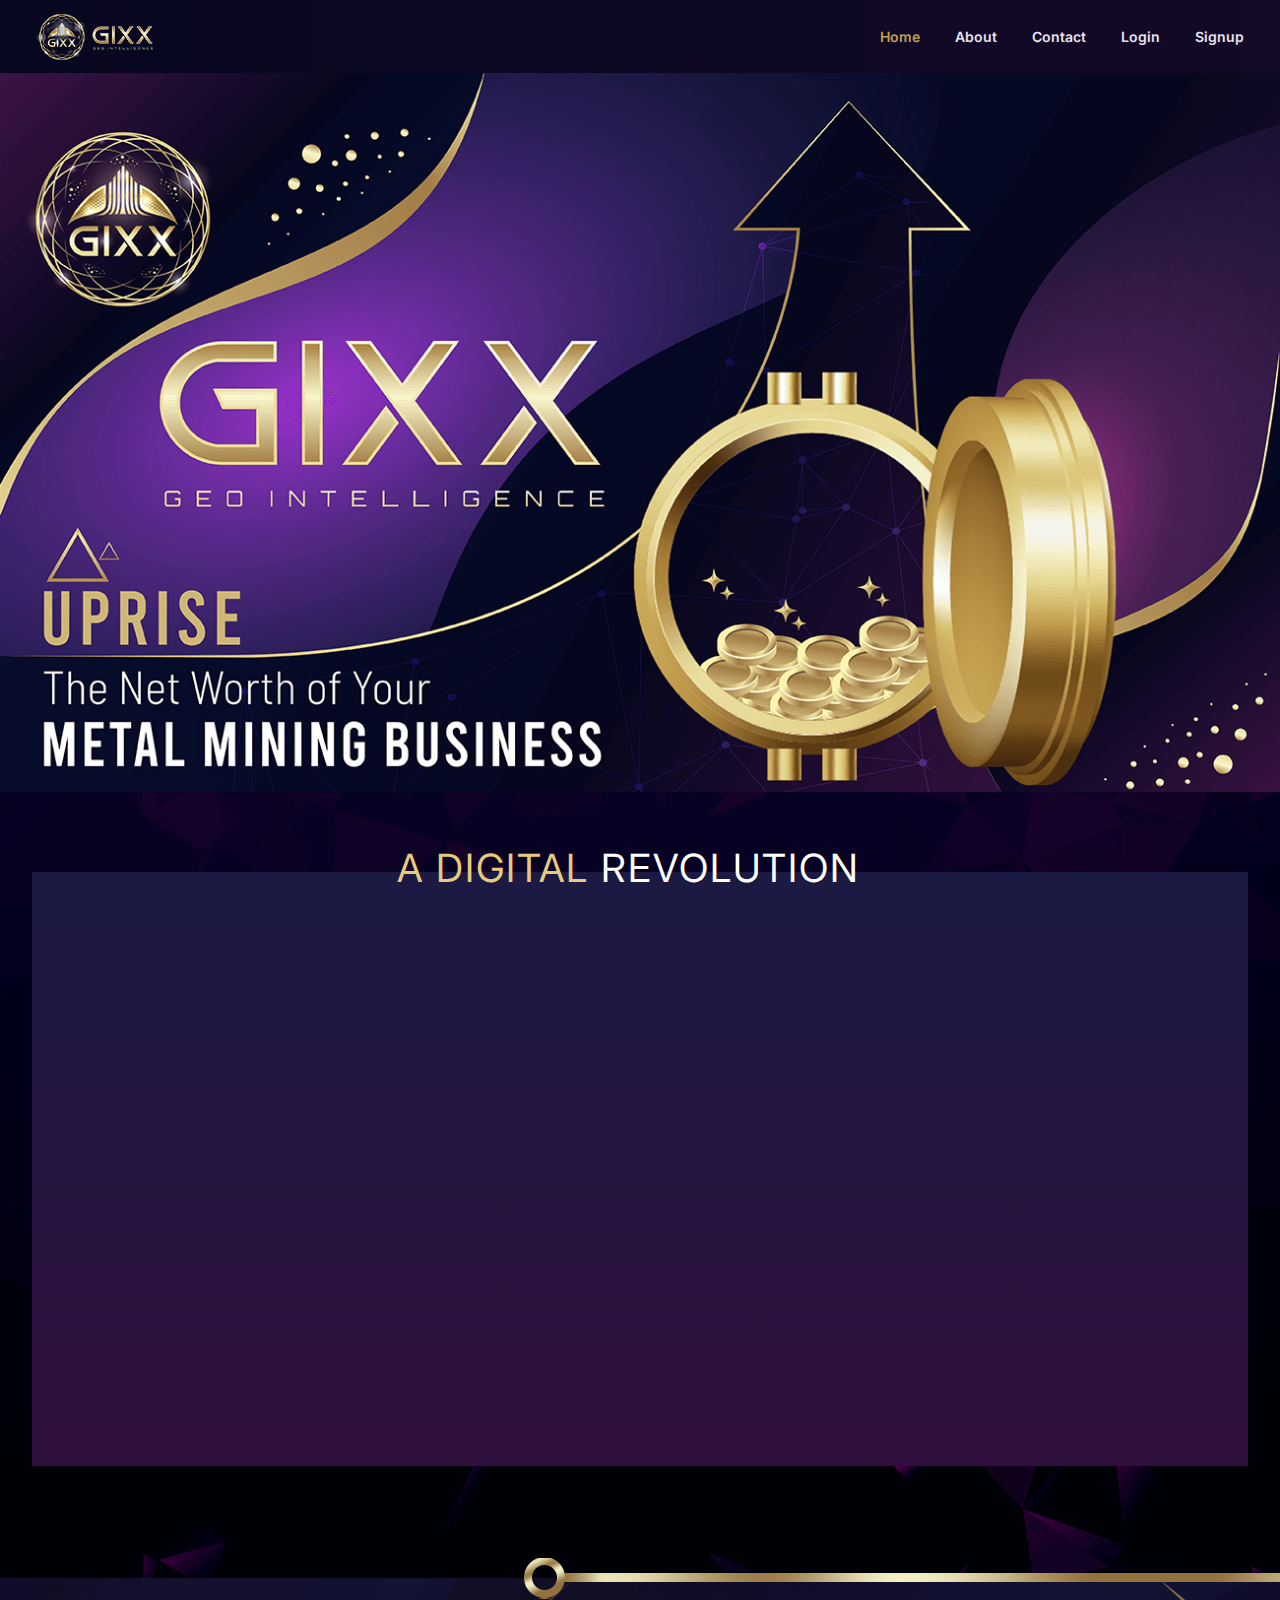
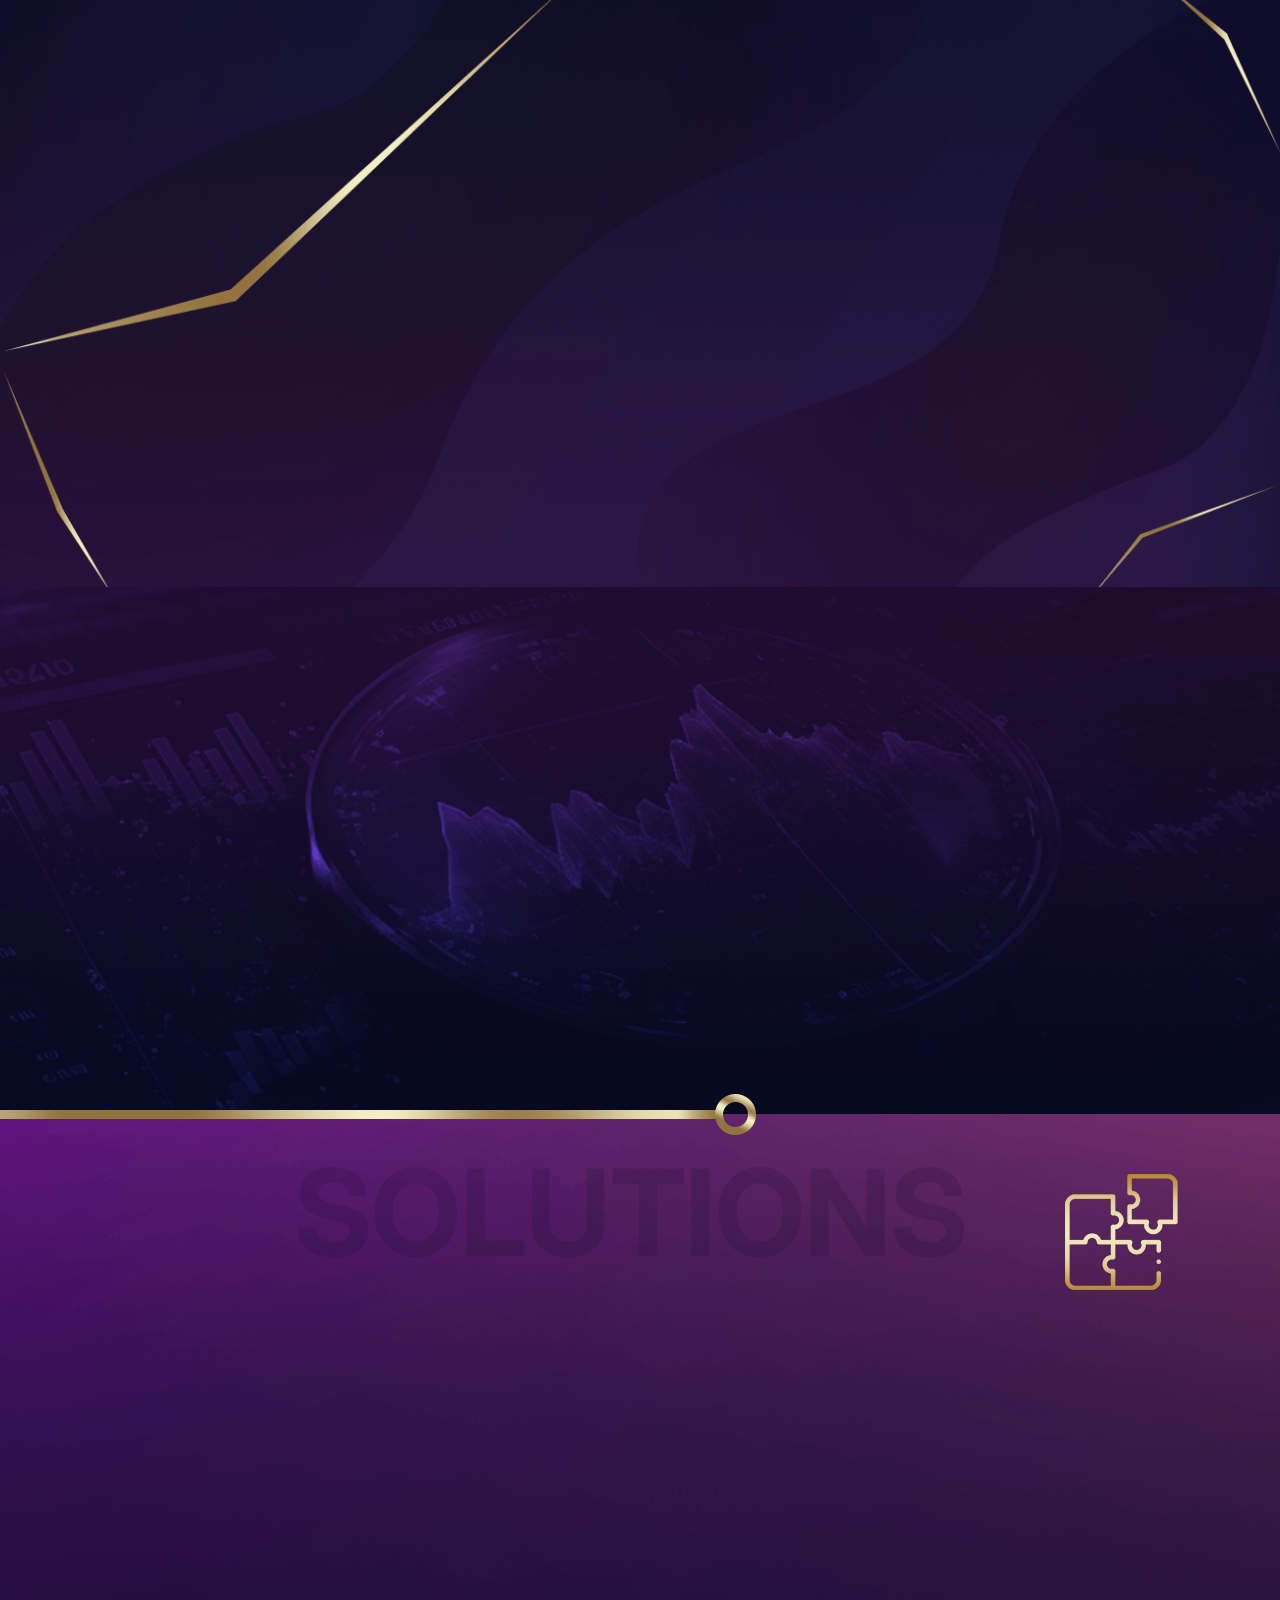
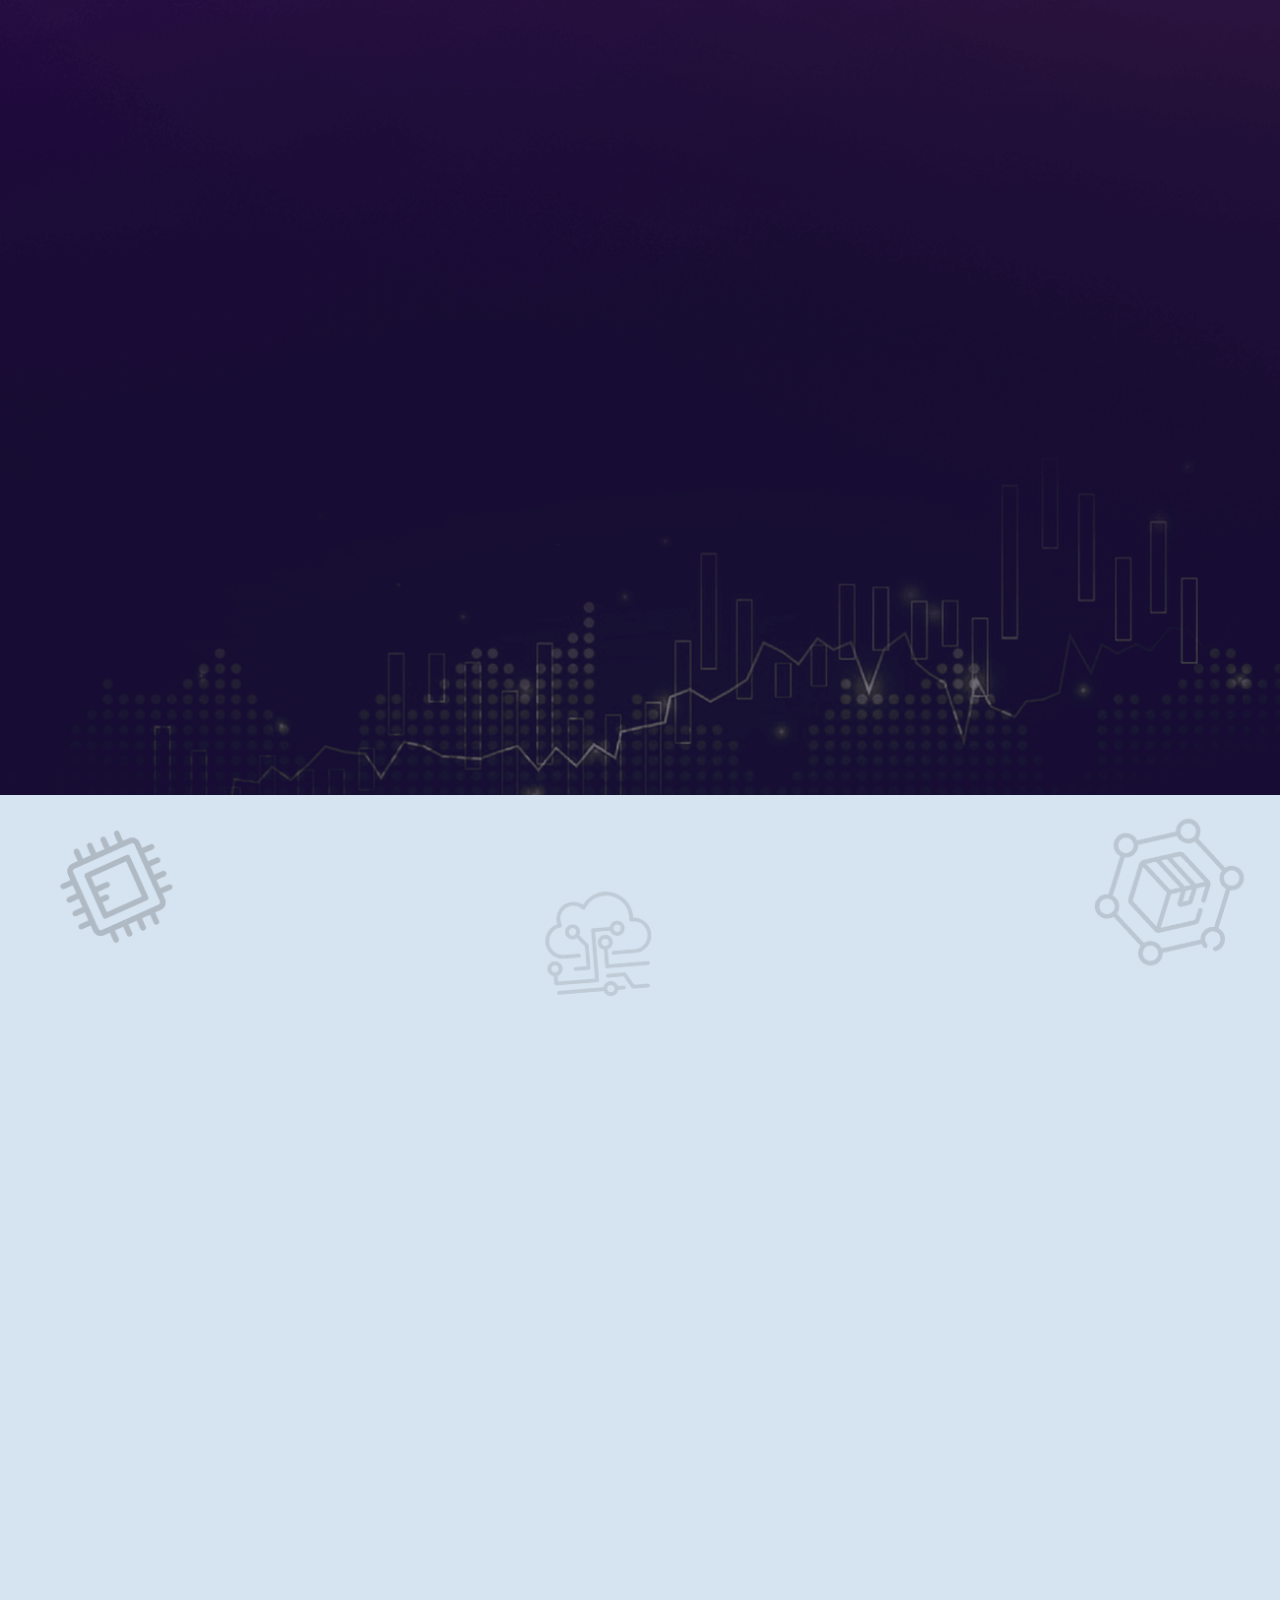
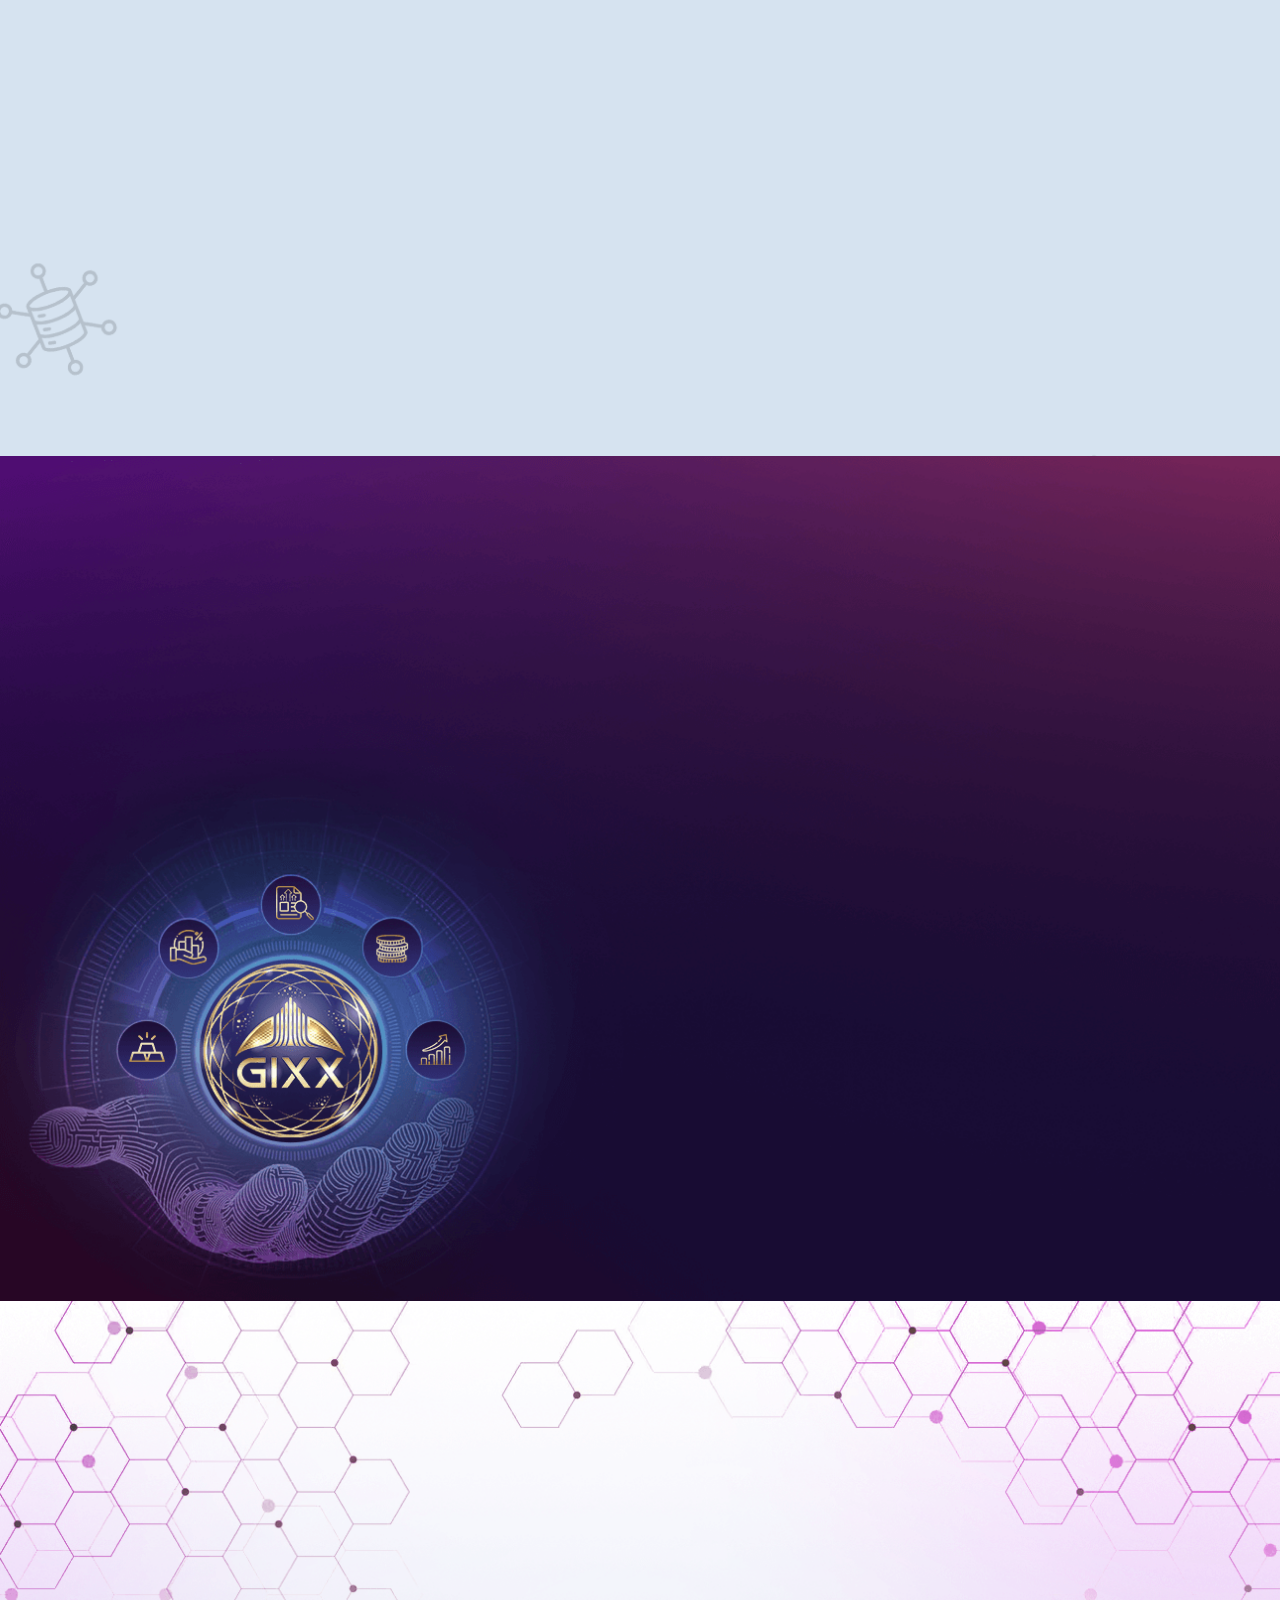
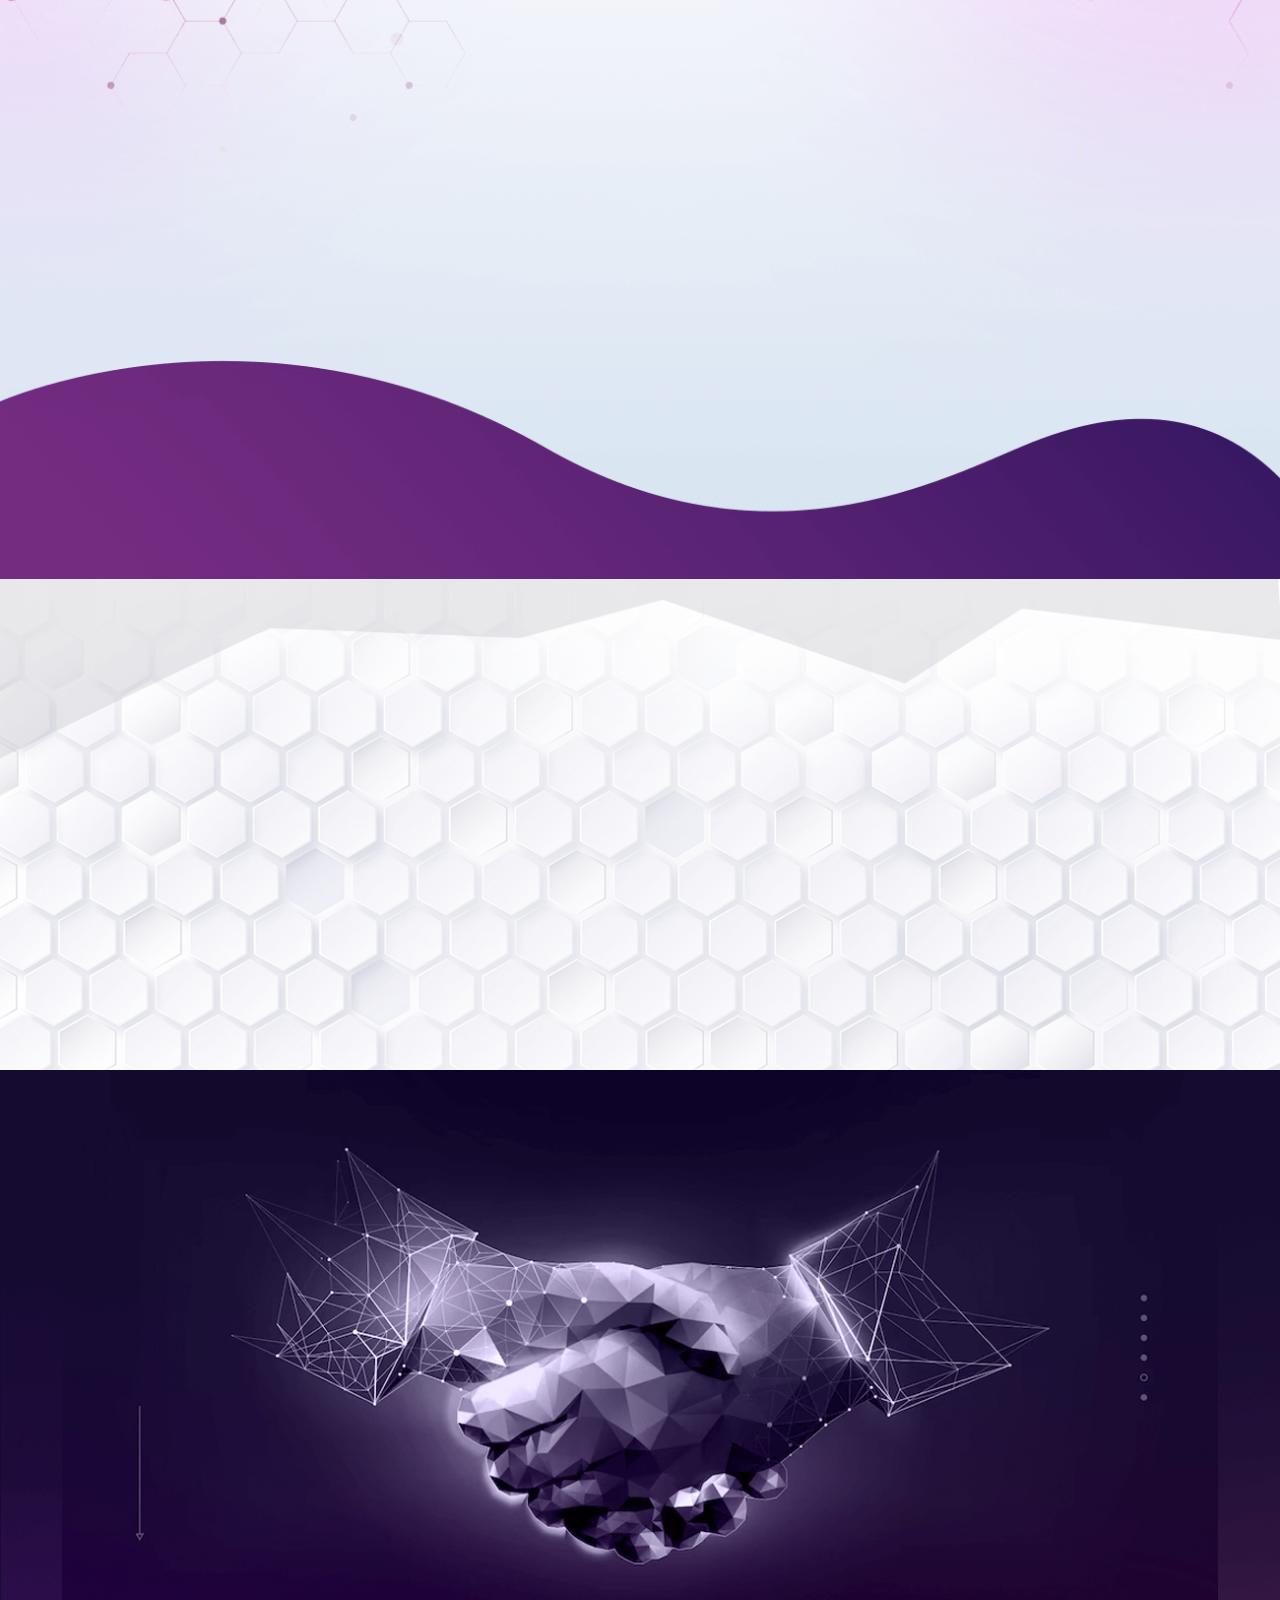
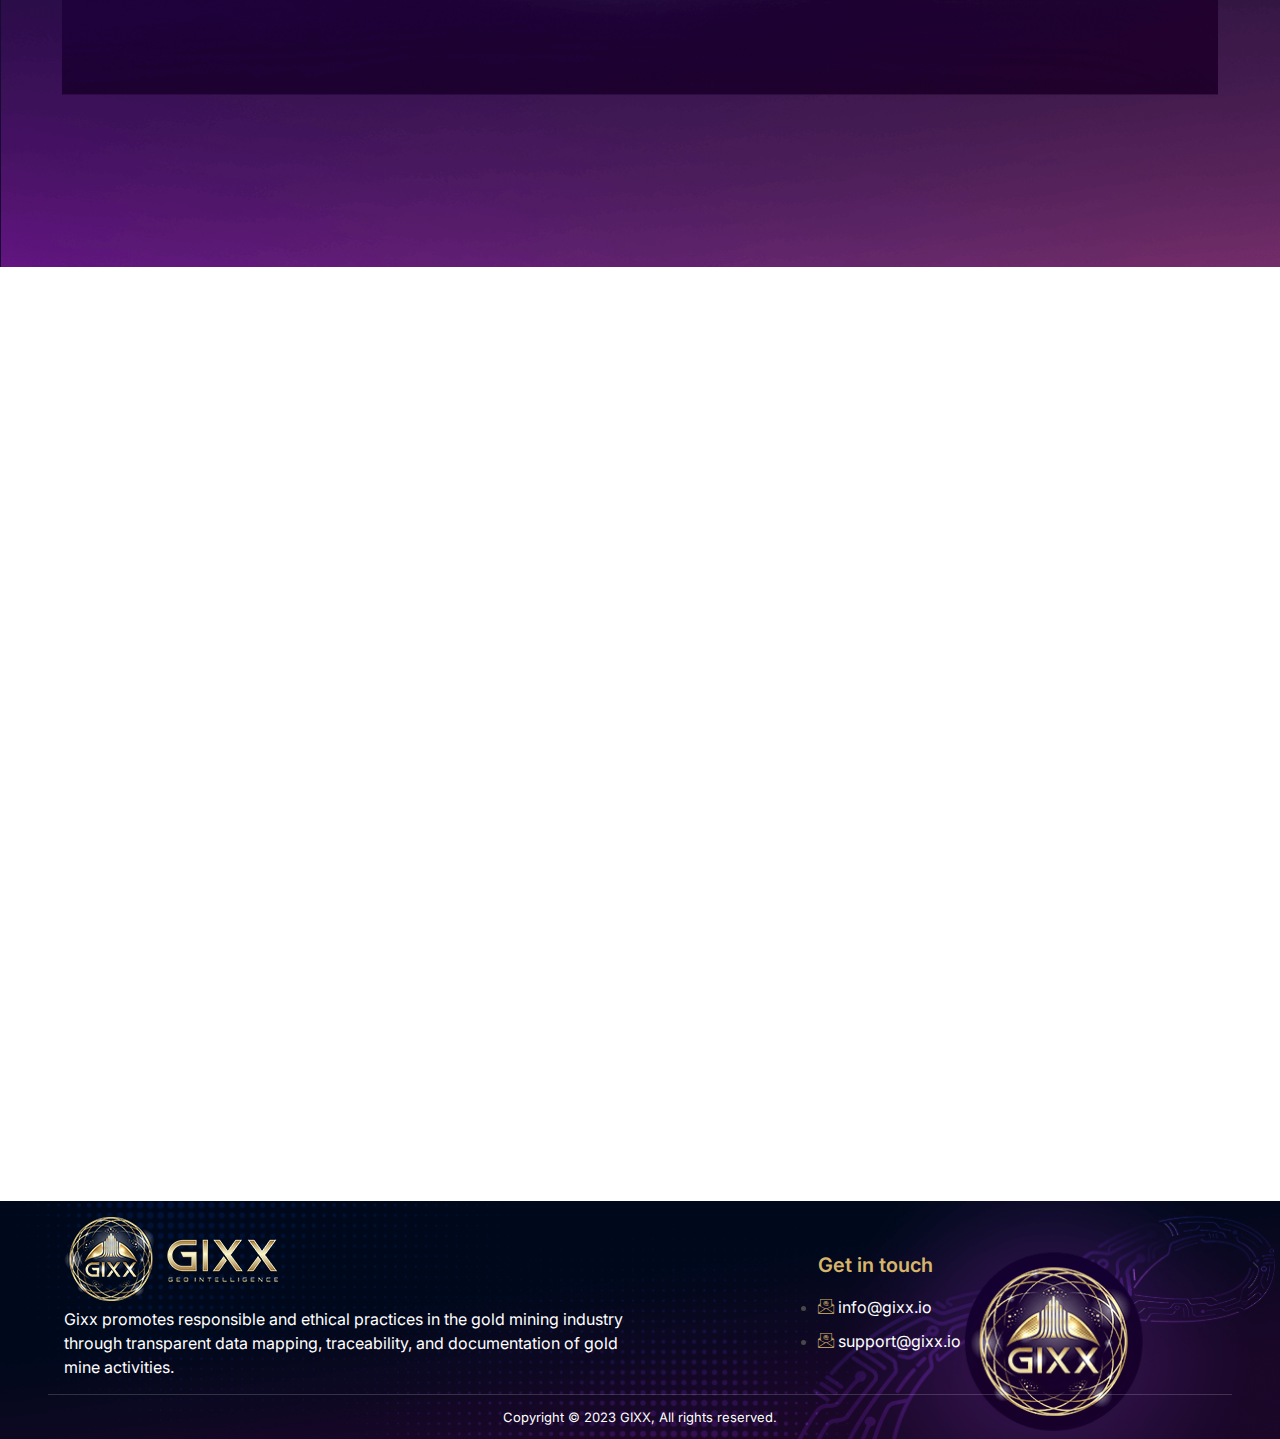
<file: index.html>
<!doctype html>
<html lang="en-US">


<meta http-equiv="content-type" content="text/html;charset=UTF-8" />

<head>
	<meta charset="UTF-8">
	<meta name="viewport" content="width=device-width, initial-scale=1">
	<link rel="profile" href="https://gmpg.org/xfn/11">
	<title>GIXX</title>
	<meta name='robots' content='max-image-preview:large' />
	<link rel="alternate" type="application/rss+xml" />
	<link rel="stylesheet" href="https://fonts.googleapis.com/css?family=Inter">
	<link rel="alternate" type="application/rss+xml" />
	<meta name="title" content="Gixx">
	<meta name="description"
		content="GIXX is a revolutionary blockchain project that aims to unify the gold and mineral mining market while ensuring fair share royalties for investors. With its innovative approach, GIXX offers an investment opportunity that unlocks financial potential and revolutionizes traditional mining investments.">
	<meta name="keywords"
		content="GIXX,Blockchain project,Gold mining,Mineral mining,Royalties,Investment,Financial security,Asset-backed token,Cryptocurrency,Blockchain technology,Mining sector,Innovative solution,Reliable investment,Secure transactions,Tokenization,Digital currency,Mining industry,Financial opportunity,Diversify portfolio,Future of finance,Digital assets,Precious metals,Crypto investment,Decentralized finance,AI investing,">
	<meta name="robots" content="index, follow">
	<meta http-equiv="Content-Type" content="text/html; charset=utf-8">
	<meta name="language" content="English">
	<meta name="revisit-after" content="7 days">
	<meta name="author" content="">
	<script>
		window._wpemojiSettings = { "baseUrl": "https:\/\/s.w.org\/images\/core\/emoji\/14.0.0\/72x72\/", "ext": ".png", "svgUrl": "https:\/\/s.w.org\/images\/core\/emoji\/14.0.0\/svg\/", "svgExt": ".svg", "source": { "concatemoji": "https:\/\/webkit.moxcreative.com\/legalco\/wp-includes\/js\/wp-emoji-release.min.js?ver=6.2.2" } };

		!function (e, a, t) { var n, r, o, i = a.createElement("canvas"), p = i.getContext && i.getContext("2d"); function s(e, t) { p.clearRect(0, 0, i.width, i.height), p.fillText(e, 0, 0); e = i.toDataURL(); return p.clearRect(0, 0, i.width, i.height), p.fillText(t, 0, 0), e === i.toDataURL() } function c(e) { var t = a.createElement("script"); t.src = e, t.defer = t.type = "text/javascript", a.getElementsByTagName("head")[0].appendChild(t) } for (o = Array("flag", "emoji"), t.supports = { everything: !0, everythingExceptFlag: !0 }, r = 0; r < o.length; r++)t.supports[o[r]] = function (e) { if (p && p.fillText) switch (p.textBaseline = "top", p.font = "600 32px Arial", e) { case "flag": return s("\ud83c\udff3\ufe0f\u200d\u26a7\ufe0f", "\ud83c\udff3\ufe0f\u200b\u26a7\ufe0f") ? !1 : !s("\ud83c\uddfa\ud83c\uddf3", "\ud83c\uddfa\u200b\ud83c\uddf3") && !s("\ud83c\udff4\udb40\udc67\udb40\udc62\udb40\udc65\udb40\udc6e\udb40\udc67\udb40\udc7f", "\ud83c\udff4\u200b\udb40\udc67\u200b\udb40\udc62\u200b\udb40\udc65\u200b\udb40\udc6e\u200b\udb40\udc67\u200b\udb40\udc7f"); case "emoji": return !s("\ud83e\udef1\ud83c\udffb\u200d\ud83e\udef2\ud83c\udfff", "\ud83e\udef1\ud83c\udffb\u200b\ud83e\udef2\ud83c\udfff") }return !1 }(o[r]), t.supports.everything = t.supports.everything && t.supports[o[r]], "flag" !== o[r] && (t.supports.everythingExceptFlag = t.supports.everythingExceptFlag && t.supports[o[r]]); t.supports.everythingExceptFlag = t.supports.everythingExceptFlag && !t.supports.flag, t.DOMReady = !1, t.readyCallback = function () { t.DOMReady = !0 }, t.supports.everything || (n = function () { t.readyCallback() }, a.addEventListener ? (a.addEventListener("DOMContentLoaded", n, !1), e.addEventListener("load", n, !1)) : (e.attachEvent("onload", n), a.attachEvent("onreadystatechange", function () { "complete" === a.readyState && t.readyCallback() })), (e = t.source || {}).concatemoji ? c(e.concatemoji) : e.wpemoji && e.twemoji && (c(e.twemoji), c(e.wpemoji))) }(window, document, window._wpemojiSettings);
	</script>
	<style>
		img.wp-smiley,
		img.emoji {
			display: inline !important;
			border: none !important;
			box-shadow: none !important;
			height: 1em !important;
			width: 1em !important;
			margin: 0 0.07em !important;
			vertical-align: -0.1em !important;
			background: none !important;
			padding: 0 !important;
		}
	</style>
	<link rel='stylesheet' id='wp-block-library-css'
		href='../../wp-includes/css/dist/block-library/style.min3781.css?ver=6.2.2' media='all' />
	<link rel='stylesheet' id='classic-theme-styles-css'
		href='../../wp-includes/css/classic-themes.min3781.css?ver=6.2.2' media='all' />
	<style id='global-styles-inline-css'>
		body {
			--wp--preset--color--black: #000000;
			--wp--preset--color--cyan-bluish-gray: #abb8c3;
			--wp--preset--color--white: #ffffff;
			--wp--preset--color--pale-pink: #f78da7;
			--wp--preset--color--vivid-red: #cf2e2e;
			--wp--preset--color--luminous-vivid-orange: #ff6900;
			--wp--preset--color--luminous-vivid-amber: #fcb900;
			--wp--preset--color--light-green-cyan: #7bdcb5;
			--wp--preset--color--vivid-green-cyan: #00d084;
			--wp--preset--color--pale-cyan-blue: #8ed1fc;
			--wp--preset--color--vivid-cyan-blue: #0693e3;
			--wp--preset--color--vivid-purple: #9b51e0;
			--wp--preset--gradient--vivid-cyan-blue-to-vivid-purple: linear-gradient(135deg, rgba(6, 147, 227, 1) 0%, rgb(155, 81, 224) 100%);
			--wp--preset--gradient--light-green-cyan-to-vivid-green-cyan: linear-gradient(135deg, rgb(122, 220, 180) 0%, rgb(0, 208, 130) 100%);
			--wp--preset--gradient--luminous-vivid-amber-to-luminous-vivid-orange: linear-gradient(135deg, rgba(252, 185, 0, 1) 0%, rgba(255, 105, 0, 1) 100%);
			--wp--preset--gradient--luminous-vivid-orange-to-vivid-red: linear-gradient(135deg, rgba(255, 105, 0, 1) 0%, rgb(207, 46, 46) 100%);
			--wp--preset--gradient--very-light-gray-to-cyan-bluish-gray: linear-gradient(135deg, rgb(238, 238, 238) 0%, rgb(169, 184, 195) 100%);
			--wp--preset--gradient--cool-to-warm-spectrum: linear-gradient(135deg, rgb(74, 234, 220) 0%, rgb(151, 120, 209) 20%, rgb(207, 42, 186) 40%, rgb(238, 44, 130) 60%, rgb(251, 105, 98) 80%, rgb(254, 248, 76) 100%);
			--wp--preset--gradient--blush-light-purple: linear-gradient(135deg, rgb(255, 206, 236) 0%, rgb(152, 150, 240) 100%);
			--wp--preset--gradient--blush-bordeaux: linear-gradient(135deg, rgb(254, 205, 165) 0%, rgb(254, 45, 45) 50%, rgb(107, 0, 62) 100%);
			--wp--preset--gradient--luminous-dusk: linear-gradient(135deg, rgb(255, 203, 112) 0%, rgb(199, 81, 192) 50%, rgb(65, 88, 208) 100%);
			--wp--preset--gradient--pale-ocean: linear-gradient(135deg, rgb(255, 245, 203) 0%, rgb(182, 227, 212) 50%, rgb(51, 167, 181) 100%);
			--wp--preset--gradient--electric-grass: linear-gradient(135deg, rgb(202, 248, 128) 0%, rgb(113, 206, 126) 100%);
			--wp--preset--gradient--midnight: linear-gradient(135deg, rgb(2, 3, 129) 0%, rgb(40, 116, 252) 100%);
			--wp--preset--duotone--dark-grayscale: url('#wp-duotone-dark-grayscale');
			--wp--preset--duotone--grayscale: url('#wp-duotone-grayscale');
			--wp--preset--duotone--purple-yellow: url('#wp-duotone-purple-yellow');
			--wp--preset--duotone--blue-red: url('#wp-duotone-blue-red');
			--wp--preset--duotone--midnight: url('#wp-duotone-midnight');
			--wp--preset--duotone--magenta-yellow: url('#wp-duotone-magenta-yellow');
			--wp--preset--duotone--purple-green: url('#wp-duotone-purple-green');
			--wp--preset--duotone--blue-orange: url('#wp-duotone-blue-orange');
			--wp--preset--font-size--small: 13px;
			--wp--preset--font-size--medium: 20px;
			--wp--preset--font-size--large: 36px;
			--wp--preset--font-size--x-large: 42px;
			--wp--preset--spacing--20: 0.44rem;
			--wp--preset--spacing--30: 0.67rem;
			--wp--preset--spacing--40: 1rem;
			--wp--preset--spacing--50: 1.5rem;
			--wp--preset--spacing--60: 2.25rem;
			--wp--preset--spacing--70: 3.38rem;
			--wp--preset--spacing--80: 5.06rem;
			--wp--preset--shadow--natural: 6px 6px 9px rgba(0, 0, 0, 0.2);
			--wp--preset--shadow--deep: 12px 12px 50px rgba(0, 0, 0, 0.4);
			--wp--preset--shadow--sharp: 6px 6px 0px rgba(0, 0, 0, 0.2);
			--wp--preset--shadow--outlined: 6px 6px 0px -3px rgba(255, 255, 255, 1), 6px 6px rgba(0, 0, 0, 1);
			--wp--preset--shadow--crisp: 6px 6px 0px rgba(0, 0, 0, 1);
		}

		:where(.is-layout-flex) {
			gap: 0.5em;
		}

		body .is-layout-flow>.alignleft {
			float: left;
			margin-inline-start: 0;
			margin-inline-end: 2em;
		}

		body .is-layout-flow>.alignright {
			float: right;
			margin-inline-start: 2em;
			margin-inline-end: 0;
		}

		body .is-layout-flow>.aligncenter {
			margin-left: auto !important;
			margin-right: auto !important;
		}

		body .is-layout-constrained>.alignleft {
			float: left;
			margin-inline-start: 0;
			margin-inline-end: 2em;
		}

		body .is-layout-constrained>.alignright {
			float: right;
			margin-inline-start: 2em;
			margin-inline-end: 0;
		}

		body .is-layout-constrained>.aligncenter {
			margin-left: auto !important;
			margin-right: auto !important;
		}

		body .is-layout-constrained> :where(:not(.alignleft):not(.alignright):not(.alignfull)) {
			max-width: var(--wp--style--global--content-size);
			margin-left: auto !important;
			margin-right: auto !important;
		}

		body .is-layout-constrained>.alignwide {
			max-width: var(--wp--style--global--wide-size);
		}

		body .is-layout-flex {
			display: flex;
		}

		body .is-layout-flex {
			flex-wrap: wrap;
			align-items: center;
		}

		body .is-layout-flex>* {
			margin: 0;
		}

		:where(.wp-block-columns.is-layout-flex) {
			gap: 2em;
		}

		.has-black-color {
			color: var(--wp--preset--color--black) !important;
		}

		.has-cyan-bluish-gray-color {
			color: var(--wp--preset--color--cyan-bluish-gray) !important;
		}

		.has-white-color {
			color: var(--wp--preset--color--white) !important;
		}

		.has-pale-pink-color {
			color: var(--wp--preset--color--pale-pink) !important;
		}

		.has-vivid-red-color {
			color: var(--wp--preset--color--vivid-red) !important;
		}

		.has-luminous-vivid-orange-color {
			color: var(--wp--preset--color--luminous-vivid-orange) !important;
		}

		.has-luminous-vivid-amber-color {
			color: var(--wp--preset--color--luminous-vivid-amber) !important;
		}

		.has-light-green-cyan-color {
			color: var(--wp--preset--color--light-green-cyan) !important;
		}

		.has-vivid-green-cyan-color {
			color: var(--wp--preset--color--vivid-green-cyan) !important;
		}

		.has-pale-cyan-blue-color {
			color: var(--wp--preset--color--pale-cyan-blue) !important;
		}

		.has-vivid-cyan-blue-color {
			color: var(--wp--preset--color--vivid-cyan-blue) !important;
		}

		.has-vivid-purple-color {
			color: var(--wp--preset--color--vivid-purple) !important;
		}

		.has-black-background-color {
			background-color: var(--wp--preset--color--black) !important;
		}

		.has-cyan-bluish-gray-background-color {
			background-color: var(--wp--preset--color--cyan-bluish-gray) !important;
		}

		.has-white-background-color {
			background-color: var(--wp--preset--color--white) !important;
		}

		.has-pale-pink-background-color {
			background-color: var(--wp--preset--color--pale-pink) !important;
		}

		.has-vivid-red-background-color {
			background-color: var(--wp--preset--color--vivid-red) !important;
		}

		.has-luminous-vivid-orange-background-color {
			background-color: var(--wp--preset--color--luminous-vivid-orange) !important;
		}

		.has-luminous-vivid-amber-background-color {
			background-color: var(--wp--preset--color--luminous-vivid-amber) !important;
		}

		.has-light-green-cyan-background-color {
			background-color: var(--wp--preset--color--light-green-cyan) !important;
		}

		.has-vivid-green-cyan-background-color {
			background-color: var(--wp--preset--color--vivid-green-cyan) !important;
		}

		.has-pale-cyan-blue-background-color {
			background-color: var(--wp--preset--color--pale-cyan-blue) !important;
		}

		.has-vivid-cyan-blue-background-color {
			background-color: var(--wp--preset--color--vivid-cyan-blue) !important;
		}

		.has-vivid-purple-background-color {
			background-color: var(--wp--preset--color--vivid-purple) !important;
		}

		.has-black-border-color {
			border-color: var(--wp--preset--color--black) !important;
		}

		.has-cyan-bluish-gray-border-color {
			border-color: var(--wp--preset--color--cyan-bluish-gray) !important;
		}

		.has-white-border-color {
			border-color: var(--wp--preset--color--white) !important;
		}

		.has-pale-pink-border-color {
			border-color: var(--wp--preset--color--pale-pink) !important;
		}

		.has-vivid-red-border-color {
			border-color: var(--wp--preset--color--vivid-red) !important;
		}

		.has-luminous-vivid-orange-border-color {
			border-color: var(--wp--preset--color--luminous-vivid-orange) !important;
		}

		.has-luminous-vivid-amber-border-color {
			border-color: var(--wp--preset--color--luminous-vivid-amber) !important;
		}

		.has-light-green-cyan-border-color {
			border-color: var(--wp--preset--color--light-green-cyan) !important;
		}

		.has-vivid-green-cyan-border-color {
			border-color: var(--wp--preset--color--vivid-green-cyan) !important;
		}

		.has-pale-cyan-blue-border-color {
			border-color: var(--wp--preset--color--pale-cyan-blue) !important;
		}

		.has-vivid-cyan-blue-border-color {
			border-color: var(--wp--preset--color--vivid-cyan-blue) !important;
		}

		.has-vivid-purple-border-color {
			border-color: var(--wp--preset--color--vivid-purple) !important;
		}

		.has-vivid-cyan-blue-to-vivid-purple-gradient-background {
			background: var(--wp--preset--gradient--vivid-cyan-blue-to-vivid-purple) !important;
		}

		.has-light-green-cyan-to-vivid-green-cyan-gradient-background {
			background: var(--wp--preset--gradient--light-green-cyan-to-vivid-green-cyan) !important;
		}

		.has-luminous-vivid-amber-to-luminous-vivid-orange-gradient-background {
			background: var(--wp--preset--gradient--luminous-vivid-amber-to-luminous-vivid-orange) !important;
		}

		.has-luminous-vivid-orange-to-vivid-red-gradient-background {
			background: var(--wp--preset--gradient--luminous-vivid-orange-to-vivid-red) !important;
		}

		.has-very-light-gray-to-cyan-bluish-gray-gradient-background {
			background: var(--wp--preset--gradient--very-light-gray-to-cyan-bluish-gray) !important;
		}

		.has-cool-to-warm-spectrum-gradient-background {
			background: var(--wp--preset--gradient--cool-to-warm-spectrum) !important;
		}

		.has-blush-light-purple-gradient-background {
			background: var(--wp--preset--gradient--blush-light-purple) !important;
		}

		.has-blush-bordeaux-gradient-background {
			background: var(--wp--preset--gradient--blush-bordeaux) !important;
		}

		.has-luminous-dusk-gradient-background {
			background: var(--wp--preset--gradient--luminous-dusk) !important;
		}

		.has-pale-ocean-gradient-background {
			background: var(--wp--preset--gradient--pale-ocean) !important;
		}

		.has-electric-grass-gradient-background {
			background: var(--wp--preset--gradient--electric-grass) !important;
		}

		.has-midnight-gradient-background {
			background: var(--wp--preset--gradient--midnight) !important;
		}

		.has-small-font-size {
			font-size: var(--wp--preset--font-size--small) !important;
		}

		.has-medium-font-size {
			font-size: var(--wp--preset--font-size--medium) !important;
		}

		.has-large-font-size {
			font-size: var(--wp--preset--font-size--large) !important;
		}

		.has-x-large-font-size {
			font-size: var(--wp--preset--font-size--x-large) !important;
		}

		.wp-block-navigation a:where(:not(.wp-element-button)) {
			color: inherit;
		}

		:where(.wp-block-columns.is-layout-flex) {
			gap: 2em;
		}

		.wp-block-pullquote {
			font-size: 1.5em;
			line-height: 1.6;
		}
	</style>
	<link rel='stylesheet' id='template-kit-export-css'
		href='../../wp-content/plugins/template-kit-export/public/assets/css/template-kit-export-public.min365c.css?ver=1.0.21'
		media='all' />
	<link rel='stylesheet' id='hello-elementor-css'
		href='../../wp-content/themes/hello-elementor/style.min653d.css?ver=2.7.1' media='all' />
	<link rel='stylesheet' id='hello-elementor-theme-style-css'
		href='../../wp-content/themes/hello-elementor/theme.min653d.css?ver=2.7.1' media='all' />
	<link rel='stylesheet' id='elementor-frontend-css'
		href='../../wp-content/plugins/elementor/assets/css/frontend-lite.mina44d.css?ver=3.13.4' media='all' />
	<link rel='stylesheet' id='elementor-post-9-css'
		href='../../wp-content/uploads/sites/3/elementor/css/post-9919a.css?ver=1685353557' media='all' />
	<link rel='stylesheet' id='elementor-icons-css'
		href='../../wp-content/plugins/elementor/assets/lib/eicons/css/elementor-icons.minfc13.css?ver=5.20.0'
		media='all' />
	<link rel='stylesheet' id='swiper-css'
		href='../../wp-content/plugins/elementor/assets/lib/swiper/v8/css/swiper.min94a4.css?ver=8.4.5' media='all' />
	<link rel='stylesheet' id='elementor-pro-css'
		href='../../wp-content/plugins/elementor-pro/assets/css/frontend-lite.min695d.css?ver=3.12.0' media='all' />
	<link rel='stylesheet' id='elementor-post-1018-css'
		href='../../wp-content/uploads/sites/3/elementor/css/post-1018e4b0.css?ver=1685363712' media='all' />
	<link rel='stylesheet' id='elementor-post-41-css'
		href='../../wp-content/uploads/sites/3/elementor/css/post-41919a.css?ver=1685353557' media='all' />
	<link rel='stylesheet' id='elementor-post-59-css'
		href='../../wp-content/uploads/sites/3/elementor/css/post-59919a.css?ver=1685353557' media='all' />
	<link rel='stylesheet' id='elementor-icons-ekiticons-css'
		href='../../wp-content/plugins/elementskit-lite/modules/elementskit-icon-pack/assets/css/ekiticons292d.css?ver=2.8.8'
		media='all' />
	<link rel='stylesheet' id='skb-cife-brands_icon-css'
		href='../../wp-content/plugins/skyboot-custom-icons-for-elementor/assets/css/icomoon_brands0ba6.css?ver=1.0.6'
		media='all' />
	<link rel='stylesheet' id='skb-cife-devicons_icon-css'
		href='../../wp-content/plugins/skyboot-custom-icons-for-elementor/assets/css/devicons.min0ba6.css?ver=1.0.6'
		media='all' />
	<link rel='stylesheet' id='skb-cife-elegant_icon-css'
		href='../../wp-content/plugins/skyboot-custom-icons-for-elementor/assets/css/elegant0ba6.css?ver=1.0.6'
		media='all' />
	<link rel='stylesheet' id='skb-cife-elusive_icon-css'
		href='../../wp-content/plugins/skyboot-custom-icons-for-elementor/assets/css/elusive-icons.min0ba6.css?ver=1.0.6'
		media='all' />
	<link rel='stylesheet' id='skb-cife-icofont_icon-css'
		href='../../wp-content/plugins/skyboot-custom-icons-for-elementor/assets/css/icofont.min0ba6.css?ver=1.0.6'
		media='all' />
	<link rel='stylesheet' id='skb-cife-icomoon_icon-css'
		href='../../wp-content/plugins/skyboot-custom-icons-for-elementor/assets/css/icomoon0ba6.css?ver=1.0.6'
		media='all' />
	<link rel='stylesheet' id='skb-cife-iconic_icon-css'
		href='../../wp-content/plugins/skyboot-custom-icons-for-elementor/assets/css/iconic0ba6.css?ver=1.0.6'
		media='all' />
	<link rel='stylesheet' id='skb-cife-ion_icon-css'
		href='../../wp-content/plugins/skyboot-custom-icons-for-elementor/assets/css/ionicons.min0ba6.css?ver=1.0.6'
		media='all' />
	<link rel='stylesheet' id='skb-cife-linearicons_icon-css'
		href='../../wp-content/plugins/skyboot-custom-icons-for-elementor/assets/css/linearicons0ba6.css?ver=1.0.6'
		media='all' />
	<link rel='stylesheet' id='skb-cife-lineawesome_icon-css'
		href='../../wp-content/plugins/skyboot-custom-icons-for-elementor/assets/css/line-awesome.min0ba6.css?ver=1.0.6'
		media='all' />
	<link rel='stylesheet' id='skb-cife-line_icon-css'
		href='../../wp-content/plugins/skyboot-custom-icons-for-elementor/assets/css/lineicons0ba6.css?ver=1.0.6'
		media='all' />
	<link rel='stylesheet' id='skb-cife-materialdesign_icon-css'
		href='../../wp-content/plugins/skyboot-custom-icons-for-elementor/assets/css/materialdesignicons.min0ba6.css?ver=1.0.6'
		media='all' />
	<link rel='stylesheet' id='skb-cife-open_iconic-css'
		href='../../wp-content/plugins/skyboot-custom-icons-for-elementor/assets/css/open-iconic0ba6.css?ver=1.0.6'
		media='all' />
	<link rel='stylesheet' id='skb-cife-simpleline_icon-css'
		href='../../wp-content/plugins/skyboot-custom-icons-for-elementor/assets/css/simple-line-icons0ba6.css?ver=1.0.6'
		media='all' />
	<link rel='stylesheet' id='skb-cife-themify_icon-css'
		href='../../wp-content/plugins/skyboot-custom-icons-for-elementor/assets/css/themify0ba6.css?ver=1.0.6'
		media='all' />
	<link rel='stylesheet' id='ekit-widget-styles-css'
		href='../../wp-content/plugins/elementskit-lite/widgets/init/assets/css/widget-styles292d.css?ver=2.8.8'
		media='all' />
	<link rel='stylesheet' id='ekit-responsive-css'
		href='../../wp-content/plugins/elementskit-lite/widgets/init/assets/css/responsive292d.css?ver=2.8.8'
		media='all' />
	<link rel='stylesheet' id='google-fonts-1-css'
		href='https://fonts.googleapis.com/css?family=Merriweather%3A100%2C100italic%2C200%2C200italic%2C300%2C300italic%2C400%2C400italic%2C500%2C500italic%2C600%2C600italic%2C700%2C700italic%2C800%2C800italic%2C900%2C900italic%7CInter%3A100%2C100italic%2C200%2C200italic%2C300%2C300italic%2C400%2C400italic%2C500%2C500italic%2C600%2C600italic%2C700%2C700italic%2C800%2C800italic%2C900%2C900italic&amp;display=auto&amp;ver=6.2.2'
		media='all' />
	<link rel='stylesheet' id='elementor-icons-shared-0-css'
		href='../../wp-content/plugins/elementor/assets/lib/font-awesome/css/fontawesome.min52d5.css?ver=5.15.3'
		media='all' />
	<link rel='stylesheet' id='elementor-icons-fa-solid-css'
		href='../../wp-content/plugins/elementor/assets/lib/font-awesome/css/solid.min52d5.css?ver=5.15.3'
		media='all' />
	<link rel='stylesheet' id='elementor-icons-skb_cife-lineawesome-icon-css'
		href='../../wp-content/plugins/skyboot-custom-icons-for-elementor/assets/css/line-awesome.min0ba6.css?ver=1.0.6'
		media='all' />
	<link rel='stylesheet' id='elementor-icons-skb_cife-themify-icon-css'
		href='../../wp-content/plugins/skyboot-custom-icons-for-elementor/assets/css/themify0ba6.css?ver=1.0.6'
		media='all' />
	<link rel='stylesheet' id='elementor-icons-skb_cife-materialdesign-icon-css'
		href='../../wp-content/plugins/skyboot-custom-icons-for-elementor/assets/css/materialdesignicons.min0ba6.css?ver=1.0.6'
		media='all' />
	<link rel='stylesheet' id='elementor-icons-fa-brands-css'
		href='../../wp-content/plugins/elementor/assets/lib/font-awesome/css/brands.min52d5.css?ver=5.15.3'
		media='all' />
	<link rel='stylesheet' id='elementor-icons-skb_cife-linearicons-icon-css'
		href='../../wp-content/plugins/skyboot-custom-icons-for-elementor/assets/css/linearicons0ba6.css?ver=1.0.6'
		media='all' />
	<link rel="preconnect" href="https://fonts.gstatic.com/" crossorigin>
	<script src='../../wp-includes/js/jquery/jquery.min5aed.js?ver=3.6.4' id='jquery-core-js'></script>
	<script src='../../wp-includes/js/jquery/jquery-migrate.min6b00.js?ver=3.4.0' id='jquery-migrate-js'></script>
	<script
		src='../../wp-content/plugins/template-kit-export/public/assets/js/template-kit-export-public.min365c.js?ver=1.0.21'
		id='template-kit-export-js'></script>
	<link rel="https://api.w.org/" href="../../wp-json/index.html" />
	<link rel="EditURI" type="application/rsd+xml" href="../../xmlrpc0db0.php?rsd" />
	<link rel="wlwmanifest" type="application/wlwmanifest+xml" href="../../wp-includes/wlwmanifest.xml" />
	<link rel="canonical" href="index.html" />
	<link rel='shortlink' href='../../indexbd7b.html?p=1018' />
	<link rel="alternate" type="application/json+oembed"
		href="../../wp-json/oembed/1.0/embed922b.json?url=https%3A%2F%2Fwebkit.moxcreative.com%2Flegalco%2Ftemplate-kit%2Fhomepage%2F" />
	<link rel="alternate" type="text/xml+oembed"
		href="../../wp-json/oembed/1.0/embed7579?url=https%3A%2F%2Fwebkit.moxcreative.com%2Flegalco%2Ftemplate-kit%2Fhomepage%2F&amp;format=xml" />

</head>

<body
	class="envato_tk_templates-template envato_tk_templates-template-elementor_header_footer single single-envato_tk_templates postid-1018 elementor-default elementor-template-full-width elementor-kit-9 elementor-page elementor-page-1018">

	<svg xmlns="http://www.w3.org/2000/svg" viewBox="0 0 0 0" width="0" height="0" focusable="false" role="none"
		style="visibility: hidden; position: absolute; left: -9999px; overflow: hidden;">
		<defs>
			<filter id="wp-duotone-dark-grayscale">
				<feColorMatrix color-interpolation-filters="sRGB" type="matrix"
					values=" .299 .587 .114 0 0 .299 .587 .114 0 0 .299 .587 .114 0 0 .299 .587 .114 0 0 " />
				<feComponentTransfer color-interpolation-filters="sRGB">
					<feFuncR type="table" tableValues="0 0.49803921568627" />
					<feFuncG type="table" tableValues="0 0.49803921568627" />
					<feFuncB type="table" tableValues="0 0.49803921568627" />
					<feFuncA type="table" tableValues="1 1" />
				</feComponentTransfer>
				<feComposite in2="SourceGraphic" operator="in" />
			</filter>
		</defs>
	</svg><svg xmlns="http://www.w3.org/2000/svg" viewBox="0 0 0 0" width="0" height="0" focusable="false" role="none"
		style="visibility: hidden; position: absolute; left: -9999px; overflow: hidden;">
		<defs>
			<filter id="wp-duotone-grayscale">
				<feColorMatrix color-interpolation-filters="sRGB" type="matrix"
					values=" .299 .587 .114 0 0 .299 .587 .114 0 0 .299 .587 .114 0 0 .299 .587 .114 0 0 " />
				<feComponentTransfer color-interpolation-filters="sRGB">
					<feFuncR type="table" tableValues="0 1" />
					<feFuncG type="table" tableValues="0 1" />
					<feFuncB type="table" tableValues="0 1" />
					<feFuncA type="table" tableValues="1 1" />
				</feComponentTransfer>
				<feComposite in2="SourceGraphic" operator="in" />
			</filter>
		</defs>
	</svg><svg xmlns="http://www.w3.org/2000/svg" viewBox="0 0 0 0" width="0" height="0" focusable="false" role="none"
		style="visibility: hidden; position: absolute; left: -9999px; overflow: hidden;">
		<defs>
			<filter id="wp-duotone-purple-yellow">
				<feColorMatrix color-interpolation-filters="sRGB" type="matrix"
					values=" .299 .587 .114 0 0 .299 .587 .114 0 0 .299 .587 .114 0 0 .299 .587 .114 0 0 " />
				<feComponentTransfer color-interpolation-filters="sRGB">
					<feFuncR type="table" tableValues="0.54901960784314 0.98823529411765" />
					<feFuncG type="table" tableValues="0 1" />
					<feFuncB type="table" tableValues="0.71764705882353 0.25490196078431" />
					<feFuncA type="table" tableValues="1 1" />
				</feComponentTransfer>
				<feComposite in2="SourceGraphic" operator="in" />
			</filter>
		</defs>
	</svg><svg xmlns="http://www.w3.org/2000/svg" viewBox="0 0 0 0" width="0" height="0" focusable="false" role="none"
		style="visibility: hidden; position: absolute; left: -9999px; overflow: hidden;">
		<defs>
			<filter id="wp-duotone-blue-red">
				<feColorMatrix color-interpolation-filters="sRGB" type="matrix"
					values=" .299 .587 .114 0 0 .299 .587 .114 0 0 .299 .587 .114 0 0 .299 .587 .114 0 0 " />
				<feComponentTransfer color-interpolation-filters="sRGB">
					<feFuncR type="table" tableValues="0 1" />
					<feFuncG type="table" tableValues="0 0.27843137254902" />
					<feFuncB type="table" tableValues="0.5921568627451 0.27843137254902" />
					<feFuncA type="table" tableValues="1 1" />
				</feComponentTransfer>
				<feComposite in2="SourceGraphic" operator="in" />
			</filter>
		</defs>
	</svg><svg xmlns="http://www.w3.org/2000/svg" viewBox="0 0 0 0" width="0" height="0" focusable="false" role="none"
		style="visibility: hidden; position: absolute; left: -9999px; overflow: hidden;">
		<defs>
			<filter id="wp-duotone-midnight">
				<feColorMatrix color-interpolation-filters="sRGB" type="matrix"
					values=" .299 .587 .114 0 0 .299 .587 .114 0 0 .299 .587 .114 0 0 .299 .587 .114 0 0 " />
				<feComponentTransfer color-interpolation-filters="sRGB">
					<feFuncR type="table" tableValues="0 0" />
					<feFuncG type="table" tableValues="0 0.64705882352941" />
					<feFuncB type="table" tableValues="0 1" />
					<feFuncA type="table" tableValues="1 1" />
				</feComponentTransfer>
				<feComposite in2="SourceGraphic" operator="in" />
			</filter>
		</defs>
	</svg><svg xmlns="http://www.w3.org/2000/svg" viewBox="0 0 0 0" width="0" height="0" focusable="false" role="none"
		style="visibility: hidden; position: absolute; left: -9999px; overflow: hidden;">
		<defs>
			<filter id="wp-duotone-magenta-yellow">
				<feColorMatrix color-interpolation-filters="sRGB" type="matrix"
					values=" .299 .587 .114 0 0 .299 .587 .114 0 0 .299 .587 .114 0 0 .299 .587 .114 0 0 " />
				<feComponentTransfer color-interpolation-filters="sRGB">
					<feFuncR type="table" tableValues="0.78039215686275 1" />
					<feFuncG type="table" tableValues="0 0.94901960784314" />
					<feFuncB type="table" tableValues="0.35294117647059 0.47058823529412" />
					<feFuncA type="table" tableValues="1 1" />
				</feComponentTransfer>
				<feComposite in2="SourceGraphic" operator="in" />
			</filter>
		</defs>
	</svg><svg xmlns="http://www.w3.org/2000/svg" viewBox="0 0 0 0" width="0" height="0" focusable="false" role="none"
		style="visibility: hidden; position: absolute; left: -9999px; overflow: hidden;">
		<defs>
			<filter id="wp-duotone-purple-green">
				<feColorMatrix color-interpolation-filters="sRGB" type="matrix"
					values=" .299 .587 .114 0 0 .299 .587 .114 0 0 .299 .587 .114 0 0 .299 .587 .114 0 0 " />
				<feComponentTransfer color-interpolation-filters="sRGB">
					<feFuncR type="table" tableValues="0.65098039215686 0.40392156862745" />
					<feFuncG type="table" tableValues="0 1" />
					<feFuncB type="table" tableValues="0.44705882352941 0.4" />
					<feFuncA type="table" tableValues="1 1" />
				</feComponentTransfer>
				<feComposite in2="SourceGraphic" operator="in" />
			</filter>
		</defs>
	</svg><svg xmlns="http://www.w3.org/2000/svg" viewBox="0 0 0 0" width="0" height="0" focusable="false" role="none"
		style="visibility: hidden; position: absolute; left: -9999px; overflow: hidden;">
		<defs>
			<filter id="wp-duotone-blue-orange">
				<feColorMatrix color-interpolation-filters="sRGB" type="matrix"
					values=" .299 .587 .114 0 0 .299 .587 .114 0 0 .299 .587 .114 0 0 .299 .587 .114 0 0 " />
				<feComponentTransfer color-interpolation-filters="sRGB">
					<feFuncR type="table" tableValues="0.098039215686275 1" />
					<feFuncG type="table" tableValues="0 0.66274509803922" />
					<feFuncB type="table" tableValues="0.84705882352941 0.41960784313725" />
					<feFuncA type="table" tableValues="1 1" />
				</feComponentTransfer>
				<feComposite in2="SourceGraphic" operator="in" />
			</filter>
		</defs>
	</svg>

	<div data-elementor-type="header" data-elementor-id="41" class="elementor elementor-41 elementor-location-header">
		<section
			class="elementor-section elementor-top-section elementor-element elementor-element-befa054 elementor-section-content-middle elementor-section-boxed elementor-section-height-default elementor-section-height-default"
			data-id="befa054" data-element_type="section">
			<div class="elementor-container elementor-column-gap-default">
				<div class="elementor-column elementor-col-50 elementor-top-column elementor-element elementor-element-ab15a28"
					data-id="ab15a28" data-element_type="column">
					<div class="elementor-widget-wrap elementor-element-populated">
						<section
							class="elementor-section elementor-inner-section elementor-element elementor-element-8023388 elementor-section-content-middle elementor-reverse-tablet elementor-section-boxed elementor-section-height-default elementor-section-height-default"
							data-id="8023388" data-element_type="section">
							<div class="elementor-container elementor-column-gap-default">
								<div class="elementor-column elementor-col-50 elementor-inner-column elementor-element elementor-element-838e127"
									data-id="838e127" data-element_type="column">
									<div class="elementor-widget-wrap elementor-element-populated">
										<div class="elementor-element elementor-element-d91bcfa elementor-widget elementor-widget-image"
											data-id="d91bcfa" data-element_type="widget"
											data-widget_type="image.default">
											<div class="elementor-widget-container">
												<style>
													/*! elementor - v3.13.3 - 28-05-2023 */
													.elementor-widget-image {
														text-align: center
													}

													.elementor-widget-image a {
														display: inline-block
													}

													.elementor-widget-image a img[src$=".svg"] {
														width: 48px
													}

													.elementor-widget-image img {
														vertical-align: middle;
														display: inline-block
													}
												</style> <a href="index.html">
													<img src="./wp-content/images/GIXX-HeaderLogo.png" alt="logo_GIXX"
														loading="lazy" /> </a>
											</div>
										</div>
									</div>
								</div>
								<div class="elementor-column elementor-col-50 elementor-inner-column elementor-element elementor-element-7082b85"
									data-id="7082b85" data-element_type="column">
									<div class="elementor-widget-wrap elementor-element-populated">
										<div class="elementor-element elementor-element-f04fcaf elementor-nav-menu__align-center elementor-nav-menu--stretch elementor-nav-menu--dropdown-tablet elementor-nav-menu__text-align-aside elementor-nav-menu--toggle elementor-nav-menu--burger elementor-widget elementor-widget-nav-menu"
											data-id="f04fcaf" data-element_type="widget"
											data-settings="{&quot;submenu_icon&quot;:{&quot;value&quot;:&quot;&lt;i class=\&quot;fas fa-angle-down\&quot;&gt;&lt;\/i&gt;&quot;,&quot;library&quot;:&quot;fa-solid&quot;},&quot;full_width&quot;:&quot;stretch&quot;,&quot;layout&quot;:&quot;horizontal&quot;,&quot;toggle&quot;:&quot;burger&quot;}"
											data-widget_type="nav-menu.default">
											<div class="elementor-widget-container">
												<link rel="stylesheet"
													href="../../wp-content/plugins/elementor-pro/assets/css/widget-nav-menu.min.css">
												<nav
													class="elementor-nav-menu--main elementor-nav-menu__container elementor-nav-menu--layout-horizontal e--pointer-none">
													<ul id="menu-1-f04fcaf" class="elementor-nav-menu">
														<li
															class="menu-item menu-item-type-custom menu-item-object-custom current-menu-item menu-item-28">
															<a href="index.html" aria-current="page"
																class="elementor-item elementor-item-active">Home</a>
														</li>
														<li
															class="menu-item menu-item-type-custom menu-item-object-custom menu-item-29">
															<a href="template-kit/about-us/index.html"
																class="elementor-item">About</a>
														</li>
														<li
															class="menu-item menu-item-type-custom menu-item-object-custom menu-item-37">
															<a href="template-kit/contact-us/index.html"
																class="elementor-item">Contact</a>
														</li>
														<li
															class="menu-item menu-item-type-custom menu-item-object-custom menu-item-37">
															<a href="#" class="elementor-item" target="_blank">Login</a>
														</li>
														<li
															class="menu-item menu-item-type-custom menu-item-object-custom menu-item-37">
															<a href="#" class="elementor-item"
																target="_blank">Signup</a>
														</li>
													</ul>
												</nav>
												<div class="elementor-menu-toggle" role="button" tabindex="0"
													aria-label="Menu Toggle" aria-expanded="false">
													<i aria-hidden="true" role="presentation"
														class="elementor-menu-toggle__icon--open  ti-menu"></i><i
														aria-hidden="true" role="presentation"
														class="elementor-menu-toggle__icon--close  ti-close"></i> <span
														class="elementor-screen-only">Menu</span>
												</div>
												<nav class="elementor-nav-menu--dropdown elementor-nav-menu__container"
													aria-hidden="true">
													<ul id="menu-2-f04fcaf" class="elementor-nav-menu">
														<li
															class="menu-item menu-item-type-custom menu-item-object-custom current-menu-item menu-item-28">
															<a href="index.html" aria-current="page"
																class="elementor-item elementor-item-active"
																tabindex="-1">Home</a>
														</li>
														<li
															class="menu-item menu-item-type-custom menu-item-object-custom menu-item-29">
															<a href="template-kit/about-us/index.html"
																class="elementor-item" tabindex="-1">About</a>
														</li>
														<li
															class="menu-item menu-item-type-custom menu-item-object-custom menu-item-37">
															<a href="template-kit/contact-us/index.html"
																class="elementor-item" tabindex="-1">Contact</a>
														</li>
														<li
															class="menu-item menu-item-type-custom menu-item-object-custom menu-item-37">
															<a href="#" class="elementor-item" tabindex="-1"
																target="_blank">Login</a>
														</li>
														<li
															class="menu-item menu-item-type-custom menu-item-object-custom menu-item-37">
															<a href="#" class="elementor-item" tabindex="-1"
																target="_blank">Signup</a>
														</li>
													</ul>
												</nav>
											</div>
										</div>
									</div>
								</div>
							</div>
						</section>
					</div>
				</div>
			</div>
		</section>
	</div>
	<div data-elementor-type="wp-post" data-elementor-id="1018" class="elementor elementor-1018">
		<section
			class="elementor-section elementor-top-section elementor-element elementor-element-1afcd43 elementor-section-boxed elementor-section-height-default elementor-section-height-default"
			data-id="1afcd43" data-element_type="section">
		</section>
		<section
			class="elementor-section elementor-top-section elementor-element elementor-element-0155217 elementor-section-content-middle elementor-section-boxed elementor-section-height-default elementor-section-height-default"
			data-id="0155217" data-element_type="section"
			data-settings="{&quot;background_background&quot;:&quot;classic&quot;}">
			<div class="elementor-container elementor-column-gap-default">
				<div class="elementor-element-0155217-1">
					<h2 style="color: #fff; letter-spacing: 2px;"><span style="color: #e6ca80;">A DIGITAL</span>
						REVOLUTION</h2>
				</div>
				<div class="elementor-column elementor-col-50 elementor-top-column elementor-element elementor-element-903da32 elementor-invisible"
					data-id="903da32" data-element_type="column"
					data-settings="{&quot;animation&quot;:&quot;fadeInLeft&quot;}">
					<div class="elementor-widget-wrap elementor-element-populated">

						<div class="elementor-element elementor-element-e1c1228 elementor-widget elementor-widget-heading"
							data-id="e1c1228" data-element_type="widget" data-widget_type="heading.default">
							<div class="elementor-widget-container">
								<h2 class="elementor-heading-title elementor-size-default">Are you ready to
									revolutionize the world of gold mining and transform the way assets are declared?
								</h2>
							</div>
						</div>
						<div class="elementor-element elementor-element-c27f9c2 elementor-widget elementor-widget-text-editor"
							data-id="c27f9c2" data-element_type="widget" data-widget_type="text-editor.default">
							<div class="elementor-widget-container">
								<p>Gixx is an innovative crypto project backed by gold mines, providing a transparent
									and secure platform for the gold mining industry. With our advanced blockchain
									technology, we bring together the worlds of precious metal mines and digital
									currencies, creating a powerful ecosystem that benefits mine owners, gold mine
									producers, and consumers alike.</p>
							</div>
						</div>
						<div class="elementor-element elementor-element-cba3c9d elementor-widget elementor-widget-button"
							data-id="cba3c9d" data-element_type="widget" data-widget_type="button.default"
							style="text-align: end;">
							<div class="elementor-widget-container">
								<div class="elementor-button-wrapper">
									<img src="wp-content/images/02/Note.png" alt="">
								</div>
							</div>
						</div>
					</div>
				</div>
				<div class="elementor-column elementor-col-50 elementor-top-column elementor-element elementor-element-a307755 elementor-invisible"
					data-id="a307755" data-element_type="column"
					data-settings="{&quot;animation&quot;:&quot;fadeInRight&quot;}">
					<div class="elementor-widget-wrap elementor-element-populated">
						<div class="elementor-element elementor-element-d7bf5b7 elementor-widget elementor-widget-video"
							data-id="d7bf5b7" data-element_type="widget"
							data-settings="{&quot;youtube_url&quot;:&quot;https:\/\/www.youtube.com\/watch?v=XHOmBV4js_E&quot;,&quot;lazy_load&quot;:&quot;yes&quot;,&quot;show_image_overlay&quot;:&quot;yes&quot;,&quot;image_overlay&quot;:{&quot;url&quot;:&quot;https:\/\/webkit.moxcreative.com\/legalco\/wp-content\/uploads\/sites\/3\/2023\/04\/the-best-team-for-any-problem-shot-of-a-group-of-lawyers-standing-in-the-city-.jpg&quot;,&quot;id&quot;:740,&quot;size&quot;:&quot;&quot;,&quot;alt&quot;:&quot;The best team for any problem. Shot of a group of lawyers standing in the city.&quot;,&quot;source&quot;:&quot;library&quot;},&quot;video_type&quot;:&quot;youtube&quot;,&quot;controls&quot;:&quot;yes&quot;}"
							data-widget_type="video.default">
							<div class="elementor-widget-container">
								<style>
									.elementor-widget-video .elementor-widget-container {
										overflow: hidden;
										transform: translateZ(0)
									}

									.elementor-widget-video .elementor-wrapper {
										aspect-ratio: var(--video-aspect-ratio)
									}

									.elementor-widget-video .elementor-wrapper iframe,
									.elementor-widget-video .elementor-wrapper video {
										height: 100%;
										width: 100%;
										display: flex;
										border: none;
										background-color: #000
									}

									@supports not (aspect-ratio:1/1) {
										.elementor-widget-video .elementor-wrapper {
											position: relative;
											overflow: hidden;
											height: 0;
											padding-bottom: calc(100% / var(--video-aspect-ratio))
										}

										.elementor-widget-video .elementor-wrapper iframe,
										.elementor-widget-video .elementor-wrapper video {
											position: absolute;
											top: 0;
											right: 0;
											bottom: 0;
											left: 0
										}
									}

									.elementor-widget-video .elementor-open-inline .elementor-custom-embed-image-overlay {
										position: absolute;
										top: 0;
										left: 0;
										width: 100%;
										height: 100%;
										background-size: cover;
										background-position: 50%
									}

									.elementor-widget-video .elementor-custom-embed-image-overlay {
										cursor: pointer;
										text-align: center
									}

									.elementor-widget-video .elementor-custom-embed-image-overlay:hover .elementor-custom-embed-play i {
										opacity: 1
									}

									.elementor-widget-video .elementor-custom-embed-image-overlay img {
										display: block;
										width: 100%
									}

									.elementor-widget-video .e-hosted-video .elementor-video {
										-o-object-fit: cover;
										object-fit: cover
									}

									.e-con-inner>.elementor-widget-video,
									.e-con>.elementor-widget-video {
										width: var(--container-widget-width);
										--flex-grow: var(--container-widget-flex-grow)
									}
								</style>
								<div class="elementor-wrapper elementor-open-inline">
									<div class="elementor-video"></div>
									<div>
										<img src="./wp-content/images/02/DigitalAssetsManagement.png"
											alt="Optimizing an organizations assets including financial investment, physical properties, intellectual property.">
									</div>
								</div>
							</div>
						</div>
					</div>
				</div>
			</div>
			<div class="elementor-element-0155217-2">
				<img src="wp-content/images/02/Saprator.png" alt="">
			</div>
		</section>
		<section
			class="elementor-section elementor-top-section elementor-element elementor-element-3579f31 elementor-section-boxed elementor-section-height-default elementor-section-height-default"
			data-id="3579f31" data-element_type="section"
			data-settings="{&quot;background_background&quot;:&quot;classic&quot;}">
			<div class="elementor-container elementor-column-gap-default">
				<div class="elementor-column elementor-col-33 elementor-top-column elementor-element elementor-element-26d8c8b elementor-invisible"
					data-id="26d8c8b" data-element_type="column"
					data-settings="{&quot;animation&quot;:&quot;fadeInDown&quot;}">
					<div class="elementor-widget-wrap elementor-element-populated">
						<div class="elementor-element elementor-element-48d2cab elementor-widget elementor-widget-image"
							data-id="48d2cab" data-element_type="widget" data-widget_type="image.default">
							<div class="elementor-widget-container">
								<img decoding="async" width="1280" height="879"
									src="wp-content/images/03/Cryptoprojectbackedbygoldmining.png"
									class="attachment-full size-full wp-image-781" loading="lazy"
									alt="Decentralized digital currency initiative secured by physical gold mining activities."
									sizes="(max-width: 1280px) 100vw, 1280px" />
							</div>
						</div>
					</div>
				</div>
				<div class="elementor-column elementor-col-33 elementor-top-column elementor-element elementor-element-b3c1ed5 elementor-invisible"
					data-id="b3c1ed5" data-element_type="column"
					data-settings="{&quot;animation&quot;:&quot;fadeInRight&quot;}">
					<div class="elementor-widget-wrap elementor-element-populated">
						<div class="elementor-element elementor-element-f825b9d elementor-widget elementor-widget-heading"
							data-id="f825b9d" data-element_type="widget" data-widget_type="heading.default">
							<div class="elementor-widget-container">
								<img src="wp-content/images/03/MINING.png" alt="">
							</div>
						</div>
						<div class="elementor-element elementor-element-0e56268 elementor-widget elementor-widget-heading"
							data-id="0e56268" data-element_type="widget" data-widget_type="heading.default">
							<div class="elementor-widget-container">
								<h2 class="elementor-heading-title elementor-size-default" style="color: #fff;">Gold
									Mining, Reimagined
								</h2>
							</div>
							<img src="wp-content/images/03/Icon.png" alt="">
						</div>
						<div class="elementor-element elementor-element-e2155a2 elementor-widget elementor-widget-text-editor"
							data-id="e2155a2" data-element_type="widget" data-widget_type="text-editor.default">
							<div class="elementor-widget-container">
								<p style="color: #fff;">With Gixx, we introduce a new era of gold mining, where every
									ounce of precious metal
									is accounted for and its journey is traceable from mine to consumer. By implementing
									outward data mapping on the blockchain, we record crucial information such as the
									amount of gold mined, transportation charges, and the quantity sent for washing.
									This level of transparency fosters trust and confidence, providing mine owners, gold
									producers, and consumers with verifiable proof of assets.</p>
							</div>
						</div>
					</div>
				</div>
			</div>
		</section>
		<section
			class="elementor-section elementor-top-section elementor-element elementor-element-f08b9df elementor-section-boxed elementor-section-height-default elementor-section-height-default"
			data-id="f08b9df" data-element_type="section"
			data-settings="{&quot;background_background&quot;:&quot;classic&quot;}">
			<div class="elementor-container elementor-column-gap-default">
				<div class="elementor-column elementor-col-50 elementor-top-column elementor-element elementor-element-c6a024e elementor-invisible"
					data-id="c6a024e" data-element_type="column"
					data-settings="{&quot;animation&quot;:&quot;fadeInRight&quot;}">
					<div class="elementor-widget-wrap elementor-element-populated">
						<div id="elementor-element-8c0f9f71">
							<h1>PROFIT</h1>
						</div>
						<div class="elementor-element elementor-element-8c0f9f7 elementor-widget elementor-widget-heading"
							data-id="8c0f9f7" data-element_type="widget" data-widget_type="heading.default">
							<div class="elementor-widget-container">
								<h2 class="elementor-heading-title elementor-size-default">Empowering Mine Owners</h2>
							</div>
						</div>
						<div class="elementor-element elementor-element-acfcdbc elementor-widget elementor-widget-text-editor"
							data-id="acfcdbc" data-element_type="widget" data-widget_type="text-editor.default">
							<div class="elementor-widget-container">
								<p>Gixx empowers mine owners by giving them a reliable and immutable record of their
									gold production. By leveraging blockchain technology, we ensure that the gold mined
									from each source is accurately documented and represented on the platform. This
									allows mine owners to have a transparent overview of their assets, enabling them to
									make informed decisions and maximize their profitability.</p>
							</div>
						</div>
					</div>
				</div>
				<div class="elementor-column elementor-col-50 elementor-top-column elementor-element elementor-element-c6a024e1 elementor-invisible"
					data-id="c6a024e1" data-element_type="column"
					data-settings="{&quot;animation&quot;:&quot;fadeInRight&quot;}">
					<div class="elementor-widget-wrap elementor-element-populated">
						<div class="elementor-element elementor-element-8c0f9f7 elementor-widget elementor-widget-heading"
							data-id="8c0f9f7" data-element_type="widget" data-widget_type="heading.default">
							<div class="elementor-widget-container">
								<img src="wp-content/images/04/EmpoweringMineOwners.png"
									alt="GIXX empowers mine owners by giving them reliable and immutable record of their gold production">
							</div>
						</div>
					</div>
				</div>
			</div>
			<div class="elementor-element-f08b9df-1">
				<img src="wp-content/images/04/Saprator.png" alt="">
			</div>
		</section>
		<section
			class="elementor-section elementor-top-section elementor-element elementor-element-b04cd75 elementor-section-boxed elementor-section-height-default elementor-section-height-default"
			data-id="b04cd75" data-element_type="section"
			data-settings="{&quot;background_background&quot;:&quot;classic&quot;}">
			<div class="elementor-container elementor-column-gap-default">
				<div class="elementor-column elementor-col-100 elementor-top-column elementor-element elementor-element-a245642"
					data-id="a245642" data-element_type="column">
					<div class="elementor-widget-wrap elementor-element-populated">
						<div id="elementor-element-a245642-1">
							<h1>SOLUTIONS</h1>
						</div>
						<div id="elementor-element-a245642-2">
							<img src="wp-content/images/05/solution.png" alt="">
						</div>
						<section
							class="elementor-section elementor-inner-section elementor-element elementor-element-8d377f3 elementor-section-boxed elementor-section-height-default elementor-section-height-default"
							data-id="8d377f3" data-element_type="section">
							<div class="elementor-container elementor-column-gap-default">
								<div class="elementor-column elementor-col-100 elementor-inner-column elementor-element elementor-element-032ace5 elementor-invisible"
									data-id="032ace5" data-element_type="column"
									data-settings="{&quot;animation&quot;:&quot;fadeInUp&quot;}">
									<div class="elementor-widget-wrap elementor-element-populated">

										<div class="elementor-element elementor-element-cfd05aa elementor-widget elementor-widget-heading"
											data-id="cfd05aa" data-element_type="widget"
											data-widget_type="heading.default">
											<div class="elementor-widget-container">
												<h2 class="elementor-heading-title elementor-size-default"
													style="color: #fff; text-transform: uppercase;">What We Offer
												</h2>
											</div>
										</div>
									</div>
								</div>
							</div>
						</section>
						<section
							class="elementor-section elementor-inner-section elementor-element elementor-element-385652d elementor-section-boxed elementor-section-height-default elementor-section-height-default elementor-invisible"
							data-id="385652d" data-element_type="section"
							data-settings="{&quot;animation&quot;:&quot;fadeIn&quot;,&quot;animation_delay&quot;:200}">
							<div class="elementor-container elementor-column-gap-default">
								<div class="elementor-column elementor-col-33 elementor-inner-column elementor-element elementor-element-09a06df"
									data-id="09a06df" data-element_type="column"
									data-settings="{&quot;background_background&quot;:&quot;classic&quot;}">
									<div class="flip-box">
										<div class="flip-box-inner">
											<div class="flip-box-front">
												<div class="elementor-icon-box-icon">
													<img src="wp-content/images/05/Icon/01.png" alt="">
												</div>
												<h5 class="elementor-icon-box-description">
													Enhanced Efficiency through Smart Contracts:
												</h5>
												<p>Our platform leverages the power of smart contracts to automate and
													streamline various processes in the gold mining industry. From
													managing contracts with mine owners to facilitating transparent
													transactions, our smart contract solutions optimize efficiency and
													reduce operational complexities.</p>
											</div>
											<div class="flip-box-back">
												<div class="elementor-icon-box-icon">
													<img src="wp-content/images/05/Icon/01.png" alt="">
												</div>
												<h5 class="elementor-icon-box-description">
													Enhanced Efficiency through Smart Contracts:
												</h5>
												<p>Our platform leverages the power of smart contracts to automate and
													streamline various processes in the gold mining industry. From
													managing contracts with mine owners to facilitating transparent
													transactions, our smart contract solutions optimize efficiency and
													reduce operational complexities.</p>
											</div>
										</div>
									</div>
								</div>
								<div class="elementor-column elementor-col-33 elementor-inner-column elementor-element elementor-element-0c75ad9"
									data-id="0c75ad9" data-element_type="column"
									data-settings="{&quot;background_background&quot;:&quot;classic&quot;}">
									<div class="flip-box">
										<div class="flip-box-inner">
											<div class="flip-box-front">
												<div class="elementor-icon-box-icon">
													<img src="wp-content/images/05/Icon/02.png" alt="">
												</div>
												<h5 class="elementor-icon-box-description">
													Secure Digital Asset <br> Storage:
												</h5>
												<p>Gixx provides a robust and secure digital asset storage solution for
													gold mine owners. Utilizing blockchain technology, we offer
													encrypted and decentralized storage, ensuring that sensitive data
													related to gold mine ownership and production remains protected from
													unauthorized access or tampering.</p>
											</div>
											<div class="flip-box-back">
												<div class="elementor-icon-box-icon">
													<img src="wp-content/images/05/Icon/02.png" alt="">
												</div>
												<h5 class="elementor-icon-box-description">
													Secure Digital Asset <br> Storage:
												</h5>
												<p>Gixx provides a robust and secure digital asset storage solution for
													gold mine owners. Utilizing blockchain technology, we offer
													encrypted and decentralized storage, ensuring that sensitive data
													related to gold mine ownership and production remains protected from
													unauthorized access or tampering.</p>
											</div>
										</div>
									</div>
								</div>
								<div class="elementor-column elementor-col-33 elementor-inner-column elementor-element elementor-element-a81d5d4"
									data-id="a81d5d4" data-element_type="column"
									data-settings="{&quot;background_background&quot;:&quot;classic&quot;}">
									<div class="flip-box">
										<div class="flip-box-inner">
											<div class="flip-box-front">
												<div class="elementor-icon-box-icon">
													<img src="wp-content/images/05/Icon/03.png" alt="">
												</div>
												<h5 class="elementor-icon-box-description">
													Decentralized Marketplace <br> for Gold Mines:
												</h5>
												<p>Gixx features a decentralized marketplace where mine owners can
													showcase their gold mines and interested parties can explore
													potential investment opportunities. By facilitating direct
													peer-to-peer transactions, our marketplace eliminates
													intermediaries, reduces costs, and promotes a transparent and
													efficient buying and selling process.</p>
											</div>
											<div class="flip-box-back">
												<div class="elementor-icon-box-icon">
													<img src="wp-content/images/05/Icon/03.png" alt="">
												</div>
												<h5 class="elementor-icon-box-description">
													Decentralized Marketplace <br> for Gold Mines:
												</h5>
												<p>Gixx features a decentralized marketplace where mine owners can
													showcase their gold mines and interested parties can explore
													potential investment opportunities. By facilitating direct
													peer-to-peer transactions, our marketplace eliminates
													intermediaries, reduces costs, and promotes a transparent and
													efficient buying and selling process.</p>
											</div>
										</div>
									</div>
								</div>
							</div>
						</section>
						<section
							class="elementor-section elementor-inner-section elementor-element elementor-element-5a69fca elementor-section-boxed elementor-section-height-default elementor-section-height-default elementor-invisible"
							data-id="5a69fca" data-element_type="section"
							data-settings="{&quot;animation&quot;:&quot;fadeIn&quot;,&quot;animation_delay&quot;:300}">
							<div class="elementor-container elementor-column-gap-default">
								<div class="elementor-column elementor-col-33 elementor-inner-column elementor-element elementor-element-eaf3c3d"
									data-id="eaf3c3d" data-element_type="column"
									data-settings="{&quot;background_background&quot;:&quot;classic&quot;}">
									<div class="flip-box">
										<div class="flip-box-inner">
											<div class="flip-box-front">
												<div class="elementor-icon-box-icon">
													<img src="wp-content/images/05/Icon/04.png" alt="">
												</div>
												<h5 class="elementor-icon-box-description">
													Integrated Supply Chain Management:
												</h5>
												<p>Our platform integrates supply chain management solutions to optimize
													the gold mine production process. From tracking mining equipment and
													monitoring logistics to managing inventory and ensuring timely
													deliveries, Gixx streamlines the entire supply chain, enhancing
													productivity and reducing waste.</p>
											</div>
											<div class="flip-box-back">
												<div class="elementor-icon-box-icon">
													<img src="wp-content/images/05/Icon/04.png" alt="">
												</div>
												<h5 class="elementor-icon-box-description">
													Integrated Supply Chain Management:
												</h5>
												<p>Our platform integrates supply chain management solutions to optimize
													the gold mine production process. From tracking mining equipment and
													monitoring logistics to managing inventory and ensuring timely
													deliveries, Gixx streamlines the entire supply chain, enhancing
													productivity and reducing waste.</p>
											</div>
										</div>
									</div>
								</div>
								<div class="elementor-column elementor-col-33 elementor-inner-column elementor-element elementor-element-b3b5ddf"
									data-id="b3b5ddf" data-element_type="column"
									data-settings="{&quot;background_background&quot;:&quot;classic&quot;}">
									<div class="flip-box">
										<div class="flip-box-inner">
											<div class="flip-box-front">
												<div class="elementor-icon-box-icon">
													<img src="wp-content/images/05/Icon/05.png" alt="">
												</div>
												<h5 class="elementor-icon-box-description">
													Data Analytics and <br> Insights:
												</h5>
												<p>Gixx offers comprehensive data analytics and insights to mine owners,
													enabling them to make informed decisions based on real-time market
													trends and performance indicators. By analyzing historical and
													current data, our platform empowers mine owners to optimize their
													operations, enhance profitability, and stay ahead in a competitive
													industry.</p>
											</div>
											<div class="flip-box-back">
												<div class="elementor-icon-box-icon">
													<img src="wp-content/images/05/Icon/05.png" alt="">
												</div>
												<h5 class="elementor-icon-box-description">
													Data Analytics and <br> Insights:
												</h5>
												<p>Gixx offers comprehensive data analytics and insights to mine owners,
													enabling them to make informed decisions based on real-time market
													trends and performance indicators. By analyzing historical and
													current data, our platform empowers mine owners to optimize their
													operations, enhance profitability, and stay ahead in a competitive
													industry.</p>
											</div>
										</div>
									</div>
								</div>
								<div class="elementor-column elementor-col-33 elementor-inner-column elementor-element elementor-element-0180210"
									data-id="0180210" data-element_type="column"
									data-settings="{&quot;background_background&quot;:&quot;classic&quot;}">
									<div class="flip-box">
										<div class="flip-box-inner">
											<div class="flip-box-front">
												<div class="elementor-icon-box-icon">
													<img src="wp-content/images/05/Icon/06.png" alt="">
												</div>
												<h5 class="elementor-icon-box-description">
													Auditing and Compliance <br> Services:
												</h5>
												<p>We provide auditing and compliance services tailored specifically for
													the gold mining sector. Through our platform, mine owners can
													maintain transparent records of their activities, ensuring
													compliance with regulatory standards and industry best practices.
													Our auditing services help build trust among stakeholders and
													facilitate smoother interactions with regulatory authorities.</p>
											</div>
											<div class="flip-box-back">
												<div class="elementor-icon-box-icon">
													<img src="wp-content/images/05/Icon/06.png" alt="">
												</div>
												<h5 class="elementor-icon-box-description">
													Auditing and Compliance <br> Services:
												</h5>
												<p>We provide auditing and compliance services tailored specifically for
													the gold mining sector. Through our platform, mine owners can
													maintain transparent records of their activities, ensuring
													compliance with regulatory standards and industry best practices.
													Our auditing services help build trust among stakeholders and
													facilitate smoother interactions with regulatory authorities.</p>
											</div>
										</div>
									</div>
								</div>
							</div>
						</section>
					</div>
				</div>
			</div>
		</section>
		<section
			class="elementor-section elementor-top-section elementor-element elementor-element-9afbf5a elementor-section-boxed elementor-section-height-default elementor-section-height-default"
			data-id="9afbf5a" data-element_type="section">
			<div class="elementor-container elementor-column-gap-default">
				<div class="elementor-column elementor-col-100 elementor-top-column elementor-element elementor-element-d8e5389"
					data-id="d8e5389" data-element_type="column">
					<div class="elementor-widget-wrap elementor-element-populated">
						<section
							class="elementor-section elementor-inner-section elementor-element elementor-element-d4af372 elementor-section-boxed elementor-section-height-default elementor-section-height-default elementor-invisible"
							data-id="d4af372" data-element_type="section"
							data-settings="{&quot;animation&quot;:&quot;fadeIn&quot;,&quot;animation_delay&quot;:200}">
							<div class="elementor-container elementor-column-gap-default">
								<div class="elementor-column elementor-col-100 elementor-inner-column elementor-element elementor-element-c139719"
									data-id="c139719" data-element_type="column">
									<div class="elementor-widget-wrap elementor-element-populated">

										<div class="elementor-element elementor-element-b89e4a8 elementor-widget elementor-widget-heading"
											data-id="b89e4a8" data-element_type="widget"
											data-widget_type="heading.default">
											<div class="elementor-widget-container">
												<h2 class="elementor-heading-title elementor-size-default"
													style="text-align: center; text-transform: uppercase;">Key Features
													of Gixx
												</h2>
												<div id="elementor-element-b89e4a8-1">
													<img src="wp-content/images/06/Key.png" alt="">
												</div>
											</div>
										</div>
									</div>
								</div>
							</div>
						</section>
						<section
							class="elementor-section elementor-inner-section elementor-element elementor-element-8acc498 elementor-section-boxed elementor-section-height-default elementor-section-height-default elementor-invisible"
							data-id="8acc498" data-element_type="section"
							data-settings="{&quot;animation&quot;:&quot;fadeIn&quot;,&quot;animation_delay&quot;:300}">
							<div class="elementor-container elementor-column-gap-default">
								<div class="elementor-column elementor-col-33 elementor-inner-column elementor-element elementor-element-cf90255"
									data-id="cf90255" data-element_type="column"
									data-settings="{&quot;background_background&quot;:&quot;classic&quot;}">
									<div class="elementor-widget-wrap elementor-element-populated">
										<div class="elementor-element elementor-element-72c9f26 elementor-widget elementor-widget-image"
											data-id="72c9f26" data-element_type="widget"
											data-widget_type="image.default">
											<div class="elementor-widget-container">
												<img decoding="async" width="1280" height="853"
													src="wp-content/images/06/Images/ImmutableDataRecording.png"
													alt="Crucial Data storage related to gold mining using blockchain technology"
													class="attachment-full size-full wp-image-111" loading="lazy"
													sizes="(max-width: 1280px) 100vw, 1280px" />
											</div>
										</div>

										<div class="elementor-element elementor-element-559290e elementor-view-default elementor-vertical-align-top elementor-widget elementor-widget-icon-box"
											data-id="559290e" data-element_type="widget"
											data-widget_type="icon-box.default">
											<div class="elementor-widget-container">
												<div class="elementor-icon-box-wrapper">
													<div class="elementor-icon-box-content">
														<div class="elementor-icon-box-title">
															<span>
																Immutable Data Recording:</span>
														</div>
														<p class="elementor-icon-box-description">
															Gixx leverages the immutability of blockchain technology to
															securely record and store crucial data related to gold
															mines. This ensures that information such as production
															records, transportation details, and asset declarations
															cannot be tampered with, providing a trusted and auditable
															source of truth. </p>
													</div>
												</div>
											</div>
										</div>
									</div>
								</div>
								<div class="elementor-column elementor-col-33 elementor-inner-column elementor-element elementor-element-ddaa9ad"
									data-id="ddaa9ad" data-element_type="column"
									data-settings="{&quot;background_background&quot;:&quot;classic&quot;}">
									<div class="elementor-widget-wrap elementor-element-populated">
										<div class="elementor-element elementor-element-20fd963 elementor-widget elementor-widget-image"
											data-id="20fd963" data-element_type="widget"
											data-widget_type="image.default">
											<div class="elementor-widget-container">
												<img decoding="async" width="1280" height="854"
													src="wp-content/images/06/Images/RealTimeTracking.png"
													class="attachment-full size-full wp-image-115"
													alt="GIXX platform offering real time tracking of gold mine activities"
													loading="lazy" srcset=""
													sizes="(max-width: 1280px) 100vw, 1280px" />
											</div>
										</div>

										<div class="elementor-element elementor-element-74606d4 elementor-view-default elementor-vertical-align-top elementor-widget elementor-widget-icon-box"
											data-id="74606d4" data-element_type="widget"
											data-widget_type="icon-box.default">
											<div class="elementor-widget-container">
												<div class="elementor-icon-box-wrapper">
													<div class="elementor-icon-box-content">
														<div class="elementor-icon-box-title">
															<span>
																Real-time Tracking and Transparency: </span>
														</div>
														<p class="elementor-icon-box-description">
															Our platform offers real-time tracking of gold mine
															activities, allowing stakeholders to monitor the progress of
															mining operations, transportation, and processing. This
															level of transparency enhances trust among mine owners, gold
															producers, and consumers, promoting fair practices and
															reducing the risk of fraud. </p>
													</div>
												</div>
											</div>
										</div>
									</div>
								</div>
								<div class="elementor-column elementor-col-33 elementor-inner-column elementor-element elementor-element-e387d98"
									data-id="e387d98" data-element_type="column"
									data-settings="{&quot;background_background&quot;:&quot;classic&quot;}">
									<div class="elementor-widget-wrap elementor-element-populated">
										<div class="elementor-element elementor-element-e81c18b elementor-widget elementor-widget-image"
											data-id="e81c18b" data-element_type="widget"
											data-widget_type="image.default">
											<div class="elementor-widget-container">
												<img decoding="async" width="1280" height="853"
													src="wp-content/images/06/Images/SeamlessIntegration.png"
													class="attachment-full size-full wp-image-635"
													alt="GIXX platfrom easily connect with various softwares, hardwares and data sources"
													loading="lazy" srcset=""
													sizes="(max-width: 1280px) 100vw, 1280px" />
											</div>
										</div>

										<div class="elementor-element elementor-element-cc76006 elementor-view-default elementor-vertical-align-top elementor-widget elementor-widget-icon-box"
											data-id="cc76006" data-element_type="widget"
											data-widget_type="icon-box.default">
											<div class="elementor-widget-container">
												<div class="elementor-icon-box-wrapper">
													<div class="elementor-icon-box-content">
														<div class="elementor-icon-box-title">
															<span>
																Seamless Integration with Existing Systems: </span>
														</div>
														<p class="elementor-icon-box-description">
															Gixx is designed to seamlessly integrate with existing
															systems and processes within the gold mining industry. We
															understand the importance of compatibility, and our platform
															can easily connect with various software, hardware, and data
															sources, ensuring a smooth transition and minimal disruption
															to operations. </p>
													</div>
												</div>
											</div>
										</div>
									</div>
								</div>
							</div>
						</section>
						<section
							class="elementor-section elementor-inner-section elementor-element elementor-element-cd978cf elementor-section-boxed elementor-section-height-default elementor-section-height-default elementor-invisible"
							data-id="cd978cf" data-element_type="section"
							data-settings="{&quot;animation&quot;:&quot;fadeIn&quot;,&quot;animation_delay&quot;:350}">
							<div class="elementor-container elementor-column-gap-default">
								<div class="elementor-column elementor-col-33 elementor-inner-column elementor-element elementor-element-da1342d"
									data-id="da1342d" data-element_type="column"
									data-settings="{&quot;background_background&quot;:&quot;classic&quot;}">
									<div class="elementor-widget-wrap elementor-element-populated">
										<div class="elementor-element elementor-element-e47dd9e elementor-widget elementor-widget-image"
											data-id="e47dd9e" data-element_type="widget"
											data-widget_type="image.default">
											<div class="elementor-widget-container">
												<img decoding="async" width="1280" height="805"
													src="wp-content/images/06/Images/EnhancedSecurityandprivacy.png"
													class="attachment-full size-full wp-image-636"
													alt="Safeguard sensitive data and protect user privacy"
													loading="lazy" srcset=""
													sizes="(max-width: 1280px) 100vw, 1280px" />
											</div>
										</div>
										<div class="elementor-element elementor-element-ec3abb6 elementor-view-default elementor-vertical-align-top elementor-widget elementor-widget-icon-box"
											data-id="ec3abb6" data-element_type="widget"
											data-widget_type="icon-box.default">
											<div class="elementor-widget-container">
												<div class="elementor-icon-box-wrapper">
													<div class="elementor-icon-box-content">
														<div class="elementor-icon-box-title">
															<span>
																Enhanced Security and Privacy: </span>
														</div>
														<p class="elementor-icon-box-description">
															Security and privacy are paramount in the gold mining
															industry. Gixx implements robust encryption algorithms,
															multi-factor authentication, and advanced security measures
															to safeguard sensitive data and protect user privacy. With
															our platform, stakeholders can have peace of mind knowing
															that their information is secure. </p>
													</div>
												</div>
											</div>
										</div>
									</div>
								</div>
								<div class="elementor-column elementor-col-33 elementor-inner-column elementor-element elementor-element-43b546d"
									data-id="43b546d" data-element_type="column"
									data-settings="{&quot;background_background&quot;:&quot;classic&quot;}">
									<div class="elementor-widget-wrap elementor-element-populated">
										<div class="elementor-element elementor-element-3736b16 elementor-widget elementor-widget-image"
											data-id="3736b16" data-element_type="widget"
											data-widget_type="image.default">
											<div class="elementor-widget-container">
												<img decoding="async" width="1280" height="853"
													src="wp-content/images/06/Images/SmartContractAutomation.png"
													class="attachment-full size-full wp-image-101"
													alt="GIXX uses smart contract technology for process automation"
													loading="lazy" srcset=""
													sizes="(max-width: 1280px) 100vw, 1280px" />
											</div>
										</div>

										<div class="elementor-element elementor-element-d890598 elementor-view-default elementor-vertical-align-top elementor-widget elementor-widget-icon-box"
											data-id="d890598" data-element_type="widget"
											data-widget_type="icon-box.default">
											<div class="elementor-widget-container">
												<div class="elementor-icon-box-wrapper">
													<div class="elementor-icon-box-content">
														<div class="elementor-icon-box-title">
															<span>
																Smart Contract Automation:</span>
														</div>
														<p class="elementor-icon-box-description">
															Gixx utilizes smart contract technology to automate various
															processes within the gold mining ecosystem. Smart contracts
															enable automatic execution of agreements, such as royalty
															payments, asset transfers, and contract settlements,
															eliminating the need for intermediaries and reducing
															administrative overhead.</p>
													</div>
												</div>
											</div>
										</div>
									</div>
								</div>
								<div class="elementor-column elementor-col-33 elementor-inner-column elementor-element elementor-element-dedc81c"
									data-id="dedc81c" data-element_type="column"
									data-settings="{&quot;background_background&quot;:&quot;classic&quot;}">
									<div class="elementor-widget-wrap elementor-element-populated">
										<div class="elementor-element elementor-element-405c88f elementor-widget elementor-widget-image"
											data-id="405c88f" data-element_type="widget"
											data-widget_type="image.default">
											<div class="elementor-widget-container">
												<img decoding="async" width="1280" height="853"
													src="wp-content/images/06/Images/SeamlessCrossBorderTransaction.png"
													class="attachment-full size-full wp-image-122"
													alt="Seamless cross border tranaction with GIXX" loading="lazy"
													srcset="" sizes="(max-width: 1280px) 100vw, 1280px" />
											</div>
										</div>

										<div class="elementor-element elementor-element-3283d09 elementor-view-default elementor-vertical-align-top elementor-widget elementor-widget-icon-box"
											data-id="3283d09" data-element_type="widget"
											data-widget_type="icon-box.default">
											<div class="elementor-widget-container">
												<div class="elementor-icon-box-wrapper">
													<div class="elementor-icon-box-content">
														<div class="elementor-icon-box-title">
															<span>
																Seamless Cross-border Transactions: </span>
														</div>
														<p class="elementor-icon-box-description">
															With Gixx, cross-border transactions in the gold mining
															industry become seamless and efficient. By leveraging
															blockchain's borderless nature and cryptocurrency
															capabilities, our platform enables fast and cost-effective
															transfers of value, bypassing traditional financial
															intermediaries and reducing transactional complexities. </p>
													</div>
												</div>
											</div>
										</div>
									</div>
								</div>
							</div>
						</section>
					</div>
				</div>
			</div>
		</section>
		<section
			class="elementor-section elementor-top-section elementor-element elementor-element-21b4ea6 elementor-section-boxed elementor-section-height-default elementor-section-height-default"
			data-id="21b4ea6" data-element_type="section"
			data-settings="{&quot;background_background&quot;:&quot;classic&quot;}">
			<div class="elementor-container elementor-column-gap-default">
				<div class="elementor-column elementor-col-50 elementor-top-column elementor-element elementor-element-fdbd397 elementor-invisible"
					data-id="fdbd397" data-element_type="column"
					data-settings="{&quot;animation&quot;:&quot;fadeInLeft&quot;}">
					<div class="elementor-widget-wrap elementor-element-populated">

						<div class="elementor-element elementor-element-383d5fd elementor-widget elementor-widget-heading"
							data-id="383d5fd" data-element_type="widget" data-widget_type="heading.default">
							<div class="elementor-widget-container">
								<h2 class="elementor-heading-title elementor-size-default">Revolutionizing Asset
									Declaration</h2>
							</div>
						</div>
						<div class="elementor-element elementor-element-1e73fe1 elementor-widget elementor-widget-text-editor"
							data-id="1e73fe1" data-element_type="widget" data-widget_type="text-editor.default">
							<div class="elementor-widget-container">
								<p>In today's interconnected world, asset declaration is more crucial than ever. Gixx
									facilitates the declaration of assets by creating a tamper-proof digital record of
									gold mine production. With our platform, governments and regulatory bodies can
									easily access reliable information on gold mine activities within their
									jurisdiction, reducing the risk of fraud and promoting fair taxation. By
									streamlining the asset declaration process, Gixx supports economic growth and
									ensures that the benefits of gold mining flow to the country of production.</p>
							</div>
						</div>
					</div>
				</div>
				<div class="elementor-column elementor-col-50 elementor-top-column elementor-element elementor-element-579f9ed"
					data-id="579f9ed" data-element_type="column">
					<div class="elementor-widget-wrap elementor-element-populated">
						<section
							class="elementor-section elementor-inner-section elementor-element elementor-element-45174a0 elementor-section-boxed elementor-section-height-default elementor-section-height-default"
							data-id="45174a0" data-element_type="section">
							<div class="elementor-container elementor-column-gap-default">
								<div class="elementor-column elementor-col-50 elementor-inner-column elementor-element elementor-element-c18cffa elementor-invisible"
									data-id="c18cffa" data-element_type="column"
									data-settings="{&quot;background_background&quot;:&quot;classic&quot;,&quot;animation&quot;:&quot;fadeInDown&quot;}">
									<div class="elementor-widget-wrap elementor-element-populated">
										<div class="elementor-element elementor-element-66ef53c elementor-view-default elementor-mobile-position-top elementor-vertical-align-top elementor-widget elementor-widget-icon-box"
											data-id="66ef53c" data-element_type="widget"
											data-widget_type="icon-box.default">
											<div class="elementor-widget-container">
												<div class="elementor-icon-box-wrapper">
													<div class="elementor-icon-box-icon">
														<img src="wp-content/images/07/Icon/01.png" alt="">
													</div>
													<div class="elementor-icon-box-content">
														<div class="elementor-icon-box-title">
															<span>
																Join the Gixx Revolution</span>
														</div>
														<p class="elementor-icon-box-description">
															The world of gold mining is about to experience a
															groundbreaking transformation, and we invite you to be part
															of it. Whether you are a mine owner, gold mine producer, or
															consumer, Gixx offers a secure and transparent platform that
															ensures the value of gold mines benefits everyone involved.
														</p>
													</div>
												</div>
											</div>
										</div>
									</div>
								</div>
								<div class="elementor-column elementor-col-50 elementor-inner-column elementor-element elementor-element-be34a9d elementor-invisible"
									data-id="be34a9d" data-element_type="column"
									data-settings="{&quot;background_background&quot;:&quot;classic&quot;,&quot;animation&quot;:&quot;fadeInRight&quot;}">
									<div class="elementor-widget-wrap elementor-element-populated">
										<div class="elementor-element elementor-element-b323647 elementor-view-default elementor-mobile-position-top elementor-vertical-align-top elementor-widget elementor-widget-icon-box"
											data-id="b323647" data-element_type="widget"
											data-widget_type="icon-box.default">
											<div class="elementor-widget-container">
												<div class="elementor-icon-box-wrapper">
													<div class="elementor-icon-box-icon">
														<img src="wp-content/images/07/Icon/02.png" alt="">
													</div>
													<div class="elementor-icon-box-content">
														<div class="elementor-icon-box-title">
															<span>
																Discover the power of Gixx </span>
														</div>
														<p class="elementor-icon-box-description">
															Embrace the future of gold mine management. Together, we can
															revolutionize the industry, foster economic growth, and
															create a more equitable and prosperous world. </p>
													</div>
												</div>
											</div>
										</div>
									</div>
								</div>
							</div>
						</section>
						<section
							class="elementor-section elementor-inner-section elementor-element elementor-element-29675c7 elementor-section-boxed elementor-section-height-default elementor-section-height-default"
							data-id="29675c7" data-element_type="section">
							<div class="elementor-container elementor-column-gap-default">
								<div class="elementor-column elementor-col-50 elementor-inner-column elementor-element elementor-element-5ac573a elementor-invisible"
									data-id="5ac573a" data-element_type="column"
									data-settings="{&quot;background_background&quot;:&quot;classic&quot;,&quot;animation&quot;:&quot;fadeInLeft&quot;}">
									<div class="elementor-widget-wrap elementor-element-populated">
										<div class="elementor-element elementor-element-a1a7e7a elementor-view-default elementor-mobile-position-top elementor-vertical-align-top elementor-widget elementor-widget-icon-box"
											data-id="a1a7e7a" data-element_type="widget"
											data-widget_type="icon-box.default">
											<div class="elementor-widget-container">
												<div class="elementor-icon-box-wrapper">
													<div class="elementor-icon-box-icon">
														<img src="wp-content/images/07/Icon/03.png" alt="">
													</div>
													<div class="elementor-icon-box-content">
														<div class="elementor-icon-box-title">
															<span>
																Continuous Innovation </span>
														</div>
														<p class="elementor-icon-box-description">
															Gixx is committed to continuous innovation and improvement.
															We actively seek feedback from our users and industry
															experts to enhance our platform's functionality, add new
															features, and stay at the forefront of technological
															advancements in the gold mining sector. </p>
													</div>
												</div>
											</div>
										</div>
									</div>
								</div>
								<div class="elementor-column elementor-col-50 elementor-inner-column elementor-element elementor-element-45d24c4 elementor-invisible"
									data-id="45d24c4" data-element_type="column"
									data-settings="{&quot;background_background&quot;:&quot;classic&quot;,&quot;animation&quot;:&quot;fadeInUp&quot;}">
									<div class="elementor-widget-wrap elementor-element-populated">
										<div class="elementor-element elementor-element-47291f8 elementor-view-default elementor-mobile-position-top elementor-vertical-align-top elementor-widget elementor-widget-icon-box"
											data-id="47291f8" data-element_type="widget"
											data-widget_type="icon-box.default">
											<div class="elementor-widget-container">
												<div class="elementor-icon-box-wrapper">
													<div class="elementor-icon-box-icon">
														<img src="wp-content/images/07/Icon/04.png" alt="">
													</div>
													<div class="elementor-icon-box-content">
														<div class="elementor-icon-box-title">
															<span>
																User-friendly Interface: </span>
														</div>
														<p class="elementor-icon-box-description">
															We prioritize user experience and have designed an intuitive
															and user-friendly interface for Gixx. Whether you are a mine
															owner, gold producer, or consumer, our platform offers a
															smooth and engaging experience, allowing you to navigate
															through features and access information effortlessly. </p>
													</div>
												</div>
											</div>
										</div>
									</div>
								</div>
							</div>
						</section>
					</div>
				</div>
			</div>
		</section>
		<section
			class="elementor-section elementor-top-section elementor-element elementor-element-80a75d7 elementor-section-content-middle elementor-reverse-mobile elementor-section-boxed elementor-section-height-default elementor-section-height-default"
			data-id="80a75d7" data-element_type="section"
			data-settings="{&quot;background_background&quot;:&quot;classic&quot;}">
			<div class="elementor-container elementor-column-gap-default">
				<div class="elementor-column elementor-col-50 elementor-top-column elementor-element elementor-element-25d26d3 elementor-invisible"
					data-id="25d26d3" data-element_type="column"
					data-settings="{&quot;animation&quot;:&quot;fadeInLeft&quot;}">
					<div class="elementor-widget-wrap elementor-element-populated">
						<div class="elementor-element elementor-element-bf08603 elementor-widget elementor-widget-image"
							data-id="bf08603" data-element_type="widget" data-widget_type="image.default">
							<div class="elementor-widget-container">
								<div id="elementor-element-bf08603-1">
									<img src="wp-content/images/08/goal.png" alt="">
								</div>
								<img decoding="async" width="1280" height="853"
									src="wp-content/images/08/MineownersandWorkersempowerment.png"
									class="attachment-full size-full wp-image-119"
									alt="GIXX platform helping mine owners and workers empowerment" loading="lazy"
									sizes="(max-width: 1280px) 100vw, 1280px" />

							</div>
						</div>
					</div>
				</div>
				<div class="elementor-column elementor-col-50 elementor-top-column elementor-element elementor-element-cff57ca elementor-invisible"
					data-id="cff57ca" data-element_type="column"
					data-settings="{&quot;animation&quot;:&quot;fadeInRight&quot;}">
					<div class="elementor-widget-wrap elementor-element-populated">

						<div class="elementor-element elementor-element-4ab17a7 elementor-widget elementor-widget-heading"
							data-id="4ab17a7" data-element_type="widget" data-widget_type="heading.default">
							<div class="elementor-widget-container" id="elementor-element-4ab17a">
								<h2 class="elementor-heading-title elementor-size-default">OUR </h2>
								<div id="elementor-element-4ab17a-1">
									<img src="wp-content/images/08/goals.png" alt="">
								</div>
							</div>
						</div>
						<div class="elementor-element elementor-element-a18b0aa elementor-widget elementor-widget-text-editor"
							data-id="a18b0aa" data-element_type="widget" data-widget_type="text-editor.default">
							<div class="elementor-widget-container">
								<p>Gixx is on a mission to promote transparency and trust within the gold mining
									industry. By leveraging blockchain technology, we ensure that every step of the gold
									mining process is recorded, mapped, and made transparent to all stakeholders. This
									fosters trust among mine owners, gold producers, and consumers, creating a more
									accountable and reliable ecosystem.</p>
							</div>
						</div>
						<section
							class="elementor-section elementor-inner-section elementor-element elementor-element-8ff4cac elementor-section-boxed elementor-section-height-default elementor-section-height-default"
							data-id="8ff4cac" data-element_type="section">
							<div class="elementor-container elementor-column-gap-default">
								<div class="elementor-column elementor-col-50 elementor-inner-column elementor-element elementor-element-976c557"
									data-id="976c557" data-element_type="column">
									<div class="elementor-widget-wrap elementor-element-populated">
										<div class="elementor-element elementor-element-33f8a05 elementor-view-default elementor-mobile-position-top elementor-vertical-align-top elementor-widget elementor-widget-icon-box"
											data-id="33f8a05" data-element_type="widget"
											data-widget_type="icon-box.default">
											<div class="elementor-widget-container">
												<div class="elementor-icon-box-wrapper">
													<div class="elementor-icon-box-icon">
														<img src="wp-content/images/08/Icon/01.png" alt="">
													</div>
													<div class="elementor-icon-box-content">
														<div class="elementor-icon-box-title">
															<span>
																Empowering Mine Owners and Workers:</span>
														</div>
														<p class="elementor-icon-box-description">
															We are dedicated to empowering mine owners and workers by
															providing them with a platform that enhances their
															operational efficiency and profitability. Through Gixx, mine
															owners can have a clear overview of their assets, make
															informed decisions, and maximize their returns. We aim to
															uplift the livelihoods of mine workers by promoting fair
															labor practices and ensuring their contributions are duly
															recognized. </p>
													</div>
												</div>
											</div>
										</div>
									</div>
								</div>
								<div class="elementor-column elementor-col-50 elementor-inner-column elementor-element elementor-element-9bacda7"
									data-id="9bacda7" data-element_type="column">
									<div class="elementor-widget-wrap elementor-element-populated">
										<div class="elementor-element elementor-element-d86b72e elementor-view-default elementor-mobile-position-top elementor-vertical-align-top elementor-widget elementor-widget-icon-box"
											data-id="d86b72e" data-element_type="widget"
											data-widget_type="icon-box.default">
											<div class="elementor-widget-container">
												<div class="elementor-icon-box-wrapper">
													<div class="elementor-icon-box-icon">
														<img src="wp-content/images/08/Icon/02.png" alt="">
													</div>
													<div class="elementor-icon-box-content">
														<div class="elementor-icon-box-title">
															<span>
																Facilitating Sustainable and Ethical Practices: </span>
														</div>
														<p class="elementor-icon-box-description">
															Gixx is committed to promoting sustainable and ethical
															practices within the gold mining industry. By accurately
															documenting the origin and journey of gold from mines to
															consumers, we enable responsible sourcing and discourage
															illegal or unethical activities. Our platform encourages
															environmentally friendly practices and supports initiatives
															for social responsibility. </p>
													</div>
												</div>
											</div>
										</div>
									</div>
								</div>
							</div>
						</section>
					</div>
				</div>
			</div>
		</section>
		<section
			class="elementor-section elementor-top-section elementor-element elementor-element-e0ce2d0 elementor-section-boxed elementor-section-height-default elementor-section-height-default"
			data-id="e0ce2d0" data-element_type="section"
			data-settings="{&quot;background_background&quot;:&quot;classic&quot;}">
			<div class="elementor-container elementor-column-gap-default">
				<div class="elementor-column elementor-col-100 elementor-top-column elementor-element elementor-element-d5f6349"
					data-id="d5f6349" data-element_type="column">
					<div class="elementor-widget-wrap elementor-element-populated">
						<section
							class="elementor-section elementor-inner-section elementor-element elementor-element-173b884 elementor-section-boxed elementor-section-height-default elementor-section-height-default"
							data-id="173b884" data-element_type="section">
							<div class="elementor-container elementor-column-gap-default">
								<div class="elementor-column elementor-col-100 elementor-inner-column elementor-element elementor-element-66fc5d4 elementor-invisible"
									data-id="66fc5d4" data-element_type="column"
									data-settings="{&quot;animation&quot;:&quot;fadeInUp&quot;}">
									<div class="elementor-widget-wrap elementor-element-populated">

										<div class="elementor-element elementor-element-752ad89 elementor-widget elementor-widget-heading"
											data-id="752ad89" data-element_type="widget"
											data-widget_type="heading.default" id="elementor-element-752ad89">
											<div class="elementor-widget-container">
												<h2 class="elementor-heading-title elementor-size-default"
													style="text-transform: uppercase;">What Makes Us</h2>
												<div id="elementor-element-752ad89-1">
													<img src="wp-content/images/09/Different.png" alt="">
												</div>
											</div>
										</div>
									</div>
								</div>
							</div>
						</section>
						<div class="elementor-element elementor-element-005f8cc elementor-testimonial--layout-image_above elementor-testimonial--skin-default elementor-testimonial--align-center elementor-pagination-type-bullets elementor-invisible elementor-widget elementor-widget-testimonial-carousel"
							data-id="005f8cc" data-element_type="widget"
							data-settings="{&quot;slides_per_view&quot;:&quot;3&quot;,&quot;slides_per_view_tablet&quot;:&quot;2&quot;,&quot;slides_to_scroll&quot;:&quot;1&quot;,&quot;slides_to_scroll_tablet&quot;:&quot;1&quot;,&quot;lazyload&quot;:&quot;yes&quot;,&quot;space_between&quot;:{&quot;unit&quot;:&quot;px&quot;,&quot;size&quot;:21,&quot;sizes&quot;:[]},&quot;space_between_tablet&quot;:{&quot;unit&quot;:&quot;px&quot;,&quot;size&quot;:21,&quot;sizes&quot;:[]},&quot;_animation&quot;:&quot;fadeIn&quot;,&quot;_animation_delay&quot;:200,&quot;pagination&quot;:&quot;bullets&quot;,&quot;speed&quot;:500,&quot;autoplay&quot;:&quot;yes&quot;,&quot;autoplay_speed&quot;:5000,&quot;loop&quot;:&quot;yes&quot;,&quot;pause_on_hover&quot;:&quot;yes&quot;,&quot;pause_on_interaction&quot;:&quot;yes&quot;,&quot;space_between_mobile&quot;:{&quot;unit&quot;:&quot;px&quot;,&quot;size&quot;:10,&quot;sizes&quot;:[]}}"
							data-widget_type="testimonial-carousel.default">
							<div class="elementor-widget-container">
								<link rel="stylesheet"
									href="../../wp-content/plugins/elementor-pro/assets/css/widget-carousel.min.css">
								<div class="elementor-swiper">
									<div class="elementor-main-swiper swiper">
										<div class="swiper-wrapper">
											<div class="swiper-slide">
												<div class="elementor-testimonial">
													<div class="elementor-testimonial__content">
														<div class="elementor-testimonial__text"
															style="font-style: normal;">
															Innovative Integration of Blockchain and Gold Mines:
														</div>
														<span class="elementor-testimonial__name">Gixx stands out by
															seamlessly integrating blockchain technology with the
															gold mining industry. We harness the decentralized and
															immutable nature of blockchain to create a transparent
															and secure platform that revolutionizes how gold mines
															are managed and valued. Our innovative approach ensures
															trust, accountability, and efficiency throughout the
															entire gold mining ecosystem.</span>
													</div>
													<div class="elementor-testimonial__footer">
														<div class="elementor-testimonial__image">
															<img class="swiper-lazy"
																src="wp-content/images/09/Icon/03.png"
																alt="Arthur Kennedy">
															<div class="swiper-lazy-preloader"></div>
														</div>
													</div>
												</div>
											</div>
											<div class="swiper-slide">
												<div class="elementor-testimonial">
													<div class="elementor-testimonial__content">
														<div class="elementor-testimonial__text"
															style="font-style: normal;">
															Focus on Stakeholder Empowerment: </div>
														<span class="elementor-testimonial__name">Unlike traditional
															models, Gixx prioritizes the empowerment of all
															stakeholders involved in the gold mining process. We
															provide mine owners, gold producers, and consumers with
															the tools and resources they need to make informed
															decisions, maximize their profitability, and contribute
															to a sustainable and ethical gold mining industry. By
															fostering a sense of ownership and participation, we
															create a more equitable and prosperous
															ecosystem.</span>
													</div>
													<div class="elementor-testimonial__footer">
														<div class="elementor-testimonial__image">
															<img class="swiper-lazy"
																src="wp-content/images/09/Icon/02.png"
																alt="Jodie Mccarthy">
															<div class="swiper-lazy-preloader"></div>
														</div>
													</div>
												</div>
											</div>
											<div class="swiper-slide">
												<div class="elementor-testimonial">
													<div class="elementor-testimonial__content">
														<div class="elementor-testimonial__text"
															style="font-style: normal;">

															Comprehensive Ecosystem and Services: </div>
														<span class="elementor-testimonial__name">Gixx offers a
															comprehensive ecosystem that goes beyond basic tracking
															and mapping of gold mine data. We provide a wide range
															of services, including supply chain management,
															auditing, compliance, and community engagement. By
															addressing various aspects of the gold mining industry,
															we offer a holistic solution that supports efficient
															operations, responsible practices, and collaborative
															growth.</span>
													</div>
													<div class="elementor-testimonial__footer">
														<div class="elementor-testimonial__image">
															<img class="swiper-lazy"
																src="wp-content/images/09/Icon/01.png"
																alt="Charles Davidson">
															<div class="swiper-lazy-preloader"></div>
														</div>
													</div>
												</div>
											</div>
										</div>
									</div>
								</div>
							</div>
						</div>
					</div>
				</div>
			</div>
		</section>
		<section
			class="elementor-section elementor-top-section elementor-element elementor-element-aebaecb elementor-section-boxed elementor-section-height-default elementor-section-height-default"
			data-id="aebaecb" data-element_type="section"
			data-settings="{&quot;background_background&quot;:&quot;classic&quot;}">
			<div class="elementor-container elementor-column-gap-default">
				<div class="elementor-column elementor-col-100 elementor-top-column elementor-element elementor-element-93a35fd elementor-invisible"
					data-id="93a35fd" data-element_type="column"
					data-settings="{&quot;animation&quot;:&quot;fadeInUp&quot;}">
					<div class="elementor-widget-wrap elementor-element-populated">
						<div class="elementor-element elementor-element-d29fc7d elementor-widget elementor-widget-heading"
							data-id="d29fc7d" data-element_type="widget" data-widget_type="heading.default">
							<div class="elementor-widget-container">
								<h2 class="elementor-heading-title elementor-size-default"
									style="text-transform: uppercase;">How We Work
								</h2>
							</div>
						</div>
						<div class="elementor-element elementor-element-8a75999 elementor-widget elementor-widget-text-editor"
							data-id="8a75999" data-element_type="widget" data-widget_type="text-editor.default">
							<div class="elementor-widget-container">
								<p>At Gixx, we believe in the power of collaboration. We work closely with mine owners,
									gold producers, industry experts, and technology partners to create a thriving
									ecosystem.</p>
							</div>
						</div>
					</div>
				</div>
			</div>
		</section>
		<section
			class="elementor-section elementor-top-section elementor-element elementor-element-65243e0 elementor-section-boxed elementor-section-height-default elementor-section-height-default"
			data-id="65243e0" data-element_type="section">
			<div class="elementor-container elementor-column-gap-default">
				<div class="elementor-column elementor-col-100 elementor-top-column elementor-element elementor-element-f6d0fcd"
					data-id="f6d0fcd" data-element_type="column">
					<div class="elementor-widget-wrap elementor-element-populated">
						<section
							class="elementor-section elementor-inner-section elementor-element elementor-element-6ac29df elementor-section-boxed elementor-section-height-default elementor-section-height-default"
							data-id="6ac29df" data-element_type="section">
							<div class="elementor-container elementor-column-gap-default">
								<div class="elementor-column elementor-col-33 elementor-inner-column elementor-element elementor-element-a83ef06 elementor-invisible"
									data-id="a83ef06" data-element_type="column"
									data-settings="{&quot;background_background&quot;:&quot;classic&quot;,&quot;animation&quot;:&quot;fadeInLeft&quot;}">
									<div class="elementor-widget-wrap elementor-element-populated">
										<div class="elementor-element elementor-element-bc48e8f elementor-view-default elementor-mobile-position-top elementor-vertical-align-top elementor-widget elementor-widget-icon-box"
											data-id="bc48e8f" data-element_type="widget"
											data-widget_type="icon-box.default">
											<div class="elementor-widget-container">
												<div class="elementor-icon-box-wrapper">
													<div class="elementor-icon-box-icon">
														<img src="wp-content/images/10/Icon/01.png" alt="">
													</div>
													<div class="elementor-icon-box-content">
														<div class="elementor-icon-box-title">
															<span>
																Seamless Onboarding and Integration </span>
														</div>
														<p class="elementor-icon-box-description">
															We understand the importance of a smooth onboarding process
															and seamless integration with existing systems. Our team
															guides and supports mine owners and users throughout the
															setup process, ensuring a hassle-free transition to the Gixx
															platform. We work closely with our clients to understand
															their specific needs and customize our solutions to fit
															their requirements. </p>
													</div>
												</div>
											</div>
										</div>
									</div>
								</div>
								<div class="elementor-column elementor-col-33 elementor-inner-column elementor-element elementor-element-154241c elementor-invisible"
									data-id="154241c" data-element_type="column"
									data-settings="{&quot;background_background&quot;:&quot;classic&quot;,&quot;animation&quot;:&quot;fadeInUp&quot;}">
									<div class="elementor-widget-wrap elementor-element-populated">
										<div class="elementor-element elementor-element-44ac463 elementor-view-default elementor-mobile-position-top elementor-vertical-align-top elementor-widget elementor-widget-icon-box"
											data-id="44ac463" data-element_type="widget"
											data-widget_type="icon-box.default">
											<div class="elementor-widget-container">
												<div class="elementor-icon-box-wrapper">
													<div class="elementor-icon-box-icon">
														<img src="wp-content/images/10/Icon/02.png" alt="">
													</div>
													<div class="elementor-icon-box-content">
														<div class="elementor-icon-box-title">
															<span>
																User-friendly Interface and Tools: </span>
														</div>
														<p class="elementor-icon-box-description">
															We prioritize user experience and strive to provide an
															intuitive and user-friendly interface. Our platform is
															designed with simplicity in mind, allowing mine owners, gold
															producers, and consumers to navigate easily and access the
															information they need. We also offer a suite of tools and
															features that enable efficient data management, analysis,
															and decision-making.</p>
													</div>
												</div>
											</div>
										</div>
									</div>
								</div>
								<div class="elementor-column elementor-col-33 elementor-inner-column elementor-element elementor-element-18cda86 elementor-invisible"
									data-id="18cda86" data-element_type="column"
									data-settings="{&quot;background_background&quot;:&quot;classic&quot;,&quot;animation&quot;:&quot;fadeInRight&quot;}">
									<div class="elementor-widget-wrap elementor-element-populated">
										<div class="elementor-element elementor-element-5ccc8e5 elementor-view-default elementor-mobile-position-top elementor-vertical-align-top elementor-widget elementor-widget-icon-box"
											data-id="5ccc8e5" data-element_type="widget"
											data-widget_type="icon-box.default">
											<div class="elementor-widget-container">
												<div class="elementor-icon-box-wrapper">
													<div class="elementor-icon-box-icon">
														<img src="wp-content/images/10/Icon/03.png" alt="">
													</div>
													<div class="elementor-icon-box-content">
														<div class="elementor-icon-box-title">
															<span>
																Continuous Support and Training: </span>
														</div>
														<p class="elementor-icon-box-description">
															Gixx is committed to providing ongoing support and training
															to our users. We offer comprehensive documentation,
															tutorials, and training materials to ensure that our clients
															fully understand and maximize the benefits of our platform.
															Our support team is readily available to address any queries
															or concerns, ensuring a smooth and productive experience for
															our users.</p>
													</div>
												</div>
											</div>
										</div>
									</div>
								</div>
							</div>
						</section>
					</div>
				</div>
			</div>
		</section>
		<section
			class="elementor-section elementor-top-section elementor-element elementor-element-d12646f elementor-section-boxed elementor-section-height-default elementor-section-height-default elementor-invisible"
			data-id="d12646f" data-element_type="section"
			data-settings="{&quot;animation&quot;:&quot;fadeIn&quot;,&quot;animation_delay&quot;:200}">
			<div class="elementor-container elementor-column-gap-default">
				<div class="elementor-column elementor-col-100 elementor-top-column elementor-element elementor-element-48b7409"
					data-id="48b7409" data-element_type="column">
					<div class="elementor-widget-wrap elementor-element-populated">
						<section
							class="elementor-section elementor-inner-section elementor-element elementor-element-eaa7dce elementor-section-boxed elementor-section-height-default elementor-section-height-default"
							data-id="eaa7dce" data-element_type="section">
							<div class="elementor-container elementor-column-gap-default">
								<div class="elementor-column elementor-col-100 elementor-inner-column elementor-element elementor-element-c0bbd8c"
									data-id="c0bbd8c" data-element_type="column">
									<div class="elementor-widget-wrap elementor-element-populated">
										<div class="elementor-element elementor-element-6341ae9 elementor-widget elementor-widget-heading"
											data-id="6341ae9" data-element_type="widget"
											data-widget_type="heading.default">
											<div class="elementor-widget-container">
												<img src="wp-content/images/11/FAQ.png" alt="">
											</div>
										</div>
										<div class="elementor-element elementor-element-d500d4e elementor-widget elementor-widget-heading"
											data-id="d500d4e" data-element_type="widget"
											data-widget_type="heading.default">
											<div class="elementor-widget-container">
												<h4 class="elementor-heading-title elementor-size-default"
													style="text-transform: uppercase; font-weight: 400;">Frequently
													Ask Questions</h4>
											</div>
											<div id="elementor-element-d500d4e">
												<hr style="color: #962080; width: 90%;">
											</div>
										</div>
									</div>
								</div>
							</div>
						</section>
						<div class="elementor-element elementor-element-762ced8 elementor-widget elementor-widget-elementskit-accordion"
							data-id="762ced8" data-element_type="widget"
							data-widget_type="elementskit-accordion.default">
							<div class="elementor-widget-container">
								<div class="ekit-wid-con">
									<div class="elementskit-accordion accoedion-primary" id="accordion-648162805daa7">


										<div class="elementskit-card active">
											<div class="elementskit-card-header" id="primaryHeading-0-762ced8">
												<a href="#collapse-afc3e62648162805daa7"
													class="ekit-accordion--toggler elementskit-btn-link collapsed"
													data-ekit-toggle="collapse"
													data-target="#Collapse-afc3e62648162805daa7" aria-expanded="true"
													aria-controls="Collapse-afc3e62648162805daa7">

													<span class="ekit-accordion-title">What is Gixx and how does it
														relate to the gold mining industry?</span>


													<div class="ekit_accordion_icon_group">
														<div class="ekit_accordion_normal_icon">

															<i aria-hidden="true"
																class="icon-open icon-right fas fa-chevron-down"></i>
														</div>

														<div class="ekit_accordion_active_icon">

															<i aria-hidden="true"
																class="icon-closed icon-right fas fa-chevron-up"></i>
														</div>

													</div>


												</a>
											</div>

											<div id="Collapse-afc3e62648162805daa7" class=" show collapse"
												aria-labelledby="primaryHeading-0-762ced8"
												data-parent="#accordion-648162805daa7">

												<div class="elementskit-card-body ekit-accordion--content">
													<p>Gixx is a blockchain-powered platform that revolutionizes the way
														gold mines are managed and valued. It provides transparent data
														mapping, secure asset declaration, and efficient transactions
														for mine owners, gold producers, and consumers. Gixx enhances
														trust, accountability, and efficiency within the gold mining
														industry.</p>
												</div>

											</div>

										</div>


										<div class="elementskit-card ">
											<div class="elementskit-card-header" id="primaryHeading-1-762ced8">
												<a href="#collapse-1fbcc05648162805daa7"
													class="ekit-accordion--toggler elementskit-btn-link collapsed"
													data-ekit-toggle="collapse"
													data-target="#Collapse-1fbcc05648162805daa7" aria-expanded="false"
													aria-controls="Collapse-1fbcc05648162805daa7">

													<span class="ekit-accordion-title">How does Gixx ensure the accuracy
														and integrity of gold mine data?</span>


													<div class="ekit_accordion_icon_group">
														<div class="ekit_accordion_normal_icon">

															<i aria-hidden="true"
																class="icon-open icon-right fas fa-chevron-down"></i>
														</div>

														<div class="ekit_accordion_active_icon">

															<i aria-hidden="true"
																class="icon-closed icon-right fas fa-chevron-up"></i>
														</div>

													</div>


												</a>
											</div>

											<div id="Collapse-1fbcc05648162805daa7" class=" collapse"
												aria-labelledby="primaryHeading-1-762ced8"
												data-parent="#accordion-648162805daa7">

												<div class="elementskit-card-body ekit-accordion--content">
													<p>Gixx utilizes blockchain technology to ensure the accuracy and
														integrity of gold mine data. By recording data on an immutable
														and decentralized ledger, Gixx creates a tamper-proof record of
														gold mine activities, including production, transportation, and
														asset declarations. This provides a reliable and auditable
														source of truth for all stakeholders.</p>
												</div>

											</div>

										</div>


										<div class="elementskit-card ">
											<div class="elementskit-card-header" id="primaryHeading-2-762ced8">
												<a href="#collapse-59959bd648162805daa7"
													class="ekit-accordion--toggler elementskit-btn-link collapsed"
													data-ekit-toggle="collapse"
													data-target="#Collapse-59959bd648162805daa7" aria-expanded="false"
													aria-controls="Collapse-59959bd648162805daa7">

													<span class="ekit-accordion-title">Can I participate in the gold
														mining industry through Gixx?</span>


													<div class="ekit_accordion_icon_group">
														<div class="ekit_accordion_normal_icon">

															<i aria-hidden="true"
																class="icon-open icon-right fas fa-chevron-down"></i>
														</div>

														<div class="ekit_accordion_active_icon">

															<i aria-hidden="true"
																class="icon-closed icon-right fas fa-chevron-up"></i>
														</div>

													</div>


												</a>
											</div>

											<div id="Collapse-59959bd648162805daa7" class=" collapse"
												aria-labelledby="primaryHeading-2-762ced8"
												data-parent="#accordion-648162805daa7">

												<div class="elementskit-card-body ekit-accordion--content">
													<p>Yes, Gixx aims to democratize access to gold investments. Through
														our platform, individuals can explore investment opportunities
														in gold mines, participate in the gold market, and potentially
														generate wealth. Gixx opens up new avenues for individuals to
														engage with the gold mining industry and diversify their
														investment portfolios.</p>
												</div>

											</div>

										</div>


										<div class="elementskit-card ">
											<div class="elementskit-card-header" id="primaryHeading-3-762ced8">
												<a href="#collapse-02b2409648162805daa7"
													class="ekit-accordion--toggler elementskit-btn-link collapsed"
													data-ekit-toggle="collapse"
													data-target="#Collapse-02b2409648162805daa7" aria-expanded="false"
													aria-controls="Collapse-02b2409648162805daa7">

													<span class="ekit-accordion-title">How secure is my data on the Gixx
														platform?</span>


													<div class="ekit_accordion_icon_group">
														<div class="ekit_accordion_normal_icon">

															<i aria-hidden="true"
																class="icon-open icon-right fas fa-chevron-down"></i>
														</div>

														<div class="ekit_accordion_active_icon">

															<i aria-hidden="true"
																class="icon-closed icon-right fas fa-chevron-up"></i>
														</div>

													</div>


												</a>
											</div>

											<div id="Collapse-02b2409648162805daa7" class=" collapse"
												aria-labelledby="primaryHeading-3-762ced8"
												data-parent="#accordion-648162805daa7">

												<div class="elementskit-card-body ekit-accordion--content">
													<p>Gixx prioritizes the security and privacy of user data. We employ
														robust encryption algorithms, multi-factor authentication, and
														strict access controls to protect sensitive information. Our
														platform adheres to industry best practices and complies with
														relevant data protection regulations, ensuring that your data
														remains secure and confidential.</p>
												</div>

											</div>

										</div>


										<div class="elementskit-card ">
											<div class="elementskit-card-header" id="primaryHeading-4-762ced8">
												<a href="#collapse-6428337648162805daa7"
													class="ekit-accordion--toggler elementskit-btn-link collapsed"
													data-ekit-toggle="collapse"
													data-target="#Collapse-6428337648162805daa7" aria-expanded="false"
													aria-controls="Collapse-6428337648162805daa7">

													<span class="ekit-accordion-title">Can I integrate Gixx with my
														existing systems and processes?</span>


													<div class="ekit_accordion_icon_group">
														<div class="ekit_accordion_normal_icon">

															<i aria-hidden="true"
																class="icon-open icon-right fas fa-chevron-down"></i>
														</div>

														<div class="ekit_accordion_active_icon">

															<i aria-hidden="true"
																class="icon-closed icon-right fas fa-chevron-up"></i>
														</div>

													</div>


												</a>
											</div>

											<div id="Collapse-6428337648162805daa7" class=" collapse"
												aria-labelledby="primaryHeading-4-762ced8"
												data-parent="#accordion-648162805daa7">

												<div class="elementskit-card-body ekit-accordion--content">
													<p>Yes, Gixx is designed to seamlessly integrate with existing
														systems and processes within the gold mining industry. Our
														platform is built to be compatible with various software,
														hardware, and data sources, allowing for a smooth integration
														that minimizes disruptions to your operations.</p>
												</div>

											</div>

										</div>

									</div>
								</div>
							</div>
						</div>
					</div>
				</div>
			</div>
		</section>
	</div>
	<div data-elementor-type="footer" data-elementor-id="59" class="elementor elementor-59 elementor-location-footer">
		<section
			class="elementor-section elementor-top-section elementor-element elementor-element-906cb80 elementor-section-boxed elementor-section-height-default elementor-section-height-default"
			data-id="906cb80" data-element_type="section">
			<div class="elementor-container elementor-column-gap-default">
				<div class="elementor-column elementor-col-100 elementor-top-column elementor-element elementor-element-321bbfb"
					data-id="321bbfb" data-element_type="column">
					<div class="elementor-widget-wrap elementor-element-populated">
						<section
							class="elementor-section elementor-inner-section elementor-element elementor-element-e4d25f0 elementor-section-boxed elementor-section-height-default elementor-section-height-default"
							data-id="e4d25f0" data-element_type="section">
							<div class="elementor-container elementor-column-gap-default">
								<div class="elementor-column elementor-col-20 elementor-inner-column elementor-element elementor-element-f607c02"
									data-id="f607c02" data-element_type="column">
									<div class="elementor-widget-wrap elementor-element-populated">
										<div class="elementor-element elementor-element-04fdfe5 elementor-widget elementor-widget-heading"
											data-id="04fdfe5" data-element_type="widget"
											data-widget_type="heading.default">
											<div class="elementor-widget-container">
												<img src="wp-content/images/Footer/GIXXfooterLogo.png" alt="">
											</div>
										</div>
										<div class="elementor-element elementor-element-f4f5817 elementor-icon-list--layout-traditional elementor-list-item-link-full_width elementor-widget elementor-widget-icon-list"
											data-id="f4f5817" data-element_type="widget"
											data-widget_type="icon-list.default">
											<div class="elementor-widget-container">
												<p style="color: #fff;">Gixx promotes responsible and ethical practices
													in the gold mining industry through transparent data mapping,
													traceability, and documentation of gold mine activities. </p>
											</div>
										</div>
									</div>
								</div>

								<div class="elementor-column elementor-col-20 elementor-inner-column elementor-element elementor-element-f821f37"
									data-id="f821f37" data-element_type="column">
								</div>
								<div class="elementor-column elementor-col-20 elementor-inner-column elementor-element elementor-element-8f5488c"
									data-id="8f5488c" data-element_type="column" style="align-items: center;">
									<div class="elementor-widget-wrap elementor-element-populated">
										<div class="elementor-element elementor-element-4839ff3 elementor-widget elementor-widget-heading"
											data-id="4839ff3" data-element_type="widget"
											data-widget_type="heading.default">
											<div class="elementor-widget-container">
												<h5 class="elementor-heading-title elementor-size-default">Get in touch
												</h5>
											</div>
										</div>
										<div class="elementor-element elementor-element-0718b45 elementor-icon-list--layout-traditional elementor-list-item-link-full_width elementor-widget elementor-widget-icon-list"
											data-id="0718b45" data-element_type="widget"
											data-widget_type="icon-list.default">
											<div class="elementor-widget-container">
												<ul class="elementor-icon-list-items">
													<li class="elementor-icon-list-item">
														<a href="#">

															<span class="elementor-icon-list-icon">
																<i aria-hidden="true" class="icon icon-email"></i>
															</span>
															<span class="elementor-icon-list-text">info@gixx.io</span>
														</a>
													</li>
													<li class="elementor-icon-list-item">
														<a href="#">

															<span class="elementor-icon-list-icon">
																<i aria-hidden="true" class="icon icon-email"></i>
															</span>
															<span
																class="elementor-icon-list-text">support@gixx.io</span>
														</a>
													</li>
												</ul>
											</div>
										</div>
									</div>
								</div>
							</div>
						</section>
						<section
							class="elementor-section elementor-inner-section elementor-element elementor-element-f0ceb8f elementor-section-content-middle elementor-section-boxed elementor-section-height-default elementor-section-height-default"
							data-id="f0ceb8f" data-element_type="section">
							<div class="elementor-container elementor-column-gap-default">
								<div class="elementor-column elementor-col-100 elementor-inner-column elementor-element elementor-element-0238a87"
									data-id="0238a87" data-element_type="column">
									<div class="elementor-widget-wrap elementor-element-populated">
										<div class="elementor-element elementor-element-233113f elementor-widget elementor-widget-heading"
											data-id="233113f" data-element_type="widget"
											data-widget_type="heading.default">
											<div class="elementor-widget-container">
												<div class="elementor-heading-title elementor-size-default"
													style="text-align: center;">Copyright ©
													2023 GIXX, All rights reserved.</div>
											</div>
										</div>
									</div>
								</div>
							</div>
						</section>
					</div>
				</div>
			</div>
		</section>
	</div>

	<link rel='stylesheet' id='e-animations-css'
		href='../../wp-content/plugins/elementor/assets/lib/animations/animations.mina44d.css?ver=3.13.4' media='all' />
	<script src='../../wp-content/themes/hello-elementor/assets/js/hello-frontend.min8a54.js?ver=1.0.0'
		id='hello-theme-frontend-js'></script>
	<script src='../../wp-content/plugins/elementskit-lite/libs/framework/assets/js/frontend-script292d.js?ver=2.8.8'
		id='elementskit-framework-js-frontend-js'></script>
	<script id='elementskit-framework-js-frontend-js-after'>
		var elementskit = {
			resturl: 'https://webkit.moxcreative.com/legalco/wp-json/elementskit/v1/',
		}
	</script>
	<script src='../../wp-content/plugins/elementskit-lite/widgets/init/assets/js/widget-scripts292d.js?ver=2.8.8'
		id='ekit-widget-scripts-js'></script>
	<script src='../../wp-content/plugins/elementor-pro/assets/lib/smartmenus/jquery.smartmenus.minf269.js?ver=1.0.1'
		id='smartmenus-js'></script>
	<script src='../../wp-content/plugins/elementor/assets/lib/jquery-numerator/jquery-numerator.min3958.js?ver=0.2.1'
		id='jquery-numerator-js'></script>
	<script src='../../wp-includes/js/imagesloaded.mineda1.js?ver=4.1.4' id='imagesloaded-js'></script>
	<script src='../../wp-content/plugins/elementor-pro/assets/js/webpack-pro.runtime.min695d.js?ver=3.12.0'
		id='elementor-pro-webpack-runtime-js'></script>
	<script src='../../wp-content/plugins/elementor/assets/js/webpack.runtime.mina44d.js?ver=3.13.4'
		id='elementor-webpack-runtime-js'></script>
	<script src='../../wp-content/plugins/elementor/assets/js/frontend-modules.mina44d.js?ver=3.13.4'
		id='elementor-frontend-modules-js'></script>
	<script src='../../wp-includes/js/dist/vendor/wp-polyfill-inert.min0226.js?ver=3.1.2'
		id='wp-polyfill-inert-js'></script>
	<script src='../../wp-includes/js/dist/vendor/regenerator-runtime.min8fa4.js?ver=0.13.11'
		id='regenerator-runtime-js'></script>
	<script src='../../wp-includes/js/dist/vendor/wp-polyfill.min2c7c.js?ver=3.15.0' id='wp-polyfill-js'></script>
	<script src='../../wp-includes/js/dist/hooks.min6c65.js?ver=4169d3cf8e8d95a3d6d5' id='wp-hooks-js'></script>
	<script src='../../wp-includes/js/dist/i18n.mine57b.js?ver=9e794f35a71bb98672ae' id='wp-i18n-js'></script>
	<script id='wp-i18n-js-after'>
		wp.i18n.setLocaleData({ 'text direction\u0004ltr': ['ltr'] });
	</script>
	<script id='elementor-pro-frontend-js-before'>
		var ElementorProFrontendConfig = { "ajaxurl": "https:\/\/webkit.moxcreative.com\/legalco\/wp-admin\/admin-ajax.php", "nonce": "67b58deb2a", "urls": { "assets": "https:\/\/webkit.moxcreative.com\/legalco\/wp-content\/plugins\/elementor-pro\/assets\/", "rest": "https:\/\/webkit.moxcreative.com\/legalco\/wp-json\/" }, "shareButtonsNetworks": { "facebook": { "title": "Facebook", "has_counter": true }, "twitter": { "title": "Twitter" }, "linkedin": { "title": "LinkedIn", "has_counter": true }, "pinterest": { "title": "Pinterest", "has_counter": true }, "reddit": { "title": "Reddit", "has_counter": true }, "vk": { "title": "VK", "has_counter": true }, "odnoklassniki": { "title": "OK", "has_counter": true }, "tumblr": { "title": "Tumblr" }, "digg": { "title": "Digg" }, "skype": { "title": "Skype" }, "stumbleupon": { "title": "StumbleUpon", "has_counter": true }, "mix": { "title": "Mix" }, "telegram": { "title": "Telegram" }, "pocket": { "title": "Pocket", "has_counter": true }, "xing": { "title": "XING", "has_counter": true }, "whatsapp": { "title": "WhatsApp" }, "email": { "title": "Email" }, "print": { "title": "Print" } }, "facebook_sdk": { "lang": "en_US", "app_id": "" }, "lottie": { "defaultAnimationUrl": "https:\/\/webkit.moxcreative.com\/legalco\/wp-content\/plugins\/elementor-pro\/modules\/lottie\/assets\/animations\/default.json" } };
	</script>
	<script src='../../wp-content/plugins/elementor-pro/assets/js/frontend.min695d.js?ver=3.12.0'
		id='elementor-pro-frontend-js'></script>
	<script src='../../wp-content/plugins/elementor/assets/lib/waypoints/waypoints.min05da.js?ver=4.0.2'
		id='elementor-waypoints-js'></script>
	<script src='../../wp-includes/js/jquery/ui/core.min3f14.js?ver=1.13.2' id='jquery-ui-core-js'></script>
	<script id='elementor-frontend-js-before'>
		var elementorFrontendConfig = { "environmentMode": { "edit": false, "wpPreview": false, "isScriptDebug": false }, "i18n": { "shareOnFacebook": "Share on Facebook", "shareOnTwitter": "Share on Twitter", "pinIt": "Pin it", "download": "Download", "downloadImage": "Download image", "fullscreen": "Fullscreen", "zoom": "Zoom", "share": "Share", "playVideo": "Play Video", "previous": "Previous", "next": "Next", "close": "Close" }, "is_rtl": false, "breakpoints": { "xs": 0, "sm": 480, "md": 768, "lg": 1025, "xl": 1440, "xxl": 1600 }, "responsive": { "breakpoints": { "mobile": { "label": "Mobile Portrait", "value": 767, "default_value": 767, "direction": "max", "is_enabled": true }, "mobile_extra": { "label": "Mobile Landscape", "value": 880, "default_value": 880, "direction": "max", "is_enabled": false }, "tablet": { "label": "Tablet Portrait", "value": 1024, "default_value": 1024, "direction": "max", "is_enabled": true }, "tablet_extra": { "label": "Tablet Landscape", "value": 1200, "default_value": 1200, "direction": "max", "is_enabled": false }, "laptop": { "label": "Laptop", "value": 1366, "default_value": 1366, "direction": "max", "is_enabled": false }, "widescreen": { "label": "Widescreen", "value": 2400, "default_value": 2400, "direction": "min", "is_enabled": false } } }, "version": "3.13.4", "is_static": false, "experimentalFeatures": { "e_dom_optimization": true, "e_optimized_assets_loading": true, "e_optimized_css_loading": true, "a11y_improvements": true, "additional_custom_breakpoints": true, "e_swiper_latest": true, "theme_builder_v2": true, "hello-theme-header-footer": true, "landing-pages": true, "page-transitions": true, "notes": true, "loop": true, "e_scroll_snap": true, "mega-menu": true }, "urls": { "assets": "https:\/\/webkit.moxcreative.com\/legalco\/wp-content\/plugins\/elementor\/assets\/" }, "swiperClass": "swiper", "settings": { "page": [], "editorPreferences": [] }, "kit": { "body_background_background": "classic", "active_breakpoints": ["viewport_mobile", "viewport_tablet"], "global_image_lightbox": "yes", "lightbox_enable_counter": "yes", "lightbox_enable_fullscreen": "yes", "lightbox_enable_zoom": "yes", "lightbox_enable_share": "yes", "lightbox_title_src": "title", "lightbox_description_src": "description", "hello_header_logo_type": "title", "hello_header_menu_layout": "horizontal", "hello_footer_logo_type": "logo" }, "post": { "id": 1018, "title": "Homepage%20%E2%80%93%20Legalco", "excerpt": "", "featuredImage": "https:\/\/webkit.moxcreative.com\/legalco\/wp-content\/uploads\/sites\/3\/2023\/04\/Homepage-163x1024.jpg" } };
	</script>
	<script src='../../wp-content/plugins/elementor/assets/js/frontend.mina44d.js?ver=3.13.4'
		id='elementor-frontend-js'></script>
	<script src='../../wp-content/plugins/elementor-pro/assets/js/elements-handlers.min695d.js?ver=3.12.0'
		id='pro-elements-handlers-js'></script>
	<script src='../../wp-content/plugins/elementskit-lite/widgets/init/assets/js/animate-circle292d.js?ver=2.8.8'
		id='animate-circle-js'></script>
	<script id='elementskit-elementor-js-extra'>
		var ekit_config = { "ajaxurl": "https:\/\/webkit.moxcreative.com\/legalco\/wp-admin\/admin-ajax.php", "nonce": "6694a3a5a4" };
	</script>
	<script src='../../wp-content/plugins/elementskit-lite/widgets/init/assets/js/elementor292d.js?ver=2.8.8'
		id='elementskit-elementor-js'></script>

</body>

</html>
</file>
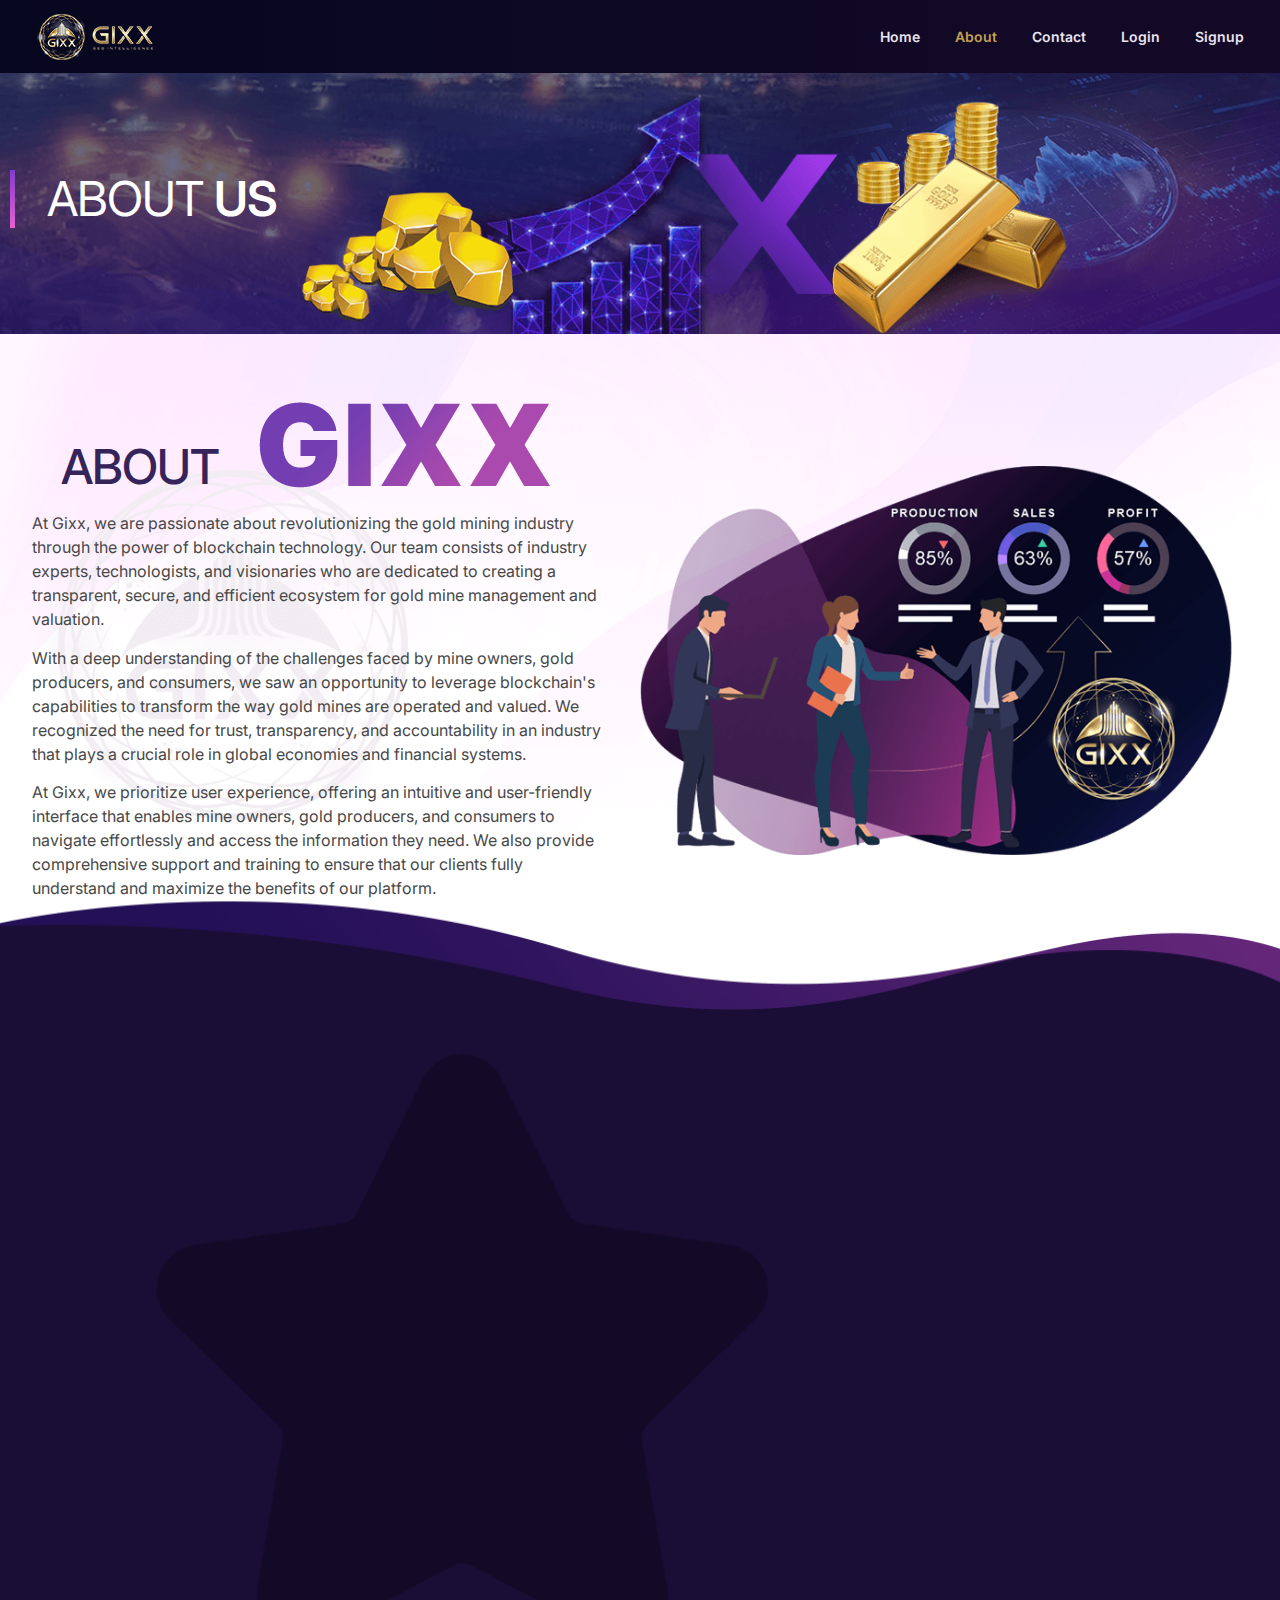
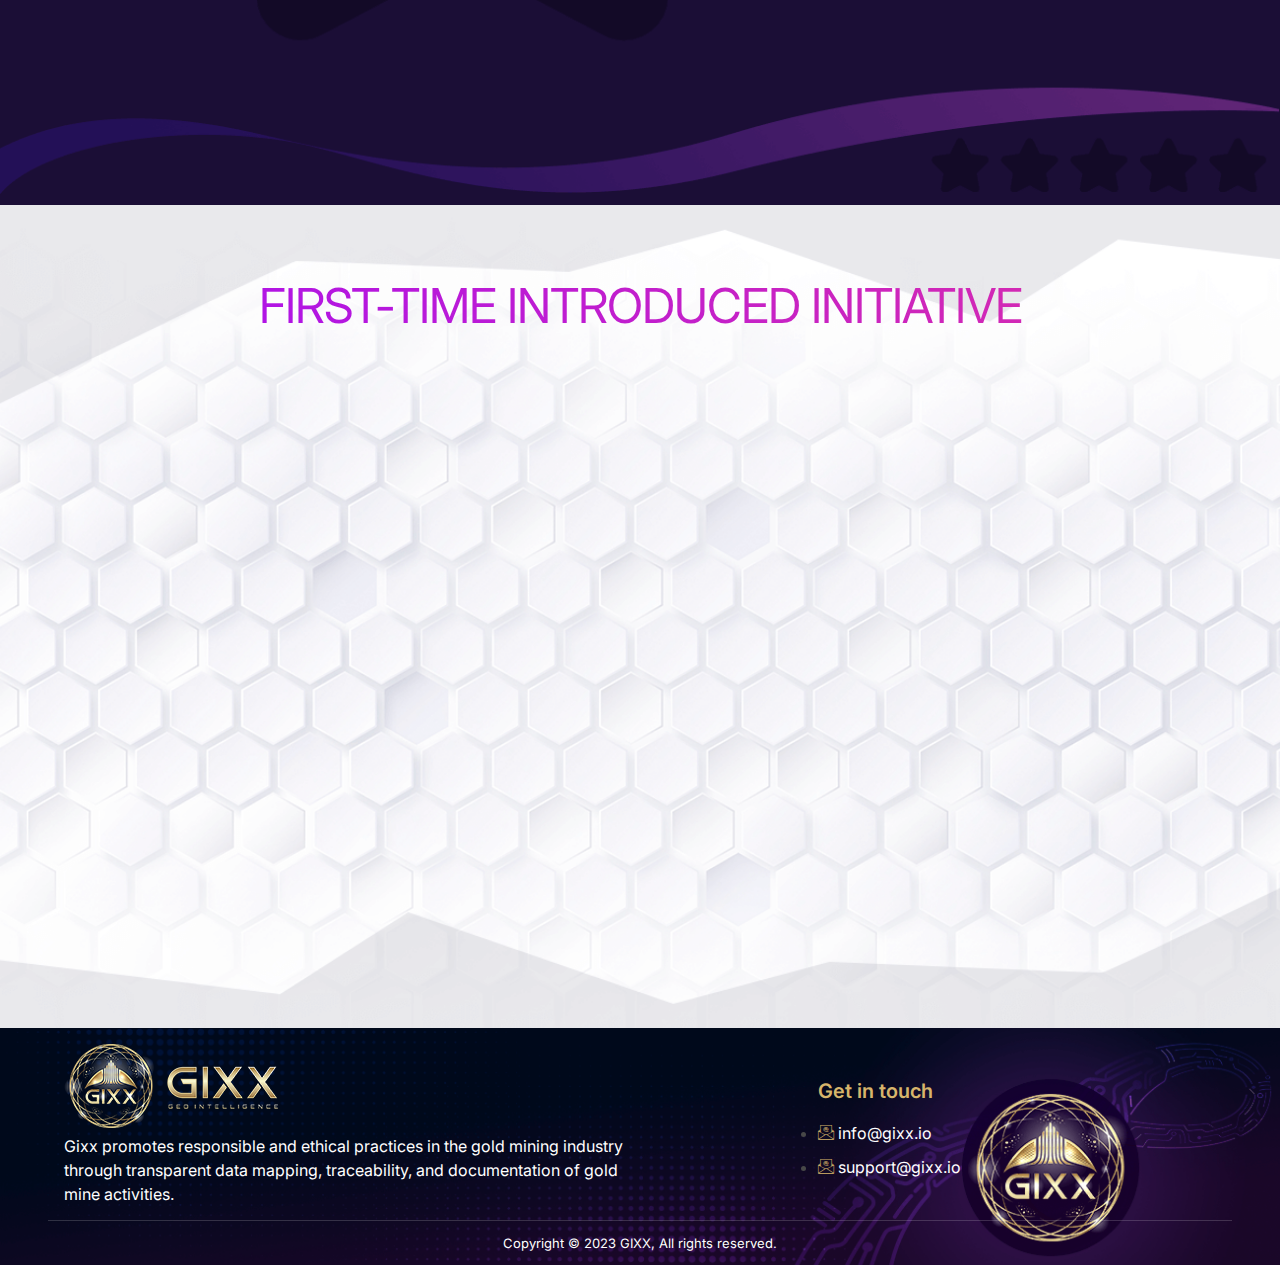
<file: template-kit/about-us/index.html>
<!doctype html>
<html lang="en-US">

<meta http-equiv="content-type" content="text/html;charset=UTF-8" />

<head>
	<meta charset="UTF-8">
	<meta name="viewport" content="width=device-width, initial-scale=1">
	<link rel="profile" href="https://gmpg.org/xfn/11">
	<title>About us &#8211; GIXX</title>
	<meta name="title" content="GIXX - About US">
	<meta name="description"
		content="gold mining industry revolution through blockchain technology. Creating transparent, secure ecosystem for gold mine management">
	<meta name="keywords"
		content="Gold Mining,Blockchain Technology,Gold Mine Management,Blockchain Ecosystem,Global Economy,Financial System,User Friendly Interface,Platform,Empower Stakeholders,Decentralization,Process Recording,Data Accuracy,Data Integrity,">
	<meta name="robots" content="index, follow">
	<meta http-equiv="Content-Type" content="text/html; charset=utf-8">
	<meta name="language" content="English">
	<meta name="revisit-after" content="7 days">
	<meta name="author" content="GIXX">

	<link rel="alternate" type="application/rss+xml" href="../../feed/index.html" />
	<link rel="alternate" type="application/rss+xml" href="../../comments/feed/index.html" />
	<link rel="stylesheet" href="https://fonts.googleapis.com/css?family=Inter">
	<script>
		window._wpemojiSettings = { "baseUrl": "https:\/\/s.w.org\/images\/core\/emoji\/14.0.0\/72x72\/", "ext": ".png", "svgUrl": "https:\/\/s.w.org\/images\/core\/emoji\/14.0.0\/svg\/", "svgExt": ".svg", "source": { "concatemoji": "https:\/\/webkit.moxcreative.com\/legalco\/wp-includes\/js\/wp-emoji-release.min.js?ver=6.2.2" } };

		!function (e, a, t) { var n, r, o, i = a.createElement("canvas"), p = i.getContext && i.getContext("2d"); function s(e, t) { p.clearRect(0, 0, i.width, i.height), p.fillText(e, 0, 0); e = i.toDataURL(); return p.clearRect(0, 0, i.width, i.height), p.fillText(t, 0, 0), e === i.toDataURL() } function c(e) { var t = a.createElement("script"); t.src = e, t.defer = t.type = "text/javascript", a.getElementsByTagName("head")[0].appendChild(t) } for (o = Array("flag", "emoji"), t.supports = { everything: !0, everythingExceptFlag: !0 }, r = 0; r < o.length; r++)t.supports[o[r]] = function (e) { if (p && p.fillText) switch (p.textBaseline = "top", p.font = "600 32px Arial", e) { case "flag": return s("\ud83c\udff3\ufe0f\u200d\u26a7\ufe0f", "\ud83c\udff3\ufe0f\u200b\u26a7\ufe0f") ? !1 : !s("\ud83c\uddfa\ud83c\uddf3", "\ud83c\uddfa\u200b\ud83c\uddf3") && !s("\ud83c\udff4\udb40\udc67\udb40\udc62\udb40\udc65\udb40\udc6e\udb40\udc67\udb40\udc7f", "\ud83c\udff4\u200b\udb40\udc67\u200b\udb40\udc62\u200b\udb40\udc65\u200b\udb40\udc6e\u200b\udb40\udc67\u200b\udb40\udc7f"); case "emoji": return !s("\ud83e\udef1\ud83c\udffb\u200d\ud83e\udef2\ud83c\udfff", "\ud83e\udef1\ud83c\udffb\u200b\ud83e\udef2\ud83c\udfff") }return !1 }(o[r]), t.supports.everything = t.supports.everything && t.supports[o[r]], "flag" !== o[r] && (t.supports.everythingExceptFlag = t.supports.everythingExceptFlag && t.supports[o[r]]); t.supports.everythingExceptFlag = t.supports.everythingExceptFlag && !t.supports.flag, t.DOMReady = !1, t.readyCallback = function () { t.DOMReady = !0 }, t.supports.everything || (n = function () { t.readyCallback() }, a.addEventListener ? (a.addEventListener("DOMContentLoaded", n, !1), e.addEventListener("load", n, !1)) : (e.attachEvent("onload", n), a.attachEvent("onreadystatechange", function () { "complete" === a.readyState && t.readyCallback() })), (e = t.source || {}).concatemoji ? c(e.concatemoji) : e.wpemoji && e.twemoji && (c(e.twemoji), c(e.wpemoji))) }(window, document, window._wpemojiSettings);
	</script>
	<style>
		img.wp-smiley,
		img.emoji {
			display: inline !important;
			border: none !important;
			box-shadow: none !important;
			height: 1em !important;
			width: 1em !important;
			margin: 0 0.07em !important;
			vertical-align: -0.1em !important;
			background: none !important;
			padding: 0 !important;
		}
	</style>
	<link rel='stylesheet' id='wp-block-library-css'
		href='../../wp-includes/css/dist/block-library/style.min3781.css?ver=6.2.2' media='all' />
	<link rel='stylesheet' id='classic-theme-styles-css'
		href='../../wp-includes/css/classic-themes.min3781.css?ver=6.2.2' media='all' />
	<style id='global-styles-inline-css'>
		body {
			--wp--preset--color--black: #000000;
			--wp--preset--color--cyan-bluish-gray: #abb8c3;
			--wp--preset--color--white: #ffffff;
			--wp--preset--color--pale-pink: #f78da7;
			--wp--preset--color--vivid-red: #cf2e2e;
			--wp--preset--color--luminous-vivid-orange: #ff6900;
			--wp--preset--color--luminous-vivid-amber: #fcb900;
			--wp--preset--color--light-green-cyan: #7bdcb5;
			--wp--preset--color--vivid-green-cyan: #00d084;
			--wp--preset--color--pale-cyan-blue: #8ed1fc;
			--wp--preset--color--vivid-cyan-blue: #0693e3;
			--wp--preset--color--vivid-purple: #9b51e0;
			--wp--preset--gradient--vivid-cyan-blue-to-vivid-purple: linear-gradient(135deg, rgba(6, 147, 227, 1) 0%, rgb(155, 81, 224) 100%);
			--wp--preset--gradient--light-green-cyan-to-vivid-green-cyan: linear-gradient(135deg, rgb(122, 220, 180) 0%, rgb(0, 208, 130) 100%);
			--wp--preset--gradient--luminous-vivid-amber-to-luminous-vivid-orange: linear-gradient(135deg, rgba(252, 185, 0, 1) 0%, rgba(255, 105, 0, 1) 100%);
			--wp--preset--gradient--luminous-vivid-orange-to-vivid-red: linear-gradient(135deg, rgba(255, 105, 0, 1) 0%, rgb(207, 46, 46) 100%);
			--wp--preset--gradient--very-light-gray-to-cyan-bluish-gray: linear-gradient(135deg, rgb(238, 238, 238) 0%, rgb(169, 184, 195) 100%);
			--wp--preset--gradient--cool-to-warm-spectrum: linear-gradient(135deg, rgb(74, 234, 220) 0%, rgb(151, 120, 209) 20%, rgb(207, 42, 186) 40%, rgb(238, 44, 130) 60%, rgb(251, 105, 98) 80%, rgb(254, 248, 76) 100%);
			--wp--preset--gradient--blush-light-purple: linear-gradient(135deg, rgb(255, 206, 236) 0%, rgb(152, 150, 240) 100%);
			--wp--preset--gradient--blush-bordeaux: linear-gradient(135deg, rgb(254, 205, 165) 0%, rgb(254, 45, 45) 50%, rgb(107, 0, 62) 100%);
			--wp--preset--gradient--luminous-dusk: linear-gradient(135deg, rgb(255, 203, 112) 0%, rgb(199, 81, 192) 50%, rgb(65, 88, 208) 100%);
			--wp--preset--gradient--pale-ocean: linear-gradient(135deg, rgb(255, 245, 203) 0%, rgb(182, 227, 212) 50%, rgb(51, 167, 181) 100%);
			--wp--preset--gradient--electric-grass: linear-gradient(135deg, rgb(202, 248, 128) 0%, rgb(113, 206, 126) 100%);
			--wp--preset--gradient--midnight: linear-gradient(135deg, rgb(2, 3, 129) 0%, rgb(40, 116, 252) 100%);
			--wp--preset--duotone--dark-grayscale: url('#wp-duotone-dark-grayscale');
			--wp--preset--duotone--grayscale: url('#wp-duotone-grayscale');
			--wp--preset--duotone--purple-yellow: url('#wp-duotone-purple-yellow');
			--wp--preset--duotone--blue-red: url('#wp-duotone-blue-red');
			--wp--preset--duotone--midnight: url('#wp-duotone-midnight');
			--wp--preset--duotone--magenta-yellow: url('#wp-duotone-magenta-yellow');
			--wp--preset--duotone--purple-green: url('#wp-duotone-purple-green');
			--wp--preset--duotone--blue-orange: url('#wp-duotone-blue-orange');
			--wp--preset--font-size--small: 13px;
			--wp--preset--font-size--medium: 20px;
			--wp--preset--font-size--large: 36px;
			--wp--preset--font-size--x-large: 42px;
			--wp--preset--spacing--20: 0.44rem;
			--wp--preset--spacing--30: 0.67rem;
			--wp--preset--spacing--40: 1rem;
			--wp--preset--spacing--50: 1.5rem;
			--wp--preset--spacing--60: 2.25rem;
			--wp--preset--spacing--70: 3.38rem;
			--wp--preset--spacing--80: 5.06rem;
			--wp--preset--shadow--natural: 6px 6px 9px rgba(0, 0, 0, 0.2);
			--wp--preset--shadow--deep: 12px 12px 50px rgba(0, 0, 0, 0.4);
			--wp--preset--shadow--sharp: 6px 6px 0px rgba(0, 0, 0, 0.2);
			--wp--preset--shadow--outlined: 6px 6px 0px -3px rgba(255, 255, 255, 1), 6px 6px rgba(0, 0, 0, 1);
			--wp--preset--shadow--crisp: 6px 6px 0px rgba(0, 0, 0, 1);
		}

		:where(.is-layout-flex) {
			gap: 0.5em;
		}

		body .is-layout-flow>.alignleft {
			float: left;
			margin-inline-start: 0;
			margin-inline-end: 2em;
		}

		body .is-layout-flow>.alignright {
			float: right;
			margin-inline-start: 2em;
			margin-inline-end: 0;
		}

		body .is-layout-flow>.aligncenter {
			margin-left: auto !important;
			margin-right: auto !important;
		}

		body .is-layout-constrained>.alignleft {
			float: left;
			margin-inline-start: 0;
			margin-inline-end: 2em;
		}

		body .is-layout-constrained>.alignright {
			float: right;
			margin-inline-start: 2em;
			margin-inline-end: 0;
		}

		body .is-layout-constrained>.aligncenter {
			margin-left: auto !important;
			margin-right: auto !important;
		}

		body .is-layout-constrained> :where(:not(.alignleft):not(.alignright):not(.alignfull)) {
			max-width: var(--wp--style--global--content-size);
			margin-left: auto !important;
			margin-right: auto !important;
		}

		body .is-layout-constrained>.alignwide {
			max-width: var(--wp--style--global--wide-size);
		}

		body .is-layout-flex {
			display: flex;
		}

		body .is-layout-flex {
			flex-wrap: wrap;
			align-items: center;
		}

		body .is-layout-flex>* {
			margin: 0;
		}

		:where(.wp-block-columns.is-layout-flex) {
			gap: 2em;
		}

		.has-black-color {
			color: var(--wp--preset--color--black) !important;
		}

		.has-cyan-bluish-gray-color {
			color: var(--wp--preset--color--cyan-bluish-gray) !important;
		}

		.has-white-color {
			color: var(--wp--preset--color--white) !important;
		}

		.has-pale-pink-color {
			color: var(--wp--preset--color--pale-pink) !important;
		}

		.has-vivid-red-color {
			color: var(--wp--preset--color--vivid-red) !important;
		}

		.has-luminous-vivid-orange-color {
			color: var(--wp--preset--color--luminous-vivid-orange) !important;
		}

		.has-luminous-vivid-amber-color {
			color: var(--wp--preset--color--luminous-vivid-amber) !important;
		}

		.has-light-green-cyan-color {
			color: var(--wp--preset--color--light-green-cyan) !important;
		}

		.has-vivid-green-cyan-color {
			color: var(--wp--preset--color--vivid-green-cyan) !important;
		}

		.has-pale-cyan-blue-color {
			color: var(--wp--preset--color--pale-cyan-blue) !important;
		}

		.has-vivid-cyan-blue-color {
			color: var(--wp--preset--color--vivid-cyan-blue) !important;
		}

		.has-vivid-purple-color {
			color: var(--wp--preset--color--vivid-purple) !important;
		}

		.has-black-background-color {
			background-color: var(--wp--preset--color--black) !important;
		}

		.has-cyan-bluish-gray-background-color {
			background-color: var(--wp--preset--color--cyan-bluish-gray) !important;
		}

		.has-white-background-color {
			background-color: var(--wp--preset--color--white) !important;
		}

		.has-pale-pink-background-color {
			background-color: var(--wp--preset--color--pale-pink) !important;
		}

		.has-vivid-red-background-color {
			background-color: var(--wp--preset--color--vivid-red) !important;
		}

		.has-luminous-vivid-orange-background-color {
			background-color: var(--wp--preset--color--luminous-vivid-orange) !important;
		}

		.has-luminous-vivid-amber-background-color {
			background-color: var(--wp--preset--color--luminous-vivid-amber) !important;
		}

		.has-light-green-cyan-background-color {
			background-color: var(--wp--preset--color--light-green-cyan) !important;
		}

		.has-vivid-green-cyan-background-color {
			background-color: var(--wp--preset--color--vivid-green-cyan) !important;
		}

		.has-pale-cyan-blue-background-color {
			background-color: var(--wp--preset--color--pale-cyan-blue) !important;
		}

		.has-vivid-cyan-blue-background-color {
			background-color: var(--wp--preset--color--vivid-cyan-blue) !important;
		}

		.has-vivid-purple-background-color {
			background-color: var(--wp--preset--color--vivid-purple) !important;
		}

		.has-black-border-color {
			border-color: var(--wp--preset--color--black) !important;
		}

		.has-cyan-bluish-gray-border-color {
			border-color: var(--wp--preset--color--cyan-bluish-gray) !important;
		}

		.has-white-border-color {
			border-color: var(--wp--preset--color--white) !important;
		}

		.has-pale-pink-border-color {
			border-color: var(--wp--preset--color--pale-pink) !important;
		}

		.has-vivid-red-border-color {
			border-color: var(--wp--preset--color--vivid-red) !important;
		}

		.has-luminous-vivid-orange-border-color {
			border-color: var(--wp--preset--color--luminous-vivid-orange) !important;
		}

		.has-luminous-vivid-amber-border-color {
			border-color: var(--wp--preset--color--luminous-vivid-amber) !important;
		}

		.has-light-green-cyan-border-color {
			border-color: var(--wp--preset--color--light-green-cyan) !important;
		}

		.has-vivid-green-cyan-border-color {
			border-color: var(--wp--preset--color--vivid-green-cyan) !important;
		}

		.has-pale-cyan-blue-border-color {
			border-color: var(--wp--preset--color--pale-cyan-blue) !important;
		}

		.has-vivid-cyan-blue-border-color {
			border-color: var(--wp--preset--color--vivid-cyan-blue) !important;
		}

		.has-vivid-purple-border-color {
			border-color: var(--wp--preset--color--vivid-purple) !important;
		}

		.has-vivid-cyan-blue-to-vivid-purple-gradient-background {
			background: var(--wp--preset--gradient--vivid-cyan-blue-to-vivid-purple) !important;
		}

		.has-light-green-cyan-to-vivid-green-cyan-gradient-background {
			background: var(--wp--preset--gradient--light-green-cyan-to-vivid-green-cyan) !important;
		}

		.has-luminous-vivid-amber-to-luminous-vivid-orange-gradient-background {
			background: var(--wp--preset--gradient--luminous-vivid-amber-to-luminous-vivid-orange) !important;
		}

		.has-luminous-vivid-orange-to-vivid-red-gradient-background {
			background: var(--wp--preset--gradient--luminous-vivid-orange-to-vivid-red) !important;
		}

		.has-very-light-gray-to-cyan-bluish-gray-gradient-background {
			background: var(--wp--preset--gradient--very-light-gray-to-cyan-bluish-gray) !important;
		}

		.has-cool-to-warm-spectrum-gradient-background {
			background: var(--wp--preset--gradient--cool-to-warm-spectrum) !important;
		}

		.has-blush-light-purple-gradient-background {
			background: var(--wp--preset--gradient--blush-light-purple) !important;
		}

		.has-blush-bordeaux-gradient-background {
			background: var(--wp--preset--gradient--blush-bordeaux) !important;
		}

		.has-luminous-dusk-gradient-background {
			background: var(--wp--preset--gradient--luminous-dusk) !important;
		}

		.has-pale-ocean-gradient-background {
			background: var(--wp--preset--gradient--pale-ocean) !important;
		}

		.has-electric-grass-gradient-background {
			background: var(--wp--preset--gradient--electric-grass) !important;
		}

		.has-midnight-gradient-background {
			background: var(--wp--preset--gradient--midnight) !important;
		}

		.has-small-font-size {
			font-size: var(--wp--preset--font-size--small) !important;
		}

		.has-medium-font-size {
			font-size: var(--wp--preset--font-size--medium) !important;
		}

		.has-large-font-size {
			font-size: var(--wp--preset--font-size--large) !important;
		}

		.has-x-large-font-size {
			font-size: var(--wp--preset--font-size--x-large) !important;
		}

		.wp-block-navigation a:where(:not(.wp-element-button)) {
			color: inherit;
		}

		:where(.wp-block-columns.is-layout-flex) {
			gap: 2em;
		}

		.wp-block-pullquote {
			font-size: 1.5em;
			line-height: 1.6;
		}
	</style>
	<link rel='stylesheet' id='template-kit-export-css'
		href='../../wp-content/plugins/template-kit-export/public/assets/css/template-kit-export-public.min365c.css?ver=1.0.21'
		media='all' />
	<link rel='stylesheet' id='hello-elementor-css'
		href='../../wp-content/themes/hello-elementor/style.min653d.css?ver=2.7.1' media='all' />
	<link rel='stylesheet' id='hello-elementor-theme-style-css'
		href='../../wp-content/themes/hello-elementor/theme.min653d.css?ver=2.7.1' media='all' />
	<link rel='stylesheet' id='elementor-frontend-css'
		href='../../wp-content/plugins/elementor/assets/css/frontend-lite.mina44d.css?ver=3.13.4' media='all' />
	<link rel='stylesheet' id='elementor-post-9-css'
		href='../../wp-content/uploads/sites/3/elementor/css/post-9919a.css?ver=1685353557' media='all' />
	<link rel='stylesheet' id='elementor-icons-css'
		href='../../wp-content/plugins/elementor/assets/lib/eicons/css/elementor-icons.minfc13.css?ver=5.20.0'
		media='all' />
	<link rel='stylesheet' id='swiper-css'
		href='../../wp-content/plugins/elementor/assets/lib/swiper/v8/css/swiper.min94a4.css?ver=8.4.5' media='all' />
	<link rel='stylesheet' id='elementor-pro-css'
		href='../../wp-content/plugins/elementor-pro/assets/css/frontend-lite.min695d.css?ver=3.12.0' media='all' />
	<link rel='stylesheet' id='elementor-post-729-css'
		href='../../wp-content/uploads/sites/3/elementor/css/post-729919a.css?ver=1685353557' media='all' />
	<link rel='stylesheet' id='elementor-post-41-css'
		href='../../wp-content/uploads/sites/3/elementor/css/post-41919a.css?ver=1685353557' media='all' />
	<link rel='stylesheet' id='elementor-post-59-css'
		href='../../wp-content/uploads/sites/3/elementor/css/post-59919a.css?ver=1685353557' media='all' />
	<link rel='stylesheet' id='elementor-icons-ekiticons-css'
		href='../../wp-content/plugins/elementskit-lite/modules/elementskit-icon-pack/assets/css/ekiticons292d.css?ver=2.8.8'
		media='all' />
	<link rel='stylesheet' id='skb-cife-brands_icon-css'
		href='../../wp-content/plugins/skyboot-custom-icons-for-elementor/assets/css/icomoon_brands0ba6.css?ver=1.0.6'
		media='all' />
	<link rel='stylesheet' id='skb-cife-devicons_icon-css'
		href='../../wp-content/plugins/skyboot-custom-icons-for-elementor/assets/css/devicons.min0ba6.css?ver=1.0.6'
		media='all' />
	<link rel='stylesheet' id='skb-cife-elegant_icon-css'
		href='../../wp-content/plugins/skyboot-custom-icons-for-elementor/assets/css/elegant0ba6.css?ver=1.0.6'
		media='all' />
	<link rel='stylesheet' id='skb-cife-elusive_icon-css'
		href='../../wp-content/plugins/skyboot-custom-icons-for-elementor/assets/css/elusive-icons.min0ba6.css?ver=1.0.6'
		media='all' />
	<link rel='stylesheet' id='skb-cife-icofont_icon-css'
		href='../../wp-content/plugins/skyboot-custom-icons-for-elementor/assets/css/icofont.min0ba6.css?ver=1.0.6'
		media='all' />
	<link rel='stylesheet' id='skb-cife-icomoon_icon-css'
		href='../../wp-content/plugins/skyboot-custom-icons-for-elementor/assets/css/icomoon0ba6.css?ver=1.0.6'
		media='all' />
	<link rel='stylesheet' id='skb-cife-iconic_icon-css'
		href='../../wp-content/plugins/skyboot-custom-icons-for-elementor/assets/css/iconic0ba6.css?ver=1.0.6'
		media='all' />
	<link rel='stylesheet' id='skb-cife-ion_icon-css'
		href='../../wp-content/plugins/skyboot-custom-icons-for-elementor/assets/css/ionicons.min0ba6.css?ver=1.0.6'
		media='all' />
	<link rel='stylesheet' id='skb-cife-linearicons_icon-css'
		href='../../wp-content/plugins/skyboot-custom-icons-for-elementor/assets/css/linearicons0ba6.css?ver=1.0.6'
		media='all' />
	<link rel='stylesheet' id='skb-cife-lineawesome_icon-css'
		href='../../wp-content/plugins/skyboot-custom-icons-for-elementor/assets/css/line-awesome.min0ba6.css?ver=1.0.6'
		media='all' />
	<link rel='stylesheet' id='skb-cife-line_icon-css'
		href='../../wp-content/plugins/skyboot-custom-icons-for-elementor/assets/css/lineicons0ba6.css?ver=1.0.6'
		media='all' />
	<link rel='stylesheet' id='skb-cife-materialdesign_icon-css'
		href='../../wp-content/plugins/skyboot-custom-icons-for-elementor/assets/css/materialdesignicons.min0ba6.css?ver=1.0.6'
		media='all' />
	<link rel='stylesheet' id='skb-cife-open_iconic-css'
		href='../../wp-content/plugins/skyboot-custom-icons-for-elementor/assets/css/open-iconic0ba6.css?ver=1.0.6'
		media='all' />
	<link rel='stylesheet' id='skb-cife-simpleline_icon-css'
		href='../../wp-content/plugins/skyboot-custom-icons-for-elementor/assets/css/simple-line-icons0ba6.css?ver=1.0.6'
		media='all' />
	<link rel='stylesheet' id='skb-cife-themify_icon-css'
		href='../../wp-content/plugins/skyboot-custom-icons-for-elementor/assets/css/themify0ba6.css?ver=1.0.6'
		media='all' />
	<link rel='stylesheet' id='ekit-widget-styles-css'
		href='../../wp-content/plugins/elementskit-lite/widgets/init/assets/css/widget-styles292d.css?ver=2.8.8'
		media='all' />
	<link rel='stylesheet' id='ekit-responsive-css'
		href='../../wp-content/plugins/elementskit-lite/widgets/init/assets/css/responsive292d.css?ver=2.8.8'
		media='all' />
	<link rel='stylesheet' id='google-fonts-1-css'
		href='https://fonts.googleapis.com/css?family=Merriweather%3A100%2C100italic%2C200%2C200italic%2C300%2C300italic%2C400%2C400italic%2C500%2C500italic%2C600%2C600italic%2C700%2C700italic%2C800%2C800italic%2C900%2C900italic%7CInter%3A100%2C100italic%2C200%2C200italic%2C300%2C300italic%2C400%2C400italic%2C500%2C500italic%2C600%2C600italic%2C700%2C700italic%2C800%2C800italic%2C900%2C900italic&amp;display=auto&amp;ver=6.2.2'
		media='all' />
	<link rel='stylesheet' id='elementor-icons-shared-0-css'
		href='../../wp-content/plugins/elementor/assets/lib/font-awesome/css/fontawesome.min52d5.css?ver=5.15.3'
		media='all' />
	<link rel='stylesheet' id='elementor-icons-fa-brands-css'
		href='../../wp-content/plugins/elementor/assets/lib/font-awesome/css/brands.min52d5.css?ver=5.15.3'
		media='all' />
	<link rel='stylesheet' id='elementor-icons-skb_cife-lineawesome-icon-css'
		href='../../wp-content/plugins/skyboot-custom-icons-for-elementor/assets/css/line-awesome.min0ba6.css?ver=1.0.6'
		media='all' />
	<link rel='stylesheet' id='elementor-icons-fa-solid-css'
		href='../../wp-content/plugins/elementor/assets/lib/font-awesome/css/solid.min52d5.css?ver=5.15.3'
		media='all' />
	<link rel='stylesheet' id='elementor-icons-skb_cife-themify-icon-css'
		href='../../wp-content/plugins/skyboot-custom-icons-for-elementor/assets/css/themify0ba6.css?ver=1.0.6'
		media='all' />
	<link rel='stylesheet' id='elementor-icons-skb_cife-materialdesign-icon-css'
		href='../../wp-content/plugins/skyboot-custom-icons-for-elementor/assets/css/materialdesignicons.min0ba6.css?ver=1.0.6'
		media='all' />
	<link rel='stylesheet' id='elementor-icons-skb_cife-linearicons-icon-css'
		href='../../wp-content/plugins/skyboot-custom-icons-for-elementor/assets/css/linearicons0ba6.css?ver=1.0.6'
		media='all' />
	<link rel="preconnect" href="https://fonts.gstatic.com/" crossorigin>
	<script src='../../wp-includes/js/jquery/jquery.min5aed.js?ver=3.6.4' id='jquery-core-js'></script>
	<script src='../../wp-includes/js/jquery/jquery-migrate.min6b00.js?ver=3.4.0' id='jquery-migrate-js'></script>
	<script
		src='../../wp-content/plugins/template-kit-export/public/assets/js/template-kit-export-public.min365c.js?ver=1.0.21'
		id='template-kit-export-js'></script>
	<link rel="https://api.w.org/" href="../../wp-json/index.html" />
	<link rel="EditURI" type="application/rsd+xml" href="../../xmlrpc0db0.php?rsd" />
	<link rel="wlwmanifest" type="application/wlwmanifest+xml" href="../../wp-includes/wlwmanifest.xml" />
	<link rel="canonical" href="index.html" />
	<link rel='shortlink' href='../../index66f9.html?p=729' />
	<link rel="alternate" type="application/json+oembed"
		href="../../wp-json/oembed/1.0/embed049f.json?url=https%3A%2F%2Fwebkit.moxcreative.com%2Flegalco%2Ftemplate-kit%2Fabout-us%2F" />
	<link rel="alternate" type="text/xml+oembed"
		href="../../wp-json/oembed/1.0/embede32e?url=https%3A%2F%2Fwebkit.moxcreative.com%2Flegalco%2Ftemplate-kit%2Fabout-us%2F&amp;format=xml" />
</head>

<body
	class="envato_tk_templates-template envato_tk_templates-template-elementor_header_footer single single-envato_tk_templates postid-729 elementor-default elementor-template-full-width elementor-kit-9 elementor-page elementor-page-729">

	<svg xmlns="http://www.w3.org/2000/svg" viewBox="0 0 0 0" width="0" height="0" focusable="false" role="none"
		style="visibility: hidden; position: absolute; left: -9999px; overflow: hidden;">
		<defs>
			<filter id="wp-duotone-dark-grayscale">
				<feColorMatrix color-interpolation-filters="sRGB" type="matrix"
					values=" .299 .587 .114 0 0 .299 .587 .114 0 0 .299 .587 .114 0 0 .299 .587 .114 0 0 " />
				<feComponentTransfer color-interpolation-filters="sRGB">
					<feFuncR type="table" tableValues="0 0.49803921568627" />
					<feFuncG type="table" tableValues="0 0.49803921568627" />
					<feFuncB type="table" tableValues="0 0.49803921568627" />
					<feFuncA type="table" tableValues="1 1" />
				</feComponentTransfer>
				<feComposite in2="SourceGraphic" operator="in" />
			</filter>
		</defs>
	</svg><svg xmlns="http://www.w3.org/2000/svg" viewBox="0 0 0 0" width="0" height="0" focusable="false" role="none"
		style="visibility: hidden; position: absolute; left: -9999px; overflow: hidden;">
		<defs>
			<filter id="wp-duotone-grayscale">
				<feColorMatrix color-interpolation-filters="sRGB" type="matrix"
					values=" .299 .587 .114 0 0 .299 .587 .114 0 0 .299 .587 .114 0 0 .299 .587 .114 0 0 " />
				<feComponentTransfer color-interpolation-filters="sRGB">
					<feFuncR type="table" tableValues="0 1" />
					<feFuncG type="table" tableValues="0 1" />
					<feFuncB type="table" tableValues="0 1" />
					<feFuncA type="table" tableValues="1 1" />
				</feComponentTransfer>
				<feComposite in2="SourceGraphic" operator="in" />
			</filter>
		</defs>
	</svg><svg xmlns="http://www.w3.org/2000/svg" viewBox="0 0 0 0" width="0" height="0" focusable="false" role="none"
		style="visibility: hidden; position: absolute; left: -9999px; overflow: hidden;">
		<defs>
			<filter id="wp-duotone-purple-yellow">
				<feColorMatrix color-interpolation-filters="sRGB" type="matrix"
					values=" .299 .587 .114 0 0 .299 .587 .114 0 0 .299 .587 .114 0 0 .299 .587 .114 0 0 " />
				<feComponentTransfer color-interpolation-filters="sRGB">
					<feFuncR type="table" tableValues="0.54901960784314 0.98823529411765" />
					<feFuncG type="table" tableValues="0 1" />
					<feFuncB type="table" tableValues="0.71764705882353 0.25490196078431" />
					<feFuncA type="table" tableValues="1 1" />
				</feComponentTransfer>
				<feComposite in2="SourceGraphic" operator="in" />
			</filter>
		</defs>
	</svg><svg xmlns="http://www.w3.org/2000/svg" viewBox="0 0 0 0" width="0" height="0" focusable="false" role="none"
		style="visibility: hidden; position: absolute; left: -9999px; overflow: hidden;">
		<defs>
			<filter id="wp-duotone-blue-red">
				<feColorMatrix color-interpolation-filters="sRGB" type="matrix"
					values=" .299 .587 .114 0 0 .299 .587 .114 0 0 .299 .587 .114 0 0 .299 .587 .114 0 0 " />
				<feComponentTransfer color-interpolation-filters="sRGB">
					<feFuncR type="table" tableValues="0 1" />
					<feFuncG type="table" tableValues="0 0.27843137254902" />
					<feFuncB type="table" tableValues="0.5921568627451 0.27843137254902" />
					<feFuncA type="table" tableValues="1 1" />
				</feComponentTransfer>
				<feComposite in2="SourceGraphic" operator="in" />
			</filter>
		</defs>
	</svg><svg xmlns="http://www.w3.org/2000/svg" viewBox="0 0 0 0" width="0" height="0" focusable="false" role="none"
		style="visibility: hidden; position: absolute; left: -9999px; overflow: hidden;">
		<defs>
			<filter id="wp-duotone-midnight">
				<feColorMatrix color-interpolation-filters="sRGB" type="matrix"
					values=" .299 .587 .114 0 0 .299 .587 .114 0 0 .299 .587 .114 0 0 .299 .587 .114 0 0 " />
				<feComponentTransfer color-interpolation-filters="sRGB">
					<feFuncR type="table" tableValues="0 0" />
					<feFuncG type="table" tableValues="0 0.64705882352941" />
					<feFuncB type="table" tableValues="0 1" />
					<feFuncA type="table" tableValues="1 1" />
				</feComponentTransfer>
				<feComposite in2="SourceGraphic" operator="in" />
			</filter>
		</defs>
	</svg><svg xmlns="http://www.w3.org/2000/svg" viewBox="0 0 0 0" width="0" height="0" focusable="false" role="none"
		style="visibility: hidden; position: absolute; left: -9999px; overflow: hidden;">
		<defs>
			<filter id="wp-duotone-magenta-yellow">
				<feColorMatrix color-interpolation-filters="sRGB" type="matrix"
					values=" .299 .587 .114 0 0 .299 .587 .114 0 0 .299 .587 .114 0 0 .299 .587 .114 0 0 " />
				<feComponentTransfer color-interpolation-filters="sRGB">
					<feFuncR type="table" tableValues="0.78039215686275 1" />
					<feFuncG type="table" tableValues="0 0.94901960784314" />
					<feFuncB type="table" tableValues="0.35294117647059 0.47058823529412" />
					<feFuncA type="table" tableValues="1 1" />
				</feComponentTransfer>
				<feComposite in2="SourceGraphic" operator="in" />
			</filter>
		</defs>
	</svg><svg xmlns="http://www.w3.org/2000/svg" viewBox="0 0 0 0" width="0" height="0" focusable="false" role="none"
		style="visibility: hidden; position: absolute; left: -9999px; overflow: hidden;">
		<defs>
			<filter id="wp-duotone-purple-green">
				<feColorMatrix color-interpolation-filters="sRGB" type="matrix"
					values=" .299 .587 .114 0 0 .299 .587 .114 0 0 .299 .587 .114 0 0 .299 .587 .114 0 0 " />
				<feComponentTransfer color-interpolation-filters="sRGB">
					<feFuncR type="table" tableValues="0.65098039215686 0.40392156862745" />
					<feFuncG type="table" tableValues="0 1" />
					<feFuncB type="table" tableValues="0.44705882352941 0.4" />
					<feFuncA type="table" tableValues="1 1" />
				</feComponentTransfer>
				<feComposite in2="SourceGraphic" operator="in" />
			</filter>
		</defs>
	</svg><svg xmlns="http://www.w3.org/2000/svg" viewBox="0 0 0 0" width="0" height="0" focusable="false" role="none"
		style="visibility: hidden; position: absolute; left: -9999px; overflow: hidden;">
		<defs>
			<filter id="wp-duotone-blue-orange">
				<feColorMatrix color-interpolation-filters="sRGB" type="matrix"
					values=" .299 .587 .114 0 0 .299 .587 .114 0 0 .299 .587 .114 0 0 .299 .587 .114 0 0 " />
				<feComponentTransfer color-interpolation-filters="sRGB">
					<feFuncR type="table" tableValues="0.098039215686275 1" />
					<feFuncG type="table" tableValues="0 0.66274509803922" />
					<feFuncB type="table" tableValues="0.84705882352941 0.41960784313725" />
					<feFuncA type="table" tableValues="1 1" />
				</feComponentTransfer>
				<feComposite in2="SourceGraphic" operator="in" />
			</filter>
		</defs>
	</svg>

	<div data-elementor-type="header" data-elementor-id="41" class="elementor elementor-41 elementor-location-header">
		<section
			class="elementor-section elementor-top-section elementor-element elementor-element-befa054 elementor-section-content-middle elementor-section-boxed elementor-section-height-default elementor-section-height-default"
			data-id="befa054" data-element_type="section">
			<div class="elementor-container elementor-column-gap-default">
				<div class="elementor-column elementor-col-50 elementor-top-column elementor-element elementor-element-ab15a28"
					data-id="ab15a28" data-element_type="column">
					<div class="elementor-widget-wrap elementor-element-populated">
						<section
							class="elementor-section elementor-inner-section elementor-element elementor-element-8023388 elementor-section-content-middle elementor-reverse-tablet elementor-section-boxed elementor-section-height-default elementor-section-height-default"
							data-id="8023388" data-element_type="section">
							<div class="elementor-container elementor-column-gap-default">
								<div class="elementor-column elementor-col-50 elementor-inner-column elementor-element elementor-element-838e127"
									data-id="838e127" data-element_type="column">
									<div class="elementor-widget-wrap elementor-element-populated">
										<div class="elementor-element elementor-element-d91bcfa elementor-widget elementor-widget-image"
											data-id="d91bcfa" data-element_type="widget"
											data-widget_type="image.default">
											<div class="elementor-widget-container">
												<style>
													/*! elementor - v3.13.3 - 28-05-2023 */
													.elementor-widget-image {
														text-align: center
													}

													.elementor-widget-image a {
														display: inline-block
													}

													.elementor-widget-image a img[src$=".svg"] {
														width: 48px
													}

													.elementor-widget-image img {
														vertical-align: middle;
														display: inline-block
													}
												</style> <a href="../../index.html">
													<img src="../../wp-content/images/GIXX-HeaderLogo.png"
														alt="logo_GIXX" loading="lazy" /> </a>
											</div>
										</div>
									</div>
								</div>
								<div class="elementor-column elementor-col-50 elementor-inner-column elementor-element elementor-element-7082b85"
									data-id="7082b85" data-element_type="column">
									<div class="elementor-widget-wrap elementor-element-populated">
										<div class="elementor-element elementor-element-f04fcaf elementor-nav-menu__align-center elementor-nav-menu--stretch elementor-nav-menu--dropdown-tablet elementor-nav-menu__text-align-aside elementor-nav-menu--toggle elementor-nav-menu--burger elementor-widget elementor-widget-nav-menu"
											data-id="f04fcaf" data-element_type="widget"
											data-settings="{&quot;submenu_icon&quot;:{&quot;value&quot;:&quot;&lt;i class=\&quot;fas fa-angle-down\&quot;&gt;&lt;\/i&gt;&quot;,&quot;library&quot;:&quot;fa-solid&quot;},&quot;full_width&quot;:&quot;stretch&quot;,&quot;layout&quot;:&quot;horizontal&quot;,&quot;toggle&quot;:&quot;burger&quot;}"
											data-widget_type="nav-menu.default">
											<div class="elementor-widget-container">
												<link rel="stylesheet"
													href="../../wp-content/plugins/elementor-pro/assets/css/widget-nav-menu.min.css">
												<nav
													class="elementor-nav-menu--main elementor-nav-menu__container elementor-nav-menu--layout-horizontal e--pointer-none">
													<ul id="menu-1-f04fcaf" class="elementor-nav-menu">
														<li
															class="menu-item menu-item-type-custom menu-item-object-custom menu-item-28">
															<a href="../../index.html" class="elementor-item">Home</a>
														</li>
														<li
															class="menu-item menu-item-type-custom menu-item-object-custom current-menu-item menu-item-29">
															<a href="index.html" aria-current="page"
																class="elementor-item elementor-item-active">About</a>
														</li>
														<li
															class="menu-item menu-item-type-custom menu-item-object-custom menu-item-37">
															<a href="../contact-us/index.html"
																class="elementor-item">Contact</a>
														</li>
														<li
															class="menu-item menu-item-type-custom menu-item-object-custom menu-item-37">
															<a href="#" class="elementor-item" target="_blank">Login</a>
														</li>
														<li
															class="menu-item menu-item-type-custom menu-item-object-custom menu-item-37">
															<a href="#" class="elementor-item"
																target="_blank">Signup</a>
														</li>
													</ul>
												</nav>
												<div class="elementor-menu-toggle" role="button" tabindex="0"
													aria-label="Menu Toggle" aria-expanded="false">
													<i aria-hidden="true" role="presentation"
														class="elementor-menu-toggle__icon--open  ti-menu"></i><i
														aria-hidden="true" role="presentation"
														class="elementor-menu-toggle__icon--close  ti-close"></i> <span
														class="elementor-screen-only">Menu</span>
												</div>
												<nav class="elementor-nav-menu--dropdown elementor-nav-menu__container"
													aria-hidden="true">
													<ul id="menu-2-f04fcaf" class="elementor-nav-menu">
														<li
															class="menu-item menu-item-type-custom menu-item-object-custom menu-item-28">
															<a href="../../index.html" class="elementor-item"
																tabindex="-1">Home</a>
														</li>
														<li
															class="menu-item menu-item-type-custom menu-item-object-custom current-menu-item menu-item-29">
															<a href="index.html" aria-current="page"
																class="elementor-item elementor-item-active"
																tabindex="-1">About</a>
														</li>
														<li
															class="menu-item menu-item-type-custom menu-item-object-custom menu-item-37">
															<a href="../contact-us/index.html" class="elementor-item"
																tabindex="-1">Contact</a>
														</li>
														<li
															class="menu-item menu-item-type-custom menu-item-object-custom menu-item-37">
															<a href="#" class="elementor-item" tabindex="-1"
																target="_blank">Login</a>
														</li>
														<li
															class="menu-item menu-item-type-custom menu-item-object-custom menu-item-37">
															<a href="#" class="elementor-item" tabindex="-1"
																target="_blank">Signup</a>
														</li>
													</ul>
												</nav>
											</div>
										</div>
									</div>
								</div>
							</div>
						</section>
					</div>
				</div>
			</div>
		</section>
	</div>
	<div data-elementor-type="wp-post" data-elementor-id="729" class="elementor elementor-729">
		<section
			class="elementor-section elementor-top-section elementor-element elementor-element-9cd9df5 elementor-section-boxed elementor-section-height-default elementor-section-height-default"
			data-id="9cd9df5" data-element_type="section"
			data-settings="{&quot;background_background&quot;:&quot;classic&quot;}">
			<div class="elementor-container elementor-column-gap-default">
				<div class="elementor-column elementor-col-100 elementor-top-column elementor-element elementor-element-82bb183"
					data-id="82bb183" data-element_type="column">
					<div class="elementor-widget-wrap elementor-element-populated">
						<div class="elementor-element elementor-element-4feddca elementor-widget elementor-widget-heading"
							data-id="4feddca" data-element_type="widget" data-widget_type="heading.default">
							<div class="elementor-widget-container">
								<style>
									/*! elementor - v3.13.3 - 28-05-2023 */
									.elementor-heading-title {
										padding: 0;
										/* margin: 0; */
										line-height: 1
									}

									.elementor-widget-heading .elementor-heading-title[class*=elementor-size-]>a {
										color: inherit;
										font-size: inherit;
										line-height: inherit
									}

									.elementor-widget-heading .elementor-heading-title.elementor-size-small {
										font-size: 15px
									}

									.elementor-widget-heading .elementor-heading-title.elementor-size-medium {
										font-size: 19px
									}

									.elementor-widget-heading .elementor-heading-title.elementor-size-large {
										font-size: 29px
									}

									.elementor-widget-heading .elementor-heading-title.elementor-size-xl {
										font-size: 39px
									}

									.elementor-widget-heading .elementor-heading-title.elementor-size-xxl {
										font-size: 59px
									}
								</style>
								<h1 class="elementor-heading-title elementor-size-default">ABOUT <span
										style="font-weight: 600;">US</span></h1>
							</div>
						</div>
					</div>
				</div>
			</div>
		</section>
		<section
			class="elementor-section elementor-top-section elementor-element elementor-element-78bcb0c elementor-section-content-middle elementor-section-boxed elementor-section-height-default elementor-section-height-default"
			data-id="78bcb0c" data-element_type="section"
			data-settings="{&quot;background_background&quot;:&quot;classic&quot;}">
			<div class="elementor-container elementor-column-gap-default">
				<div class="elementor-column elementor-col-50 elementor-top-column elementor-element elementor-element-af69946 elementor-invisible"
					data-id="af69946" data-element_type="column"
					data-settings="{&quot;animation&quot;:&quot;fadeInLeft&quot;}">
					<div class="elementor-widget-wrap elementor-element-populated">
						<div class="elementor-element elementor-element-eec5720 elementor-widget elementor-widget-heading"
							data-id="eec5720" data-element_type="widget" data-widget_type="heading.default">
							<div class="elementor-widget-container">
								<div id="elementor-element-eec5720-1">
									<img src="../../wp-content/images/About/02/Gixx.png" alt="">
								</div>
								<h1 class="elementor-heading-title elementor-size-default">ABOUT
								</h1>

							</div>
						</div>
						<div class="elementor-element elementor-element-f1d3bbb elementor-widget elementor-widget-text-editor"
							data-id="f1d3bbb" data-element_type="widget" data-widget_type="text-editor.default">
							<div class="elementor-widget-container">
								<style>
									/*! elementor - v3.13.3 - 28-05-2023 */
									.elementor-widget-text-editor.elementor-drop-cap-view-stacked .elementor-drop-cap {
										background-color: #69727d;
										color: #fff
									}

									.elementor-widget-text-editor.elementor-drop-cap-view-framed .elementor-drop-cap {
										color: #69727d;
										border: 3px solid;
										background-color: transparent
									}

									.elementor-widget-text-editor:not(.elementor-drop-cap-view-default) .elementor-drop-cap {
										margin-top: 8px
									}

									.elementor-widget-text-editor:not(.elementor-drop-cap-view-default) .elementor-drop-cap-letter {
										width: 1em;
										height: 1em
									}

									.elementor-widget-text-editor .elementor-drop-cap {
										float: left;
										text-align: center;
										line-height: 1;
										font-size: 50px
									}

									.elementor-widget-text-editor .elementor-drop-cap-letter {
										display: inline-block
									}
								</style>
								<p>At Gixx, we are passionate about revolutionizing the gold mining industry through the
									power of blockchain technology. Our team consists of industry experts,
									technologists, and visionaries who are dedicated to creating a transparent, secure,
									and efficient ecosystem for gold mine management and valuation. </p>
								<p>With a deep understanding of the challenges faced by mine owners, gold producers, and
									consumers, we saw an opportunity to leverage blockchain's capabilities to transform
									the way gold mines are operated and valued. We recognized the need for trust,
									transparency, and accountability in an industry that plays a crucial role in global
									economies and financial systems.</p>
								<p>At Gixx, we prioritize user experience, offering an intuitive and user-friendly
									interface that enables mine owners, gold producers, and consumers to navigate
									effortlessly and access the information they need. We also provide comprehensive
									support and training to ensure that our clients fully understand and maximize the
									benefits of our platform.</p>
							</div>
						</div>
					</div>
				</div>
				<div class="elementor-column elementor-col-50 elementor-top-column elementor-element elementor-element-b2d138a elementor-invisible"
					data-id="b2d138a" data-element_type="column"
					data-settings="{&quot;animation&quot;:&quot;fadeInRight&quot;}">
					<div class="elementor-widget-wrap elementor-element-populated">
						<div class="elementor-element elementor-element-9a386e8 elementor-widget elementor-widget-video"
							data-id="9a386e8" data-element_type="widget"
							data-settings="{&quot;youtube_url&quot;:&quot;https:\/\/www.youtube.com\/watch?v=XHOmBV4js_E&quot;,&quot;lazy_load&quot;:&quot;yes&quot;,&quot;show_image_overlay&quot;:&quot;yes&quot;,&quot;image_overlay&quot;:{&quot;url&quot;:&quot;https:\/\/webkit.moxcreative.com\/legalco\/wp-content\/uploads\/sites\/3\/2023\/04\/the-best-team-for-any-problem-shot-of-a-group-of-lawyers-standing-in-the-city-.jpg&quot;,&quot;id&quot;:740,&quot;size&quot;:&quot;&quot;,&quot;alt&quot;:&quot;The best team for any problem. Shot of a group of lawyers standing in the city.&quot;,&quot;source&quot;:&quot;library&quot;},&quot;video_type&quot;:&quot;youtube&quot;,&quot;controls&quot;:&quot;yes&quot;}"
							data-widget_type="video.default">
							<div class="elementor-widget-container">
								<style>
									.elementor-widget-video .elementor-widget-container {
										overflow: hidden;
										transform: translateZ(0)
									}

									.elementor-widget-video .elementor-wrapper {
										aspect-ratio: var(--video-aspect-ratio)
									}

									.elementor-widget-video .elementor-wrapper iframe,
									.elementor-widget-video .elementor-wrapper video {
										height: 100%;
										width: 100%;
										display: flex;
										border: none;
										background-color: #000
									}

									@supports not (aspect-ratio:1/1) {
										.elementor-widget-video .elementor-wrapper {
											position: relative;
											overflow: hidden;
											height: 0;
											padding-bottom: calc(100% / var(--video-aspect-ratio))
										}

										.elementor-widget-video .elementor-wrapper iframe,
										.elementor-widget-video .elementor-wrapper video {
											position: absolute;
											top: 0;
											right: 0;
											bottom: 0;
											left: 0
										}
									}

									.elementor-widget-video .elementor-open-inline .elementor-custom-embed-image-overlay {
										position: absolute;
										top: 0;
										left: 0;
										width: 100%;
										height: 100%;
										background-size: cover;
										background-position: 50%
									}

									.elementor-widget-video .elementor-custom-embed-image-overlay {
										cursor: pointer;
										text-align: center
									}

									.elementor-widget-video .elementor-custom-embed-image-overlay:hover .elementor-custom-embed-play i {
										opacity: 1
									}

									.elementor-widget-video .elementor-custom-embed-image-overlay img {
										display: block;
										width: 100%
									}

									.elementor-widget-video .e-hosted-video .elementor-video {
										-o-object-fit: cover;
										object-fit: cover
									}

									.e-con-inner>.elementor-widget-video,
									.e-con>.elementor-widget-video {
										width: var(--container-widget-width);
										--flex-grow: var(--container-widget-flex-grow)
									}
								</style>
								<div class="elementor-wrapper elementor-open-inline">
									<div>
										<img src="../../wp-content/images/About/02/GOLDminingevaluation.png"
											alt="Revolutionizing gold mining industry through power of blockchain technology">
									</div>
								</div>
							</div>
						</div>
					</div>
				</div>
			</div>
		</section>
		<section
			class="elementor-section elementor-top-section elementor-element elementor-element-5feddf0 elementor-section-boxed elementor-section-height-default elementor-section-height-default"
			data-id="5feddf0" data-element_type="section"
			data-settings="{&quot;background_background&quot;:&quot;classic&quot;}">
			<div class="elementor-container elementor-column-gap-default" style="align-items: center;">
				<div class="elementor-column elementor-col-33 elementor-top-column elementor-element elementor-element-4046498 elementor-invisible"
					data-id="4046498" data-element_type="column"
					data-settings="{&quot;animation&quot;:&quot;fadeInDown&quot;}">
					<div class="elementor-widget-wrap elementor-element-populated">
						<div class="elementor-element elementor-element-d523e98 elementor-widget elementor-widget-image"
							data-id="d523e98" data-element_type="widget" data-widget_type="image.default">
							<div class="elementor-widget-container">
								<img decoding="async" width="1280" height="879"
									src="../../wp-content/images/About/03/StakeHolderEmpowerment.png"
									class="attachment-full size-full wp-image-781"
									alt="Seamless integration of blockchain technology with gold mines" loading="lazy"
									sizes="(max-width: 1280px) 100vw, 1280px" />
							</div>
						</div>
					</div>
				</div>
				<div class="elementor-column elementor-col-33 elementor-top-column elementor-element elementor-element-59bee21 elementor-invisible"
					data-id="59bee21" data-element_type="column"
					data-settings="{&quot;animation&quot;:&quot;fadeInRight&quot;}">
					<div class="elementor-widget-wrap elementor-element-populated">

						<div class="elementor-element elementor-element-40640e6 elementor-widget elementor-widget-heading"
							data-id="40640e6" data-element_type="widget" data-widget_type="heading.default">
							<div class="elementor-widget-container">
								<img src="../../wp-content/images/About/03/WhyChooseUs_.png" alt="">
							</div>
						</div>
						<div class="elementor-element elementor-element-b878978 elementor-widget elementor-widget-text-editor"
							data-id="b878978" data-element_type="widget" data-widget_type="text-editor.default">
							<div class="elementor-widget-container">
								<p>Our mission is to empower stakeholders in the gold mining industry by providing them
									with a platform that enhances their operational efficiency, profitability, and
									sustainability. By harnessing the decentralized and immutable nature of blockchain
									technology, we create an ecosystem where every step of the gold mining process is
									recorded, mapped, and made transparent to all stakeholders.</p>
								<p>We differentiate ourselves by seamlessly integrating blockchain technology with gold
									mines, ensuring the accuracy and integrity of data through secure asset declaration
									and transparent data mapping. Our comprehensive services go beyond basic tracking
									and mapping, encompassing supply chain management, auditing, compliance, and
									community engagement. We strive to address various aspects of the gold mining
									industry, providing a holistic solution that supports efficient operations,
									responsible practices, and collaborative growth.</p>
								<p>What sets us apart is our commitment to continuous improvement and innovation. We
									actively seek feedback from our users and industry experts to enhance our platform's
									functionality, introduce new features, and adapt to the evolving needs of the gold
									mining sector. Our agile development approach allows us to deliver timely updates
									and enhancements, ensuring that our platform remains dynamic, adaptable, and aligned
									with industry standards.</p>
							</div>
						</div>
					</div>
				</div>
			</div>
		</section>
		<section
			class="elementor-section elementor-top-section elementor-element elementor-element-01bb753 elementor-section-boxed elementor-section-height-default elementor-section-height-default"
			data-id="01bb753" data-element_type="section"
			data-settings="{&quot;background_background&quot;:&quot;classic&quot;}">
			<div class="elementor-element elementor-element-c2e2995 elementor-widget elementor-widget-heading"
				data-id="c2e2995" data-element_type="widget" data-widget_type="heading.default">
				<div class="elementor-widget-container">
					<h1 class="elementor-heading-title elementor-size-default"
						style="text-align: center; margin-bottom: 30px; text-transform: uppercase;">First-Time
						Introduced Initiative</h1>
				</div>
			</div>
			<div class="elementor-container elementor-column-gap-default">
				<div class="elementor-column elementor-col-100 elementor-top-column elementor-element elementor-element-20c3f81"
					data-id="20c3f81" data-element_type="column">
					<div class="elementor-widget-wrap elementor-element-populated">
						<section
							class="elementor-section elementor-inner-section elementor-element elementor-element-673f9a0 elementor-section-boxed elementor-section-height-default elementor-section-height-default"
							data-id="673f9a0" data-element_type="section">
							<div class="elementor-container elementor-column-gap-default">
								<div class="elementor-column elementor-col-50 elementor-inner-column elementor-element elementor-element-a8b83fd elementor-invisible"
									data-id="a8b83fd" data-element_type="column"
									data-settings="{&quot;background_background&quot;:&quot;classic&quot;,&quot;animation&quot;:&quot;fadeInDown&quot;}">
									<div class="elementor-widget-wrap elementor-element-populated">
										<div id="elementor-element-a8b83fd-no">
											<span>01</span>
										</div>
										<div class="elementor-element elementor-element-0d50eb8 elementor-view-default elementor-mobile-position-top elementor-vertical-align-top elementor-widget elementor-widget-icon-box"
											data-id="0d50eb8" data-element_type="widget"
											data-widget_type="icon-box.default">
											<div class="elementor-widget-container">
												<div class="elementor-icon-box-wrapper">
													<div class="elementor-icon-box-content">
														<div class="elementor-icon-box-title">
															<span>
																Revolutionary Transparency in Gold Mining</span>
														</div>
														<p class="elementor-icon-box-description">
															Gixx introduces a groundbreaking initiative that brings
															unprecedented transparency to the gold mining industry. By
															leveraging blockchain technology, we provide a decentralized
															and immutable ledger that records every aspect of the gold
															mining process. Mine owners, gold producers, and consumers
															can now access real-time, verifiable information about gold
															production, transportation, and asset declaration, ensuring
															transparency and fostering trust among all stakeholders.
														</p>
													</div>
												</div>
											</div>
										</div>
									</div>
								</div>
								<div class="elementor-column elementor-col-50 elementor-inner-column elementor-element elementor-element-3a1b8c6 elementor-invisible"
									data-id="3a1b8c6" data-element_type="column"
									data-settings="{&quot;background_background&quot;:&quot;classic&quot;,&quot;animation&quot;:&quot;fadeInRight&quot;}">
									<div class="elementor-widget-wrap elementor-element-populated">
										<div id="elementor-element-a8b83fd-no">
											<span>02</span>
										</div>
										<div class="elementor-element elementor-element-4f00d2e elementor-view-default elementor-mobile-position-top elementor-vertical-align-top elementor-widget elementor-widget-icon-box"
											data-id="4f00d2e" data-element_type="widget"
											data-widget_type="icon-box.default">
											<div class="elementor-widget-container">
												<div class="elementor-icon-box-wrapper">

													<div class="elementor-icon-box-content">
														<div class="elementor-icon-box-title">
															<span>
																Empowering Mine Owners and Workers </span>
														</div>
														<p class="elementor-icon-box-description">
															As a first-time introduced initiative, Gixx empowers mine
															owners and workers by providing them with a platform that
															enhances their decision-making capabilities and
															profitability. Through transparent data mapping and accurate
															asset declaration, mine owners gain a clear overview of
															their assets and can make informed decisions to maximize
															their returns. We prioritize fair labor practices and
															recognize the valuable contributions of mine workers,
															promoting a more equitable and prosperous environment for
															all. </p>
													</div>
												</div>
											</div>
										</div>
									</div>
								</div>
							</div>
						</section>
						<section
							class="elementor-section elementor-inner-section elementor-element elementor-element-59d2caf elementor-section-boxed elementor-section-height-default elementor-section-height-default"
							data-id="59d2caf" data-element_type="section">
							<div class="elementor-container elementor-column-gap-default">
								<div class="elementor-column elementor-col-50 elementor-inner-column elementor-element elementor-element-2470122 elementor-invisible"
									data-id="2470122" data-element_type="column"
									data-settings="{&quot;background_background&quot;:&quot;classic&quot;,&quot;animation&quot;:&quot;fadeInLeft&quot;}">
									<div class="elementor-widget-wrap elementor-element-populated">
										<div id="elementor-element-a8b83fd-no">
											<span>03</span>
										</div>
										<div class="elementor-element elementor-element-5d4aec4 elementor-view-default elementor-mobile-position-top elementor-vertical-align-top elementor-widget elementor-widget-icon-box"
											data-id="5d4aec4" data-element_type="widget"
											data-widget_type="icon-box.default">
											<div class="elementor-widget-container">
												<div class="elementor-icon-box-wrapper">

													<div class="elementor-icon-box-content">
														<div class="elementor-icon-box-title">
															<span>
																Bridging the Gap Between Gold Producers and
																Consumers</span>
														</div>
														<p class="elementor-icon-box-description">
															Gixx fills a critical gap between gold producers and
															consumers by introducing a traceability and documentation
															initiative. Through our platform, consumers can now
															confidently trace the origin and journey of the gold they
															purchase. This creates a direct link between gold producers
															and consumers, fostering trust and promoting responsible
															sourcing practices. Our initiative enables consumers to make
															informed choices about the gold they buy, supporting ethical
															and sustainable gold mining practices.</p>
													</div>
												</div>
											</div>
										</div>
									</div>
								</div>
								<div class="elementor-column elementor-col-50 elementor-inner-column elementor-element elementor-element-d8cb80e elementor-invisible"
									data-id="d8cb80e" data-element_type="column"
									data-settings="{&quot;background_background&quot;:&quot;classic&quot;,&quot;animation&quot;:&quot;fadeInUp&quot;}">
									<div class="elementor-widget-wrap elementor-element-populated">
										<div id="elementor-element-a8b83fd-no">
											<span>04</span>
										</div>
										<div class="elementor-element elementor-element-9318bf7 elementor-view-default elementor-mobile-position-top elementor-vertical-align-top elementor-widget elementor-widget-icon-box"
											data-id="9318bf7" data-element_type="widget"
											data-widget_type="icon-box.default">
											<div class="elementor-widget-container">
												<div class="elementor-icon-box-wrapper">

													<div class="elementor-icon-box-content">
														<div class="elementor-icon-box-title">
															<span>
																Pioneering a New Era of Responsible Gold Mining </span>
														</div>
														<p class="elementor-icon-box-description">
															Gixx pioneers a new era of responsible gold mining with our
															first-time introduced initiative. By promoting transparency,
															traceability, and accountability, we enable mine owners,
															gold producers, and governments to take a proactive stance
															in ensuring responsible practices. This initiative aligns
															with global efforts to combat illegal mining, environmental
															degradation, and social injustice associated with gold
															mining. Gixx is proud to be at the forefront of this
															movement, driving positive change in the gold mining
															industry.</p>
													</div>
												</div>
											</div>
										</div>
									</div>
								</div>
							</div>
						</section>
					</div>
				</div>
			</div>
		</section>
	</div>
	<div data-elementor-type="footer" data-elementor-id="59" class="elementor elementor-59 elementor-location-footer">
		<section
			class="elementor-section elementor-top-section elementor-element elementor-element-906cb80 elementor-section-boxed elementor-section-height-default elementor-section-height-default"
			data-id="906cb80" data-element_type="section"
			data-settings="{&quot;background_background&quot;:&quot;classic&quot;}">
			<div class="elementor-container elementor-column-gap-default">
				<div class="elementor-column elementor-col-100 elementor-top-column elementor-element elementor-element-321bbfb"
					data-id="321bbfb" data-element_type="column">
					<div class="elementor-widget-wrap elementor-element-populated">
						<section
							class="elementor-section elementor-inner-section elementor-element elementor-element-e4d25f0 elementor-section-boxed elementor-section-height-default elementor-section-height-default"
							data-id="e4d25f0" data-element_type="section">
							<div class="elementor-container elementor-column-gap-default">
								<div class="elementor-column elementor-col-20 elementor-inner-column elementor-element elementor-element-f607c02"
									data-id="f607c02" data-element_type="column">
									<div class="elementor-widget-wrap elementor-element-populated">
										<div class="elementor-element elementor-element-04fdfe5 elementor-widget elementor-widget-heading"
											data-id="04fdfe5" data-element_type="widget"
											data-widget_type="heading.default">
											<div class="elementor-widget-container">
												<img src="../../wp-content/images/Footer/GIXXfooterLogo.png" alt="">
											</div>
										</div>
										<div class="elementor-element elementor-element-f4f5817 elementor-icon-list--layout-traditional elementor-list-item-link-full_width elementor-widget elementor-widget-icon-list"
											data-id="f4f5817" data-element_type="widget"
											data-widget_type="icon-list.default">
											<div class="elementor-widget-container">
												<p style="color: #fff;">Gixx promotes responsible and ethical practices
													in the gold mining industry through transparent data mapping,
													traceability, and documentation of gold mine activities. </p>
											</div>
										</div>
									</div>
								</div>

								<div class="elementor-column elementor-col-20 elementor-inner-column elementor-element elementor-element-f821f37"
									data-id="f821f37" data-element_type="column">
								</div>
								<div class="elementor-column elementor-col-20 elementor-inner-column elementor-element elementor-element-8f5488c"
									data-id="8f5488c" data-element_type="column" style="align-items: center;">
									<div class="elementor-widget-wrap elementor-element-populated">
										<div class="elementor-element elementor-element-4839ff3 elementor-widget elementor-widget-heading"
											data-id="4839ff3" data-element_type="widget"
											data-widget_type="heading.default">
											<div class="elementor-widget-container">
												<h5 class="elementor-heading-title elementor-size-default">Get in touch
												</h5>
											</div>
										</div>
										<div class="elementor-element elementor-element-0718b45 elementor-icon-list--layout-traditional elementor-list-item-link-full_width elementor-widget elementor-widget-icon-list"
											data-id="0718b45" data-element_type="widget"
											data-widget_type="icon-list.default">
											<div class="elementor-widget-container">
												<ul class="elementor-icon-list-items">
													<li class="elementor-icon-list-item">
														<a href="#">

															<span class="elementor-icon-list-icon">
																<i aria-hidden="true" class="icon icon-email"></i>
															</span>
															<span class="elementor-icon-list-text">info@gixx.io</span>
														</a>
													</li>
													<li class="elementor-icon-list-item">
														<a href="#">

															<span class="elementor-icon-list-icon">
																<i aria-hidden="true" class="icon icon-email"></i>
															</span>
															<span
																class="elementor-icon-list-text">support@gixx.io</span>
														</a>
													</li>
												</ul>
											</div>
										</div>
									</div>
								</div>
							</div>
						</section>
						<section
							class="elementor-section elementor-inner-section elementor-element elementor-element-f0ceb8f elementor-section-content-middle elementor-section-boxed elementor-section-height-default elementor-section-height-default"
							data-id="f0ceb8f" data-element_type="section">
							<div class="elementor-container elementor-column-gap-default">
								<div class="elementor-column elementor-col-100 elementor-inner-column elementor-element elementor-element-0238a87"
									data-id="0238a87" data-element_type="column">
									<div class="elementor-widget-wrap elementor-element-populated">
										<div class="elementor-element elementor-element-233113f elementor-widget elementor-widget-heading"
											data-id="233113f" data-element_type="widget"
											data-widget_type="heading.default">
											<div class="elementor-widget-container">
												<div class="elementor-heading-title elementor-size-default"
													style="text-align: center;">Copyright ©
													2023 GIXX, All rights reserved.</div>
											</div>
										</div>
									</div>
								</div>
							</div>
						</section>
					</div>
				</div>
			</div>
		</section>
	</div>

	<link rel='stylesheet' id='e-animations-css'
		href='../../wp-content/plugins/elementor/assets/lib/animations/animations.mina44d.css?ver=3.13.4' media='all' />
	<script src='../../wp-content/themes/hello-elementor/assets/js/hello-frontend.min8a54.js?ver=1.0.0'
		id='hello-theme-frontend-js'></script>
	<script src='../../wp-content/plugins/elementskit-lite/libs/framework/assets/js/frontend-script292d.js?ver=2.8.8'
		id='elementskit-framework-js-frontend-js'></script>
	<script id='elementskit-framework-js-frontend-js-after'>
		var elementskit = {
			resturl: 'https://webkit.moxcreative.com/legalco/wp-json/elementskit/v1/',
		}


	</script>
	<script src='../../wp-content/plugins/elementskit-lite/widgets/init/assets/js/widget-scripts292d.js?ver=2.8.8'
		id='ekit-widget-scripts-js'></script>
	<script src='../../wp-content/plugins/elementor-pro/assets/lib/smartmenus/jquery.smartmenus.minf269.js?ver=1.0.1'
		id='smartmenus-js'></script>
	<script src='../../wp-content/plugins/elementor/assets/lib/jquery-numerator/jquery-numerator.min3958.js?ver=0.2.1'
		id='jquery-numerator-js'></script>
	<script src='../../wp-content/plugins/elementor-pro/assets/js/webpack-pro.runtime.min695d.js?ver=3.12.0'
		id='elementor-pro-webpack-runtime-js'></script>
	<script src='../../wp-content/plugins/elementor/assets/js/webpack.runtime.mina44d.js?ver=3.13.4'
		id='elementor-webpack-runtime-js'></script>
	<script src='../../wp-content/plugins/elementor/assets/js/frontend-modules.mina44d.js?ver=3.13.4'
		id='elementor-frontend-modules-js'></script>
	<script src='../../wp-includes/js/dist/vendor/wp-polyfill-inert.min0226.js?ver=3.1.2'
		id='wp-polyfill-inert-js'></script>
	<script src='../../wp-includes/js/dist/vendor/regenerator-runtime.min8fa4.js?ver=0.13.11'
		id='regenerator-runtime-js'></script>
	<script src='../../wp-includes/js/dist/vendor/wp-polyfill.min2c7c.js?ver=3.15.0' id='wp-polyfill-js'></script>
	<script src='../../wp-includes/js/dist/hooks.min6c65.js?ver=4169d3cf8e8d95a3d6d5' id='wp-hooks-js'></script>
	<script src='../../wp-includes/js/dist/i18n.mine57b.js?ver=9e794f35a71bb98672ae' id='wp-i18n-js'></script>
	<script id='wp-i18n-js-after'>
		wp.i18n.setLocaleData({ 'text direction\u0004ltr': ['ltr'] });
	</script>
	<script id='elementor-pro-frontend-js-before'>
		var ElementorProFrontendConfig = { "ajaxurl": "https:\/\/webkit.moxcreative.com\/legalco\/wp-admin\/admin-ajax.php", "nonce": "67b58deb2a", "urls": { "assets": "https:\/\/webkit.moxcreative.com\/legalco\/wp-content\/plugins\/elementor-pro\/assets\/", "rest": "https:\/\/webkit.moxcreative.com\/legalco\/wp-json\/" }, "shareButtonsNetworks": { "facebook": { "title": "Facebook", "has_counter": true }, "twitter": { "title": "Twitter" }, "linkedin": { "title": "LinkedIn", "has_counter": true }, "pinterest": { "title": "Pinterest", "has_counter": true }, "reddit": { "title": "Reddit", "has_counter": true }, "vk": { "title": "VK", "has_counter": true }, "odnoklassniki": { "title": "OK", "has_counter": true }, "tumblr": { "title": "Tumblr" }, "digg": { "title": "Digg" }, "skype": { "title": "Skype" }, "stumbleupon": { "title": "StumbleUpon", "has_counter": true }, "mix": { "title": "Mix" }, "telegram": { "title": "Telegram" }, "pocket": { "title": "Pocket", "has_counter": true }, "xing": { "title": "XING", "has_counter": true }, "whatsapp": { "title": "WhatsApp" }, "email": { "title": "Email" }, "print": { "title": "Print" } }, "facebook_sdk": { "lang": "en_US", "app_id": "" }, "lottie": { "defaultAnimationUrl": "https:\/\/webkit.moxcreative.com\/legalco\/wp-content\/plugins\/elementor-pro\/modules\/lottie\/assets\/animations\/default.json" } };
	</script>
	<script src='../../wp-content/plugins/elementor-pro/assets/js/frontend.min695d.js?ver=3.12.0'
		id='elementor-pro-frontend-js'></script>
	<script src='../../wp-content/plugins/elementor/assets/lib/waypoints/waypoints.min05da.js?ver=4.0.2'
		id='elementor-waypoints-js'></script>
	<script src='../../wp-includes/js/jquery/ui/core.min3f14.js?ver=1.13.2' id='jquery-ui-core-js'></script>
	<script id='elementor-frontend-js-before'>
		var elementorFrontendConfig = { "environmentMode": { "edit": false, "wpPreview": false, "isScriptDebug": false }, "i18n": { "shareOnFacebook": "Share on Facebook", "shareOnTwitter": "Share on Twitter", "pinIt": "Pin it", "download": "Download", "downloadImage": "Download image", "fullscreen": "Fullscreen", "zoom": "Zoom", "share": "Share", "playVideo": "Play Video", "previous": "Previous", "next": "Next", "close": "Close" }, "is_rtl": false, "breakpoints": { "xs": 0, "sm": 480, "md": 768, "lg": 1025, "xl": 1440, "xxl": 1600 }, "responsive": { "breakpoints": { "mobile": { "label": "Mobile Portrait", "value": 767, "default_value": 767, "direction": "max", "is_enabled": true }, "mobile_extra": { "label": "Mobile Landscape", "value": 880, "default_value": 880, "direction": "max", "is_enabled": false }, "tablet": { "label": "Tablet Portrait", "value": 1024, "default_value": 1024, "direction": "max", "is_enabled": true }, "tablet_extra": { "label": "Tablet Landscape", "value": 1200, "default_value": 1200, "direction": "max", "is_enabled": false }, "laptop": { "label": "Laptop", "value": 1366, "default_value": 1366, "direction": "max", "is_enabled": false }, "widescreen": { "label": "Widescreen", "value": 2400, "default_value": 2400, "direction": "min", "is_enabled": false } } }, "version": "3.13.4", "is_static": false, "experimentalFeatures": { "e_dom_optimization": true, "e_optimized_assets_loading": true, "e_optimized_css_loading": true, "a11y_improvements": true, "additional_custom_breakpoints": true, "e_swiper_latest": true, "theme_builder_v2": true, "hello-theme-header-footer": true, "landing-pages": true, "page-transitions": true, "notes": true, "loop": true, "e_scroll_snap": true, "mega-menu": true }, "urls": { "assets": "https:\/\/webkit.moxcreative.com\/legalco\/wp-content\/plugins\/elementor\/assets\/" }, "swiperClass": "swiper", "settings": { "page": [], "editorPreferences": [] }, "kit": { "body_background_background": "classic", "active_breakpoints": ["viewport_mobile", "viewport_tablet"], "global_image_lightbox": "yes", "lightbox_enable_counter": "yes", "lightbox_enable_fullscreen": "yes", "lightbox_enable_zoom": "yes", "lightbox_enable_share": "yes", "lightbox_title_src": "title", "lightbox_description_src": "description", "hello_header_logo_type": "title", "hello_header_menu_layout": "horizontal", "hello_footer_logo_type": "logo" }, "post": { "id": 729, "title": "About%20us%20%E2%80%93%20Legalco", "excerpt": "", "featuredImage": "https:\/\/webkit.moxcreative.com\/legalco\/wp-content\/uploads\/sites\/3\/2023\/04\/About-us-413x1024.jpg" } };
	</script>
	<script src='../../wp-content/plugins/elementor/assets/js/frontend.mina44d.js?ver=3.13.4'
		id='elementor-frontend-js'></script>
	<script src='../../wp-content/plugins/elementor-pro/assets/js/elements-handlers.min695d.js?ver=3.12.0'
		id='pro-elements-handlers-js'></script>
	<script src='../../wp-content/plugins/elementskit-lite/widgets/init/assets/js/animate-circle292d.js?ver=2.8.8'
		id='animate-circle-js'></script>
	<script id='elementskit-elementor-js-extra'>
		var ekit_config = { "ajaxurl": "https:\/\/webkit.moxcreative.com\/legalco\/wp-admin\/admin-ajax.php", "nonce": "6694a3a5a4" };
	</script>
	<script src='../../wp-content/plugins/elementskit-lite/widgets/init/assets/js/elementor292d.js?ver=2.8.8'
		id='elementskit-elementor-js'></script>

</body>

</html>
</file>
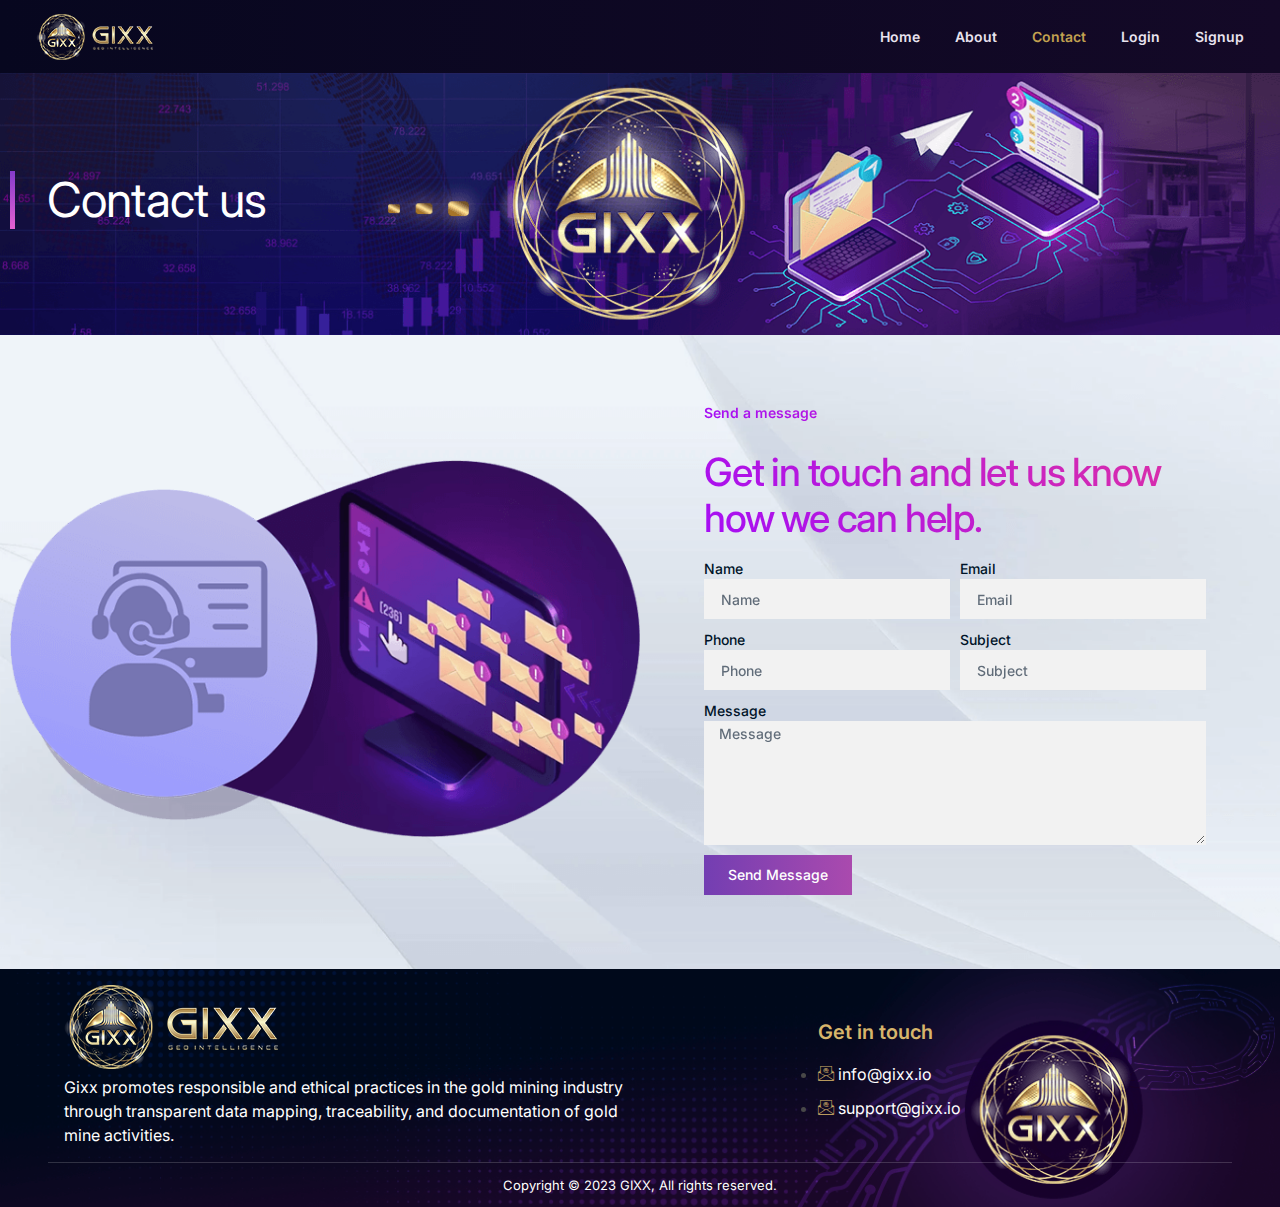
<file: template-kit/contact-us/index.html>
<!doctype html>
<html lang="en-US">

<meta http-equiv="content-type" content="text/html;charset=UTF-8" />

<head>
	<meta charset="UTF-8">
	<meta name="viewport" content="width=device-width, initial-scale=1">
	<link rel="profile" href="https://gmpg.org/xfn/11">
	<title>Contact us &#8211; GIXX</title>
	<meta name="title" content="Gixx - Contact">
	<meta name="description"
		content="GIXX is a revolutionary blockchain project that aims to unify the gold and mineral mining market while ensuring fair share royalties for investors. With its innovative approach, GIXX offers an investment opportunity that unlocks financial potential and revolutionizes traditional mining investments.">
	<meta name="keywords"
		content="GIXX,Blockchain project,Gold mining,Mineral mining,Royalties,Investment,Financial security,Asset-backed token,Cryptocurrency,Blockchain technology,Mining sector,Innovative solution,Reliable investment,Secure transactions,Tokenization,Digital currency,Mining industry,Financial opportunity,Diversify portfolio,Future of finance,Digital assets,Precious metals,Crypto investment,Decentralized finance,AI investing,">
	<meta name="robots" content="index, follow">
	<meta http-equiv="Content-Type" content="text/html; charset=utf-8">
	<meta name="language" content="English">
	<meta name="revisit-after" content="7 days">
	<meta name="author" content="">
	<link rel="alternate" type="application/rss+xml" href="../../feed/index.html" />
	<link rel="alternate" type="application/rss+xml" href="../../comments/feed/index.html" />
	<link rel="stylesheet" href="https://fonts.googleapis.com/css?family=Inter">
	<script>
		window._wpemojiSettings = { "baseUrl": "https:\/\/s.w.org\/images\/core\/emoji\/14.0.0\/72x72\/", "ext": ".png", "svgUrl": "https:\/\/s.w.org\/images\/core\/emoji\/14.0.0\/svg\/", "svgExt": ".svg", "source": { "concatemoji": "https:\/\/webkit.moxcreative.com\/legalco\/wp-includes\/js\/wp-emoji-release.min.js?ver=6.2.2" } };
		/*! This file is auto-generated */
		!function (e, a, t) { var n, r, o, i = a.createElement("canvas"), p = i.getContext && i.getContext("2d"); function s(e, t) { p.clearRect(0, 0, i.width, i.height), p.fillText(e, 0, 0); e = i.toDataURL(); return p.clearRect(0, 0, i.width, i.height), p.fillText(t, 0, 0), e === i.toDataURL() } function c(e) { var t = a.createElement("script"); t.src = e, t.defer = t.type = "text/javascript", a.getElementsByTagName("head")[0].appendChild(t) } for (o = Array("flag", "emoji"), t.supports = { everything: !0, everythingExceptFlag: !0 }, r = 0; r < o.length; r++)t.supports[o[r]] = function (e) { if (p && p.fillText) switch (p.textBaseline = "top", p.font = "600 32px Arial", e) { case "flag": return s("\ud83c\udff3\ufe0f\u200d\u26a7\ufe0f", "\ud83c\udff3\ufe0f\u200b\u26a7\ufe0f") ? !1 : !s("\ud83c\uddfa\ud83c\uddf3", "\ud83c\uddfa\u200b\ud83c\uddf3") && !s("\ud83c\udff4\udb40\udc67\udb40\udc62\udb40\udc65\udb40\udc6e\udb40\udc67\udb40\udc7f", "\ud83c\udff4\u200b\udb40\udc67\u200b\udb40\udc62\u200b\udb40\udc65\u200b\udb40\udc6e\u200b\udb40\udc67\u200b\udb40\udc7f"); case "emoji": return !s("\ud83e\udef1\ud83c\udffb\u200d\ud83e\udef2\ud83c\udfff", "\ud83e\udef1\ud83c\udffb\u200b\ud83e\udef2\ud83c\udfff") }return !1 }(o[r]), t.supports.everything = t.supports.everything && t.supports[o[r]], "flag" !== o[r] && (t.supports.everythingExceptFlag = t.supports.everythingExceptFlag && t.supports[o[r]]); t.supports.everythingExceptFlag = t.supports.everythingExceptFlag && !t.supports.flag, t.DOMReady = !1, t.readyCallback = function () { t.DOMReady = !0 }, t.supports.everything || (n = function () { t.readyCallback() }, a.addEventListener ? (a.addEventListener("DOMContentLoaded", n, !1), e.addEventListener("load", n, !1)) : (e.attachEvent("onload", n), a.attachEvent("onreadystatechange", function () { "complete" === a.readyState && t.readyCallback() })), (e = t.source || {}).concatemoji ? c(e.concatemoji) : e.wpemoji && e.twemoji && (c(e.twemoji), c(e.wpemoji))) }(window, document, window._wpemojiSettings);
	</script>
	<style>
		img.wp-smiley,
		img.emoji {
			display: inline !important;
			border: none !important;
			box-shadow: none !important;
			height: 1em !important;
			width: 1em !important;
			margin: 0 0.07em !important;
			vertical-align: -0.1em !important;
			background: none !important;
			padding: 0 !important;
		}
	</style>
	<link rel='stylesheet' id='wp-block-library-css'
		href='../../wp-includes/css/dist/block-library/style.min3781.css?ver=6.2.2' media='all' />
	<link rel='stylesheet' id='classic-theme-styles-css'
		href='../../wp-includes/css/classic-themes.min3781.css?ver=6.2.2' media='all' />
	<style id='global-styles-inline-css'>
		body {
			--wp--preset--color--black: #000000;
			--wp--preset--color--cyan-bluish-gray: #abb8c3;
			--wp--preset--color--white: #ffffff;
			--wp--preset--color--pale-pink: #f78da7;
			--wp--preset--color--vivid-red: #cf2e2e;
			--wp--preset--color--luminous-vivid-orange: #ff6900;
			--wp--preset--color--luminous-vivid-amber: #fcb900;
			--wp--preset--color--light-green-cyan: #7bdcb5;
			--wp--preset--color--vivid-green-cyan: #00d084;
			--wp--preset--color--pale-cyan-blue: #8ed1fc;
			--wp--preset--color--vivid-cyan-blue: #0693e3;
			--wp--preset--color--vivid-purple: #9b51e0;
			--wp--preset--gradient--vivid-cyan-blue-to-vivid-purple: linear-gradient(135deg, rgba(6, 147, 227, 1) 0%, rgb(155, 81, 224) 100%);
			--wp--preset--gradient--light-green-cyan-to-vivid-green-cyan: linear-gradient(135deg, rgb(122, 220, 180) 0%, rgb(0, 208, 130) 100%);
			--wp--preset--gradient--luminous-vivid-amber-to-luminous-vivid-orange: linear-gradient(135deg, rgba(252, 185, 0, 1) 0%, rgba(255, 105, 0, 1) 100%);
			--wp--preset--gradient--luminous-vivid-orange-to-vivid-red: linear-gradient(135deg, rgba(255, 105, 0, 1) 0%, rgb(207, 46, 46) 100%);
			--wp--preset--gradient--very-light-gray-to-cyan-bluish-gray: linear-gradient(135deg, rgb(238, 238, 238) 0%, rgb(169, 184, 195) 100%);
			--wp--preset--gradient--cool-to-warm-spectrum: linear-gradient(135deg, rgb(74, 234, 220) 0%, rgb(151, 120, 209) 20%, rgb(207, 42, 186) 40%, rgb(238, 44, 130) 60%, rgb(251, 105, 98) 80%, rgb(254, 248, 76) 100%);
			--wp--preset--gradient--blush-light-purple: linear-gradient(135deg, rgb(255, 206, 236) 0%, rgb(152, 150, 240) 100%);
			--wp--preset--gradient--blush-bordeaux: linear-gradient(135deg, rgb(254, 205, 165) 0%, rgb(254, 45, 45) 50%, rgb(107, 0, 62) 100%);
			--wp--preset--gradient--luminous-dusk: linear-gradient(135deg, rgb(255, 203, 112) 0%, rgb(199, 81, 192) 50%, rgb(65, 88, 208) 100%);
			--wp--preset--gradient--pale-ocean: linear-gradient(135deg, rgb(255, 245, 203) 0%, rgb(182, 227, 212) 50%, rgb(51, 167, 181) 100%);
			--wp--preset--gradient--electric-grass: linear-gradient(135deg, rgb(202, 248, 128) 0%, rgb(113, 206, 126) 100%);
			--wp--preset--gradient--midnight: linear-gradient(135deg, rgb(2, 3, 129) 0%, rgb(40, 116, 252) 100%);
			--wp--preset--duotone--dark-grayscale: url('#wp-duotone-dark-grayscale');
			--wp--preset--duotone--grayscale: url('#wp-duotone-grayscale');
			--wp--preset--duotone--purple-yellow: url('#wp-duotone-purple-yellow');
			--wp--preset--duotone--blue-red: url('#wp-duotone-blue-red');
			--wp--preset--duotone--midnight: url('#wp-duotone-midnight');
			--wp--preset--duotone--magenta-yellow: url('#wp-duotone-magenta-yellow');
			--wp--preset--duotone--purple-green: url('#wp-duotone-purple-green');
			--wp--preset--duotone--blue-orange: url('#wp-duotone-blue-orange');
			--wp--preset--font-size--small: 13px;
			--wp--preset--font-size--medium: 20px;
			--wp--preset--font-size--large: 36px;
			--wp--preset--font-size--x-large: 42px;
			--wp--preset--spacing--20: 0.44rem;
			--wp--preset--spacing--30: 0.67rem;
			--wp--preset--spacing--40: 1rem;
			--wp--preset--spacing--50: 1.5rem;
			--wp--preset--spacing--60: 2.25rem;
			--wp--preset--spacing--70: 3.38rem;
			--wp--preset--spacing--80: 5.06rem;
			--wp--preset--shadow--natural: 6px 6px 9px rgba(0, 0, 0, 0.2);
			--wp--preset--shadow--deep: 12px 12px 50px rgba(0, 0, 0, 0.4);
			--wp--preset--shadow--sharp: 6px 6px 0px rgba(0, 0, 0, 0.2);
			--wp--preset--shadow--outlined: 6px 6px 0px -3px rgba(255, 255, 255, 1), 6px 6px rgba(0, 0, 0, 1);
			--wp--preset--shadow--crisp: 6px 6px 0px rgba(0, 0, 0, 1);
		}

		:where(.is-layout-flex) {
			gap: 0.5em;
		}

		body .is-layout-flow>.alignleft {
			float: left;
			margin-inline-start: 0;
			margin-inline-end: 2em;
		}

		body .is-layout-flow>.alignright {
			float: right;
			margin-inline-start: 2em;
			margin-inline-end: 0;
		}

		body .is-layout-flow>.aligncenter {
			margin-left: auto !important;
			margin-right: auto !important;
		}

		body .is-layout-constrained>.alignleft {
			float: left;
			margin-inline-start: 0;
			margin-inline-end: 2em;
		}

		body .is-layout-constrained>.alignright {
			float: right;
			margin-inline-start: 2em;
			margin-inline-end: 0;
		}

		body .is-layout-constrained>.aligncenter {
			margin-left: auto !important;
			margin-right: auto !important;
		}

		body .is-layout-constrained> :where(:not(.alignleft):not(.alignright):not(.alignfull)) {
			max-width: var(--wp--style--global--content-size);
			margin-left: auto !important;
			margin-right: auto !important;
		}

		body .is-layout-constrained>.alignwide {
			max-width: var(--wp--style--global--wide-size);
		}

		body .is-layout-flex {
			display: flex;
		}

		body .is-layout-flex {
			flex-wrap: wrap;
			align-items: center;
		}

		body .is-layout-flex>* {
			margin: 0;
		}

		:where(.wp-block-columns.is-layout-flex) {
			gap: 2em;
		}

		.has-black-color {
			color: var(--wp--preset--color--black) !important;
		}

		.has-cyan-bluish-gray-color {
			color: var(--wp--preset--color--cyan-bluish-gray) !important;
		}

		.has-white-color {
			color: var(--wp--preset--color--white) !important;
		}

		.has-pale-pink-color {
			color: var(--wp--preset--color--pale-pink) !important;
		}

		.has-vivid-red-color {
			color: var(--wp--preset--color--vivid-red) !important;
		}

		.has-luminous-vivid-orange-color {
			color: var(--wp--preset--color--luminous-vivid-orange) !important;
		}

		.has-luminous-vivid-amber-color {
			color: var(--wp--preset--color--luminous-vivid-amber) !important;
		}

		.has-light-green-cyan-color {
			color: var(--wp--preset--color--light-green-cyan) !important;
		}

		.has-vivid-green-cyan-color {
			color: var(--wp--preset--color--vivid-green-cyan) !important;
		}

		.has-pale-cyan-blue-color {
			color: var(--wp--preset--color--pale-cyan-blue) !important;
		}

		.has-vivid-cyan-blue-color {
			color: var(--wp--preset--color--vivid-cyan-blue) !important;
		}

		.has-vivid-purple-color {
			color: var(--wp--preset--color--vivid-purple) !important;
		}

		.has-black-background-color {
			background-color: var(--wp--preset--color--black) !important;
		}

		.has-cyan-bluish-gray-background-color {
			background-color: var(--wp--preset--color--cyan-bluish-gray) !important;
		}

		.has-white-background-color {
			background-color: var(--wp--preset--color--white) !important;
		}

		.has-pale-pink-background-color {
			background-color: var(--wp--preset--color--pale-pink) !important;
		}

		.has-vivid-red-background-color {
			background-color: var(--wp--preset--color--vivid-red) !important;
		}

		.has-luminous-vivid-orange-background-color {
			background-color: var(--wp--preset--color--luminous-vivid-orange) !important;
		}

		.has-luminous-vivid-amber-background-color {
			background-color: var(--wp--preset--color--luminous-vivid-amber) !important;
		}

		.has-light-green-cyan-background-color {
			background-color: var(--wp--preset--color--light-green-cyan) !important;
		}

		.has-vivid-green-cyan-background-color {
			background-color: var(--wp--preset--color--vivid-green-cyan) !important;
		}

		.has-pale-cyan-blue-background-color {
			background-color: var(--wp--preset--color--pale-cyan-blue) !important;
		}

		.has-vivid-cyan-blue-background-color {
			background-color: var(--wp--preset--color--vivid-cyan-blue) !important;
		}

		.has-vivid-purple-background-color {
			background-color: var(--wp--preset--color--vivid-purple) !important;
		}

		.has-black-border-color {
			border-color: var(--wp--preset--color--black) !important;
		}

		.has-cyan-bluish-gray-border-color {
			border-color: var(--wp--preset--color--cyan-bluish-gray) !important;
		}

		.has-white-border-color {
			border-color: var(--wp--preset--color--white) !important;
		}

		.has-pale-pink-border-color {
			border-color: var(--wp--preset--color--pale-pink) !important;
		}

		.has-vivid-red-border-color {
			border-color: var(--wp--preset--color--vivid-red) !important;
		}

		.has-luminous-vivid-orange-border-color {
			border-color: var(--wp--preset--color--luminous-vivid-orange) !important;
		}

		.has-luminous-vivid-amber-border-color {
			border-color: var(--wp--preset--color--luminous-vivid-amber) !important;
		}

		.has-light-green-cyan-border-color {
			border-color: var(--wp--preset--color--light-green-cyan) !important;
		}

		.has-vivid-green-cyan-border-color {
			border-color: var(--wp--preset--color--vivid-green-cyan) !important;
		}

		.has-pale-cyan-blue-border-color {
			border-color: var(--wp--preset--color--pale-cyan-blue) !important;
		}

		.has-vivid-cyan-blue-border-color {
			border-color: var(--wp--preset--color--vivid-cyan-blue) !important;
		}

		.has-vivid-purple-border-color {
			border-color: var(--wp--preset--color--vivid-purple) !important;
		}

		.has-vivid-cyan-blue-to-vivid-purple-gradient-background {
			background: var(--wp--preset--gradient--vivid-cyan-blue-to-vivid-purple) !important;
		}

		.has-light-green-cyan-to-vivid-green-cyan-gradient-background {
			background: var(--wp--preset--gradient--light-green-cyan-to-vivid-green-cyan) !important;
		}

		.has-luminous-vivid-amber-to-luminous-vivid-orange-gradient-background {
			background: var(--wp--preset--gradient--luminous-vivid-amber-to-luminous-vivid-orange) !important;
		}

		.has-luminous-vivid-orange-to-vivid-red-gradient-background {
			background: var(--wp--preset--gradient--luminous-vivid-orange-to-vivid-red) !important;
		}

		.has-very-light-gray-to-cyan-bluish-gray-gradient-background {
			background: var(--wp--preset--gradient--very-light-gray-to-cyan-bluish-gray) !important;
		}

		.has-cool-to-warm-spectrum-gradient-background {
			background: var(--wp--preset--gradient--cool-to-warm-spectrum) !important;
		}

		.has-blush-light-purple-gradient-background {
			background: var(--wp--preset--gradient--blush-light-purple) !important;
		}

		.has-blush-bordeaux-gradient-background {
			background: var(--wp--preset--gradient--blush-bordeaux) !important;
		}

		.has-luminous-dusk-gradient-background {
			background: var(--wp--preset--gradient--luminous-dusk) !important;
		}

		.has-pale-ocean-gradient-background {
			background: var(--wp--preset--gradient--pale-ocean) !important;
		}

		.has-electric-grass-gradient-background {
			background: var(--wp--preset--gradient--electric-grass) !important;
		}

		.has-midnight-gradient-background {
			background: var(--wp--preset--gradient--midnight) !important;
		}

		.has-small-font-size {
			font-size: var(--wp--preset--font-size--small) !important;
		}

		.has-medium-font-size {
			font-size: var(--wp--preset--font-size--medium) !important;
		}

		.has-large-font-size {
			font-size: var(--wp--preset--font-size--large) !important;
		}

		.has-x-large-font-size {
			font-size: var(--wp--preset--font-size--x-large) !important;
		}

		.wp-block-navigation a:where(:not(.wp-element-button)) {
			color: inherit;
		}

		:where(.wp-block-columns.is-layout-flex) {
			gap: 2em;
		}

		.wp-block-pullquote {
			font-size: 1.5em;
			line-height: 1.6;
		}
	</style>
	<link rel='stylesheet' id='template-kit-export-css'
		href='../../wp-content/plugins/template-kit-export/public/assets/css/template-kit-export-public.min365c.css?ver=1.0.21'
		media='all' />
	<link rel='stylesheet' id='hello-elementor-css'
		href='../../wp-content/themes/hello-elementor/style.min653d.css?ver=2.7.1' media='all' />
	<link rel='stylesheet' id='hello-elementor-theme-style-css'
		href='../../wp-content/themes/hello-elementor/theme.min653d.css?ver=2.7.1' media='all' />
	<link rel='stylesheet' id='elementor-frontend-css'
		href='../../wp-content/plugins/elementor/assets/css/frontend-lite.mina44d.css?ver=3.13.4' media='all' />
	<link rel='stylesheet' id='elementor-post-9-css'
		href='../../wp-content/uploads/sites/3/elementor/css/post-9919a.css?ver=1685353557' media='all' />
	<link rel='stylesheet' id='elementor-icons-css'
		href='../../wp-content/plugins/elementor/assets/lib/eicons/css/elementor-icons.minfc13.css?ver=5.20.0'
		media='all' />
	<link rel='stylesheet' id='swiper-css'
		href='../../wp-content/plugins/elementor/assets/lib/swiper/v8/css/swiper.min94a4.css?ver=8.4.5' media='all' />
	<link rel='stylesheet' id='elementor-pro-css'
		href='../../wp-content/plugins/elementor-pro/assets/css/frontend-lite.min695d.css?ver=3.12.0' media='all' />
	<link rel='stylesheet' id='elementor-post-155-css'
		href='../../wp-content/uploads/sites/3/elementor/css/post-155bd33.css?ver=1685423134' media='all' />
	<link rel='stylesheet' id='elementor-post-41-css'
		href='../../wp-content/uploads/sites/3/elementor/css/post-41919a.css?ver=1685353557' media='all' />
	<link rel='stylesheet' id='elementor-post-59-css'
		href='../../wp-content/uploads/sites/3/elementor/css/post-59919a.css?ver=1685353557' media='all' />
	<link rel='stylesheet' id='elementor-icons-ekiticons-css'
		href='../../wp-content/plugins/elementskit-lite/modules/elementskit-icon-pack/assets/css/ekiticons292d.css?ver=2.8.8'
		media='all' />
	<link rel='stylesheet' id='skb-cife-brands_icon-css'
		href='../../wp-content/plugins/skyboot-custom-icons-for-elementor/assets/css/icomoon_brands0ba6.css?ver=1.0.6'
		media='all' />
	<link rel='stylesheet' id='skb-cife-devicons_icon-css'
		href='../../wp-content/plugins/skyboot-custom-icons-for-elementor/assets/css/devicons.min0ba6.css?ver=1.0.6'
		media='all' />
	<link rel='stylesheet' id='skb-cife-elegant_icon-css'
		href='../../wp-content/plugins/skyboot-custom-icons-for-elementor/assets/css/elegant0ba6.css?ver=1.0.6'
		media='all' />
	<link rel='stylesheet' id='skb-cife-elusive_icon-css'
		href='../../wp-content/plugins/skyboot-custom-icons-for-elementor/assets/css/elusive-icons.min0ba6.css?ver=1.0.6'
		media='all' />
	<link rel='stylesheet' id='skb-cife-icofont_icon-css'
		href='../../wp-content/plugins/skyboot-custom-icons-for-elementor/assets/css/icofont.min0ba6.css?ver=1.0.6'
		media='all' />
	<link rel='stylesheet' id='skb-cife-icomoon_icon-css'
		href='../../wp-content/plugins/skyboot-custom-icons-for-elementor/assets/css/icomoon0ba6.css?ver=1.0.6'
		media='all' />
	<link rel='stylesheet' id='skb-cife-iconic_icon-css'
		href='../../wp-content/plugins/skyboot-custom-icons-for-elementor/assets/css/iconic0ba6.css?ver=1.0.6'
		media='all' />
	<link rel='stylesheet' id='skb-cife-ion_icon-css'
		href='../../wp-content/plugins/skyboot-custom-icons-for-elementor/assets/css/ionicons.min0ba6.css?ver=1.0.6'
		media='all' />
	<link rel='stylesheet' id='skb-cife-linearicons_icon-css'
		href='../../wp-content/plugins/skyboot-custom-icons-for-elementor/assets/css/linearicons0ba6.css?ver=1.0.6'
		media='all' />
	<link rel='stylesheet' id='skb-cife-lineawesome_icon-css'
		href='../../wp-content/plugins/skyboot-custom-icons-for-elementor/assets/css/line-awesome.min0ba6.css?ver=1.0.6'
		media='all' />
	<link rel='stylesheet' id='skb-cife-line_icon-css'
		href='../../wp-content/plugins/skyboot-custom-icons-for-elementor/assets/css/lineicons0ba6.css?ver=1.0.6'
		media='all' />
	<link rel='stylesheet' id='skb-cife-materialdesign_icon-css'
		href='../../wp-content/plugins/skyboot-custom-icons-for-elementor/assets/css/materialdesignicons.min0ba6.css?ver=1.0.6'
		media='all' />
	<link rel='stylesheet' id='skb-cife-open_iconic-css'
		href='../../wp-content/plugins/skyboot-custom-icons-for-elementor/assets/css/open-iconic0ba6.css?ver=1.0.6'
		media='all' />
	<link rel='stylesheet' id='skb-cife-simpleline_icon-css'
		href='../../wp-content/plugins/skyboot-custom-icons-for-elementor/assets/css/simple-line-icons0ba6.css?ver=1.0.6'
		media='all' />
	<link rel='stylesheet' id='skb-cife-themify_icon-css'
		href='../../wp-content/plugins/skyboot-custom-icons-for-elementor/assets/css/themify0ba6.css?ver=1.0.6'
		media='all' />
	<link rel='stylesheet' id='ekit-widget-styles-css'
		href='../../wp-content/plugins/elementskit-lite/widgets/init/assets/css/widget-styles292d.css?ver=2.8.8'
		media='all' />
	<link rel='stylesheet' id='ekit-responsive-css'
		href='../../wp-content/plugins/elementskit-lite/widgets/init/assets/css/responsive292d.css?ver=2.8.8'
		media='all' />
	<link rel='stylesheet' id='google-fonts-1-css'
		href='https://fonts.googleapis.com/css?family=Merriweather%3A100%2C100italic%2C200%2C200italic%2C300%2C300italic%2C400%2C400italic%2C500%2C500italic%2C600%2C600italic%2C700%2C700italic%2C800%2C800italic%2C900%2C900italic%7CInter%3A100%2C100italic%2C200%2C200italic%2C300%2C300italic%2C400%2C400italic%2C500%2C500italic%2C600%2C600italic%2C700%2C700italic%2C800%2C800italic%2C900%2C900italic&amp;display=auto&amp;ver=6.2.2'
		media='all' />
	<link rel='stylesheet' id='elementor-icons-shared-0-css'
		href='../../wp-content/plugins/elementor/assets/lib/font-awesome/css/fontawesome.min52d5.css?ver=5.15.3'
		media='all' />
	<link rel='stylesheet' id='elementor-icons-fa-solid-css'
		href='../../wp-content/plugins/elementor/assets/lib/font-awesome/css/solid.min52d5.css?ver=5.15.3'
		media='all' />
	<link rel='stylesheet' id='elementor-icons-skb_cife-lineawesome-icon-css'
		href='../../wp-content/plugins/skyboot-custom-icons-for-elementor/assets/css/line-awesome.min0ba6.css?ver=1.0.6'
		media='all' />
	<link rel='stylesheet' id='elementor-icons-skb_cife-themify-icon-css'
		href='../../wp-content/plugins/skyboot-custom-icons-for-elementor/assets/css/themify0ba6.css?ver=1.0.6'
		media='all' />
	<link rel='stylesheet' id='elementor-icons-skb_cife-materialdesign-icon-css'
		href='../../wp-content/plugins/skyboot-custom-icons-for-elementor/assets/css/materialdesignicons.min0ba6.css?ver=1.0.6'
		media='all' />
	<link rel='stylesheet' id='elementor-icons-fa-brands-css'
		href='../../wp-content/plugins/elementor/assets/lib/font-awesome/css/brands.min52d5.css?ver=5.15.3'
		media='all' />
	<link rel='stylesheet' id='elementor-icons-skb_cife-linearicons-icon-css'
		href='../../wp-content/plugins/skyboot-custom-icons-for-elementor/assets/css/linearicons0ba6.css?ver=1.0.6'
		media='all' />
	<link rel="preconnect" href="https://fonts.gstatic.com/" crossorigin>
	<script src='../../wp-includes/js/jquery/jquery.min5aed.js?ver=3.6.4' id='jquery-core-js'></script>
	<script src='../../wp-includes/js/jquery/jquery-migrate.min6b00.js?ver=3.4.0' id='jquery-migrate-js'></script>
	<script
		src='../../wp-content/plugins/template-kit-export/public/assets/js/template-kit-export-public.min365c.js?ver=1.0.21'
		id='template-kit-export-js'></script>
	<link rel="https://api.w.org/" href="../../wp-json/index.html" />
	<link rel="EditURI" type="application/rsd+xml" href="../../xmlrpc0db0.php?rsd" />
	<link rel="wlwmanifest" type="application/wlwmanifest+xml" href="../../wp-includes/wlwmanifest.xml" />
	<link rel="canonical" href="index.html" />
	<link rel='shortlink' href='../../index43b2.html?p=155' />
	<link rel="alternate" type="application/json+oembed"
		href="../../wp-json/oembed/1.0/embed613a.json?url=https%3A%2F%2Fwebkit.moxcreative.com%2Flegalco%2Ftemplate-kit%2Fcontact-us%2F" />
	<link rel="alternate" type="text/xml+oembed"
		href="../../wp-json/oembed/1.0/embedb76c?url=https%3A%2F%2Fwebkit.moxcreative.com%2Flegalco%2Ftemplate-kit%2Fcontact-us%2F&amp;format=xml" />
</head>

<body
	class="envato_tk_templates-template envato_tk_templates-template-elementor_header_footer single single-envato_tk_templates postid-155 elementor-default elementor-template-full-width elementor-kit-9 elementor-page elementor-page-155">

	<svg xmlns="http://www.w3.org/2000/svg" viewBox="0 0 0 0" width="0" height="0" focusable="false" role="none"
		style="visibility: hidden; position: absolute; left: -9999px; overflow: hidden;">
		<defs>
			<filter id="wp-duotone-dark-grayscale">
				<feColorMatrix color-interpolation-filters="sRGB" type="matrix"
					values=" .299 .587 .114 0 0 .299 .587 .114 0 0 .299 .587 .114 0 0 .299 .587 .114 0 0 " />
				<feComponentTransfer color-interpolation-filters="sRGB">
					<feFuncR type="table" tableValues="0 0.49803921568627" />
					<feFuncG type="table" tableValues="0 0.49803921568627" />
					<feFuncB type="table" tableValues="0 0.49803921568627" />
					<feFuncA type="table" tableValues="1 1" />
				</feComponentTransfer>
				<feComposite in2="SourceGraphic" operator="in" />
			</filter>
		</defs>
	</svg><svg xmlns="http://www.w3.org/2000/svg" viewBox="0 0 0 0" width="0" height="0" focusable="false" role="none"
		style="visibility: hidden; position: absolute; left: -9999px; overflow: hidden;">
		<defs>
			<filter id="wp-duotone-grayscale">
				<feColorMatrix color-interpolation-filters="sRGB" type="matrix"
					values=" .299 .587 .114 0 0 .299 .587 .114 0 0 .299 .587 .114 0 0 .299 .587 .114 0 0 " />
				<feComponentTransfer color-interpolation-filters="sRGB">
					<feFuncR type="table" tableValues="0 1" />
					<feFuncG type="table" tableValues="0 1" />
					<feFuncB type="table" tableValues="0 1" />
					<feFuncA type="table" tableValues="1 1" />
				</feComponentTransfer>
				<feComposite in2="SourceGraphic" operator="in" />
			</filter>
		</defs>
	</svg><svg xmlns="http://www.w3.org/2000/svg" viewBox="0 0 0 0" width="0" height="0" focusable="false" role="none"
		style="visibility: hidden; position: absolute; left: -9999px; overflow: hidden;">
		<defs>
			<filter id="wp-duotone-purple-yellow">
				<feColorMatrix color-interpolation-filters="sRGB" type="matrix"
					values=" .299 .587 .114 0 0 .299 .587 .114 0 0 .299 .587 .114 0 0 .299 .587 .114 0 0 " />
				<feComponentTransfer color-interpolation-filters="sRGB">
					<feFuncR type="table" tableValues="0.54901960784314 0.98823529411765" />
					<feFuncG type="table" tableValues="0 1" />
					<feFuncB type="table" tableValues="0.71764705882353 0.25490196078431" />
					<feFuncA type="table" tableValues="1 1" />
				</feComponentTransfer>
				<feComposite in2="SourceGraphic" operator="in" />
			</filter>
		</defs>
	</svg><svg xmlns="http://www.w3.org/2000/svg" viewBox="0 0 0 0" width="0" height="0" focusable="false" role="none"
		style="visibility: hidden; position: absolute; left: -9999px; overflow: hidden;">
		<defs>
			<filter id="wp-duotone-blue-red">
				<feColorMatrix color-interpolation-filters="sRGB" type="matrix"
					values=" .299 .587 .114 0 0 .299 .587 .114 0 0 .299 .587 .114 0 0 .299 .587 .114 0 0 " />
				<feComponentTransfer color-interpolation-filters="sRGB">
					<feFuncR type="table" tableValues="0 1" />
					<feFuncG type="table" tableValues="0 0.27843137254902" />
					<feFuncB type="table" tableValues="0.5921568627451 0.27843137254902" />
					<feFuncA type="table" tableValues="1 1" />
				</feComponentTransfer>
				<feComposite in2="SourceGraphic" operator="in" />
			</filter>
		</defs>
	</svg><svg xmlns="http://www.w3.org/2000/svg" viewBox="0 0 0 0" width="0" height="0" focusable="false" role="none"
		style="visibility: hidden; position: absolute; left: -9999px; overflow: hidden;">
		<defs>
			<filter id="wp-duotone-midnight">
				<feColorMatrix color-interpolation-filters="sRGB" type="matrix"
					values=" .299 .587 .114 0 0 .299 .587 .114 0 0 .299 .587 .114 0 0 .299 .587 .114 0 0 " />
				<feComponentTransfer color-interpolation-filters="sRGB">
					<feFuncR type="table" tableValues="0 0" />
					<feFuncG type="table" tableValues="0 0.64705882352941" />
					<feFuncB type="table" tableValues="0 1" />
					<feFuncA type="table" tableValues="1 1" />
				</feComponentTransfer>
				<feComposite in2="SourceGraphic" operator="in" />
			</filter>
		</defs>
	</svg><svg xmlns="http://www.w3.org/2000/svg" viewBox="0 0 0 0" width="0" height="0" focusable="false" role="none"
		style="visibility: hidden; position: absolute; left: -9999px; overflow: hidden;">
		<defs>
			<filter id="wp-duotone-magenta-yellow">
				<feColorMatrix color-interpolation-filters="sRGB" type="matrix"
					values=" .299 .587 .114 0 0 .299 .587 .114 0 0 .299 .587 .114 0 0 .299 .587 .114 0 0 " />
				<feComponentTransfer color-interpolation-filters="sRGB">
					<feFuncR type="table" tableValues="0.78039215686275 1" />
					<feFuncG type="table" tableValues="0 0.94901960784314" />
					<feFuncB type="table" tableValues="0.35294117647059 0.47058823529412" />
					<feFuncA type="table" tableValues="1 1" />
				</feComponentTransfer>
				<feComposite in2="SourceGraphic" operator="in" />
			</filter>
		</defs>
	</svg><svg xmlns="http://www.w3.org/2000/svg" viewBox="0 0 0 0" width="0" height="0" focusable="false" role="none"
		style="visibility: hidden; position: absolute; left: -9999px; overflow: hidden;">
		<defs>
			<filter id="wp-duotone-purple-green">
				<feColorMatrix color-interpolation-filters="sRGB" type="matrix"
					values=" .299 .587 .114 0 0 .299 .587 .114 0 0 .299 .587 .114 0 0 .299 .587 .114 0 0 " />
				<feComponentTransfer color-interpolation-filters="sRGB">
					<feFuncR type="table" tableValues="0.65098039215686 0.40392156862745" />
					<feFuncG type="table" tableValues="0 1" />
					<feFuncB type="table" tableValues="0.44705882352941 0.4" />
					<feFuncA type="table" tableValues="1 1" />
				</feComponentTransfer>
				<feComposite in2="SourceGraphic" operator="in" />
			</filter>
		</defs>
	</svg><svg xmlns="http://www.w3.org/2000/svg" viewBox="0 0 0 0" width="0" height="0" focusable="false" role="none"
		style="visibility: hidden; position: absolute; left: -9999px; overflow: hidden;">
		<defs>
			<filter id="wp-duotone-blue-orange">
				<feColorMatrix color-interpolation-filters="sRGB" type="matrix"
					values=" .299 .587 .114 0 0 .299 .587 .114 0 0 .299 .587 .114 0 0 .299 .587 .114 0 0 " />
				<feComponentTransfer color-interpolation-filters="sRGB">
					<feFuncR type="table" tableValues="0.098039215686275 1" />
					<feFuncG type="table" tableValues="0 0.66274509803922" />
					<feFuncB type="table" tableValues="0.84705882352941 0.41960784313725" />
					<feFuncA type="table" tableValues="1 1" />
				</feComponentTransfer>
				<feComposite in2="SourceGraphic" operator="in" />
			</filter>
		</defs>
	</svg>

	<div data-elementor-type="header" data-elementor-id="41" class="elementor elementor-41 elementor-location-header">
		<section
			class="elementor-section elementor-top-section elementor-element elementor-element-befa054 elementor-section-content-middle elementor-section-boxed elementor-section-height-default elementor-section-height-default"
			data-id="befa054" data-element_type="section">
			<div class="elementor-container elementor-column-gap-default">
				<div class="elementor-column elementor-col-50 elementor-top-column elementor-element elementor-element-ab15a28"
					data-id="ab15a28" data-element_type="column">
					<div class="elementor-widget-wrap elementor-element-populated">
						<section
							class="elementor-section elementor-inner-section elementor-element elementor-element-8023388 elementor-section-content-middle elementor-reverse-tablet elementor-section-boxed elementor-section-height-default elementor-section-height-default"
							data-id="8023388" data-element_type="section">
							<div class="elementor-container elementor-column-gap-default">
								<div class="elementor-column elementor-col-50 elementor-inner-column elementor-element elementor-element-838e127"
									data-id="838e127" data-element_type="column">
									<div class="elementor-widget-wrap elementor-element-populated">
										<div class="elementor-element elementor-element-d91bcfa elementor-widget elementor-widget-image"
											data-id="d91bcfa" data-element_type="widget"
											data-widget_type="image.default">
											<div class="elementor-widget-container">
												<style>
													.elementor-widget-image {
														text-align: center
													}

													.elementor-widget-image a {
														display: inline-block
													}

													.elementor-widget-image a img[src$=".svg"] {
														width: 48px
													}

													.elementor-widget-image img {
														vertical-align: middle;
														display: inline-block
													}
												</style> <a href="../../index.html">
													<img src="../../wp-content/images/GIXX-HeaderLogo.png"
														alt="logo_GIXX" loading="lazy" /> </a>
											</div>
										</div>
									</div>
								</div>
								<div class="elementor-column elementor-col-50 elementor-inner-column elementor-element elementor-element-7082b85"
									data-id="7082b85" data-element_type="column">
									<div class="elementor-widget-wrap elementor-element-populated">
										<div class="elementor-element elementor-element-f04fcaf elementor-nav-menu__align-center elementor-nav-menu--stretch elementor-nav-menu--dropdown-tablet elementor-nav-menu__text-align-aside elementor-nav-menu--toggle elementor-nav-menu--burger elementor-widget elementor-widget-nav-menu"
											data-id="f04fcaf" data-element_type="widget"
											data-settings="{&quot;submenu_icon&quot;:{&quot;value&quot;:&quot;&lt;i class=\&quot;fas fa-angle-down\&quot;&gt;&lt;\/i&gt;&quot;,&quot;library&quot;:&quot;fa-solid&quot;},&quot;full_width&quot;:&quot;stretch&quot;,&quot;layout&quot;:&quot;horizontal&quot;,&quot;toggle&quot;:&quot;burger&quot;}"
											data-widget_type="nav-menu.default">
											<div class="elementor-widget-container">
												<link rel="stylesheet"
													href="../../wp-content/plugins/elementor-pro/assets/css/widget-nav-menu.min.css">
												<nav
													class="elementor-nav-menu--main elementor-nav-menu__container elementor-nav-menu--layout-horizontal e--pointer-none">
													<ul id="menu-1-f04fcaf" class="elementor-nav-menu">
														<li
															class="menu-item menu-item-type-custom menu-item-object-custom menu-item-28">
															<a href="../../index.html" class="elementor-item">Home</a>
														</li>
														<li
															class="menu-item menu-item-type-custom menu-item-object-custom menu-item-29">
															<a href="../about-us/index.html"
																class="elementor-item">About</a>
														</li>
														<li
															class="menu-item menu-item-type-custom menu-item-object-custom current-menu-item menu-item-37">
															<a href="index.html" aria-current="page"
																class="elementor-item elementor-item-active">Contact</a>
														</li>
														<li
															class="menu-item menu-item-type-custom menu-item-object-custom menu-item-29">
															<a href="#" aria-current="page" class="elementor-item"
																target="_blank">Login</a>
														</li>
														<li
															class="menu-item menu-item-type-custom menu-item-object-custom menu-item-29">
															<a href="#" aria-current="page" class="elementor-item"
																target="_blank">Signup</a>
														</li>
													</ul>
												</nav>
												<div class="elementor-menu-toggle" role="button" tabindex="0"
													aria-label="Menu Toggle" aria-expanded="false">
													<i aria-hidden="true" role="presentation"
														class="elementor-menu-toggle__icon--open  ti-menu"></i><i
														aria-hidden="true" role="presentation"
														class="elementor-menu-toggle__icon--close  ti-close"></i> <span
														class="elementor-screen-only">Menu</span>
												</div>
												<nav class="elementor-nav-menu--dropdown elementor-nav-menu__container"
													aria-hidden="true">
													<ul id="menu-2-f04fcaf" class="elementor-nav-menu">
														<li
															class="menu-item menu-item-type-custom menu-item-object-custom menu-item-28">
															<a href="../../index.html" class="elementor-item"
																tabindex="-1">Home</a>
														</li>
														<li
															class="menu-item menu-item-type-custom menu-item-object-custom menu-item-29">
															<a href="../about-us/index.html" class="elementor-item"
																tabindex="-1">About</a>
														</li>
														<li
															class="menu-item menu-item-type-custom menu-item-object-custom current-menu-item menu-item-37">
															<a href="index.html" aria-current="page"
																class="elementor-item elementor-item-active"
																tabindex="-1">Contact</a>
														</li>
														<li
															class="menu-item menu-item-type-custom menu-item-object-custom menu-item-29">
															<a href="#" aria-current="page" class="elementor-item"
																tabindex="-1" target="_blank">Login</a>
														</li>
														<li
															class="menu-item menu-item-type-custom menu-item-object-custom menu-item-29">
															<a href="#" aria-current="page" class="elementor-item"
																tabindex="-1" target="_blank">Signup</a>
														</li>
													</ul>
												</nav>
											</div>
										</div>
									</div>
								</div>
							</div>
						</section>
					</div>
				</div>
			</div>
		</section>
	</div>
	<div data-elementor-type="wp-post" data-elementor-id="155" class="elementor elementor-155">
		<section
			class="elementor-section elementor-top-section elementor-element elementor-element-6f3d03c elementor-section-boxed elementor-section-height-default elementor-section-height-default"
			data-id="6f3d03c" data-element_type="section"
			data-settings="{&quot;background_background&quot;:&quot;classic&quot;}">
			<div class="elementor-container elementor-column-gap-default">
				<div class="elementor-column elementor-col-100 elementor-top-column elementor-element elementor-element-b19a2a7"
					data-id="b19a2a7" data-element_type="column">
					<div class="elementor-widget-wrap elementor-element-populated">
						<div class="elementor-element elementor-element-0e28efa elementor-widget elementor-widget-heading"
							data-id="0e28efa" data-element_type="widget" data-widget_type="heading.default">
							<div class="elementor-widget-container">
								<style>
									.elementor-heading-title {
										padding: 0;
										line-height: 1
									}

									.elementor-widget-heading .elementor-heading-title[class*=elementor-size-]>a {
										color: inherit;
										font-size: inherit;
										line-height: inherit
									}

									.elementor-widget-heading .elementor-heading-title.elementor-size-small {
										font-size: 15px
									}

									.elementor-widget-heading .elementor-heading-title.elementor-size-medium {
										font-size: 19px
									}

									.elementor-widget-heading .elementor-heading-title.elementor-size-large {
										font-size: 29px
									}

									.elementor-widget-heading .elementor-heading-title.elementor-size-xl {
										font-size: 39px
									}

									.elementor-widget-heading .elementor-heading-title.elementor-size-xxl {
										font-size: 59px
									}
								</style>
								<h1 class="elementor-heading-title elementor-size-default">Contact us</h1>
							</div>
						</div>
					</div>
				</div>
			</div>
		</section>
		<section
			class="elementor-section elementor-top-section elementor-element elementor-element-38110db elementor-section-boxed elementor-section-height-default elementor-section-height-default"
			data-id="38110db" data-element_type="section">
			<div class="elementor-container elementor-column-gap-default">
				<div class="elementor-column elementor-col-100 elementor-top-column elementor-element elementor-element-958f6b0"
					data-id="958f6b0" data-element_type="column">
					<div class="elementor-widget-wrap elementor-element-populated">
						<section
							class="elementor-section elementor-inner-section elementor-element elementor-element-b12f285 elementor-section-content-middle elementor-reverse-mobile elementor-section-boxed elementor-section-height-default elementor-section-height-default"
							data-id="b12f285" data-element_type="section"
							data-settings="{&quot;background_background&quot;:&quot;classic&quot;}">
							<div class="elementor-container elementor-column-gap-default">
								<div class="elementor-column elementor-col-50 elementor-inner-column elementor-element elementor-element-13c8638 elementor-invisible"
									data-id="13c8638" data-element_type="column"
									data-settings="{&quot;animation&quot;:&quot;fadeInLeft&quot;}">
									<div class="elementor-widget-wrap elementor-element-populated">
										<div class="elementor-element elementor-element-e6fa758 elementor-widget elementor-widget-google_maps"
											data-id="e6fa758" data-element_type="widget"
											data-widget_type="google_maps.default">
											<div class="elementor-widget-container">
												<img src="../../wp-content/images/Contact/02/ContactUs.png"
													alt="Get In Touch With US">
											</div>
										</div>
									</div>
								</div>
								<div class="elementor-column elementor-col-50 elementor-inner-column elementor-element elementor-element-90daf56 elementor-invisible"
									data-id="90daf56" data-element_type="column"
									data-settings="{&quot;animation&quot;:&quot;fadeInRight&quot;}">
									<div class="elementor-widget-wrap elementor-element-populated">
										<div class="elementor-element elementor-element-45996af elementor-widget elementor-widget-heading"
											data-id="45996af" data-element_type="widget"
											data-widget_type="heading.default">
											<div class="elementor-widget-container">
												<h6 class="elementor-heading-title elementor-size-default">Send a
													message</h6>
											</div>
										</div>
										<div class="elementor-element elementor-element-7fadc8b elementor-widget elementor-widget-heading"
											data-id="7fadc8b" data-element_type="widget"
											data-widget_type="heading.default">
											<div class="elementor-widget-container">
												<h2 class="elementor-heading-title elementor-size-default">Get in touch
													and let us know how we can help.</h2>
											</div>
										</div>
										<div class="elementor-element elementor-element-3755e85 elementor-widget elementor-widget-form"
											data-id="3755e85" data-element_type="widget"
											data-settings="{&quot;step_next_label&quot;:&quot;Next&quot;,&quot;step_previous_label&quot;:&quot;Previous&quot;,&quot;button_width&quot;:&quot;100&quot;,&quot;step_type&quot;:&quot;number_text&quot;,&quot;step_icon_shape&quot;:&quot;circle&quot;}"
											data-widget_type="form.default">
											<div class="elementor-widget-container">
												<style>
													.elementor-button.elementor-hidden,
													.elementor-hidden {
														display: none
													}

													.e-form__step {
														width: 100%
													}

													.e-form__step:not(.elementor-hidden) {
														display: flex;
														flex-wrap: wrap
													}

													.e-form__buttons {
														flex-wrap: wrap
													}

													.e-form__buttons,
													.e-form__buttons__wrapper {
														display: flex
													}

													.e-form__indicators {
														display: flex;
														justify-content: space-between;
														align-items: center;
														flex-wrap: nowrap;
														font-size: 13px;
														margin-bottom: var(--e-form-steps-indicators-spacing)
													}

													.e-form__indicators__indicator {
														display: flex;
														flex-direction: column;
														align-items: center;
														justify-content: center;
														flex-basis: 0;
														padding: 0 var(--e-form-steps-divider-gap)
													}

													.e-form__indicators__indicator__progress {
														width: 100%;
														position: relative;
														background-color: var(--e-form-steps-indicator-progress-background-color);
														border-radius: var(--e-form-steps-indicator-progress-border-radius);
														overflow: hidden
													}

													.e-form__indicators__indicator__progress__meter {
														width: var(--e-form-steps-indicator-progress-meter-width, 0);
														height: var(--e-form-steps-indicator-progress-height);
														line-height: var(--e-form-steps-indicator-progress-height);
														padding-right: 15px;
														border-radius: var(--e-form-steps-indicator-progress-border-radius);
														background-color: var(--e-form-steps-indicator-progress-color);
														color: var(--e-form-steps-indicator-progress-meter-color);
														text-align: right;
														transition: width .1s linear
													}

													.e-form__indicators__indicator:first-child {
														padding-left: 0
													}

													.e-form__indicators__indicator:last-child {
														padding-right: 0
													}

													.e-form__indicators__indicator--state-inactive {
														color: var(--e-form-steps-indicator-inactive-primary-color, #c2cbd2)
													}

													.e-form__indicators__indicator--state-inactive [class*=indicator--shape-]:not(.e-form__indicators__indicator--shape-none) {
														background-color: var(--e-form-steps-indicator-inactive-secondary-color, #fff)
													}

													.e-form__indicators__indicator--state-inactive object,
													.e-form__indicators__indicator--state-inactive svg {
														fill: var(--e-form-steps-indicator-inactive-primary-color, #c2cbd2)
													}

													.e-form__indicators__indicator--state-active {
														color: var(--e-form-steps-indicator-active-primary-color, #39b54a);
														border-color: var(--e-form-steps-indicator-active-secondary-color, #fff)
													}

													.e-form__indicators__indicator--state-active [class*=indicator--shape-]:not(.e-form__indicators__indicator--shape-none) {
														background-color: var(--e-form-steps-indicator-active-secondary-color, #fff)
													}

													.e-form__indicators__indicator--state-active object,
													.e-form__indicators__indicator--state-active svg {
														fill: var(--e-form-steps-indicator-active-primary-color, #39b54a)
													}

													.e-form__indicators__indicator--state-completed {
														color: var(--e-form-steps-indicator-completed-secondary-color, #fff)
													}

													.e-form__indicators__indicator--state-completed [class*=indicator--shape-]:not(.e-form__indicators__indicator--shape-none) {
														background-color: var(--e-form-steps-indicator-completed-primary-color, #39b54a)
													}

													.e-form__indicators__indicator--state-completed .e-form__indicators__indicator__label {
														color: var(--e-form-steps-indicator-completed-primary-color, #39b54a)
													}

													.e-form__indicators__indicator--state-completed .e-form__indicators__indicator--shape-none {
														color: var(--e-form-steps-indicator-completed-primary-color, #39b54a);
														background-color: initial
													}

													.e-form__indicators__indicator--state-completed object,
													.e-form__indicators__indicator--state-completed svg {
														fill: var(--e-form-steps-indicator-completed-secondary-color, #fff)
													}

													.e-form__indicators__indicator__icon {
														width: var(--e-form-steps-indicator-padding, 30px);
														height: var(--e-form-steps-indicator-padding, 30px);
														font-size: var(--e-form-steps-indicator-icon-size);
														border-width: 1px;
														border-style: solid;
														display: flex;
														justify-content: center;
														align-items: center;
														overflow: hidden;
														margin-bottom: 10px
													}

													.e-form__indicators__indicator__icon img,
													.e-form__indicators__indicator__icon object,
													.e-form__indicators__indicator__icon svg {
														width: var(--e-form-steps-indicator-icon-size);
														height: auto
													}

													.e-form__indicators__indicator__icon .e-font-icon-svg {
														height: 1em
													}

													.e-form__indicators__indicator__number {
														width: var(--e-form-steps-indicator-padding, 30px);
														height: var(--e-form-steps-indicator-padding, 30px);
														border-width: 1px;
														border-style: solid;
														display: flex;
														justify-content: center;
														align-items: center;
														margin-bottom: 10px
													}

													.e-form__indicators__indicator--shape-circle {
														border-radius: 50%
													}

													.e-form__indicators__indicator--shape-square {
														border-radius: 0
													}

													.e-form__indicators__indicator--shape-rounded {
														border-radius: 5px
													}

													.e-form__indicators__indicator--shape-none {
														border: 0
													}

													.e-form__indicators__indicator__label {
														text-align: center
													}

													.e-form__indicators__indicator__separator {
														width: 100%;
														height: var(--e-form-steps-divider-width);
														background-color: #babfc5
													}

													.e-form__indicators--type-icon,
													.e-form__indicators--type-icon_text,
													.e-form__indicators--type-number,
													.e-form__indicators--type-number_text {
														align-items: flex-start
													}

													.e-form__indicators--type-icon .e-form__indicators__indicator__separator,
													.e-form__indicators--type-icon_text .e-form__indicators__indicator__separator,
													.e-form__indicators--type-number .e-form__indicators__indicator__separator,
													.e-form__indicators--type-number_text .e-form__indicators__indicator__separator {
														margin-top: calc(var(--e-form-steps-indicator-padding, 30px) / 2 - var(--e-form-steps-divider-width, 1px) / 2)
													}

													.elementor-field-type-hidden {
														display: none
													}

													.elementor-field-type-html {
														display: inline-block
													}

													.elementor-login .elementor-lost-password,
													.elementor-login .elementor-remember-me {
														font-size: .85em
													}

													.elementor-field-type-recaptcha_v3 .elementor-field-label {
														display: none
													}

													.elementor-field-type-recaptcha_v3 .grecaptcha-badge {
														z-index: 1
													}

													.elementor-button .elementor-form-spinner {
														order: 3
													}

													.elementor-form .elementor-button>span {
														display: flex;
														justify-content: center;
														align-items: center
													}

													.elementor-form .elementor-button .elementor-button-text {
														white-space: normal;
														flex-grow: 0
													}

													.elementor-form .elementor-button svg {
														height: auto
													}

													.elementor-form .elementor-button .e-font-icon-svg {
														height: 1em
													}

													.elementor-select-wrapper .select-caret-down-wrapper {
														position: absolute;
														top: 50%;
														transform: translateY(-50%);
														inset-inline-end: 10px;
														pointer-events: none;
														font-size: 11px
													}

													.elementor-select-wrapper .select-caret-down-wrapper svg {
														display: unset;
														width: 1em;
														aspect-ratio: unset;
														fill: currentColor
													}

													.elementor-select-wrapper .select-caret-down-wrapper i {
														font-size: 19px;
														line-height: 2
													}

													.elementor-select-wrapper.remove-before:before {
														content: "" !important
													}
												</style>
												<form class="elementor-form" method="post" name="New Form">
													<input type="hidden" name="post_id" value="155" />
													<input type="hidden" name="form_id" value="3755e85" />
													<input type="hidden" name="referer_title" value="Contact us" />

													<input type="hidden" name="queried_id" value="155" />

													<div class="elementor-form-fields-wrapper elementor-labels-above">
														<div
															class="elementor-field-type-text elementor-field-group elementor-column elementor-field-group-name elementor-col-50 elementor-field-required">
															<label for="form-field-name" class="elementor-field-label">
																Name </label>
															<input size="1" type="text" name="form_fields[name]"
																id="form-field-name"
																class="elementor-field elementor-size-sm  elementor-field-textual"
																placeholder="Name" required="required"
																aria-required="true">
														</div>
														<div
															class="elementor-field-type-email elementor-field-group elementor-column elementor-field-group-email elementor-col-50 elementor-field-required">
															<label for="form-field-email" class="elementor-field-label">
																Email </label>
															<input size="1" type="email" name="form_fields[email]"
																id="form-field-email"
																class="elementor-field elementor-size-sm  elementor-field-textual"
																placeholder="Email" required="required"
																aria-required="true">
														</div>
														<div
															class="elementor-field-type-tel elementor-field-group elementor-column elementor-field-group-field_ec6313b elementor-col-50">
															<label for="form-field-field_ec6313b"
																class="elementor-field-label">
																Phone </label>
															<input size="1" type="tel" name="form_fields[field_ec6313b]"
																id="form-field-field_ec6313b"
																class="elementor-field elementor-size-sm  elementor-field-textual"
																placeholder="Phone" pattern="[0-9()#&amp;+*-=.]+">

														</div>

														<div
															class="elementor-field-type-text elementor-field-group elementor-column elementor-field-group-field_79a875a elementor-col-50 elementor-field-required">
															<label for="form-field-field_79a875a"
																class="elementor-field-label">
																Subject </label>
															<input size="1" type="text"
																name="form_fields[field_79a875a]"
																id="form-field-field_79a875a"
																class="elementor-field elementor-size-sm  elementor-field-textual"
																placeholder="Subject" required="required"
																aria-required="true">
														</div>
														<div
															class="elementor-field-type-textarea elementor-field-group elementor-column elementor-field-group-message elementor-col-100">
															<label for="form-field-message"
																class="elementor-field-label">
																Message </label>
															<textarea
																class="elementor-field-textual elementor-field  elementor-size-sm"
																name="form_fields[message]" id="form-field-message"
																rows="8" placeholder="Message"></textarea>
														</div>
														<div
															class="elementor-field-group elementor-column elementor-field-type-submit elementor-col-100 e-form__buttons">
															<button type="submit"
																class="elementor-button elementor-size-sm">
																<span>
																	<span class=" elementor-button-icon">
																	</span>
																	<span class="elementor-button-text">Send
																		Message</span>
																</span>
															</button>
														</div>
													</div>
												</form>
											</div>
										</div>
									</div>
								</div>
							</div>
						</section>
					</div>
				</div>
			</div>
		</section>
	</div>
	<div data-elementor-type="footer" data-elementor-id="59" class="elementor elementor-59 elementor-location-footer">
		<section
			class="elementor-section elementor-top-section elementor-element elementor-element-906cb80 elementor-section-boxed elementor-section-height-default elementor-section-height-default"
			data-id="906cb80" data-element_type="section"
			data-settings="{&quot;background_background&quot;:&quot;classic&quot;}">
			<div class="elementor-container elementor-column-gap-default">
				<div class="elementor-column elementor-col-100 elementor-top-column elementor-element elementor-element-321bbfb"
					data-id="321bbfb" data-element_type="column">
					<div class="elementor-widget-wrap elementor-element-populated">
						<section
							class="elementor-section elementor-inner-section elementor-element elementor-element-e4d25f0 elementor-section-boxed elementor-section-height-default elementor-section-height-default"
							data-id="e4d25f0" data-element_type="section">
							<div class="elementor-container elementor-column-gap-default">
								<div class="elementor-column elementor-col-20 elementor-inner-column elementor-element elementor-element-f607c02"
									data-id="f607c02" data-element_type="column">
									<div class="elementor-widget-wrap elementor-element-populated">
										<div class="elementor-element elementor-element-04fdfe5 elementor-widget elementor-widget-heading"
											data-id="04fdfe5" data-element_type="widget"
											data-widget_type="heading.default">
											<div class="elementor-widget-container">
												<img src="../../wp-content/images/Footer/GIXXfooterLogo.png" alt="">
											</div>
										</div>
										<div class="elementor-element elementor-element-f4f5817 elementor-icon-list--layout-traditional elementor-list-item-link-full_width elementor-widget elementor-widget-icon-list"
											data-id="f4f5817" data-element_type="widget"
											data-widget_type="icon-list.default">
											<div class="elementor-widget-container">
												<p style="color: #fff;">Gixx promotes responsible and ethical practices
													in the gold mining industry through transparent data mapping,
													traceability, and documentation of gold mine activities. </p>
											</div>
										</div>
									</div>
								</div>

								<div class="elementor-column elementor-col-20 elementor-inner-column elementor-element elementor-element-f821f37"
									data-id="f821f37" data-element_type="column">
								</div>
								<div class="elementor-column elementor-col-20 elementor-inner-column elementor-element elementor-element-8f5488c"
									data-id="8f5488c" data-element_type="column" style="align-items: center;">
									<div class="elementor-widget-wrap elementor-element-populated">
										<div class="elementor-element elementor-element-4839ff3 elementor-widget elementor-widget-heading"
											data-id="4839ff3" data-element_type="widget"
											data-widget_type="heading.default">
											<div class="elementor-widget-container">
												<h5 class="elementor-heading-title elementor-size-default">Get in touch
												</h5>
											</div>
										</div>
										<div class="elementor-element elementor-element-0718b45 elementor-icon-list--layout-traditional elementor-list-item-link-full_width elementor-widget elementor-widget-icon-list"
											data-id="0718b45" data-element_type="widget"
											data-widget_type="icon-list.default">
											<div class="elementor-widget-container">
												<ul class="elementor-icon-list-items">
													<li class="elementor-icon-list-item">
														<a href="#">

															<span class="elementor-icon-list-icon">
																<i aria-hidden="true" class="icon icon-email"></i>
															</span>
															<span class="elementor-icon-list-text">info@gixx.io</span>
														</a>
													</li>
													<li class="elementor-icon-list-item">
														<a href="#">

															<span class="elementor-icon-list-icon">
																<i aria-hidden="true" class="icon icon-email"></i>
															</span>
															<span
																class="elementor-icon-list-text">support@gixx.io</span>
														</a>
													</li>
												</ul>
											</div>
										</div>
									</div>
								</div>
							</div>
						</section>
						<section
							class="elementor-section elementor-inner-section elementor-element elementor-element-f0ceb8f elementor-section-content-middle elementor-section-boxed elementor-section-height-default elementor-section-height-default"
							data-id="f0ceb8f" data-element_type="section">
							<div class="elementor-container elementor-column-gap-default">
								<div class="elementor-column elementor-col-100 elementor-inner-column elementor-element elementor-element-0238a87"
									data-id="0238a87" data-element_type="column">
									<div class="elementor-widget-wrap elementor-element-populated">
										<div class="elementor-element elementor-element-233113f elementor-widget elementor-widget-heading"
											data-id="233113f" data-element_type="widget"
											data-widget_type="heading.default">
											<div class="elementor-widget-container">
												<div class="elementor-heading-title elementor-size-default"
													style="text-align: center;">Copyright ©
													2023 GIXX, All rights reserved.</div>
											</div>
										</div>
									</div>
								</div>
							</div>
						</section>
					</div>
				</div>
			</div>
		</section>
	</div>

	<link rel='stylesheet' id='e-animations-css'
		href='../../wp-content/plugins/elementor/assets/lib/animations/animations.mina44d.css?ver=3.13.4' media='all' />
	<script src='../../wp-content/themes/hello-elementor/assets/js/hello-frontend.min8a54.js?ver=1.0.0'
		id='hello-theme-frontend-js'></script>
	<script src='../../wp-content/plugins/elementskit-lite/libs/framework/assets/js/frontend-script292d.js?ver=2.8.8'
		id='elementskit-framework-js-frontend-js'></script>
	<script id='elementskit-framework-js-frontend-js-after'>
		var elementskit = {
			resturl: 'https://webkit.moxcreative.com/legalco/wp-json/elementskit/v1/',
		}


	</script>
	<script src='../../wp-content/plugins/elementskit-lite/widgets/init/assets/js/widget-scripts292d.js?ver=2.8.8'
		id='ekit-widget-scripts-js'></script>
	<script src='../../wp-content/plugins/elementor-pro/assets/lib/smartmenus/jquery.smartmenus.minf269.js?ver=1.0.1'
		id='smartmenus-js'></script>
	<script src='../../wp-content/plugins/elementor-pro/assets/js/webpack-pro.runtime.min695d.js?ver=3.12.0'
		id='elementor-pro-webpack-runtime-js'></script>
	<script src='../../wp-content/plugins/elementor/assets/js/webpack.runtime.mina44d.js?ver=3.13.4'
		id='elementor-webpack-runtime-js'></script>
	<script src='../../wp-content/plugins/elementor/assets/js/frontend-modules.mina44d.js?ver=3.13.4'
		id='elementor-frontend-modules-js'></script>
	<script src='../../wp-includes/js/dist/vendor/wp-polyfill-inert.min0226.js?ver=3.1.2'
		id='wp-polyfill-inert-js'></script>
	<script src='../../wp-includes/js/dist/vendor/regenerator-runtime.min8fa4.js?ver=0.13.11'
		id='regenerator-runtime-js'></script>
	<script src='../../wp-includes/js/dist/vendor/wp-polyfill.min2c7c.js?ver=3.15.0' id='wp-polyfill-js'></script>
	<script src='../../wp-includes/js/dist/hooks.min6c65.js?ver=4169d3cf8e8d95a3d6d5' id='wp-hooks-js'></script>
	<script src='../../wp-includes/js/dist/i18n.mine57b.js?ver=9e794f35a71bb98672ae' id='wp-i18n-js'></script>
	<script id='wp-i18n-js-after'>
		wp.i18n.setLocaleData({ 'text direction\u0004ltr': ['ltr'] });
	</script>
	<script id='elementor-pro-frontend-js-before'>
		var ElementorProFrontendConfig = { "ajaxurl": "https:\/\/webkit.moxcreative.com\/legalco\/wp-admin\/admin-ajax.php", "nonce": "67b58deb2a", "urls": { "assets": "https:\/\/webkit.moxcreative.com\/legalco\/wp-content\/plugins\/elementor-pro\/assets\/", "rest": "https:\/\/webkit.moxcreative.com\/legalco\/wp-json\/" }, "shareButtonsNetworks": { "facebook": { "title": "Facebook", "has_counter": true }, "twitter": { "title": "Twitter" }, "linkedin": { "title": "LinkedIn", "has_counter": true }, "pinterest": { "title": "Pinterest", "has_counter": true }, "reddit": { "title": "Reddit", "has_counter": true }, "vk": { "title": "VK", "has_counter": true }, "odnoklassniki": { "title": "OK", "has_counter": true }, "tumblr": { "title": "Tumblr" }, "digg": { "title": "Digg" }, "skype": { "title": "Skype" }, "stumbleupon": { "title": "StumbleUpon", "has_counter": true }, "mix": { "title": "Mix" }, "telegram": { "title": "Telegram" }, "pocket": { "title": "Pocket", "has_counter": true }, "xing": { "title": "XING", "has_counter": true }, "whatsapp": { "title": "WhatsApp" }, "email": { "title": "Email" }, "print": { "title": "Print" } }, "facebook_sdk": { "lang": "en_US", "app_id": "" }, "lottie": { "defaultAnimationUrl": "https:\/\/webkit.moxcreative.com\/legalco\/wp-content\/plugins\/elementor-pro\/modules\/lottie\/assets\/animations\/default.json" } };
	</script>
	<script src='../../wp-content/plugins/elementor-pro/assets/js/frontend.min695d.js?ver=3.12.0'
		id='elementor-pro-frontend-js'></script>
	<script src='../../wp-content/plugins/elementor/assets/lib/waypoints/waypoints.min05da.js?ver=4.0.2'
		id='elementor-waypoints-js'></script>
	<script src='../../wp-includes/js/jquery/ui/core.min3f14.js?ver=1.13.2' id='jquery-ui-core-js'></script>
	<script id='elementor-frontend-js-before'>
		var elementorFrontendConfig = { "environmentMode": { "edit": false, "wpPreview": false, "isScriptDebug": false }, "i18n": { "shareOnFacebook": "Share on Facebook", "shareOnTwitter": "Share on Twitter", "pinIt": "Pin it", "download": "Download", "downloadImage": "Download image", "fullscreen": "Fullscreen", "zoom": "Zoom", "share": "Share", "playVideo": "Play Video", "previous": "Previous", "next": "Next", "close": "Close" }, "is_rtl": false, "breakpoints": { "xs": 0, "sm": 480, "md": 768, "lg": 1025, "xl": 1440, "xxl": 1600 }, "responsive": { "breakpoints": { "mobile": { "label": "Mobile Portrait", "value": 767, "default_value": 767, "direction": "max", "is_enabled": true }, "mobile_extra": { "label": "Mobile Landscape", "value": 880, "default_value": 880, "direction": "max", "is_enabled": false }, "tablet": { "label": "Tablet Portrait", "value": 1024, "default_value": 1024, "direction": "max", "is_enabled": true }, "tablet_extra": { "label": "Tablet Landscape", "value": 1200, "default_value": 1200, "direction": "max", "is_enabled": false }, "laptop": { "label": "Laptop", "value": 1366, "default_value": 1366, "direction": "max", "is_enabled": false }, "widescreen": { "label": "Widescreen", "value": 2400, "default_value": 2400, "direction": "min", "is_enabled": false } } }, "version": "3.13.4", "is_static": false, "experimentalFeatures": { "e_dom_optimization": true, "e_optimized_assets_loading": true, "e_optimized_css_loading": true, "a11y_improvements": true, "additional_custom_breakpoints": true, "e_swiper_latest": true, "theme_builder_v2": true, "hello-theme-header-footer": true, "landing-pages": true, "page-transitions": true, "notes": true, "loop": true, "e_scroll_snap": true, "mega-menu": true }, "urls": { "assets": "https:\/\/webkit.moxcreative.com\/legalco\/wp-content\/plugins\/elementor\/assets\/" }, "swiperClass": "swiper", "settings": { "page": [], "editorPreferences": [] }, "kit": { "body_background_background": "classic", "active_breakpoints": ["viewport_mobile", "viewport_tablet"], "global_image_lightbox": "yes", "lightbox_enable_counter": "yes", "lightbox_enable_fullscreen": "yes", "lightbox_enable_zoom": "yes", "lightbox_enable_share": "yes", "lightbox_title_src": "title", "lightbox_description_src": "description", "hello_header_logo_type": "title", "hello_header_menu_layout": "horizontal", "hello_footer_logo_type": "logo" }, "post": { "id": 155, "title": "Contact%20us%20%E2%80%93%20Legalco", "excerpt": "", "featuredImage": "https:\/\/webkit.moxcreative.com\/legalco\/wp-content\/uploads\/sites\/3\/2023\/04\/Contact-us-479x1024.jpg" } };
	</script>
	<script src='../../wp-content/plugins/elementor/assets/js/frontend.mina44d.js?ver=3.13.4'
		id='elementor-frontend-js'></script>
	<script src='../../wp-content/plugins/elementor-pro/assets/js/elements-handlers.min695d.js?ver=3.12.0'
		id='pro-elements-handlers-js'></script>
	<script src='../../wp-content/plugins/elementskit-lite/widgets/init/assets/js/animate-circle292d.js?ver=2.8.8'
		id='animate-circle-js'></script>
	<script id='elementskit-elementor-js-extra'>
		var ekit_config = { "ajaxurl": "https:\/\/webkit.moxcreative.com\/legalco\/wp-admin\/admin-ajax.php", "nonce": "6694a3a5a4" };
	</script>
	<script src='../../wp-content/plugins/elementskit-lite/widgets/init/assets/js/elementor292d.js?ver=2.8.8'
		id='elementskit-elementor-js'></script>

</body>

</html>
</file>
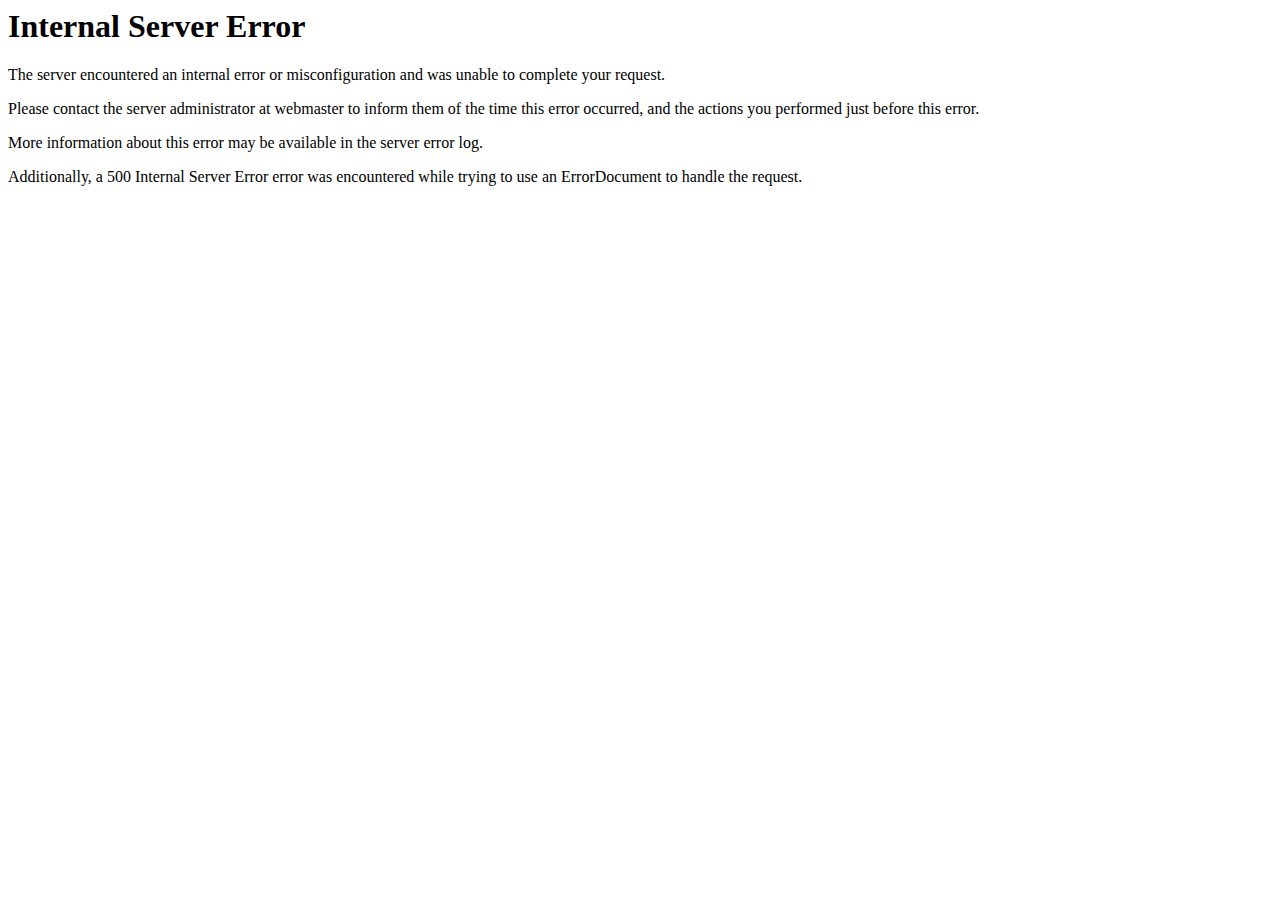
<file: wp-content/plugins/skyboot-custom-icons-for-elementor/assets/css/fonts/themifyd41d.html>
<!DOCTYPE HTML PUBLIC "-//IETF//DTD HTML 2.0//EN">
<html><head>
<title>500 Internal Server Error</title>
</head><body>
<h1>Internal Server Error</h1>
<p>The server encountered an internal error or
misconfiguration and was unable to complete
your request.</p>
<p>Please contact the server administrator at 
 webmaster to inform them of the time this error occurred,
 and the actions you performed just before this error.</p>
<p>More information about this error may be available
in the server error log.</p>
<p>Additionally, a 500 Internal Server Error
error was encountered while trying to use an ErrorDocument to handle the request.</p>
</body></html>
</file>
<file: wp-includes/css/dist/block-library/style.min3781.css>
@charset "UTF-8";.wp-block-archives{box-sizing:border-box}.wp-block-archives-dropdown label{display:block}.wp-block-avatar{box-sizing:border-box}.wp-block-avatar.aligncenter{text-align:center}.wp-block-audio{box-sizing:border-box}.wp-block-audio figcaption{margin-bottom:1em;margin-top:.5em}.wp-block-audio audio{min-width:300px;width:100%}.wp-block-button__link{box-sizing:border-box;cursor:pointer;display:inline-block;text-align:center;word-break:break-word}.wp-block-button__link.aligncenter{text-align:center}.wp-block-button__link.alignright{text-align:right}:where(.wp-block-button__link){border-radius:9999px;box-shadow:none;padding:calc(.667em + 2px) calc(1.333em + 2px);text-decoration:none}.wp-block-button[style*=text-decoration] .wp-block-button__link{text-decoration:inherit}.wp-block-buttons>.wp-block-button.has-custom-width{max-width:none}.wp-block-buttons>.wp-block-button.has-custom-width .wp-block-button__link{width:100%}.wp-block-buttons>.wp-block-button.has-custom-font-size .wp-block-button__link{font-size:inherit}.wp-block-buttons>.wp-block-button.wp-block-button__width-25{width:calc(25% - var(--wp--style--block-gap, .5em)*.75)}.wp-block-buttons>.wp-block-button.wp-block-button__width-50{width:calc(50% - var(--wp--style--block-gap, .5em)*.5)}.wp-block-buttons>.wp-block-button.wp-block-button__width-75{width:calc(75% - var(--wp--style--block-gap, .5em)*.25)}.wp-block-buttons>.wp-block-button.wp-block-button__width-100{flex-basis:100%;width:100%}.wp-block-buttons.is-vertical>.wp-block-button.wp-block-button__width-25{width:25%}.wp-block-buttons.is-vertical>.wp-block-button.wp-block-button__width-50{width:50%}.wp-block-buttons.is-vertical>.wp-block-button.wp-block-button__width-75{width:75%}.wp-block-button.is-style-squared,.wp-block-button__link.wp-block-button.is-style-squared{border-radius:0}.wp-block-button.no-border-radius,.wp-block-button__link.no-border-radius{border-radius:0!important}.wp-block-button .wp-block-button__link.is-style-outline,.wp-block-button.is-style-outline>.wp-block-button__link{border:2px solid;padding:.667em 1.333em}.wp-block-button .wp-block-button__link.is-style-outline:not(.has-text-color),.wp-block-button.is-style-outline>.wp-block-button__link:not(.has-text-color){color:currentColor}.wp-block-button .wp-block-button__link.is-style-outline:not(.has-background),.wp-block-button.is-style-outline>.wp-block-button__link:not(.has-background){background-color:transparent;background-image:none}.wp-block-buttons.is-vertical{flex-direction:column}.wp-block-buttons.is-vertical>.wp-block-button:last-child{margin-bottom:0}.wp-block-buttons>.wp-block-button{display:inline-block;margin:0}.wp-block-buttons.is-content-justification-left{justify-content:flex-start}.wp-block-buttons.is-content-justification-left.is-vertical{align-items:flex-start}.wp-block-buttons.is-content-justification-center{justify-content:center}.wp-block-buttons.is-content-justification-center.is-vertical{align-items:center}.wp-block-buttons.is-content-justification-right{justify-content:flex-end}.wp-block-buttons.is-content-justification-right.is-vertical{align-items:flex-end}.wp-block-buttons.is-content-justification-space-between{justify-content:space-between}.wp-block-buttons.aligncenter{text-align:center}.wp-block-buttons:not(.is-content-justification-space-between,.is-content-justification-right,.is-content-justification-left,.is-content-justification-center) .wp-block-button.aligncenter{margin-left:auto;margin-right:auto;width:100%}.wp-block-buttons[style*=text-decoration] .wp-block-button,.wp-block-buttons[style*=text-decoration] .wp-block-button__link{text-decoration:inherit}.wp-block-buttons.has-custom-font-size .wp-block-button__link{font-size:inherit}.wp-block-button.aligncenter,.wp-block-calendar{text-align:center}.wp-block-calendar td,.wp-block-calendar th{border:1px solid;padding:.25em}.wp-block-calendar th{font-weight:400}.wp-block-calendar caption{background-color:inherit}.wp-block-calendar table{border-collapse:collapse;width:100%}.wp-block-calendar table:where(:not(.has-text-color)){color:#40464d}.wp-block-calendar table:where(:not(.has-text-color)) td,.wp-block-calendar table:where(:not(.has-text-color)) th{border-color:#ddd}.wp-block-calendar table.has-background th{background-color:inherit}.wp-block-calendar table.has-text-color th{color:inherit}:where(.wp-block-calendar table:not(.has-background) th){background:#ddd}.wp-block-categories{box-sizing:border-box}.wp-block-categories.alignleft{margin-right:2em}.wp-block-categories.alignright{margin-left:2em}.wp-block-code{box-sizing:border-box}.wp-block-code code{display:block;font-family:inherit;overflow-wrap:break-word;white-space:pre-wrap}.wp-block-columns{align-items:normal!important;box-sizing:border-box;display:flex;flex-wrap:wrap!important;margin-bottom:1.75em}@media (min-width:782px){.wp-block-columns{flex-wrap:nowrap!important}}.wp-block-columns.are-vertically-aligned-top{align-items:flex-start}.wp-block-columns.are-vertically-aligned-center{align-items:center}.wp-block-columns.are-vertically-aligned-bottom{align-items:flex-end}@media (max-width:781px){.wp-block-columns:not(.is-not-stacked-on-mobile)>.wp-block-column{flex-basis:100%!important}}@media (min-width:782px){.wp-block-columns:not(.is-not-stacked-on-mobile)>.wp-block-column{flex-basis:0;flex-grow:1}.wp-block-columns:not(.is-not-stacked-on-mobile)>.wp-block-column[style*=flex-basis]{flex-grow:0}}.wp-block-columns.is-not-stacked-on-mobile{flex-wrap:nowrap!important}.wp-block-columns.is-not-stacked-on-mobile>.wp-block-column{flex-basis:0;flex-grow:1}.wp-block-columns.is-not-stacked-on-mobile>.wp-block-column[style*=flex-basis]{flex-grow:0}:where(.wp-block-columns.has-background){padding:1.25em 2.375em}.wp-block-column{flex-grow:1;min-width:0;overflow-wrap:break-word;word-break:break-word}.wp-block-column.is-vertically-aligned-top{align-self:flex-start}.wp-block-column.is-vertically-aligned-center{align-self:center}.wp-block-column.is-vertically-aligned-bottom{align-self:flex-end}.wp-block-column.is-vertically-aligned-bottom,.wp-block-column.is-vertically-aligned-center,.wp-block-column.is-vertically-aligned-top{width:100%}.wp-block-post-comments{box-sizing:border-box}.wp-block-post-comments .alignleft{float:left}.wp-block-post-comments .alignright{float:right}.wp-block-post-comments .navigation:after{clear:both;content:"";display:table}.wp-block-post-comments .commentlist{clear:both;list-style:none;margin:0;padding:0}.wp-block-post-comments .commentlist .comment{min-height:2.25em;padding-left:3.25em}.wp-block-post-comments .commentlist .comment p{font-size:1em;line-height:1.8;margin:1em 0}.wp-block-post-comments .commentlist .children{list-style:none;margin:0;padding:0}.wp-block-post-comments .comment-author{line-height:1.5}.wp-block-post-comments .comment-author .avatar{border-radius:1.5em;display:block;float:left;height:2.5em;margin-right:.75em;margin-top:.5em;width:2.5em}.wp-block-post-comments .comment-author cite{font-style:normal}.wp-block-post-comments .comment-meta{font-size:.875em;line-height:1.5}.wp-block-post-comments .comment-meta b{font-weight:400}.wp-block-post-comments .comment-meta .comment-awaiting-moderation{display:block;margin-bottom:1em;margin-top:1em}.wp-block-post-comments .comment-body .commentmetadata{font-size:.875em}.wp-block-post-comments .comment-form-author label,.wp-block-post-comments .comment-form-comment label,.wp-block-post-comments .comment-form-email label,.wp-block-post-comments .comment-form-url label{display:block;margin-bottom:.25em}.wp-block-post-comments .comment-form input:not([type=submit]):not([type=checkbox]),.wp-block-post-comments .comment-form textarea{box-sizing:border-box;display:block;width:100%}.wp-block-post-comments .comment-form-cookies-consent{display:flex;gap:.25em}.wp-block-post-comments .comment-form-cookies-consent #wp-comment-cookies-consent{margin-top:.35em}.wp-block-post-comments .comment-reply-title{margin-bottom:0}.wp-block-post-comments .comment-reply-title :where(small){font-size:var(--wp--preset--font-size--medium,smaller);margin-left:.5em}.wp-block-post-comments .reply{font-size:.875em;margin-bottom:1.4em}.wp-block-post-comments input:not([type=submit]),.wp-block-post-comments textarea{border:1px solid #949494;font-family:inherit;font-size:1em}.wp-block-post-comments input:not([type=submit]):not([type=checkbox]),.wp-block-post-comments textarea{padding:calc(.667em + 2px)}:where(.wp-block-post-comments input[type=submit]){border:none}.wp-block-comments-pagination>.wp-block-comments-pagination-next,.wp-block-comments-pagination>.wp-block-comments-pagination-numbers,.wp-block-comments-pagination>.wp-block-comments-pagination-previous{margin-bottom:.5em;margin-right:.5em}.wp-block-comments-pagination>.wp-block-comments-pagination-next:last-child,.wp-block-comments-pagination>.wp-block-comments-pagination-numbers:last-child,.wp-block-comments-pagination>.wp-block-comments-pagination-previous:last-child{margin-right:0}.wp-block-comments-pagination .wp-block-comments-pagination-previous-arrow{display:inline-block;margin-right:1ch}.wp-block-comments-pagination .wp-block-comments-pagination-previous-arrow:not(.is-arrow-chevron){transform:scaleX(1)}.wp-block-comments-pagination .wp-block-comments-pagination-next-arrow{display:inline-block;margin-left:1ch}.wp-block-comments-pagination .wp-block-comments-pagination-next-arrow:not(.is-arrow-chevron){transform:scaleX(1)}.wp-block-comments-pagination.aligncenter{justify-content:center}.wp-block-comment-template{box-sizing:border-box;list-style:none;margin-bottom:0;max-width:100%;padding:0}.wp-block-comment-template li{clear:both}.wp-block-comment-template ol{list-style:none;margin-bottom:0;max-width:100%;padding-left:2rem}.wp-block-comment-template.alignleft{float:left}.wp-block-comment-template.aligncenter{margin-left:auto;margin-right:auto;width:-moz-fit-content;width:fit-content}.wp-block-comment-template.alignright{float:right}.wp-block-cover,.wp-block-cover-image{align-items:center;background-position:50%;box-sizing:border-box;display:flex;justify-content:center;min-height:430px;padding:1em;position:relative}.wp-block-cover .has-background-dim:not([class*=-background-color]),.wp-block-cover-image .has-background-dim:not([class*=-background-color]),.wp-block-cover-image.has-background-dim:not([class*=-background-color]),.wp-block-cover.has-background-dim:not([class*=-background-color]){background-color:#000}.wp-block-cover .has-background-dim.has-background-gradient,.wp-block-cover-image .has-background-dim.has-background-gradient{background-color:transparent}.wp-block-cover-image.has-background-dim:before,.wp-block-cover.has-background-dim:before{background-color:inherit;content:""}.wp-block-cover .wp-block-cover__background,.wp-block-cover .wp-block-cover__gradient-background,.wp-block-cover-image .wp-block-cover__background,.wp-block-cover-image .wp-block-cover__gradient-background,.wp-block-cover-image.has-background-dim:not(.has-background-gradient):before,.wp-block-cover.has-background-dim:not(.has-background-gradient):before{bottom:0;left:0;opacity:.5;position:absolute;right:0;top:0;z-index:1}.wp-block-cover-image.has-background-dim.has-background-dim-10 .wp-block-cover__background,.wp-block-cover-image.has-background-dim.has-background-dim-10 .wp-block-cover__gradient-background,.wp-block-cover-image.has-background-dim.has-background-dim-10:not(.has-background-gradient):before,.wp-block-cover.has-background-dim.has-background-dim-10 .wp-block-cover__background,.wp-block-cover.has-background-dim.has-background-dim-10 .wp-block-cover__gradient-background,.wp-block-cover.has-background-dim.has-background-dim-10:not(.has-background-gradient):before{opacity:.1}.wp-block-cover-image.has-background-dim.has-background-dim-20 .wp-block-cover__background,.wp-block-cover-image.has-background-dim.has-background-dim-20 .wp-block-cover__gradient-background,.wp-block-cover-image.has-background-dim.has-background-dim-20:not(.has-background-gradient):before,.wp-block-cover.has-background-dim.has-background-dim-20 .wp-block-cover__background,.wp-block-cover.has-background-dim.has-background-dim-20 .wp-block-cover__gradient-background,.wp-block-cover.has-background-dim.has-background-dim-20:not(.has-background-gradient):before{opacity:.2}.wp-block-cover-image.has-background-dim.has-background-dim-30 .wp-block-cover__background,.wp-block-cover-image.has-background-dim.has-background-dim-30 .wp-block-cover__gradient-background,.wp-block-cover-image.has-background-dim.has-background-dim-30:not(.has-background-gradient):before,.wp-block-cover.has-background-dim.has-background-dim-30 .wp-block-cover__background,.wp-block-cover.has-background-dim.has-background-dim-30 .wp-block-cover__gradient-background,.wp-block-cover.has-background-dim.has-background-dim-30:not(.has-background-gradient):before{opacity:.3}.wp-block-cover-image.has-background-dim.has-background-dim-40 .wp-block-cover__background,.wp-block-cover-image.has-background-dim.has-background-dim-40 .wp-block-cover__gradient-background,.wp-block-cover-image.has-background-dim.has-background-dim-40:not(.has-background-gradient):before,.wp-block-cover.has-background-dim.has-background-dim-40 .wp-block-cover__background,.wp-block-cover.has-background-dim.has-background-dim-40 .wp-block-cover__gradient-background,.wp-block-cover.has-background-dim.has-background-dim-40:not(.has-background-gradient):before{opacity:.4}.wp-block-cover-image.has-background-dim.has-background-dim-50 .wp-block-cover__background,.wp-block-cover-image.has-background-dim.has-background-dim-50 .wp-block-cover__gradient-background,.wp-block-cover-image.has-background-dim.has-background-dim-50:not(.has-background-gradient):before,.wp-block-cover.has-background-dim.has-background-dim-50 .wp-block-cover__background,.wp-block-cover.has-background-dim.has-background-dim-50 .wp-block-cover__gradient-background,.wp-block-cover.has-background-dim.has-background-dim-50:not(.has-background-gradient):before{opacity:.5}.wp-block-cover-image.has-background-dim.has-background-dim-60 .wp-block-cover__background,.wp-block-cover-image.has-background-dim.has-background-dim-60 .wp-block-cover__gradient-background,.wp-block-cover-image.has-background-dim.has-background-dim-60:not(.has-background-gradient):before,.wp-block-cover.has-background-dim.has-background-dim-60 .wp-block-cover__background,.wp-block-cover.has-background-dim.has-background-dim-60 .wp-block-cover__gradient-background,.wp-block-cover.has-background-dim.has-background-dim-60:not(.has-background-gradient):before{opacity:.6}.wp-block-cover-image.has-background-dim.has-background-dim-70 .wp-block-cover__background,.wp-block-cover-image.has-background-dim.has-background-dim-70 .wp-block-cover__gradient-background,.wp-block-cover-image.has-background-dim.has-background-dim-70:not(.has-background-gradient):before,.wp-block-cover.has-background-dim.has-background-dim-70 .wp-block-cover__background,.wp-block-cover.has-background-dim.has-background-dim-70 .wp-block-cover__gradient-background,.wp-block-cover.has-background-dim.has-background-dim-70:not(.has-background-gradient):before{opacity:.7}.wp-block-cover-image.has-background-dim.has-background-dim-80 .wp-block-cover__background,.wp-block-cover-image.has-background-dim.has-background-dim-80 .wp-block-cover__gradient-background,.wp-block-cover-image.has-background-dim.has-background-dim-80:not(.has-background-gradient):before,.wp-block-cover.has-background-dim.has-background-dim-80 .wp-block-cover__background,.wp-block-cover.has-background-dim.has-background-dim-80 .wp-block-cover__gradient-background,.wp-block-cover.has-background-dim.has-background-dim-80:not(.has-background-gradient):before{opacity:.8}.wp-block-cover-image.has-background-dim.has-background-dim-90 .wp-block-cover__background,.wp-block-cover-image.has-background-dim.has-background-dim-90 .wp-block-cover__gradient-background,.wp-block-cover-image.has-background-dim.has-background-dim-90:not(.has-background-gradient):before,.wp-block-cover.has-background-dim.has-background-dim-90 .wp-block-cover__background,.wp-block-cover.has-background-dim.has-background-dim-90 .wp-block-cover__gradient-background,.wp-block-cover.has-background-dim.has-background-dim-90:not(.has-background-gradient):before{opacity:.9}.wp-block-cover-image.has-background-dim.has-background-dim-100 .wp-block-cover__background,.wp-block-cover-image.has-background-dim.has-background-dim-100 .wp-block-cover__gradient-background,.wp-block-cover-image.has-background-dim.has-background-dim-100:not(.has-background-gradient):before,.wp-block-cover.has-background-dim.has-background-dim-100 .wp-block-cover__background,.wp-block-cover.has-background-dim.has-background-dim-100 .wp-block-cover__gradient-background,.wp-block-cover.has-background-dim.has-background-dim-100:not(.has-background-gradient):before{opacity:1}.wp-block-cover .wp-block-cover__background.has-background-dim.has-background-dim-0,.wp-block-cover .wp-block-cover__gradient-background.has-background-dim.has-background-dim-0,.wp-block-cover-image .wp-block-cover__background.has-background-dim.has-background-dim-0,.wp-block-cover-image .wp-block-cover__gradient-background.has-background-dim.has-background-dim-0{opacity:0}.wp-block-cover .wp-block-cover__background.has-background-dim.has-background-dim-10,.wp-block-cover .wp-block-cover__gradient-background.has-background-dim.has-background-dim-10,.wp-block-cover-image .wp-block-cover__background.has-background-dim.has-background-dim-10,.wp-block-cover-image .wp-block-cover__gradient-background.has-background-dim.has-background-dim-10{opacity:.1}.wp-block-cover .wp-block-cover__background.has-background-dim.has-background-dim-20,.wp-block-cover .wp-block-cover__gradient-background.has-background-dim.has-background-dim-20,.wp-block-cover-image .wp-block-cover__background.has-background-dim.has-background-dim-20,.wp-block-cover-image .wp-block-cover__gradient-background.has-background-dim.has-background-dim-20{opacity:.2}.wp-block-cover .wp-block-cover__background.has-background-dim.has-background-dim-30,.wp-block-cover .wp-block-cover__gradient-background.has-background-dim.has-background-dim-30,.wp-block-cover-image .wp-block-cover__background.has-background-dim.has-background-dim-30,.wp-block-cover-image .wp-block-cover__gradient-background.has-background-dim.has-background-dim-30{opacity:.3}.wp-block-cover .wp-block-cover__background.has-background-dim.has-background-dim-40,.wp-block-cover .wp-block-cover__gradient-background.has-background-dim.has-background-dim-40,.wp-block-cover-image .wp-block-cover__background.has-background-dim.has-background-dim-40,.wp-block-cover-image .wp-block-cover__gradient-background.has-background-dim.has-background-dim-40{opacity:.4}.wp-block-cover .wp-block-cover__background.has-background-dim.has-background-dim-50,.wp-block-cover .wp-block-cover__gradient-background.has-background-dim.has-background-dim-50,.wp-block-cover-image .wp-block-cover__background.has-background-dim.has-background-dim-50,.wp-block-cover-image .wp-block-cover__gradient-background.has-background-dim.has-background-dim-50{opacity:.5}.wp-block-cover .wp-block-cover__background.has-background-dim.has-background-dim-60,.wp-block-cover .wp-block-cover__gradient-background.has-background-dim.has-background-dim-60,.wp-block-cover-image .wp-block-cover__background.has-background-dim.has-background-dim-60,.wp-block-cover-image .wp-block-cover__gradient-background.has-background-dim.has-background-dim-60{opacity:.6}.wp-block-cover .wp-block-cover__background.has-background-dim.has-background-dim-70,.wp-block-cover .wp-block-cover__gradient-background.has-background-dim.has-background-dim-70,.wp-block-cover-image .wp-block-cover__background.has-background-dim.has-background-dim-70,.wp-block-cover-image .wp-block-cover__gradient-background.has-background-dim.has-background-dim-70{opacity:.7}.wp-block-cover .wp-block-cover__background.has-background-dim.has-background-dim-80,.wp-block-cover .wp-block-cover__gradient-background.has-background-dim.has-background-dim-80,.wp-block-cover-image .wp-block-cover__background.has-background-dim.has-background-dim-80,.wp-block-cover-image .wp-block-cover__gradient-background.has-background-dim.has-background-dim-80{opacity:.8}.wp-block-cover .wp-block-cover__background.has-background-dim.has-background-dim-90,.wp-block-cover .wp-block-cover__gradient-background.has-background-dim.has-background-dim-90,.wp-block-cover-image .wp-block-cover__background.has-background-dim.has-background-dim-90,.wp-block-cover-image .wp-block-cover__gradient-background.has-background-dim.has-background-dim-90{opacity:.9}.wp-block-cover .wp-block-cover__background.has-background-dim.has-background-dim-100,.wp-block-cover .wp-block-cover__gradient-background.has-background-dim.has-background-dim-100,.wp-block-cover-image .wp-block-cover__background.has-background-dim.has-background-dim-100,.wp-block-cover-image .wp-block-cover__gradient-background.has-background-dim.has-background-dim-100{opacity:1}.wp-block-cover-image.alignleft,.wp-block-cover-image.alignright,.wp-block-cover.alignleft,.wp-block-cover.alignright{max-width:420px;width:100%}.wp-block-cover-image:after,.wp-block-cover:after{content:"";display:block;font-size:0;min-height:inherit}@supports (position:sticky){.wp-block-cover-image:after,.wp-block-cover:after{content:none}}.wp-block-cover-image.aligncenter,.wp-block-cover-image.alignleft,.wp-block-cover-image.alignright,.wp-block-cover.aligncenter,.wp-block-cover.alignleft,.wp-block-cover.alignright{display:flex}.wp-block-cover .wp-block-cover__inner-container,.wp-block-cover-image .wp-block-cover__inner-container{color:#fff;width:100%;z-index:1}.wp-block-cover-image.is-light .wp-block-cover__inner-container,.wp-block-cover.is-light .wp-block-cover__inner-container{color:#000}.wp-block-cover h1:not(.has-text-color),.wp-block-cover h2:not(.has-text-color),.wp-block-cover h3:not(.has-text-color),.wp-block-cover h4:not(.has-text-color),.wp-block-cover h5:not(.has-text-color),.wp-block-cover h6:not(.has-text-color),.wp-block-cover p:not(.has-text-color),.wp-block-cover-image h1:not(.has-text-color),.wp-block-cover-image h2:not(.has-text-color),.wp-block-cover-image h3:not(.has-text-color),.wp-block-cover-image h4:not(.has-text-color),.wp-block-cover-image h5:not(.has-text-color),.wp-block-cover-image h6:not(.has-text-color),.wp-block-cover-image p:not(.has-text-color){color:inherit}.wp-block-cover-image.is-position-top-left,.wp-block-cover.is-position-top-left{align-items:flex-start;justify-content:flex-start}.wp-block-cover-image.is-position-top-center,.wp-block-cover.is-position-top-center{align-items:flex-start;justify-content:center}.wp-block-cover-image.is-position-top-right,.wp-block-cover.is-position-top-right{align-items:flex-start;justify-content:flex-end}.wp-block-cover-image.is-position-center-left,.wp-block-cover.is-position-center-left{align-items:center;justify-content:flex-start}.wp-block-cover-image.is-position-center-center,.wp-block-cover.is-position-center-center{align-items:center;justify-content:center}.wp-block-cover-image.is-position-center-right,.wp-block-cover.is-position-center-right{align-items:center;justify-content:flex-end}.wp-block-cover-image.is-position-bottom-left,.wp-block-cover.is-position-bottom-left{align-items:flex-end;justify-content:flex-start}.wp-block-cover-image.is-position-bottom-center,.wp-block-cover.is-position-bottom-center{align-items:flex-end;justify-content:center}.wp-block-cover-image.is-position-bottom-right,.wp-block-cover.is-position-bottom-right{align-items:flex-end;justify-content:flex-end}.wp-block-cover-image.has-custom-content-position.has-custom-content-position .wp-block-cover__inner-container,.wp-block-cover.has-custom-content-position.has-custom-content-position .wp-block-cover__inner-container{margin:0;width:auto}.wp-block-cover .wp-block-cover__image-background,.wp-block-cover video.wp-block-cover__video-background,.wp-block-cover-image .wp-block-cover__image-background,.wp-block-cover-image video.wp-block-cover__video-background{border:none;bottom:0;box-shadow:none;height:100%;left:0;margin:0;max-height:none;max-width:none;-o-object-fit:cover;object-fit:cover;outline:none;padding:0;position:absolute;right:0;top:0;width:100%}.wp-block-cover-image.has-parallax,.wp-block-cover.has-parallax,.wp-block-cover__image-background.has-parallax,video.wp-block-cover__video-background.has-parallax{background-attachment:fixed;background-repeat:no-repeat;background-size:cover}@supports (-webkit-overflow-scrolling:touch){.wp-block-cover-image.has-parallax,.wp-block-cover.has-parallax,.wp-block-cover__image-background.has-parallax,video.wp-block-cover__video-background.has-parallax{background-attachment:scroll}}@media (prefers-reduced-motion:reduce){.wp-block-cover-image.has-parallax,.wp-block-cover.has-parallax,.wp-block-cover__image-background.has-parallax,video.wp-block-cover__video-background.has-parallax{background-attachment:scroll}}.wp-block-cover-image.is-repeated,.wp-block-cover.is-repeated,.wp-block-cover__image-background.is-repeated,video.wp-block-cover__video-background.is-repeated{background-repeat:repeat;background-size:auto}.wp-block-cover__image-background,.wp-block-cover__video-background{z-index:0}.wp-block-cover-image-text,.wp-block-cover-image-text a,.wp-block-cover-image-text a:active,.wp-block-cover-image-text a:focus,.wp-block-cover-image-text a:hover,.wp-block-cover-text,.wp-block-cover-text a,.wp-block-cover-text a:active,.wp-block-cover-text a:focus,.wp-block-cover-text a:hover,section.wp-block-cover-image h2,section.wp-block-cover-image h2 a,section.wp-block-cover-image h2 a:active,section.wp-block-cover-image h2 a:focus,section.wp-block-cover-image h2 a:hover{color:#fff}.wp-block-cover-image .wp-block-cover.has-left-content{justify-content:flex-start}.wp-block-cover-image .wp-block-cover.has-right-content{justify-content:flex-end}.wp-block-cover-image.has-left-content .wp-block-cover-image-text,.wp-block-cover.has-left-content .wp-block-cover-text,section.wp-block-cover-image.has-left-content>h2{margin-left:0;text-align:left}.wp-block-cover-image.has-right-content .wp-block-cover-image-text,.wp-block-cover.has-right-content .wp-block-cover-text,section.wp-block-cover-image.has-right-content>h2{margin-right:0;text-align:right}.wp-block-cover .wp-block-cover-text,.wp-block-cover-image .wp-block-cover-image-text,section.wp-block-cover-image>h2{font-size:2em;line-height:1.25;margin-bottom:0;max-width:840px;padding:.44em;text-align:center;z-index:1}.wp-block-embed.alignleft,.wp-block-embed.alignright,.wp-block[data-align=left]>[data-type="core/embed"],.wp-block[data-align=right]>[data-type="core/embed"]{max-width:360px;width:100%}.wp-block-embed.alignleft .wp-block-embed__wrapper,.wp-block-embed.alignright .wp-block-embed__wrapper,.wp-block[data-align=left]>[data-type="core/embed"] .wp-block-embed__wrapper,.wp-block[data-align=right]>[data-type="core/embed"] .wp-block-embed__wrapper{min-width:280px}.wp-block-cover .wp-block-embed{min-height:240px;min-width:320px}.wp-block-embed{overflow-wrap:break-word}.wp-block-embed figcaption{margin-bottom:1em;margin-top:.5em}.wp-block-embed iframe{max-width:100%}.wp-block-embed__wrapper{position:relative}.wp-embed-responsive .wp-has-aspect-ratio .wp-block-embed__wrapper:before{content:"";display:block;padding-top:50%}.wp-embed-responsive .wp-has-aspect-ratio iframe{bottom:0;height:100%;left:0;position:absolute;right:0;top:0;width:100%}.wp-embed-responsive .wp-embed-aspect-21-9 .wp-block-embed__wrapper:before{padding-top:42.85%}.wp-embed-responsive .wp-embed-aspect-18-9 .wp-block-embed__wrapper:before{padding-top:50%}.wp-embed-responsive .wp-embed-aspect-16-9 .wp-block-embed__wrapper:before{padding-top:56.25%}.wp-embed-responsive .wp-embed-aspect-4-3 .wp-block-embed__wrapper:before{padding-top:75%}.wp-embed-responsive .wp-embed-aspect-1-1 .wp-block-embed__wrapper:before{padding-top:100%}.wp-embed-responsive .wp-embed-aspect-9-16 .wp-block-embed__wrapper:before{padding-top:177.77%}.wp-embed-responsive .wp-embed-aspect-1-2 .wp-block-embed__wrapper:before{padding-top:200%}.wp-block-file{margin-bottom:1.5em}.wp-block-file:not(.wp-element-button){font-size:.8em}.wp-block-file.aligncenter{text-align:center}.wp-block-file.alignright{text-align:right}.wp-block-file *+.wp-block-file__button{margin-left:.75em}.wp-block-file__embed{margin-bottom:1em}:where(.wp-block-file__button){border-radius:2em;padding:.5em 1em}:where(.wp-block-file__button):is(a):active,:where(.wp-block-file__button):is(a):focus,:where(.wp-block-file__button):is(a):hover,:where(.wp-block-file__button):is(a):visited{box-shadow:none;color:#fff;opacity:.85;text-decoration:none}.blocks-gallery-grid:not(.has-nested-images),.wp-block-gallery:not(.has-nested-images){display:flex;flex-wrap:wrap;list-style-type:none;margin:0;padding:0}.blocks-gallery-grid:not(.has-nested-images) .blocks-gallery-image,.blocks-gallery-grid:not(.has-nested-images) .blocks-gallery-item,.wp-block-gallery:not(.has-nested-images) .blocks-gallery-image,.wp-block-gallery:not(.has-nested-images) .blocks-gallery-item{display:flex;flex-direction:column;flex-grow:1;justify-content:center;margin:0 1em 1em 0;position:relative;width:calc(50% - 1em)}.blocks-gallery-grid:not(.has-nested-images) .blocks-gallery-image:nth-of-type(2n),.blocks-gallery-grid:not(.has-nested-images) .blocks-gallery-item:nth-of-type(2n),.wp-block-gallery:not(.has-nested-images) .blocks-gallery-image:nth-of-type(2n),.wp-block-gallery:not(.has-nested-images) .blocks-gallery-item:nth-of-type(2n){margin-right:0}.blocks-gallery-grid:not(.has-nested-images) .blocks-gallery-image figure,.blocks-gallery-grid:not(.has-nested-images) .blocks-gallery-item figure,.wp-block-gallery:not(.has-nested-images) .blocks-gallery-image figure,.wp-block-gallery:not(.has-nested-images) .blocks-gallery-item figure{align-items:flex-end;display:flex;height:100%;justify-content:flex-start;margin:0}.blocks-gallery-grid:not(.has-nested-images) .blocks-gallery-image img,.blocks-gallery-grid:not(.has-nested-images) .blocks-gallery-item img,.wp-block-gallery:not(.has-nested-images) .blocks-gallery-image img,.wp-block-gallery:not(.has-nested-images) .blocks-gallery-item img{display:block;height:auto;max-width:100%;width:auto}.blocks-gallery-grid:not(.has-nested-images) .blocks-gallery-image figcaption,.blocks-gallery-grid:not(.has-nested-images) .blocks-gallery-item figcaption,.wp-block-gallery:not(.has-nested-images) .blocks-gallery-image figcaption,.wp-block-gallery:not(.has-nested-images) .blocks-gallery-item figcaption{background:linear-gradient(0deg,rgba(0,0,0,.7),rgba(0,0,0,.3) 70%,transparent);bottom:0;box-sizing:border-box;color:#fff;font-size:.8em;margin:0;max-height:100%;overflow:auto;padding:3em .77em .7em;position:absolute;text-align:center;width:100%;z-index:2}.blocks-gallery-grid:not(.has-nested-images) .blocks-gallery-image figcaption img,.blocks-gallery-grid:not(.has-nested-images) .blocks-gallery-item figcaption img,.wp-block-gallery:not(.has-nested-images) .blocks-gallery-image figcaption img,.wp-block-gallery:not(.has-nested-images) .blocks-gallery-item figcaption img{display:inline}.blocks-gallery-grid:not(.has-nested-images) figcaption,.wp-block-gallery:not(.has-nested-images) figcaption{flex-grow:1}.blocks-gallery-grid:not(.has-nested-images).is-cropped .blocks-gallery-image a,.blocks-gallery-grid:not(.has-nested-images).is-cropped .blocks-gallery-image img,.blocks-gallery-grid:not(.has-nested-images).is-cropped .blocks-gallery-item a,.blocks-gallery-grid:not(.has-nested-images).is-cropped .blocks-gallery-item img,.wp-block-gallery:not(.has-nested-images).is-cropped .blocks-gallery-image a,.wp-block-gallery:not(.has-nested-images).is-cropped .blocks-gallery-image img,.wp-block-gallery:not(.has-nested-images).is-cropped .blocks-gallery-item a,.wp-block-gallery:not(.has-nested-images).is-cropped .blocks-gallery-item img{flex:1;height:100%;-o-object-fit:cover;object-fit:cover;width:100%}.blocks-gallery-grid:not(.has-nested-images).columns-1 .blocks-gallery-image,.blocks-gallery-grid:not(.has-nested-images).columns-1 .blocks-gallery-item,.wp-block-gallery:not(.has-nested-images).columns-1 .blocks-gallery-image,.wp-block-gallery:not(.has-nested-images).columns-1 .blocks-gallery-item{margin-right:0;width:100%}@media (min-width:600px){.blocks-gallery-grid:not(.has-nested-images).columns-3 .blocks-gallery-image,.blocks-gallery-grid:not(.has-nested-images).columns-3 .blocks-gallery-item,.wp-block-gallery:not(.has-nested-images).columns-3 .blocks-gallery-image,.wp-block-gallery:not(.has-nested-images).columns-3 .blocks-gallery-item{margin-right:1em;width:calc(33.33333% - .66667em)}.blocks-gallery-grid:not(.has-nested-images).columns-4 .blocks-gallery-image,.blocks-gallery-grid:not(.has-nested-images).columns-4 .blocks-gallery-item,.wp-block-gallery:not(.has-nested-images).columns-4 .blocks-gallery-image,.wp-block-gallery:not(.has-nested-images).columns-4 .blocks-gallery-item{margin-right:1em;width:calc(25% - .75em)}.blocks-gallery-grid:not(.has-nested-images).columns-5 .blocks-gallery-image,.blocks-gallery-grid:not(.has-nested-images).columns-5 .blocks-gallery-item,.wp-block-gallery:not(.has-nested-images).columns-5 .blocks-gallery-image,.wp-block-gallery:not(.has-nested-images).columns-5 .blocks-gallery-item{margin-right:1em;width:calc(20% - .8em)}.blocks-gallery-grid:not(.has-nested-images).columns-6 .blocks-gallery-image,.blocks-gallery-grid:not(.has-nested-images).columns-6 .blocks-gallery-item,.wp-block-gallery:not(.has-nested-images).columns-6 .blocks-gallery-image,.wp-block-gallery:not(.has-nested-images).columns-6 .blocks-gallery-item{margin-right:1em;width:calc(16.66667% - .83333em)}.blocks-gallery-grid:not(.has-nested-images).columns-7 .blocks-gallery-image,.blocks-gallery-grid:not(.has-nested-images).columns-7 .blocks-gallery-item,.wp-block-gallery:not(.has-nested-images).columns-7 .blocks-gallery-image,.wp-block-gallery:not(.has-nested-images).columns-7 .blocks-gallery-item{margin-right:1em;width:calc(14.28571% - .85714em)}.blocks-gallery-grid:not(.has-nested-images).columns-8 .blocks-gallery-image,.blocks-gallery-grid:not(.has-nested-images).columns-8 .blocks-gallery-item,.wp-block-gallery:not(.has-nested-images).columns-8 .blocks-gallery-image,.wp-block-gallery:not(.has-nested-images).columns-8 .blocks-gallery-item{margin-right:1em;width:calc(12.5% - .875em)}.blocks-gallery-grid:not(.has-nested-images).columns-1 .blocks-gallery-image:nth-of-type(1n),.blocks-gallery-grid:not(.has-nested-images).columns-1 .blocks-gallery-item:nth-of-type(1n),.blocks-gallery-grid:not(.has-nested-images).columns-2 .blocks-gallery-image:nth-of-type(2n),.blocks-gallery-grid:not(.has-nested-images).columns-2 .blocks-gallery-item:nth-of-type(2n),.blocks-gallery-grid:not(.has-nested-images).columns-3 .blocks-gallery-image:nth-of-type(3n),.blocks-gallery-grid:not(.has-nested-images).columns-3 .blocks-gallery-item:nth-of-type(3n),.blocks-gallery-grid:not(.has-nested-images).columns-4 .blocks-gallery-image:nth-of-type(4n),.blocks-gallery-grid:not(.has-nested-images).columns-4 .blocks-gallery-item:nth-of-type(4n),.blocks-gallery-grid:not(.has-nested-images).columns-5 .blocks-gallery-image:nth-of-type(5n),.blocks-gallery-grid:not(.has-nested-images).columns-5 .blocks-gallery-item:nth-of-type(5n),.blocks-gallery-grid:not(.has-nested-images).columns-6 .blocks-gallery-image:nth-of-type(6n),.blocks-gallery-grid:not(.has-nested-images).columns-6 .blocks-gallery-item:nth-of-type(6n),.blocks-gallery-grid:not(.has-nested-images).columns-7 .blocks-gallery-image:nth-of-type(7n),.blocks-gallery-grid:not(.has-nested-images).columns-7 .blocks-gallery-item:nth-of-type(7n),.blocks-gallery-grid:not(.has-nested-images).columns-8 .blocks-gallery-image:nth-of-type(8n),.blocks-gallery-grid:not(.has-nested-images).columns-8 .blocks-gallery-item:nth-of-type(8n),.wp-block-gallery:not(.has-nested-images).columns-1 .blocks-gallery-image:nth-of-type(1n),.wp-block-gallery:not(.has-nested-images).columns-1 .blocks-gallery-item:nth-of-type(1n),.wp-block-gallery:not(.has-nested-images).columns-2 .blocks-gallery-image:nth-of-type(2n),.wp-block-gallery:not(.has-nested-images).columns-2 .blocks-gallery-item:nth-of-type(2n),.wp-block-gallery:not(.has-nested-images).columns-3 .blocks-gallery-image:nth-of-type(3n),.wp-block-gallery:not(.has-nested-images).columns-3 .blocks-gallery-item:nth-of-type(3n),.wp-block-gallery:not(.has-nested-images).columns-4 .blocks-gallery-image:nth-of-type(4n),.wp-block-gallery:not(.has-nested-images).columns-4 .blocks-gallery-item:nth-of-type(4n),.wp-block-gallery:not(.has-nested-images).columns-5 .blocks-gallery-image:nth-of-type(5n),.wp-block-gallery:not(.has-nested-images).columns-5 .blocks-gallery-item:nth-of-type(5n),.wp-block-gallery:not(.has-nested-images).columns-6 .blocks-gallery-image:nth-of-type(6n),.wp-block-gallery:not(.has-nested-images).columns-6 .blocks-gallery-item:nth-of-type(6n),.wp-block-gallery:not(.has-nested-images).columns-7 .blocks-gallery-image:nth-of-type(7n),.wp-block-gallery:not(.has-nested-images).columns-7 .blocks-gallery-item:nth-of-type(7n),.wp-block-gallery:not(.has-nested-images).columns-8 .blocks-gallery-image:nth-of-type(8n),.wp-block-gallery:not(.has-nested-images).columns-8 .blocks-gallery-item:nth-of-type(8n){margin-right:0}}.blocks-gallery-grid:not(.has-nested-images) .blocks-gallery-image:last-child,.blocks-gallery-grid:not(.has-nested-images) .blocks-gallery-item:last-child,.wp-block-gallery:not(.has-nested-images) .blocks-gallery-image:last-child,.wp-block-gallery:not(.has-nested-images) .blocks-gallery-item:last-child{margin-right:0}.blocks-gallery-grid:not(.has-nested-images).alignleft,.blocks-gallery-grid:not(.has-nested-images).alignright,.wp-block-gallery:not(.has-nested-images).alignleft,.wp-block-gallery:not(.has-nested-images).alignright{max-width:420px;width:100%}.blocks-gallery-grid:not(.has-nested-images).aligncenter .blocks-gallery-item figure,.wp-block-gallery:not(.has-nested-images).aligncenter .blocks-gallery-item figure{justify-content:center}.wp-block-gallery:not(.is-cropped) .blocks-gallery-item{align-self:flex-start}figure.wp-block-gallery.has-nested-images{align-items:normal}.wp-block-gallery.has-nested-images figure.wp-block-image:not(#individual-image){margin:0;width:calc(50% - var(--wp--style--unstable-gallery-gap, 16px)/2)}.wp-block-gallery.has-nested-images figure.wp-block-image{box-sizing:border-box;display:flex;flex-direction:column;flex-grow:1;justify-content:center;max-width:100%;position:relative}.wp-block-gallery.has-nested-images figure.wp-block-image>a,.wp-block-gallery.has-nested-images figure.wp-block-image>div{flex-direction:column;flex-grow:1;margin:0}.wp-block-gallery.has-nested-images figure.wp-block-image img{display:block;height:auto;max-width:100%!important;width:auto}.wp-block-gallery.has-nested-images figure.wp-block-image figcaption{background:linear-gradient(0deg,rgba(0,0,0,.7),rgba(0,0,0,.3) 70%,transparent);bottom:0;box-sizing:border-box;color:#fff;font-size:13px;left:0;margin-bottom:0;max-height:60%;overflow:auto;padding:0 8px 8px;position:absolute;text-align:center;width:100%}.wp-block-gallery.has-nested-images figure.wp-block-image figcaption img{display:inline}.wp-block-gallery.has-nested-images figure.wp-block-image figcaption a{color:inherit}.wp-block-gallery.has-nested-images figure.wp-block-image.has-custom-border img{box-sizing:border-box}.wp-block-gallery.has-nested-images figure.wp-block-image.has-custom-border>a,.wp-block-gallery.has-nested-images figure.wp-block-image.has-custom-border>div,.wp-block-gallery.has-nested-images figure.wp-block-image.is-style-rounded>a,.wp-block-gallery.has-nested-images figure.wp-block-image.is-style-rounded>div{flex:1 1 auto}.wp-block-gallery.has-nested-images figure.wp-block-image.has-custom-border figcaption,.wp-block-gallery.has-nested-images figure.wp-block-image.is-style-rounded figcaption{background:none;color:inherit;flex:initial;margin:0;padding:10px 10px 9px;position:relative}.wp-block-gallery.has-nested-images figcaption{flex-basis:100%;flex-grow:1;text-align:center}.wp-block-gallery.has-nested-images:not(.is-cropped) figure.wp-block-image:not(#individual-image){margin-bottom:auto;margin-top:0}.wp-block-gallery.has-nested-images.is-cropped figure.wp-block-image:not(#individual-image){align-self:inherit}.wp-block-gallery.has-nested-images.is-cropped figure.wp-block-image:not(#individual-image)>a,.wp-block-gallery.has-nested-images.is-cropped figure.wp-block-image:not(#individual-image)>div:not(.components-drop-zone){display:flex}.wp-block-gallery.has-nested-images.is-cropped figure.wp-block-image:not(#individual-image) a,.wp-block-gallery.has-nested-images.is-cropped figure.wp-block-image:not(#individual-image) img{flex:1 0 0%;height:100%;-o-object-fit:cover;object-fit:cover;width:100%}.wp-block-gallery.has-nested-images.columns-1 figure.wp-block-image:not(#individual-image){width:100%}@media (min-width:600px){.wp-block-gallery.has-nested-images.columns-3 figure.wp-block-image:not(#individual-image){width:calc(33.33333% - var(--wp--style--unstable-gallery-gap, 16px)*.66667)}.wp-block-gallery.has-nested-images.columns-4 figure.wp-block-image:not(#individual-image){width:calc(25% - var(--wp--style--unstable-gallery-gap, 16px)*.75)}.wp-block-gallery.has-nested-images.columns-5 figure.wp-block-image:not(#individual-image){width:calc(20% - var(--wp--style--unstable-gallery-gap, 16px)*.8)}.wp-block-gallery.has-nested-images.columns-6 figure.wp-block-image:not(#individual-image){width:calc(16.66667% - var(--wp--style--unstable-gallery-gap, 16px)*.83333)}.wp-block-gallery.has-nested-images.columns-7 figure.wp-block-image:not(#individual-image){width:calc(14.28571% - var(--wp--style--unstable-gallery-gap, 16px)*.85714)}.wp-block-gallery.has-nested-images.columns-8 figure.wp-block-image:not(#individual-image){width:calc(12.5% - var(--wp--style--unstable-gallery-gap, 16px)*.875)}.wp-block-gallery.has-nested-images.columns-default figure.wp-block-image:not(#individual-image){width:calc(33.33% - var(--wp--style--unstable-gallery-gap, 16px)*.66667)}.wp-block-gallery.has-nested-images.columns-default figure.wp-block-image:not(#individual-image):first-child:nth-last-child(2),.wp-block-gallery.has-nested-images.columns-default figure.wp-block-image:not(#individual-image):first-child:nth-last-child(2)~figure.wp-block-image:not(#individual-image){width:calc(50% - var(--wp--style--unstable-gallery-gap, 16px)*.5)}.wp-block-gallery.has-nested-images.columns-default figure.wp-block-image:not(#individual-image):first-child:last-child{width:100%}}.wp-block-gallery.has-nested-images.alignleft,.wp-block-gallery.has-nested-images.alignright{max-width:420px;width:100%}.wp-block-gallery.has-nested-images.aligncenter{justify-content:center}.wp-block-group{box-sizing:border-box}h1.has-background,h2.has-background,h3.has-background,h4.has-background,h5.has-background,h6.has-background{padding:1.25em 2.375em}.wp-block-image img{height:auto;max-width:100%;vertical-align:bottom}.wp-block-image img,.wp-block-image.has-custom-border img{box-sizing:border-box}.wp-block-image.aligncenter{text-align:center}.wp-block-image.alignfull img,.wp-block-image.alignwide img{height:auto;width:100%}.wp-block-image .aligncenter,.wp-block-image .alignleft,.wp-block-image .alignright,.wp-block-image.aligncenter,.wp-block-image.alignleft,.wp-block-image.alignright{display:table}.wp-block-image .aligncenter>figcaption,.wp-block-image .alignleft>figcaption,.wp-block-image .alignright>figcaption,.wp-block-image.aligncenter>figcaption,.wp-block-image.alignleft>figcaption,.wp-block-image.alignright>figcaption{caption-side:bottom;display:table-caption}.wp-block-image .alignleft{float:left;margin:.5em 1em .5em 0}.wp-block-image .alignright{float:right;margin:.5em 0 .5em 1em}.wp-block-image .aligncenter{margin-left:auto;margin-right:auto}.wp-block-image figcaption{margin-bottom:1em;margin-top:.5em}.wp-block-image .is-style-rounded img,.wp-block-image.is-style-circle-mask img,.wp-block-image.is-style-rounded img{border-radius:9999px}@supports ((-webkit-mask-image:none) or (mask-image:none)) or (-webkit-mask-image:none){.wp-block-image.is-style-circle-mask img{border-radius:0;-webkit-mask-image:url('data:image/svg+xml;utf8,<svg viewBox="0 0 100 100" xmlns="http://www.w3.org/2000/svg"><circle cx="50" cy="50" r="50"/></svg>');mask-image:url('data:image/svg+xml;utf8,<svg viewBox="0 0 100 100" xmlns="http://www.w3.org/2000/svg"><circle cx="50" cy="50" r="50"/></svg>');mask-mode:alpha;-webkit-mask-position:center;mask-position:center;-webkit-mask-repeat:no-repeat;mask-repeat:no-repeat;-webkit-mask-size:contain;mask-size:contain}}.wp-block-image :where(.has-border-color){border-style:solid}.wp-block-image :where([style*=border-top-color]){border-top-style:solid}.wp-block-image :where([style*=border-right-color]){border-right-style:solid}.wp-block-image :where([style*=border-bottom-color]){border-bottom-style:solid}.wp-block-image :where([style*=border-left-color]){border-left-style:solid}.wp-block-image :where([style*=border-width]){border-style:solid}.wp-block-image :where([style*=border-top-width]){border-top-style:solid}.wp-block-image :where([style*=border-right-width]){border-right-style:solid}.wp-block-image :where([style*=border-bottom-width]){border-bottom-style:solid}.wp-block-image :where([style*=border-left-width]){border-left-style:solid}.wp-block-image figure{margin:0}ol.wp-block-latest-comments{box-sizing:border-box;margin-left:0}.wp-block-latest-comments .wp-block-latest-comments{padding-left:0}.wp-block-latest-comments__comment{line-height:1.1;list-style:none;margin-bottom:1em}.has-avatars .wp-block-latest-comments__comment{list-style:none;min-height:2.25em}.has-avatars .wp-block-latest-comments__comment .wp-block-latest-comments__comment-excerpt,.has-avatars .wp-block-latest-comments__comment .wp-block-latest-comments__comment-meta{margin-left:3.25em}.has-dates .wp-block-latest-comments__comment,.has-excerpts .wp-block-latest-comments__comment{line-height:1.5}.wp-block-latest-comments__comment-excerpt p{font-size:.875em;line-height:1.8;margin:.36em 0 1.4em}.wp-block-latest-comments__comment-date{display:block;font-size:.75em}.wp-block-latest-comments .avatar,.wp-block-latest-comments__comment-avatar{border-radius:1.5em;display:block;float:left;height:2.5em;margin-right:.75em;width:2.5em}.wp-block-latest-posts{box-sizing:border-box}.wp-block-latest-posts.alignleft{margin-right:2em}.wp-block-latest-posts.alignright{margin-left:2em}.wp-block-latest-posts.wp-block-latest-posts__list{list-style:none;padding-left:0}.wp-block-latest-posts.wp-block-latest-posts__list li{clear:both}.wp-block-latest-posts.is-grid{display:flex;flex-wrap:wrap;padding:0}.wp-block-latest-posts.is-grid li{margin:0 1.25em 1.25em 0;width:100%}@media (min-width:600px){.wp-block-latest-posts.columns-2 li{width:calc(50% - .625em)}.wp-block-latest-posts.columns-2 li:nth-child(2n){margin-right:0}.wp-block-latest-posts.columns-3 li{width:calc(33.33333% - .83333em)}.wp-block-latest-posts.columns-3 li:nth-child(3n){margin-right:0}.wp-block-latest-posts.columns-4 li{width:calc(25% - .9375em)}.wp-block-latest-posts.columns-4 li:nth-child(4n){margin-right:0}.wp-block-latest-posts.columns-5 li{width:calc(20% - 1em)}.wp-block-latest-posts.columns-5 li:nth-child(5n){margin-right:0}.wp-block-latest-posts.columns-6 li{width:calc(16.66667% - 1.04167em)}.wp-block-latest-posts.columns-6 li:nth-child(6n){margin-right:0}}.wp-block-latest-posts__post-author,.wp-block-latest-posts__post-date{display:block;font-size:.8125em}.wp-block-latest-posts__post-excerpt{margin-bottom:1em;margin-top:.5em}.wp-block-latest-posts__featured-image a{display:inline-block}.wp-block-latest-posts__featured-image img{height:auto;max-width:100%;width:auto}.wp-block-latest-posts__featured-image.alignleft{float:left;margin-right:1em}.wp-block-latest-posts__featured-image.alignright{float:right;margin-left:1em}.wp-block-latest-posts__featured-image.aligncenter{margin-bottom:1em;text-align:center}ol,ul{box-sizing:border-box}ol.has-background,ul.has-background{padding:1.25em 2.375em}.wp-block-media-text{box-sizing:border-box;
  /*!rtl:begin:ignore*/direction:ltr;
  /*!rtl:end:ignore*/display:grid;grid-template-columns:50% 1fr;grid-template-rows:auto}.wp-block-media-text.has-media-on-the-right{grid-template-columns:1fr 50%}.wp-block-media-text.is-vertically-aligned-top .wp-block-media-text__content,.wp-block-media-text.is-vertically-aligned-top .wp-block-media-text__media{align-self:start}.wp-block-media-text .wp-block-media-text__content,.wp-block-media-text .wp-block-media-text__media,.wp-block-media-text.is-vertically-aligned-center .wp-block-media-text__content,.wp-block-media-text.is-vertically-aligned-center .wp-block-media-text__media{align-self:center}.wp-block-media-text.is-vertically-aligned-bottom .wp-block-media-text__content,.wp-block-media-text.is-vertically-aligned-bottom .wp-block-media-text__media{align-self:end}.wp-block-media-text .wp-block-media-text__media{
  /*!rtl:begin:ignore*/grid-column:1;grid-row:1;
  /*!rtl:end:ignore*/margin:0}.wp-block-media-text .wp-block-media-text__content{direction:ltr;
  /*!rtl:begin:ignore*/grid-column:2;grid-row:1;
  /*!rtl:end:ignore*/padding:0 8%;word-break:break-word}.wp-block-media-text.has-media-on-the-right .wp-block-media-text__media{
  /*!rtl:begin:ignore*/grid-column:2;grid-row:1
  /*!rtl:end:ignore*/}.wp-block-media-text.has-media-on-the-right .wp-block-media-text__content{
  /*!rtl:begin:ignore*/grid-column:1;grid-row:1
  /*!rtl:end:ignore*/}.wp-block-media-text__media img,.wp-block-media-text__media video{height:auto;max-width:unset;vertical-align:middle;width:100%}.wp-block-media-text.is-image-fill .wp-block-media-text__media{background-size:cover;height:100%;min-height:250px}.wp-block-media-text.is-image-fill .wp-block-media-text__media>a{display:block;height:100%}.wp-block-media-text.is-image-fill .wp-block-media-text__media img{clip:rect(0,0,0,0);border:0;height:1px;margin:-1px;overflow:hidden;padding:0;position:absolute;width:1px}@media (max-width:600px){.wp-block-media-text.is-stacked-on-mobile{grid-template-columns:100%!important}.wp-block-media-text.is-stacked-on-mobile .wp-block-media-text__media{grid-column:1;grid-row:1}.wp-block-media-text.is-stacked-on-mobile .wp-block-media-text__content{grid-column:1;grid-row:2}}.wp-block-navigation{--navigation-layout-justification-setting:flex-start;--navigation-layout-direction:row;--navigation-layout-wrap:wrap;--navigation-layout-justify:flex-start;--navigation-layout-align:center;position:relative}.wp-block-navigation ul{margin-bottom:0;margin-left:0;margin-top:0;padding-left:0}.wp-block-navigation ul,.wp-block-navigation ul li{list-style:none;padding:0}.wp-block-navigation .wp-block-navigation-item{align-items:center;display:flex;position:relative}.wp-block-navigation .wp-block-navigation-item .wp-block-navigation__submenu-container:empty{display:none}.wp-block-navigation .wp-block-navigation-item__content{display:block}.wp-block-navigation .wp-block-navigation-item__content.wp-block-navigation-item__content{color:inherit}.wp-block-navigation.has-text-decoration-underline .wp-block-navigation-item__content,.wp-block-navigation.has-text-decoration-underline .wp-block-navigation-item__content:active,.wp-block-navigation.has-text-decoration-underline .wp-block-navigation-item__content:focus{text-decoration:underline}.wp-block-navigation.has-text-decoration-line-through .wp-block-navigation-item__content,.wp-block-navigation.has-text-decoration-line-through .wp-block-navigation-item__content:active,.wp-block-navigation.has-text-decoration-line-through .wp-block-navigation-item__content:focus{text-decoration:line-through}.wp-block-navigation:where(:not([class*=has-text-decoration])) a{text-decoration:none}.wp-block-navigation:where(:not([class*=has-text-decoration])) a:active,.wp-block-navigation:where(:not([class*=has-text-decoration])) a:focus{text-decoration:none}.wp-block-navigation .wp-block-navigation__submenu-icon{align-self:center;background-color:inherit;border:none;color:currentColor;display:inline-block;font-size:inherit;height:.6em;line-height:0;margin-left:.25em;padding:0;width:.6em}.wp-block-navigation .wp-block-navigation__submenu-icon svg{stroke:currentColor;display:inline-block;height:inherit;margin-top:.075em;width:inherit}.wp-block-navigation.is-vertical{--navigation-layout-direction:column;--navigation-layout-justify:initial;--navigation-layout-align:flex-start}.wp-block-navigation.no-wrap{--navigation-layout-wrap:nowrap}.wp-block-navigation.items-justified-center{--navigation-layout-justification-setting:center;--navigation-layout-justify:center}.wp-block-navigation.items-justified-center.is-vertical{--navigation-layout-align:center}.wp-block-navigation.items-justified-right{--navigation-layout-justification-setting:flex-end;--navigation-layout-justify:flex-end}.wp-block-navigation.items-justified-right.is-vertical{--navigation-layout-align:flex-end}.wp-block-navigation.items-justified-space-between{--navigation-layout-justification-setting:space-between;--navigation-layout-justify:space-between}.wp-block-navigation .has-child .wp-block-navigation__submenu-container{align-items:normal;background-color:inherit;color:inherit;display:flex;flex-direction:column;height:0;left:-1px;opacity:0;overflow:hidden;position:absolute;top:100%;transition:opacity .1s linear;visibility:hidden;width:0;z-index:2}.wp-block-navigation .has-child .wp-block-navigation__submenu-container>.wp-block-navigation-item>.wp-block-navigation-item__content{display:flex;flex-grow:1}.wp-block-navigation .has-child .wp-block-navigation__submenu-container>.wp-block-navigation-item>.wp-block-navigation-item__content .wp-block-navigation__submenu-icon{margin-left:auto;margin-right:0}.wp-block-navigation .has-child .wp-block-navigation__submenu-container .wp-block-navigation-item__content{margin:0}@media (min-width:782px){.wp-block-navigation .has-child .wp-block-navigation__submenu-container .wp-block-navigation__submenu-container{left:100%;top:-1px}.wp-block-navigation .has-child .wp-block-navigation__submenu-container .wp-block-navigation__submenu-container:before{background:transparent;content:"";display:block;height:100%;position:absolute;right:100%;width:.5em}.wp-block-navigation .has-child .wp-block-navigation__submenu-container .wp-block-navigation__submenu-icon{margin-right:.25em}.wp-block-navigation .has-child .wp-block-navigation__submenu-container .wp-block-navigation__submenu-icon svg{transform:rotate(-90deg)}}.wp-block-navigation .has-child:not(.open-on-click):hover>.wp-block-navigation__submenu-container{height:auto;min-width:200px;opacity:1;overflow:visible;visibility:visible;width:auto}.wp-block-navigation .has-child:not(.open-on-click):not(.open-on-hover-click):focus-within>.wp-block-navigation__submenu-container{height:auto;min-width:200px;opacity:1;overflow:visible;visibility:visible;width:auto}.wp-block-navigation .has-child .wp-block-navigation-submenu__toggle[aria-expanded=true]~.wp-block-navigation__submenu-container{height:auto;min-width:200px;opacity:1;overflow:visible;visibility:visible;width:auto}.wp-block-navigation.has-background .has-child .wp-block-navigation__submenu-container{left:0;top:100%}@media (min-width:782px){.wp-block-navigation.has-background .has-child .wp-block-navigation__submenu-container .wp-block-navigation__submenu-container{left:100%;top:0}}.wp-block-navigation-submenu{display:flex;position:relative}.wp-block-navigation-submenu .wp-block-navigation__submenu-icon svg{stroke:currentColor}button.wp-block-navigation-item__content{background-color:transparent;border:none;color:currentColor;font-family:inherit;font-size:inherit;font-style:inherit;font-weight:inherit;line-height:inherit;text-align:left;text-transform:inherit}.wp-block-navigation-submenu__toggle{cursor:pointer}.wp-block-navigation-item.open-on-click .wp-block-navigation-submenu__toggle{padding-right:.85em}.wp-block-navigation-item.open-on-click .wp-block-navigation-submenu__toggle+.wp-block-navigation__submenu-icon{margin-left:-.6em;pointer-events:none}.wp-block-navigation .wp-block-page-list,.wp-block-navigation__container,.wp-block-navigation__responsive-close,.wp-block-navigation__responsive-container,.wp-block-navigation__responsive-container-content,.wp-block-navigation__responsive-dialog{gap:inherit}:where(.wp-block-navigation.has-background .wp-block-navigation-item a:not(.wp-element-button)),:where(.wp-block-navigation.has-background .wp-block-navigation-submenu a:not(.wp-element-button)){padding:.5em 1em}:where(.wp-block-navigation .wp-block-navigation__submenu-container .wp-block-navigation-item a:not(.wp-element-button)),:where(.wp-block-navigation .wp-block-navigation__submenu-container .wp-block-navigation-submenu a:not(.wp-element-button)),:where(.wp-block-navigation .wp-block-navigation__submenu-container .wp-block-navigation-submenu button.wp-block-navigation-item__content),:where(.wp-block-navigation .wp-block-navigation__submenu-container .wp-block-pages-list__item button.wp-block-navigation-item__content){padding:.5em 1em}.wp-block-navigation.items-justified-right .wp-block-navigation__container .has-child .wp-block-navigation__submenu-container,.wp-block-navigation.items-justified-right .wp-block-page-list>.has-child .wp-block-navigation__submenu-container,.wp-block-navigation.items-justified-space-between .wp-block-page-list>.has-child:last-child .wp-block-navigation__submenu-container,.wp-block-navigation.items-justified-space-between>.wp-block-navigation__container>.has-child:last-child .wp-block-navigation__submenu-container{left:auto;right:0}.wp-block-navigation.items-justified-right .wp-block-navigation__container .has-child .wp-block-navigation__submenu-container .wp-block-navigation__submenu-container,.wp-block-navigation.items-justified-right .wp-block-page-list>.has-child .wp-block-navigation__submenu-container .wp-block-navigation__submenu-container,.wp-block-navigation.items-justified-space-between .wp-block-page-list>.has-child:last-child .wp-block-navigation__submenu-container .wp-block-navigation__submenu-container,.wp-block-navigation.items-justified-space-between>.wp-block-navigation__container>.has-child:last-child .wp-block-navigation__submenu-container .wp-block-navigation__submenu-container{left:-1px;right:-1px}@media (min-width:782px){.wp-block-navigation.items-justified-right .wp-block-navigation__container .has-child .wp-block-navigation__submenu-container .wp-block-navigation__submenu-container,.wp-block-navigation.items-justified-right .wp-block-page-list>.has-child .wp-block-navigation__submenu-container .wp-block-navigation__submenu-container,.wp-block-navigation.items-justified-space-between .wp-block-page-list>.has-child:last-child .wp-block-navigation__submenu-container .wp-block-navigation__submenu-container,.wp-block-navigation.items-justified-space-between>.wp-block-navigation__container>.has-child:last-child .wp-block-navigation__submenu-container .wp-block-navigation__submenu-container{left:auto;right:100%}}.wp-block-navigation:not(.has-background) .wp-block-navigation__submenu-container{background-color:#fff;border:1px solid rgba(0,0,0,.15);color:#000}.wp-block-navigation__container{align-items:var(--navigation-layout-align,initial);display:flex;flex-direction:var(--navigation-layout-direction,initial);flex-wrap:var(--navigation-layout-wrap,wrap);justify-content:var(--navigation-layout-justify,initial);list-style:none;margin:0;padding-left:0}.wp-block-navigation__container .is-responsive{display:none}.wp-block-navigation__container:only-child,.wp-block-page-list:only-child{flex-grow:1}@keyframes overlay-menu__fade-in-animation{0%{opacity:0;transform:translateY(.5em)}to{opacity:1;transform:translateY(0)}}.wp-block-navigation__responsive-container{bottom:0;display:none;left:0;position:fixed;right:0;top:0}.wp-block-navigation__responsive-container .wp-block-navigation-link a{color:inherit}.wp-block-navigation__responsive-container .wp-block-navigation__responsive-container-content{align-items:var(--navigation-layout-align,initial);display:flex;flex-direction:var(--navigation-layout-direction,initial);flex-wrap:var(--navigation-layout-wrap,wrap);justify-content:var(--navigation-layout-justify,initial)}.wp-block-navigation__responsive-container:not(.is-menu-open.is-menu-open){background-color:inherit!important;color:inherit!important}.wp-block-navigation__responsive-container.is-menu-open{animation:overlay-menu__fade-in-animation .1s ease-out;animation-fill-mode:forwards;background-color:inherit;display:flex;flex-direction:column;overflow:auto;padding:var(--wp--style--root--padding-top,2rem) var(--wp--style--root--padding-right,2rem) var(--wp--style--root--padding-bottom,2rem) var(--wp--style--root--padding-left,2rem);z-index:100000}@media (prefers-reduced-motion:reduce){.wp-block-navigation__responsive-container.is-menu-open{animation-delay:0s;animation-duration:1ms}}.wp-block-navigation__responsive-container.is-menu-open .wp-block-navigation__responsive-container-content{align-items:var(--navigation-layout-justification-setting,inherit);display:flex;flex-direction:column;flex-wrap:nowrap;overflow:visible;padding-top:calc(2rem + 24px)}.wp-block-navigation__responsive-container.is-menu-open .wp-block-navigation__responsive-container-content,.wp-block-navigation__responsive-container.is-menu-open .wp-block-navigation__responsive-container-content .wp-block-navigation__container,.wp-block-navigation__responsive-container.is-menu-open .wp-block-navigation__responsive-container-content .wp-block-page-list{justify-content:flex-start}.wp-block-navigation__responsive-container.is-menu-open .wp-block-navigation__responsive-container-content .wp-block-navigation__submenu-icon{display:none}.wp-block-navigation__responsive-container.is-menu-open .wp-block-navigation__responsive-container-content .has-child .wp-block-navigation__submenu-container{border:none;height:auto;min-width:200px;opacity:1;overflow:initial;padding-left:2rem;padding-right:2rem;position:static;visibility:visible;width:auto}.wp-block-navigation__responsive-container.is-menu-open .wp-block-navigation__responsive-container-content .wp-block-navigation__container,.wp-block-navigation__responsive-container.is-menu-open .wp-block-navigation__responsive-container-content .wp-block-navigation__submenu-container{gap:inherit}.wp-block-navigation__responsive-container.is-menu-open .wp-block-navigation__responsive-container-content .wp-block-navigation__submenu-container{padding-top:var(--wp--style--block-gap,2em)}.wp-block-navigation__responsive-container.is-menu-open .wp-block-navigation__responsive-container-content .wp-block-navigation-item__content{padding:0}.wp-block-navigation__responsive-container.is-menu-open .wp-block-navigation__responsive-container-content .wp-block-navigation-item,.wp-block-navigation__responsive-container.is-menu-open .wp-block-navigation__responsive-container-content .wp-block-navigation__container,.wp-block-navigation__responsive-container.is-menu-open .wp-block-navigation__responsive-container-content .wp-block-page-list{align-items:var(--navigation-layout-justification-setting,initial);display:flex;flex-direction:column}.wp-block-navigation__responsive-container.is-menu-open .wp-block-navigation-item,.wp-block-navigation__responsive-container.is-menu-open .wp-block-navigation-item .wp-block-navigation__submenu-container,.wp-block-navigation__responsive-container.is-menu-open .wp-block-page-list{background:transparent!important;color:inherit!important}.wp-block-navigation__responsive-container.is-menu-open .wp-block-navigation__submenu-container.wp-block-navigation__submenu-container.wp-block-navigation__submenu-container.wp-block-navigation__submenu-container{left:auto;right:auto}@media (min-width:600px){.wp-block-navigation__responsive-container:not(.hidden-by-default):not(.is-menu-open){background-color:inherit;display:block;position:relative;width:100%;z-index:auto}.wp-block-navigation__responsive-container:not(.hidden-by-default):not(.is-menu-open) .wp-block-navigation__responsive-container-close{display:none}.wp-block-navigation__responsive-container.is-menu-open .wp-block-navigation__submenu-container.wp-block-navigation__submenu-container.wp-block-navigation__submenu-container.wp-block-navigation__submenu-container{left:0}}.wp-block-navigation:not(.has-background) .wp-block-navigation__responsive-container.is-menu-open{background-color:#fff;color:#000}.wp-block-navigation__toggle_button_label{font-size:1rem;font-weight:700}.wp-block-navigation__responsive-container-close,.wp-block-navigation__responsive-container-open{background:transparent;border:none;color:currentColor;cursor:pointer;margin:0;padding:0;text-transform:inherit;vertical-align:middle}.wp-block-navigation__responsive-container-close svg,.wp-block-navigation__responsive-container-open svg{fill:currentColor;display:block;height:24px;pointer-events:none;width:24px}.wp-block-navigation__responsive-container-open{display:flex}.wp-block-navigation__responsive-container-open.wp-block-navigation__responsive-container-open.wp-block-navigation__responsive-container-open{font-family:inherit;font-size:inherit;font-weight:inherit}@media (min-width:600px){.wp-block-navigation__responsive-container-open:not(.always-shown){display:none}}.wp-block-navigation__responsive-container-close{position:absolute;right:0;top:0;z-index:2}.wp-block-navigation__responsive-container-close.wp-block-navigation__responsive-container-close.wp-block-navigation__responsive-container-close{font-family:inherit;font-size:inherit;font-weight:inherit}.wp-block-navigation__responsive-close{margin-left:auto;margin-right:auto;max-width:var(--wp--style--global--wide-size,100%);width:100%}.wp-block-navigation__responsive-close:focus{outline:none}.is-menu-open .wp-block-navigation__responsive-close,.is-menu-open .wp-block-navigation__responsive-container-content,.is-menu-open .wp-block-navigation__responsive-dialog{box-sizing:border-box}.wp-block-navigation__responsive-dialog{position:relative}.has-modal-open .admin-bar .is-menu-open .wp-block-navigation__responsive-dialog{margin-top:46px}@media (min-width:782px){.has-modal-open .admin-bar .is-menu-open .wp-block-navigation__responsive-dialog{margin-top:32px}}html.has-modal-open{overflow:hidden}.wp-block-navigation .wp-block-navigation-item__label{overflow-wrap:break-word;word-break:normal}.wp-block-navigation .wp-block-navigation-item__description{display:none}.wp-block-navigation .wp-block-page-list{align-items:var(--navigation-layout-align,initial);background-color:inherit;display:flex;flex-direction:var(--navigation-layout-direction,initial);flex-wrap:var(--navigation-layout-wrap,wrap);justify-content:var(--navigation-layout-justify,initial)}.wp-block-navigation .wp-block-navigation-item{background-color:inherit}.is-small-text{font-size:.875em}.is-regular-text{font-size:1em}.is-large-text{font-size:2.25em}.is-larger-text{font-size:3em}.has-drop-cap:not(:focus):first-letter{float:left;font-size:8.4em;font-style:normal;font-weight:100;line-height:.68;margin:.05em .1em 0 0;text-transform:uppercase}body.rtl .has-drop-cap:not(:focus):first-letter{float:none;margin-left:.1em}p.has-drop-cap.has-background{overflow:hidden}p.has-background{padding:1.25em 2.375em}:where(p.has-text-color:not(.has-link-color)) a{color:inherit}.wp-block-post-author{display:flex;flex-wrap:wrap}.wp-block-post-author__byline{font-size:.5em;margin-bottom:0;margin-top:0;width:100%}.wp-block-post-author__avatar{margin-right:1em}.wp-block-post-author__bio{font-size:.7em;margin-bottom:.7em}.wp-block-post-author__content{flex-basis:0;flex-grow:1}.wp-block-post-author__name{margin:0}.wp-block-post-comments-form{box-sizing:border-box}.wp-block-post-comments-form[style*=font-weight] :where(.comment-reply-title){font-weight:inherit}.wp-block-post-comments-form[style*=font-family] :where(.comment-reply-title){font-family:inherit}.wp-block-post-comments-form[class*=-font-size] :where(.comment-reply-title),.wp-block-post-comments-form[style*=font-size] :where(.comment-reply-title){font-size:inherit}.wp-block-post-comments-form[style*=line-height] :where(.comment-reply-title){line-height:inherit}.wp-block-post-comments-form[style*=font-style] :where(.comment-reply-title){font-style:inherit}.wp-block-post-comments-form[style*=letter-spacing] :where(.comment-reply-title){letter-spacing:inherit}.wp-block-post-comments-form input[type=submit]{box-shadow:none;cursor:pointer;display:inline-block;overflow-wrap:break-word;text-align:center}.wp-block-post-comments-form input:not([type=submit]),.wp-block-post-comments-form textarea{border:1px solid #949494;font-family:inherit;font-size:1em}.wp-block-post-comments-form input:not([type=submit]):not([type=checkbox]),.wp-block-post-comments-form textarea{padding:calc(.667em + 2px)}.wp-block-post-comments-form .comment-form input:not([type=submit]):not([type=checkbox]),.wp-block-post-comments-form .comment-form textarea{box-sizing:border-box;display:block;width:100%}.wp-block-post-comments-form .comment-form-author label,.wp-block-post-comments-form .comment-form-email label,.wp-block-post-comments-form .comment-form-url label{display:block;margin-bottom:.25em}.wp-block-post-comments-form .comment-form-cookies-consent{display:flex;gap:.25em}.wp-block-post-comments-form .comment-form-cookies-consent #wp-comment-cookies-consent{margin-top:.35em}.wp-block-post-comments-form .comment-reply-title{margin-bottom:0}.wp-block-post-comments-form .comment-reply-title :where(small){font-size:var(--wp--preset--font-size--medium,smaller);margin-left:.5em}.wp-block-post-date{box-sizing:border-box}.wp-block-post-excerpt{margin-bottom:var(--wp--style--block-gap);margin-top:var(--wp--style--block-gap)}.wp-block-post-excerpt__excerpt{margin-bottom:0;margin-top:0}.wp-block-post-excerpt__more-text{margin-bottom:0;margin-top:var(--wp--style--block-gap)}.wp-block-post-excerpt__more-link{display:inline-block}.wp-block-post-featured-image{margin-left:0;margin-right:0}.wp-block-post-featured-image a{display:block}.wp-block-post-featured-image img{box-sizing:border-box;height:auto;max-width:100%;vertical-align:bottom;width:100%}.wp-block-post-featured-image.alignfull img,.wp-block-post-featured-image.alignwide img{width:100%}.wp-block-post-featured-image .wp-block-post-featured-image__overlay.has-background-dim{background-color:#000;inset:0;position:absolute}.wp-block-post-featured-image{position:relative}.wp-block-post-featured-image .wp-block-post-featured-image__overlay.has-background-gradient{background-color:transparent}.wp-block-post-featured-image .wp-block-post-featured-image__overlay.has-background-dim-0{opacity:0}.wp-block-post-featured-image .wp-block-post-featured-image__overlay.has-background-dim-10{opacity:.1}.wp-block-post-featured-image .wp-block-post-featured-image__overlay.has-background-dim-20{opacity:.2}.wp-block-post-featured-image .wp-block-post-featured-image__overlay.has-background-dim-30{opacity:.3}.wp-block-post-featured-image .wp-block-post-featured-image__overlay.has-background-dim-40{opacity:.4}.wp-block-post-featured-image .wp-block-post-featured-image__overlay.has-background-dim-50{opacity:.5}.wp-block-post-featured-image .wp-block-post-featured-image__overlay.has-background-dim-60{opacity:.6}.wp-block-post-featured-image .wp-block-post-featured-image__overlay.has-background-dim-70{opacity:.7}.wp-block-post-featured-image .wp-block-post-featured-image__overlay.has-background-dim-80{opacity:.8}.wp-block-post-featured-image .wp-block-post-featured-image__overlay.has-background-dim-90{opacity:.9}.wp-block-post-featured-image .wp-block-post-featured-image__overlay.has-background-dim-100{opacity:1}.wp-block-post-navigation-link .wp-block-post-navigation-link__arrow-previous{display:inline-block;margin-right:1ch}.wp-block-post-navigation-link .wp-block-post-navigation-link__arrow-previous:not(.is-arrow-chevron){transform:scaleX(1)}.wp-block-post-navigation-link .wp-block-post-navigation-link__arrow-next{display:inline-block;margin-left:1ch}.wp-block-post-navigation-link .wp-block-post-navigation-link__arrow-next:not(.is-arrow-chevron){transform:scaleX(1)}.wp-block-post-terms{box-sizing:border-box}.wp-block-post-terms .wp-block-post-terms__separator{white-space:pre-wrap}.wp-block-post-title{box-sizing:border-box;word-break:break-word}.wp-block-post-title a{display:inline-block}.wp-block-preformatted{white-space:pre-wrap}.wp-block-preformatted.has-background{padding:1.25em 2.375em}.wp-block-pullquote{box-sizing:border-box;margin:0 0 1em;overflow-wrap:break-word;padding:3em 0;text-align:center}.wp-block-pullquote blockquote,.wp-block-pullquote cite,.wp-block-pullquote p{color:inherit}.wp-block-pullquote.alignleft,.wp-block-pullquote.alignright{max-width:420px}.wp-block-pullquote cite,.wp-block-pullquote footer{position:relative}.wp-block-pullquote .has-text-color a{color:inherit}.wp-block-pullquote.has-text-align-left blockquote{text-align:left}.wp-block-pullquote.has-text-align-right blockquote{text-align:right}.wp-block-pullquote.is-style-solid-color{border:none}.wp-block-pullquote.is-style-solid-color blockquote{margin-left:auto;margin-right:auto;max-width:60%}.wp-block-pullquote.is-style-solid-color blockquote p{font-size:2em;margin-bottom:0;margin-top:0}.wp-block-pullquote.is-style-solid-color blockquote cite{font-style:normal;text-transform:none}.wp-block-pullquote cite{color:inherit}.wp-block-post-template{list-style:none;margin-bottom:0;margin-top:0;max-width:100%;padding:0}.wp-block-post-template.wp-block-post-template{background:none}.wp-block-post-template.is-flex-container{display:flex;flex-direction:row;flex-wrap:wrap;gap:1.25em}.wp-block-post-template.is-flex-container li{margin:0;width:100%}@media (min-width:600px){.wp-block-post-template.is-flex-container.is-flex-container.columns-2>li{width:calc(50% - .625em)}.wp-block-post-template.is-flex-container.is-flex-container.columns-3>li{width:calc(33.33333% - .83333em)}.wp-block-post-template.is-flex-container.is-flex-container.columns-4>li{width:calc(25% - .9375em)}.wp-block-post-template.is-flex-container.is-flex-container.columns-5>li{width:calc(20% - 1em)}.wp-block-post-template.is-flex-container.is-flex-container.columns-6>li{width:calc(16.66667% - 1.04167em)}}.wp-block-query-pagination>.wp-block-query-pagination-next,.wp-block-query-pagination>.wp-block-query-pagination-numbers,.wp-block-query-pagination>.wp-block-query-pagination-previous{margin-bottom:.5em;margin-right:.5em}.wp-block-query-pagination>.wp-block-query-pagination-next:last-child,.wp-block-query-pagination>.wp-block-query-pagination-numbers:last-child,.wp-block-query-pagination>.wp-block-query-pagination-previous:last-child{margin-right:0}.wp-block-query-pagination.is-content-justification-space-between>.wp-block-query-pagination-next:last-of-type{margin-inline-start:auto}.wp-block-query-pagination.is-content-justification-space-between>.wp-block-query-pagination-previous:first-child{margin-inline-end:auto}.wp-block-query-pagination .wp-block-query-pagination-previous-arrow{display:inline-block;margin-right:1ch}.wp-block-query-pagination .wp-block-query-pagination-previous-arrow:not(.is-arrow-chevron){transform:scaleX(1)}.wp-block-query-pagination .wp-block-query-pagination-next-arrow{display:inline-block;margin-left:1ch}.wp-block-query-pagination .wp-block-query-pagination-next-arrow:not(.is-arrow-chevron){transform:scaleX(1)}.wp-block-query-pagination.aligncenter{justify-content:center}.wp-block-query-title,.wp-block-quote{box-sizing:border-box}.wp-block-quote{overflow-wrap:break-word}.wp-block-quote.is-large:where(:not(.is-style-plain)),.wp-block-quote.is-style-large:where(:not(.is-style-plain)){margin-bottom:1em;padding:0 1em}.wp-block-quote.is-large:where(:not(.is-style-plain)) p,.wp-block-quote.is-style-large:where(:not(.is-style-plain)) p{font-size:1.5em;font-style:italic;line-height:1.6}.wp-block-quote.is-large:where(:not(.is-style-plain)) cite,.wp-block-quote.is-large:where(:not(.is-style-plain)) footer,.wp-block-quote.is-style-large:where(:not(.is-style-plain)) cite,.wp-block-quote.is-style-large:where(:not(.is-style-plain)) footer{font-size:1.125em;text-align:right}.wp-block-read-more{display:block;width:-moz-fit-content;width:fit-content}.wp-block-read-more:not([style*=text-decoration]),.wp-block-read-more:not([style*=text-decoration]):active,.wp-block-read-more:not([style*=text-decoration]):focus{text-decoration:none}ul.wp-block-rss{list-style:none;padding:0}ul.wp-block-rss.wp-block-rss{box-sizing:border-box}ul.wp-block-rss.alignleft{margin-right:2em}ul.wp-block-rss.alignright{margin-left:2em}ul.wp-block-rss.is-grid{display:flex;flex-wrap:wrap;list-style:none;padding:0}ul.wp-block-rss.is-grid li{margin:0 1em 1em 0;width:100%}@media (min-width:600px){ul.wp-block-rss.columns-2 li{width:calc(50% - 1em)}ul.wp-block-rss.columns-3 li{width:calc(33.33333% - 1em)}ul.wp-block-rss.columns-4 li{width:calc(25% - 1em)}ul.wp-block-rss.columns-5 li{width:calc(20% - 1em)}ul.wp-block-rss.columns-6 li{width:calc(16.66667% - 1em)}}.wp-block-rss__item-author,.wp-block-rss__item-publish-date{display:block;font-size:.8125em}.wp-block-search__button{margin-left:.625em;word-break:normal}.wp-block-search__button.has-icon{line-height:0}.wp-block-search__button svg{fill:currentColor;min-height:1.5em;min-width:1.5em;vertical-align:text-bottom}:where(.wp-block-search__button){border:1px solid #ccc;padding:.375em .625em}.wp-block-search__inside-wrapper{display:flex;flex:auto;flex-wrap:nowrap;max-width:100%}.wp-block-search__label{width:100%}.wp-block-search__input{border:1px solid #949494;flex-grow:1;margin-left:0;margin-right:0;min-width:3em;padding:8px;text-decoration:unset!important}.wp-block-search.wp-block-search__button-only .wp-block-search__button{margin-left:0}:where(.wp-block-search__button-inside .wp-block-search__inside-wrapper){border:1px solid #949494;padding:4px}:where(.wp-block-search__button-inside .wp-block-search__inside-wrapper) .wp-block-search__input{border:none;border-radius:0;padding:0 0 0 .25em}:where(.wp-block-search__button-inside .wp-block-search__inside-wrapper) .wp-block-search__input:focus{outline:none}:where(.wp-block-search__button-inside .wp-block-search__inside-wrapper) :where(.wp-block-search__button){padding:.125em .5em}.wp-block-search.aligncenter .wp-block-search__inside-wrapper{margin:auto}.wp-block-separator{border:1px solid;border-left:none;border-right:none}.wp-block-separator.is-style-dots{background:none!important;border:none;height:auto;line-height:1;text-align:center}.wp-block-separator.is-style-dots:before{color:currentColor;content:"···";font-family:serif;font-size:1.5em;letter-spacing:2em;padding-left:2em}.wp-block-site-logo{box-sizing:border-box;line-height:0}.wp-block-site-logo a{display:inline-block}.wp-block-site-logo.is-default-size img{height:auto;width:120px}.wp-block-site-logo img{height:auto;max-width:100%}.wp-block-site-logo a,.wp-block-site-logo img{border-radius:inherit}.wp-block-site-logo.aligncenter{margin-left:auto;margin-right:auto;text-align:center}.wp-block-site-logo.is-style-rounded{border-radius:9999px}.wp-block-site-title a{color:inherit}.wp-block-social-links{background:none;box-sizing:border-box;margin-left:0;padding-left:0;padding-right:0;text-indent:0}.wp-block-social-links .wp-social-link a,.wp-block-social-links .wp-social-link a:hover{border-bottom:0;box-shadow:none;text-decoration:none}.wp-block-social-links .wp-social-link a{padding:.25em}.wp-block-social-links .wp-social-link svg{height:1em;width:1em}.wp-block-social-links .wp-social-link span:not(.screen-reader-text){font-size:.65em;margin-left:.5em;margin-right:.5em}.wp-block-social-links.has-small-icon-size{font-size:16px}.wp-block-social-links,.wp-block-social-links.has-normal-icon-size{font-size:24px}.wp-block-social-links.has-large-icon-size{font-size:36px}.wp-block-social-links.has-huge-icon-size{font-size:48px}.wp-block-social-links.aligncenter{display:flex;justify-content:center}.wp-block-social-links.alignright{justify-content:flex-end}.wp-block-social-link{border-radius:9999px;display:block;height:auto;transition:transform .1s ease}@media (prefers-reduced-motion:reduce){.wp-block-social-link{transition-delay:0s;transition-duration:0s}}.wp-block-social-link a{align-items:center;display:flex;line-height:0;transition:transform .1s ease}.wp-block-social-link:hover{transform:scale(1.1)}.wp-block-social-links .wp-block-social-link .wp-block-social-link-anchor,.wp-block-social-links .wp-block-social-link .wp-block-social-link-anchor svg,.wp-block-social-links .wp-block-social-link .wp-block-social-link-anchor:active,.wp-block-social-links .wp-block-social-link .wp-block-social-link-anchor:hover,.wp-block-social-links .wp-block-social-link .wp-block-social-link-anchor:visited{fill:currentColor;color:currentColor}.wp-block-social-links:not(.is-style-logos-only) .wp-social-link{background-color:#f0f0f0;color:#444}.wp-block-social-links:not(.is-style-logos-only) .wp-social-link-amazon{background-color:#f90;color:#fff}.wp-block-social-links:not(.is-style-logos-only) .wp-social-link-bandcamp{background-color:#1ea0c3;color:#fff}.wp-block-social-links:not(.is-style-logos-only) .wp-social-link-behance{background-color:#0757fe;color:#fff}.wp-block-social-links:not(.is-style-logos-only) .wp-social-link-codepen{background-color:#1e1f26;color:#fff}.wp-block-social-links:not(.is-style-logos-only) .wp-social-link-deviantart{background-color:#02e49b;color:#fff}.wp-block-social-links:not(.is-style-logos-only) .wp-social-link-dribbble{background-color:#e94c89;color:#fff}.wp-block-social-links:not(.is-style-logos-only) .wp-social-link-dropbox{background-color:#4280ff;color:#fff}.wp-block-social-links:not(.is-style-logos-only) .wp-social-link-etsy{background-color:#f45800;color:#fff}.wp-block-social-links:not(.is-style-logos-only) .wp-social-link-facebook{background-color:#1778f2;color:#fff}.wp-block-social-links:not(.is-style-logos-only) .wp-social-link-fivehundredpx{background-color:#000;color:#fff}.wp-block-social-links:not(.is-style-logos-only) .wp-social-link-flickr{background-color:#0461dd;color:#fff}.wp-block-social-links:not(.is-style-logos-only) .wp-social-link-foursquare{background-color:#e65678;color:#fff}.wp-block-social-links:not(.is-style-logos-only) .wp-social-link-github{background-color:#24292d;color:#fff}.wp-block-social-links:not(.is-style-logos-only) .wp-social-link-goodreads{background-color:#eceadd;color:#382110}.wp-block-social-links:not(.is-style-logos-only) .wp-social-link-google{background-color:#ea4434;color:#fff}.wp-block-social-links:not(.is-style-logos-only) .wp-social-link-instagram{background-color:#f00075;color:#fff}.wp-block-social-links:not(.is-style-logos-only) .wp-social-link-lastfm{background-color:#e21b24;color:#fff}.wp-block-social-links:not(.is-style-logos-only) .wp-social-link-linkedin{background-color:#0d66c2;color:#fff}.wp-block-social-links:not(.is-style-logos-only) .wp-social-link-mastodon{background-color:#3288d4;color:#fff}.wp-block-social-links:not(.is-style-logos-only) .wp-social-link-medium{background-color:#02ab6c;color:#fff}.wp-block-social-links:not(.is-style-logos-only) .wp-social-link-meetup{background-color:#f6405f;color:#fff}.wp-block-social-links:not(.is-style-logos-only) .wp-social-link-patreon{background-color:#ff424d;color:#fff}.wp-block-social-links:not(.is-style-logos-only) .wp-social-link-pinterest{background-color:#e60122;color:#fff}.wp-block-social-links:not(.is-style-logos-only) .wp-social-link-pocket{background-color:#ef4155;color:#fff}.wp-block-social-links:not(.is-style-logos-only) .wp-social-link-reddit{background-color:#ff4500;color:#fff}.wp-block-social-links:not(.is-style-logos-only) .wp-social-link-skype{background-color:#0478d7;color:#fff}.wp-block-social-links:not(.is-style-logos-only) .wp-social-link-snapchat{stroke:#000;background-color:#fefc00;color:#fff}.wp-block-social-links:not(.is-style-logos-only) .wp-social-link-soundcloud{background-color:#ff5600;color:#fff}.wp-block-social-links:not(.is-style-logos-only) .wp-social-link-spotify{background-color:#1bd760;color:#fff}.wp-block-social-links:not(.is-style-logos-only) .wp-social-link-telegram{background-color:#2aabee;color:#fff}.wp-block-social-links:not(.is-style-logos-only) .wp-social-link-tiktok{background-color:#000;color:#fff}.wp-block-social-links:not(.is-style-logos-only) .wp-social-link-tumblr{background-color:#011835;color:#fff}.wp-block-social-links:not(.is-style-logos-only) .wp-social-link-twitch{background-color:#6440a4;color:#fff}.wp-block-social-links:not(.is-style-logos-only) .wp-social-link-twitter{background-color:#1da1f2;color:#fff}.wp-block-social-links:not(.is-style-logos-only) .wp-social-link-vimeo{background-color:#1eb7ea;color:#fff}.wp-block-social-links:not(.is-style-logos-only) .wp-social-link-vk{background-color:#4680c2;color:#fff}.wp-block-social-links:not(.is-style-logos-only) .wp-social-link-wordpress{background-color:#3499cd;color:#fff}.wp-block-social-links:not(.is-style-logos-only) .wp-social-link-whatsapp{background-color:#25d366;color:#fff}.wp-block-social-links:not(.is-style-logos-only) .wp-social-link-yelp{background-color:#d32422;color:#fff}.wp-block-social-links:not(.is-style-logos-only) .wp-social-link-youtube{background-color:red;color:#fff}.wp-block-social-links.is-style-logos-only .wp-social-link{background:none}.wp-block-social-links.is-style-logos-only .wp-social-link a{padding:0}.wp-block-social-links.is-style-logos-only .wp-social-link svg{height:1.25em;width:1.25em}.wp-block-social-links.is-style-logos-only .wp-social-link-amazon{color:#f90}.wp-block-social-links.is-style-logos-only .wp-social-link-bandcamp{color:#1ea0c3}.wp-block-social-links.is-style-logos-only .wp-social-link-behance{color:#0757fe}.wp-block-social-links.is-style-logos-only .wp-social-link-codepen{color:#1e1f26}.wp-block-social-links.is-style-logos-only .wp-social-link-deviantart{color:#02e49b}.wp-block-social-links.is-style-logos-only .wp-social-link-dribbble{color:#e94c89}.wp-block-social-links.is-style-logos-only .wp-social-link-dropbox{color:#4280ff}.wp-block-social-links.is-style-logos-only .wp-social-link-etsy{color:#f45800}.wp-block-social-links.is-style-logos-only .wp-social-link-facebook{color:#1778f2}.wp-block-social-links.is-style-logos-only .wp-social-link-fivehundredpx{color:#000}.wp-block-social-links.is-style-logos-only .wp-social-link-flickr{color:#0461dd}.wp-block-social-links.is-style-logos-only .wp-social-link-foursquare{color:#e65678}.wp-block-social-links.is-style-logos-only .wp-social-link-github{color:#24292d}.wp-block-social-links.is-style-logos-only .wp-social-link-goodreads{color:#382110}.wp-block-social-links.is-style-logos-only .wp-social-link-google{color:#ea4434}.wp-block-social-links.is-style-logos-only .wp-social-link-instagram{color:#f00075}.wp-block-social-links.is-style-logos-only .wp-social-link-lastfm{color:#e21b24}.wp-block-social-links.is-style-logos-only .wp-social-link-linkedin{color:#0d66c2}.wp-block-social-links.is-style-logos-only .wp-social-link-mastodon{color:#3288d4}.wp-block-social-links.is-style-logos-only .wp-social-link-medium{color:#02ab6c}.wp-block-social-links.is-style-logos-only .wp-social-link-meetup{color:#f6405f}.wp-block-social-links.is-style-logos-only .wp-social-link-patreon{color:#ff424d}.wp-block-social-links.is-style-logos-only .wp-social-link-pinterest{color:#e60122}.wp-block-social-links.is-style-logos-only .wp-social-link-pocket{color:#ef4155}.wp-block-social-links.is-style-logos-only .wp-social-link-reddit{color:#ff4500}.wp-block-social-links.is-style-logos-only .wp-social-link-skype{color:#0478d7}.wp-block-social-links.is-style-logos-only .wp-social-link-snapchat{stroke:#000;color:#fff}.wp-block-social-links.is-style-logos-only .wp-social-link-soundcloud{color:#ff5600}.wp-block-social-links.is-style-logos-only .wp-social-link-spotify{color:#1bd760}.wp-block-social-links.is-style-logos-only .wp-social-link-telegram{color:#2aabee}.wp-block-social-links.is-style-logos-only .wp-social-link-tiktok{color:#000}.wp-block-social-links.is-style-logos-only .wp-social-link-tumblr{color:#011835}.wp-block-social-links.is-style-logos-only .wp-social-link-twitch{color:#6440a4}.wp-block-social-links.is-style-logos-only .wp-social-link-twitter{color:#1da1f2}.wp-block-social-links.is-style-logos-only .wp-social-link-vimeo{color:#1eb7ea}.wp-block-social-links.is-style-logos-only .wp-social-link-vk{color:#4680c2}.wp-block-social-links.is-style-logos-only .wp-social-link-whatsapp{color:#25d366}.wp-block-social-links.is-style-logos-only .wp-social-link-wordpress{color:#3499cd}.wp-block-social-links.is-style-logos-only .wp-social-link-yelp{color:#d32422}.wp-block-social-links.is-style-logos-only .wp-social-link-youtube{color:red}.wp-block-social-links.is-style-pill-shape .wp-social-link{width:auto}.wp-block-social-links.is-style-pill-shape .wp-social-link a{padding-left:.66667em;padding-right:.66667em}.wp-block-spacer{clear:both}.wp-block-tag-cloud{box-sizing:border-box}.wp-block-tag-cloud.aligncenter{justify-content:center;text-align:center}.wp-block-tag-cloud.alignfull{padding-left:1em;padding-right:1em}.wp-block-tag-cloud a{display:inline-block;margin-right:5px}.wp-block-tag-cloud span{display:inline-block;margin-left:5px;text-decoration:none}.wp-block-tag-cloud.is-style-outline{display:flex;flex-wrap:wrap;gap:1ch}.wp-block-tag-cloud.is-style-outline a{border:1px solid;font-size:unset!important;margin-right:0;padding:1ch 2ch;text-decoration:none!important}.wp-block-table{overflow-x:auto}.wp-block-table table{border-collapse:collapse;width:100%}.wp-block-table thead{border-bottom:3px solid}.wp-block-table tfoot{border-top:3px solid}.wp-block-table td,.wp-block-table th{border:1px solid;padding:.5em}.wp-block-table .has-fixed-layout{table-layout:fixed;width:100%}.wp-block-table .has-fixed-layout td,.wp-block-table .has-fixed-layout th{word-break:break-word}.wp-block-table.aligncenter,.wp-block-table.alignleft,.wp-block-table.alignright{display:table;width:auto}.wp-block-table.aligncenter td,.wp-block-table.aligncenter th,.wp-block-table.alignleft td,.wp-block-table.alignleft th,.wp-block-table.alignright td,.wp-block-table.alignright th{word-break:break-word}.wp-block-table .has-subtle-light-gray-background-color{background-color:#f3f4f5}.wp-block-table .has-subtle-pale-green-background-color{background-color:#e9fbe5}.wp-block-table .has-subtle-pale-blue-background-color{background-color:#e7f5fe}.wp-block-table .has-subtle-pale-pink-background-color{background-color:#fcf0ef}.wp-block-table.is-style-stripes{background-color:transparent;border-bottom:1px solid #f0f0f0;border-collapse:inherit;border-spacing:0}.wp-block-table.is-style-stripes tbody tr:nth-child(odd){background-color:#f0f0f0}.wp-block-table.is-style-stripes.has-subtle-light-gray-background-color tbody tr:nth-child(odd){background-color:#f3f4f5}.wp-block-table.is-style-stripes.has-subtle-pale-green-background-color tbody tr:nth-child(odd){background-color:#e9fbe5}.wp-block-table.is-style-stripes.has-subtle-pale-blue-background-color tbody tr:nth-child(odd){background-color:#e7f5fe}.wp-block-table.is-style-stripes.has-subtle-pale-pink-background-color tbody tr:nth-child(odd){background-color:#fcf0ef}.wp-block-table.is-style-stripes td,.wp-block-table.is-style-stripes th{border-color:transparent}.wp-block-table .has-border-color td,.wp-block-table .has-border-color th,.wp-block-table .has-border-color tr,.wp-block-table .has-border-color>*{border-color:inherit}.wp-block-table table[style*=border-top-color] tr:first-child,.wp-block-table table[style*=border-top-color] tr:first-child td,.wp-block-table table[style*=border-top-color] tr:first-child th,.wp-block-table table[style*=border-top-color]>*,.wp-block-table table[style*=border-top-color]>* td,.wp-block-table table[style*=border-top-color]>* th{border-top-color:inherit}.wp-block-table table[style*=border-top-color] tr:not(:first-child){border-top-color:currentColor}.wp-block-table table[style*=border-right-color] td:last-child,.wp-block-table table[style*=border-right-color] th,.wp-block-table table[style*=border-right-color] tr,.wp-block-table table[style*=border-right-color]>*{border-right-color:inherit}.wp-block-table table[style*=border-bottom-color] tr:last-child,.wp-block-table table[style*=border-bottom-color] tr:last-child td,.wp-block-table table[style*=border-bottom-color] tr:last-child th,.wp-block-table table[style*=border-bottom-color]>*,.wp-block-table table[style*=border-bottom-color]>* td,.wp-block-table table[style*=border-bottom-color]>* th{border-bottom-color:inherit}.wp-block-table table[style*=border-bottom-color] tr:not(:last-child){border-bottom-color:currentColor}.wp-block-table table[style*=border-left-color] td:first-child,.wp-block-table table[style*=border-left-color] th,.wp-block-table table[style*=border-left-color] tr,.wp-block-table table[style*=border-left-color]>*{border-left-color:inherit}.wp-block-table table[style*=border-style] td,.wp-block-table table[style*=border-style] th,.wp-block-table table[style*=border-style] tr,.wp-block-table table[style*=border-style]>*{border-style:inherit}.wp-block-table table[style*=border-width] td,.wp-block-table table[style*=border-width] th,.wp-block-table table[style*=border-width] tr,.wp-block-table table[style*=border-width]>*{border-style:inherit;border-width:inherit}.wp-block-text-columns,.wp-block-text-columns.aligncenter{display:flex}.wp-block-text-columns .wp-block-column{margin:0 1em;padding:0}.wp-block-text-columns .wp-block-column:first-child{margin-left:0}.wp-block-text-columns .wp-block-column:last-child{margin-right:0}.wp-block-text-columns.columns-2 .wp-block-column{width:50%}.wp-block-text-columns.columns-3 .wp-block-column{width:33.33333%}.wp-block-text-columns.columns-4 .wp-block-column{width:25%}pre.wp-block-verse{overflow:auto;white-space:pre-wrap}:where(pre.wp-block-verse){font-family:inherit}.wp-block-video{box-sizing:border-box}.wp-block-video video{width:100%}@supports (position:sticky){.wp-block-video [poster]{-o-object-fit:cover;object-fit:cover}}.wp-block-video.aligncenter{text-align:center}.wp-block-video figcaption{margin-bottom:1em;margin-top:.5em}.wp-element-button{cursor:pointer}:root{--wp--preset--font-size--normal:16px;--wp--preset--font-size--huge:42px}:root .has-very-light-gray-background-color{background-color:#eee}:root .has-very-dark-gray-background-color{background-color:#313131}:root .has-very-light-gray-color{color:#eee}:root .has-very-dark-gray-color{color:#313131}:root .has-vivid-green-cyan-to-vivid-cyan-blue-gradient-background{background:linear-gradient(135deg,#00d084,#0693e3)}:root .has-purple-crush-gradient-background{background:linear-gradient(135deg,#34e2e4,#4721fb 50%,#ab1dfe)}:root .has-hazy-dawn-gradient-background{background:linear-gradient(135deg,#faaca8,#dad0ec)}:root .has-subdued-olive-gradient-background{background:linear-gradient(135deg,#fafae1,#67a671)}:root .has-atomic-cream-gradient-background{background:linear-gradient(135deg,#fdd79a,#004a59)}:root .has-nightshade-gradient-background{background:linear-gradient(135deg,#330968,#31cdcf)}:root .has-midnight-gradient-background{background:linear-gradient(135deg,#020381,#2874fc)}.has-regular-font-size{font-size:1em}.has-larger-font-size{font-size:2.625em}.has-normal-font-size{font-size:var(--wp--preset--font-size--normal)}.has-huge-font-size{font-size:var(--wp--preset--font-size--huge)}.has-text-align-center{text-align:center}.has-text-align-left{text-align:left}.has-text-align-right{text-align:right}#end-resizable-editor-section{display:none}.aligncenter{clear:both}.items-justified-left{justify-content:flex-start}.items-justified-center{justify-content:center}.items-justified-right{justify-content:flex-end}.items-justified-space-between{justify-content:space-between}.screen-reader-text{clip:rect(1px,1px,1px,1px);word-wrap:normal!important;border:0;-webkit-clip-path:inset(50%);clip-path:inset(50%);height:1px;margin:-1px;overflow:hidden;padding:0;position:absolute;width:1px}.screen-reader-text:focus{clip:auto!important;background-color:#ddd;-webkit-clip-path:none;clip-path:none;color:#444;display:block;font-size:1em;height:auto;left:5px;line-height:normal;padding:15px 23px 14px;text-decoration:none;top:5px;width:auto;z-index:100000}html :where(.has-border-color){border-style:solid}html :where([style*=border-top-color]){border-top-style:solid}html :where([style*=border-right-color]){border-right-style:solid}html :where([style*=border-bottom-color]){border-bottom-style:solid}html :where([style*=border-left-color]){border-left-style:solid}html :where([style*=border-width]){border-style:solid}html :where([style*=border-top-width]){border-top-style:solid}html :where([style*=border-right-width]){border-right-style:solid}html :where([style*=border-bottom-width]){border-bottom-style:solid}html :where([style*=border-left-width]){border-left-style:solid}html :where(img[class*=wp-image-]){height:auto;max-width:100%}figure{margin:0 0 1em}html :where(.is-position-sticky){--wp-admin--admin-bar--position-offset:var(--wp-admin--admin-bar--height,0px)}@media screen and (max-width:600px){html :where(.is-position-sticky){--wp-admin--admin-bar--position-offset:0px}}
</file>
<file: wp-includes/css/classic-themes.min3781.css>
/*! This file is auto-generated */
.wp-block-button__link{color:#fff;background-color:#32373c;border-radius:9999px;box-shadow:none;text-decoration:none;padding:calc(.667em + 2px) calc(1.333em + 2px);font-size:1.125em}.wp-block-file__button{background:#32373c;color:#fff;text-decoration:none}
</file>
<file: wp-content/plugins/template-kit-export/public/assets/css/template-kit-export-public.min365c.css>
.template-kit-preview{background:#e9e9e9;color:rgba(0,0,0,0.75);font:1em/1.67 Arial,Sans-serif;margin:0;padding:.5em}
.template-kit-preview__title{font-size:2em}
.template-kit-preview__grid{-webkit-transition:all .5s ease-in-out;transition:all .5s ease-in-out;-webkit-column-gap:30px;-moz-column-gap:30px;column-gap:30px;-webkit-column-fill:initial;-moz-column-fill:initial;column-fill:initial}
.template-kit-preview__template{display:inline-block;vertical-align:top;background:#fff;padding:1em;margin:0 0 1.5em;width:100%;-webkit-box-sizing:border-box;box-sizing:border-box;-webkit-box-shadow:0 1px 1px 0 rgba(0,0,0,0.18);box-shadow:0 1px 1px 0 rgba(0,0,0,0.18);border-radius:3px;min-height:100px}
.template-kit-preview__screenshot{padding:0;margin:0;line-height:0}
.template-kit-preview__name{text-decoration:none;text-align:center;padding:10px}
@media(min-width:400px){.template-kit-preview__grid{-webkit-column-count:2;-moz-column-count:2;column-count:2}
}@media(min-width:800px){.template-kit-preview{padding:1em 2em}
.template-kit-preview__grid{-webkit-column-count:4;-moz-column-count:4;column-count:4}
}
</file>
<file: wp-content/themes/hello-elementor/style.min653d.css>
html {
    line-height: 1.15;
    -webkit-text-size-adjust: 100%
}

*,
:after,
:before {
    box-sizing: border-box
}

body {
    margin: 0;
    font-family: -apple-system, BlinkMacSystemFont, Segoe UI, Roboto, Helvetica Neue, Arial, Noto Sans, sans-serif, Apple Color Emoji, Segoe UI Emoji, Segoe UI Symbol, Noto Color Emoji, Inter;
    font-size: 1rem;
    font-weight: 400;
    line-height: 1.5;
    color: #333;
    background-color: #fff;
    -webkit-font-smoothing: antialiased;
    -moz-osx-font-smoothing: grayscale
}

h1,
h2,
h3,
h4,
h5,
h6 {
    margin-top: .5rem;
    margin-bottom: 1rem;
    font-family: Inter;
    font-weight: 500;
    line-height: 1.2;
    color: inherit
}

h1 {
    font-size: 2.5rem
}

h2 {
    font-size: 2rem
}

h3 {
    font-size: 1.75rem
}

h4 {
    font-size: 1.5rem
}

h5 {
    font-size: 1.25rem
}

h6 {
    font-size: 1rem
}

p {
    margin-top: 0;
    margin-bottom: .9rem
}

hr {
    box-sizing: content-box;
    height: 0;
    overflow: visible
}

pre {
    font-family: monospace, monospace;
    font-size: 1em;
    white-space: pre-wrap
}

a {
    background-color: transparent;
    text-decoration: none;
    color: #c36
}

a:active,
a:hover {
    color: #336
}

a:not([href]):not([tabindex]),
a:not([href]):not([tabindex]):focus,
a:not([href]):not([tabindex]):hover {
    color: inherit;
    text-decoration: none
}

a:not([href]):not([tabindex]):focus {
    outline: 0
}

abbr[title] {
    border-bottom: none;
    -webkit-text-decoration: underline dotted;
    text-decoration: underline dotted
}

b,
strong {
    font-weight: bolder
}

code,
kbd,
samp {
    font-family: monospace, monospace;
    font-size: 1em
}

small {
    font-size: 80%
}

sub,
sup {
    font-size: 75%;
    line-height: 0;
    position: relative;
    vertical-align: baseline
}

sub {
    bottom: -.25em
}

sup {
    top: -.5em
}

img {
    border-style: none;
    height: auto;
    max-width: 100%
}

details {
    display: block
}

summary {
    display: list-item
}

figcaption {
    font-size: 16px;
    color: #333;
    line-height: 1.4;
    font-style: italic;
    font-weight: 400
}

[hidden],
template {
    display: none
}

.sr-only {
    position: absolute;
    width: 1px;
    height: 1px;
    padding: 0;
    overflow: hidden;
    clip: rect(0, 0, 0, 0);
    white-space: nowrap;
    border: 0
}

@media print {

    *,
    :after,
    :before {
        background: transparent !important;
        color: #000 !important;
        box-shadow: none !important;
        text-shadow: none !important
    }

    a,
    a:visited {
        text-decoration: underline
    }

    a[href]:after {
        content: " (" attr(href) ")"
    }

    abbr[title]:after {
        content: " (" attr(title) ")"
    }

    a[href^="#"]:after,
    a[href^="javascript:"]:after {
        content: ""
    }

    pre {
        white-space: pre-wrap !important
    }

    blockquote,
    pre {
        page-break-inside: avoid;
        border: 1px solid #ccc
    }

    thead {
        display: table-header-group
    }

    img,
    tr {
        page-break-inside: avoid
    }

    h2,
    h3,
    p {
        orphans: 3;
        widows: 3
    }

    h2,
    h3 {
        page-break-after: avoid
    }
}

label {
    display: inline-block;
    line-height: 1;
    vertical-align: middle
}

button,
input,
optgroup,
select,
textarea {
    font-family: inherit;
    font-size: 1rem;
    line-height: 1.5;
    margin: 0
}

input[type=date],
input[type=email],
input[type=number],
input[type=password],
input[type=search],
input[type=tel],
input[type=text],
input[type=url],
select,
textarea {
    width: 100%;
    border: 1px solid #666;
    border-radius: 3px;
    padding: .5rem 1rem;
    transition: all .3s
}

input[type=date]:focus,
input[type=email]:focus,
input[type=number]:focus,
input[type=password]:focus,
input[type=search]:focus,
input[type=tel]:focus,
input[type=text]:focus,
input[type=url]:focus,
select:focus,
textarea:focus {
    border-color: #333
}

button,
input {
    overflow: visible
}

button,
select {
    text-transform: none
}

[type=button],
[type=reset],
[type=submit],
button {
    width: auto;
    -webkit-appearance: button
}

[type=button]::-moz-focus-inner,
[type=reset]::-moz-focus-inner,
[type=submit]::-moz-focus-inner,
button::-moz-focus-inner {
    border-style: none;
    padding: 0
}

[type=button]:-moz-focusring,
[type=reset]:-moz-focusring,
[type=submit]:-moz-focusring,
button:-moz-focusring {
    outline: 1px dotted ButtonText
}

[type=button],
[type=submit],
button {
    display: inline-block;
    font-weight: 400;
    color: #c36;
    text-align: center;
    white-space: nowrap;
    -webkit-user-select: none;
    -moz-user-select: none;
    user-select: none;
    background-color: transparent;
    border: 1px solid #c36;
    padding: .5rem 1rem;
    font-size: 1rem;
    border-radius: 3px;
    transition: all .3s
}

[type=button]:focus,
[type=submit]:focus,
button:focus {
    outline: 5px auto -webkit-focus-ring-color
}

[type=button]:focus,
[type=button]:hover,
[type=submit]:focus,
[type=submit]:hover,
button:focus,
button:hover {
    color: #fff;
    background-color: #c36;
    text-decoration: none
}

[type=button]:not(:disabled),
[type=submit]:not(:disabled),
button:not(:disabled) {
    cursor: pointer
}

fieldset {
    padding: .35em .75em .625em
}

legend {
    box-sizing: border-box;
    color: inherit;
    display: table;
    max-width: 100%;
    padding: 0;
    white-space: normal
}

progress {
    vertical-align: baseline
}

textarea {
    overflow: auto;
    resize: vertical
}

[type=checkbox],
[type=radio] {
    box-sizing: border-box;
    padding: 0
}

[type=number]::-webkit-inner-spin-button,
[type=number]::-webkit-outer-spin-button {
    height: auto
}

[type=search] {
    -webkit-appearance: textfield;
    outline-offset: -2px
}

[type=search]::-webkit-search-decoration {
    -webkit-appearance: none
}

::-webkit-file-upload-button {
    -webkit-appearance: button;
    font: inherit
}

select {
    display: block
}

table {
    background-color: transparent;
    width: 100%;
    margin-bottom: 15px;
    font-size: .9em;
    border-spacing: 0;
    border-collapse: collapse
}

table td,
table th {
    padding: 15px;
    line-height: 1.5;
    vertical-align: top;
    border: 1px solid hsla(0, 0%, 50.2%, .5019607843)
}

table th {
    font-weight: 700
}

table tfoot th,
table thead th {
    font-size: 1em
}

table caption+thead tr:first-child td,
table caption+thead tr:first-child th,
table colgroup+thead tr:first-child td,
table colgroup+thead tr:first-child th,
table thead:first-child tr:first-child td,
table thead:first-child tr:first-child th {
    border-top: 1px solid hsla(0, 0%, 50.2%, .5019607843)
}

table tbody>tr:nth-child(odd)>td,
table tbody>tr:nth-child(odd)>th {
    background-color: hsla(0, 0%, 50.2%, .0705882353)
}

table tbody tr:hover>td,
table tbody tr:hover>th {
    background-color: hsla(0, 0%, 50.2%, .1019607843)
}

table tbody+tbody {
    border-top: 2px solid hsla(0, 0%, 50.2%, .5019607843)
}

@media (max-width:767px) {
    table table {
        font-size: .8em
    }

    table table td,
    table table th {
        padding: 7px;
        line-height: 1.3
    }

    table table th {
        font-weight: 400
    }
}

dd,
dl,
dt,
li,
ol,
ul {
    margin-top: 0;
    margin-bottom: 0;
    border: 0;
    outline: 0;
    font-size: 100%;
    vertical-align: baseline;
    background: transparent
}

.elementor-element-befa054 {
    background: linear-gradient(90deg, #07071f, #140927);
}

/* The flip box container - set the width and height to whatever you want. We have added the border property to demonstrate that the flip itself goes out of the box on hover (remove perspective if you don't want the 3D effect */
.flip-box {
    background-color: transparent;
    width: 100%;
    /* border: 1px solid #f1f1f1; */
    perspective: 1000px;
    /* Remove this if you don't want the 3D effect */
    margin: 10px;
    height: 457px;
}

/* This container is needed to position the front and back side */
.flip-box-inner {
    position: relative;
    width: 100%;
    height: 100%;
    transition: transform 0.8s;
    transform-style: preserve-3d;
}

/* Do an horizontal flip when you move the mouse over the flip box container */
.flip-box:hover .flip-box-inner {
    transform: rotateY(180deg);
}

/* Position the front and back side */
.flip-box-front,
.flip-box-back {
    position: absolute;
    width: 100%;
    height: 100%;
    -webkit-backface-visibility: hidden;
    /* Safari */
    backface-visibility: hidden;
    padding: 32px;
}

/* Style the front side */
.flip-box-front {
    background-color: #e3e6ef;
    color: black;
}

/* Style the back side */
.flip-box-back {
    background-color: transparent;
    color: white;
    transform: rotateY(180deg);
    border-width: 4px;
    border-style: solid;
    border-image: linear-gradient(to right, #a74ea0, #a777dd) 1;
}

/* My CSS  */
.elementor-element-d8e5389 .elementor-col-33 img {
    margin-top: -200px;
    padding: 0px 10px;
}

.elementor-element-d8e5389 .elementor-col-33 {
    margin-top: 215px;
}

.elementor-element-d8e5389 .elementor-col-33 .elementor-widget-wrap {
    background-color: #200f3b !important;
    color: #fff;
}

.elementor-element-d8e5389 .elementor-col-33 .elementor-widget-wrap span {
    color: #fff;
}
.elementor-element-1afcd43 {
    background-image: url(../../images/01/GIXX_Website-Banner.png);
    background-size: cover;
    background-repeat: no-repeat;
}
.elementor-element-0155217 .elementor-container {
    background: linear-gradient(180deg, #1b1a42, #300f3e);
    width: 95%;
    padding: 30px;
}
.elementor-element-3579f31 .elementor-container, .elementor-element-f08b9df .elementor-container {
    width: 94%;
    align-items: center;
}
.elementor-element-903da32 {
    background: #e1e3ef;
    margin-bottom: -69px;
    margin-top: 23px;
}
.elementor-element-0155217-1{
    position: absolute;
    left: 30%;
    top: -35px;
}
.elementor-element-0155217-2 {
    position: absolute;
    right: 0px;
    bottom: -27px;
    z-index: 1;
}
.elementor-element-3579f31 {
    background-image: url(../../images/03/Section03BG.png);
    background-size: cover;
    background-repeat: no-repeat;
}
.elementor-element-0e56268{
    display: flex;
    justify-content: space-between !important;
    margin: 25px 0px;
}
.elementor-element-26d8c8b{
    padding: 10px;
}
#elementor-element-8c0f9f71, #elementor-element-a245642-1 {
    position: absolute;
    top: -91px;
}
#elementor-element-a245642-1 {
    position: absolute;
    top: -61px;
    left: 23%;
}
#elementor-element-8c0f9f71 h1 {
    color: #8673e826;
    font-size: 142px;
    font-weight: 700;
}
#elementor-element-a245642-1 h1 {
    color: #1e0d3933;
    font-size: 120px;
    font-weight: 700;
}
.elementor-element-c6a024e1 {
    top: -55px;
}
.elementor-element-f08b9df-1{
    position: absolute;
    bottom: -27px;
    left: 0px;
    z-index: 1;
}
.elementor-element-b04cd75 {
    background-image: url(../../images/05/Section05BG.png);
    background-size: cover;
    background-repeat: no-repeat;

}
#elementor-element-a245642-2 {
    position: absolute;
    right: 8%;
    top: -20px;
}
.elementor-element-a245642 .elementor-icon-box-icon {
    height: 96px;
}
.elementor-element-a245642 .flip-box-back h5{
    color: #fff;
}
#elementor-element-b89e4a8-1 {
    position: absolute;
    top: -17px;
    left: 24%;
}
.elementor-element-d8e5389 .elementor-col-33 img:hover, .elementor-element-a307755 img:hover {
    -webkit-transform: scaleX(-1);
    transform: scaleX(-1);
}
.elementor-element-579f9ed p, .elementor-element-579f9ed span{
    color: #1d1139;
}
.elementor-element-579f9ed .elementor-icon-box-icon{
    height: 62px;
}
.elementor-element-579f9ed .elementor-icon-box-icon img:hover {
    -webkit-transform: scaleX(-1);
    transform: scaleX(-1);
}
#elementor-element-bf08603-1{
    position: absolute;
    left: 33%;
    top: 20px;
}
#elementor-element-bf08603-1 img{
    width: 222px;
}
#elementor-element-4ab17a h2{
    margin: 0px 20px 0px 0px;
    font-size: 85px;
    color: #1d1139;
}
#elementor-element-752ad89 h2{
    margin: 0px 20px 0px 0px;
    font-size: 73px;
    color: #1d1139;
}
#elementor-element-4ab17a-1{
    position: absolute;
    left: 36%;
    top: 14px;
}
#elementor-element-752ad89-1{
    position: absolute;
    top: 11px;
    right: 94px;
}
.elementor-element-8ff4cac .elementor-icon-box-title span{
    color: #1d1139;
}
.elementor-element-d5f6349 .elementor-testimonial__name{
    text-align: initial;
}
.elementor-testimonial--align-center.elementor-testimonial--layout-image_above .elementor-testimonial__footer:hover, #elementor-element-a8b83fd-no:hover{
    /* Start the shake animation and make the animation last for 0.5 seconds */
  animation: shake 0.5s;

  /* When the animation is finished, start again */
  animation-iteration-count: infinite;
}
@keyframes shake {
    0% { transform: translate(1px, 1px) rotate(0deg); }
    10% { transform: translate(-1px, -2px) rotate(-1deg); }
    20% { transform: translate(-3px, 0px) rotate(1deg); }
    30% { transform: translate(3px, 2px) rotate(0deg); }
    40% { transform: translate(1px, -1px) rotate(1deg); }
    50% { transform: translate(-1px, 2px) rotate(-1deg); }
    60% { transform: translate(-3px, 1px) rotate(0deg); }
    70% { transform: translate(3px, 1px) rotate(-1deg); }
    80% { transform: translate(-1px, -1px) rotate(1deg); }
    90% { transform: translate(1px, 2px) rotate(0deg); }
    100% { transform: translate(1px, -2px) rotate(-1deg); }
  }
.elementor-element-6ac29df .elementor-icon-box-icon{
    text-align: center;
}
.elementor-element-6ac29df {
    margin-top: -370px;
}
.elementor-1018 .elementor-element.elementor-element-65243e0 .elementor-icon-box-title span {
    color: #fff;
}
.elementor-1018 .elementor-element.elementor-element-65243e0 .elementor-icon-box-title {
    text-align: center;
    padding: 0px 53px;
}
.elementor-1018 .elementor-element.elementor-element-65243e0 p {
    color: #fff;
}
#elementor-element-d500d4e {
    position: absolute;
}
.elementor-location-footer{
    background-image: url(../../images/Footer/FooterBG.png);
    background-size: cover;
    background-repeat: no-repeat;
}
.elementor-element-906cb80{
 background-color: none !important;   
}
.elementor-element-48d2cab img:hover, .elementor-element-8c0f9f7 img:hover, .elementor-1018 .elementor-element.elementor-element-bf08603 img:hover{
    transform: scale(1.1);
}
.elementor-element-48d2cab img, .elementor-element-8c0f9f7 img, .elementor-1018 .elementor-element.elementor-element-bf08603 img{
    transition: transform .2s;
}

/* About US  */
#elementor-element-eec5720-1{
    position: absolute;
    right: 10%;
    top: -28px;
}
.elementor-element-eec5720 h1{
    padding-left: 5%;
    font-weight: 500 !important;
    color: #35245a !important;
}
.elementor-element-b878978 p{
    color: #fff;
}
.elementor-element-40640e6 img{
    margin-bottom: 20px;
}
.elementor-element-40640e6 .elementor-widget-wrap{
    padding-left: 40px;
}
.elementor-element-01bb753 .elementor-icon-box-title {
    width: 55%;
}
#elementor-element-a8b83fd-no{
    position: absolute;
    right: 12px;
    top: 27px;
}
#elementor-element-a8b83fd-no span{
    font-size: 60px;
    color: #2d1755;
    font-weight: 600;
}
.elementor-element-9a386e8 img, .elementor-element-d523e98 img{
    transition: transform .2s;
}
.elementor-element-9a386e8 img:hover, .elementor-element-d523e98 img:hover{
    transform: scale(0.8);
}
.elementor-155 .elementor-element.elementor-element-38110db{
    background-image: url(../../images/Contact/02/Section02BG.png);
    background-size: cover;
    background-repeat: no-repeat;
}

@media only screen and (min-width: 1600px){
    .elementor-1018 .elementor-element.elementor-element-1afcd43{
        height: 953px !important;
    }
    .elementor-1018 .elementor-element.elementor-element-21b4ea6{
        padding: 16em 0em 11em 0em !important;
    }
    .elementor-1018 .elementor-element.elementor-element-80a75d7{
        padding: 11em 0em 19em 0em !important;
    }
    .elementor-729 .elementor-element.elementor-element-9cd9df5{
        padding: 123px 0em 123px 0em !important;
    }
    .elementor-155 .elementor-element.elementor-element-6f3d03c{
        padding: 8em 0em 7em 0em !important;
    }
}
@media only screen and (min-width: 600px) and (max-width: 1000px){
    .elementor-1018 .elementor-element.elementor-element-1afcd43{
        height: 434px !important;
    }
    #elementor-element-a245642-1{
        top: -27px;
        left: 20%;
    }
    #elementor-element-a245642-1 h1{
        font-size: 78px !important; 
    }
    #elementor-element-a245642-2{
        right: 7%;
        top: 0px;
    }
    .flip-box{
        height: 580px;
    }
    .flip-box-front, .flip-box-back{
        padding: 19px !important;
    }
    #elementor-element-b89e4a8-1{
        left: 12% !important;
    }
    .elementor-1018 .elementor-element.elementor-element-fdbd397>.elementor-element-populated{     
    margin-top: -31px !important;
    }
    #elementor-element-4ab17a h2{
        font-size: 59px !important; 
    }
    #elementor-element-4ab17a-1{
        top: 9px !important;
    }
    .elementor-element-80a75d7{
        background-position: center;
    }
    #elementor-element-bf08603-1 img{
        width: 134px !important;
    }
    #elementor-element-752ad89-1{
        top: 0px !important;
        right: 31px !important;
    }
    #elementor-element-752ad89-1 img{
        height: 44px !important;
    }
    #elementor-element-752ad89 h2{
        font-size: 39px !important;
    }
    .elementor-element-6ac29df{
        margin-top: -291px !important;
    }
    .elementor-element-aebaecb{
        background-position: center !important;
    }
    .elementor-1018 .elementor-element.elementor-element-f6d0fcd>.elementor-element-populated{
        margin-top: -20em !important;
    }
    .elementor-1018 .elementor-element.elementor-element-65243e0 .elementor-icon-box-title{
        padding: 0px 6px !important;
    }
    .elementor-element-f821f37{
        width: 0% !important;
    }
    #elementor-element-eec5720-1{
        right: -36% !important;
        top: -34px !important;
    }
    .elementor-element-01bb753 .elementor-icon-box-title{
        width: 85%;
    }
    .elementor-element-7fadc8b .elementor-heading-title{
        padding-right: 0px !important;
    }
}

@media only screen and (max-width: 600px){
    .elementor-1018 .elementor-element.elementor-element-1afcd43{
        height: 203px !important;
    }
    .elementor-element-0155217-1{
        left: 25% !important;
        top: -12px !important;
    }
    #elementor-element-8c0f9f71{
        top: -47px;
    }
    #elementor-element-8c0f9f71 h1{
        font-size: 83px !important;
    }
    .elementor-element-c6a024e1{
        top: 0px !important;
    }
    .elementor-element-f08b9df-1{
        bottom: -16px !important;
    }
    #elementor-element-a245642-2{      
    right: 5% !important;
    top: 57px !important;
    }
    #elementor-element-a245642-2 img{      
    height: 57px !important;
    }
    #elementor-element-b89e4a8-1{
        top: -6px !important;
        left: -2% !important;
    }
    .elementor-1018 .elementor-element.elementor-element-fdbd397>.elementor-element-populated{
        margin-top: -18px !important;
    }
    #elementor-element-4ab17a-1{
        left: 36% !important;
        top: 7px !important;
    }
    #elementor-element-4ab17a h2{
        font-size: 50px !important;
    }
    #elementor-element-bf08603-1 img{
        width: 135px !important;
    }
    .elementor-1018 .elementor-element.elementor-element-80a75d7{
        background-position: center;
    }
    #elementor-element-752ad89 h2{
        margin: 0px 20px 35px 0px !important;
        font-size: 35px !important;
    }
    #elementor-element-752ad89-1{
        top: 44px;
        right: 15px;
    }
    .elementor-element-6ac29df{
        margin-top: 10px !important;
    }
    .elementor-1018 .elementor-element.elementor-element-d29fc7d .elementor-heading-title{
        font-size: 36px !important;
    }
    .elementor-1018 .elementor-element.elementor-element-f6d0fcd>.elementor-element-populated{
        margin: -63em 0em 0em 0em;
    }
    .elementor-1018 .elementor-element.elementor-element-f6d0fcd>.elementor-element-populated{
        margin: -92em 0em 0em 0em !important;
    }
    #elementor-element-a245642-1{
        top: 0px;
        left: 9%;
    }
    #elementor-element-a245642-1 h1{
        font-size: 50px !important;
    }
    #elementor-element-cfd05aa h2{
        padding-top: 36px;
    }
    #elementor-element-8a75999 p{
        padding: 0px 10px;
    }
    #elementor-element-eec5720-1{
        right: 7% !important;
        top: -10px !important;
    }
    .elementor-element-01bb753 .elementor-icon-box-title{
        width: 82%;
    }
    #elementor-element-a8b83fd-no{
        right: 4px;
        top: 28px;
    }
    #elementor-element-a8b83fd-no span{
        font-size: 52px;
    }
    #elementor-element-eec5720-1 img{
        width: 175px !important;
    }
    .elementor-729 .elementor-element.elementor-element-4feddca>.elementor-widget-container{
        padding-left: 7px !important;
    }
}
</file>
<file: wp-content/themes/hello-elementor/theme.min653d.css>
@charset "UTF-8";

.comments-area a,
.page-content a {
    text-decoration: underline
}

.alignright {
    float: right;
    margin-left: 1rem
}

.alignleft {
    float: left;
    margin-right: 1rem
}

.aligncenter {
    clear: both;
    display: block;
    margin-left: auto;
    margin-right: auto
}

.alignwide {
    margin-left: -80px;
    margin-right: -80px
}

.alignfull {
    margin-left: calc(50% - 50vw);
    margin-right: calc(50% - 50vw);
    max-width: 100vw
}

.alignfull,
.alignfull img {
    width: 100vw
}

.wp-caption {
    margin-bottom: 1.25rem;
    max-width: 100%
}

.wp-caption.alignleft {
    margin: 5px 20px 20px 0
}

.wp-caption.alignright {
    margin: 5px 0 20px 20px
}

.wp-caption img {
    display: block;
    margin-left: auto;
    margin-right: auto
}

.wp-caption-text {
    margin: 0
}

.gallery-caption {
    display: block;
    font-size: .8125rem;
    line-height: 1.5;
    margin: 0;
    padding: .75rem
}

.pagination {
    margin: 20px auto
}

.sticky {
    position: relative;
    display: block
}

.bypostauthor {
    font-size: inherit
}

.hide {
    display: none !important
}

.post-password-form p {
    width: 100%;
    display: flex;
    align-items: flex-end
}

.post-password-form [type=submit] {
    margin-left: 3px
}

.screen-reader-text {
    clip: rect(1px, 1px, 1px, 1px);
    height: 1px;
    overflow: hidden;
    position: absolute !important;
    width: 1px;
    word-wrap: normal !important
}

.screen-reader-text:focus {
    background-color: #eee;
    clip: auto !important;
    -webkit-clip-path: none;
    clip-path: none;
    color: #333;
    display: block;
    font-size: 1rem;
    height: auto;
    left: 5px;
    line-height: normal;
    padding: 15px 23px 14px;
    text-decoration: none;
    top: 5px;
    width: auto;
    z-index: 100000
}

.site-header {
    display: flex;
    flex-wrap: wrap;
    justify-content: space-between;
    padding-top: 1rem;
    padding-bottom: 1rem;
    position: relative
}

.site-header .site-navigation {
    justify-content: flex-end
}

.site-header .site-branding {
    display: flex;
    flex-direction: column;
    justify-content: center
}

.site-header .header-inner {
    display: flex;
    flex-wrap: wrap;
    justify-content: space-between
}

.site-header .header-inner .custom-logo-link {
    display: block
}

.site-header .header-inner .site-branding .site-description,
.site-header .header-inner .site-branding .site-title {
    margin: 0
}

.site-header .header-inner .site-branding.show-logo .site-title,
.site-header .header-inner .site-branding.show-title .site-logo {
    display: none !important
}

.site-header:not(.header-stacked) .header-inner .site-branding {
    max-width: 30%
}

.site-header:not(.header-stacked) .header-inner .site-navigation {
    max-width: 70%
}

.site-header.header-inverted .header-inner {
    flex-direction: row-reverse
}

.site-header.header-inverted .header-inner .site-branding {
    text-align: right
}

.site-header.header-inverted .header-inner .site-navigation {
    justify-content: start
}

.site-header.header-stacked .header-inner {
    align-items: center;
    flex-direction: column;
    text-align: center
}

@media (max-width:576px) {
    .site-header .header-inner:not(.header-stacked) .site-branding {
        max-width: 80%
    }
}

.site-footer {
    padding-top: 1rem;
    padding-bottom: 1rem;
    position: relative
}

.site-footer .footer-inner {
    display: flex;
    flex-wrap: wrap;
    justify-content: space-between
}

.site-footer .footer-inner .custom-logo-link {
    display: block
}

.site-footer .footer-inner .site-navigation {
    justify-content: flex-end
}

.site-footer .footer-inner .site-branding {
    display: flex;
    flex-direction: column;
    justify-content: center
}

.site-footer .footer-inner .site-branding .site-description,
.site-footer .footer-inner .site-branding .site-title {
    margin: 0
}

.site-footer .footer-inner .site-branding.show-logo .site-title,
.site-footer .footer-inner .site-branding.show-title .site-logo {
    display: none !important
}

.site-footer .footer-inner .copyright {
    align-items: center;
    display: flex;
    justify-content: flex-end
}

.site-footer .footer-inner .copyright p {
    margin: 0
}

.site-footer.footer-inverted .footer-inner {
    flex-direction: row-reverse
}

.site-footer.footer-inverted .footer-inner .site-branding {
    text-align: right
}

.site-footer.footer-inverted .footer-inner .site-navigation {
    justify-content: flex-start
}

.site-footer.footer-has-copyright .footer-inner .site-navigation {
    justify-content: center
}

.site-footer.footer-stacked .footer-inner {
    align-items: center;
    flex-direction: column;
    text-align: center
}

.site-footer.footer-stacked .footer-inner .site-branding h4.site-title {
    text-align: center
}

.site-footer.footer-stacked .footer-inner .site-navigation .menu {
    padding: 0
}

.site-footer:not(.footer-stacked) .footer-inner .site-branding {
    max-width: 20%
}

.site-footer:not(.footer-stacked) .footer-inner .site-navigation {
    max-width: 60%
}

.site-footer:not(.footer-stacked) .footer-inner .copyright {
    max-width: 20%
}

@media (max-width:576px) {

    .site-footer:not(.footer-stacked) .footer-inner .copyright,
    .site-footer:not(.footer-stacked) .footer-inner .site-branding,
    .site-footer:not(.footer-stacked) .footer-inner .site-navigation {
        display: block;
        text-align: center;
        width: 100%;
        max-width: none
    }

    .site-footer .footer-inner .site-navigation ul.menu {
        justify-content: center
    }

    .site-footer .footer-inner .site-navigation ul.menu li {
        display: inline-block
    }
}

.post .entry-title a {
    text-decoration: none
}

.post .wp-post-image {
    width: 100%;
    max-height: 500px;
    -o-object-fit: cover;
    object-fit: cover
}

@media (max-width:991px) {
    .post .wp-post-image {
        max-height: 400px
    }
}

@media (max-width:575px) {
    .post .wp-post-image {
        max-height: 300px
    }
}

#comments .comment-list {
    margin: 0;
    padding: 0;
    list-style: none;
    font-size: .9em
}

#comments .comment,
#comments .pingback {
    position: relative
}

#comments .comment .comment-body,
#comments .pingback .comment-body {
    display: flex;
    flex-direction: column;
    padding: 30px 0 30px 60px;
    border-bottom: 1px solid #ccc
}

body.rtl #comments .comment .comment-body,
body.rtl #comments .pingback .comment-body {
    padding: 30px 60px 30px 0
}

#comments .comment .avatar,
#comments .pingback .avatar {
    position: absolute;
    left: 0;
    border-radius: 50%;
    margin-right: 10px
}

body.rtl #comments .comment .avatar,
body.rtl #comments .pingback .avatar {
    left: auto;
    right: 0;
    margin-right: 0;
    margin-left: 10px
}

#comments .comment-meta {
    display: flex;
    justify-content: space-between;
    margin-bottom: .9rem
}

#comments .comment-metadata,
#comments .reply {
    font-size: 11px;
    line-height: 1
}

#comments .children {
    position: relative;
    list-style: none;
    margin: 0;
    padding-left: 30px
}

body.rtl #comments .children {
    padding-left: 0;
    padding-right: 30px
}

#comments .children li:last-child {
    padding-bottom: 0
}

#comments ol.comment-list .children:before {
    display: inline-block;
    font-size: 1em;
    font-weight: 400;
    line-height: 100%;
    content: "↪";
    position: absolute;
    top: 45px;
    left: 0;
    width: auto
}

body.rtl #comments ol.comment-list .children:before {
    content: "↩";
    left: auto;
    right: 0
}

@media (min-width:768px) {

    #comments .comment-author,
    #comments .comment-metadata {
        line-height: 1
    }
}

@media (max-width:767px) {
    #comments .comment .comment-body {
        padding: 30px 0
    }

    #comments .children {
        padding-left: 20px
    }

    #comments .comment .avatar {
        position: inherit;
        float: left
    }

    body.rtl #comments .comment .avatar {
        float: right
    }
}

.site-header.header-inverted .site-navigation-toggle-holder {
    justify-content: flex-start
}

.site-header.header-stacked .site-navigation-toggle-holder {
    justify-content: center;
    max-width: 100%
}

.site-header.menu-layout-dropdown .site-navigation {
    display: none
}

.site-navigation-toggle-holder {
    display: flex;
    align-items: center;
    justify-content: flex-end;
    flex-grow: 1;
    max-width: 20%;
    padding: 8px 15px
}

.site-navigation-toggle-holder .site-navigation-toggle {
    display: flex;
    align-items: center;
    justify-content: center;
    font-size: 22px;
    padding: .25em;
    cursor: pointer;
    border: 0 solid;
    border-radius: 3px;
    background-color: rgba(0, 0, 0, .05);
    color: #494c4f
}

.site-navigation-toggle-holder.elementor-active .site-navigation-toggle i:before {
    content: "\e87f"
}

.site-navigation {
    grid-area: nav-menu;
    display: flex;
    align-items: center;
    flex-grow: 1
}

.site-navigation ul.menu,
.site-navigation ul.menu ul {
    list-style-type: none;
    padding: 0
}

.site-navigation ul.menu {
    display: flex;
    flex-wrap: wrap
}

.site-navigation ul.menu li {
    position: relative;
    display: flex
}

.site-navigation ul.menu li a {
    display: block;
    padding: 8px 15px
}

.site-navigation ul.menu li.menu-item-has-children {
    padding-right: 15px
}

.site-navigation ul.menu li.menu-item-has-children:after {
    display: block;
    content: "▾";
    font-size: 1.5em;
    align-items: center;
    color: #666;
    position: absolute;
    right: 0;
    top: 50%;
    transform: translateY(-50%);
    text-decoration: none
}

.site-navigation ul.menu li.menu-item-has-children:focus-within>ul {
    display: block
}

.site-navigation ul.menu li ul {
    background: #fff;
    display: none;
    min-width: 150px;
    position: absolute;
    z-index: 2;
    left: 0;
    top: 100%
}

.site-navigation ul.menu li ul li {
    border-bottom: 1px solid #eee
}

.site-navigation ul.menu li ul li:last-child {
    border-bottom: none
}

.site-navigation ul.menu li ul li.menu-item-has-children a {
    flex-grow: 1
}

.site-navigation ul.menu li ul li.menu-item-has-children:after {
    transform: translateY(-50%) rotate(-90deg)
}

.site-navigation ul.menu li ul ul {
    left: 100%;
    top: 0
}

.site-navigation ul.menu li:hover>ul {
    display: block
}

footer .site-navigation ul.menu li ul {
    top: auto;
    bottom: 100%
}

footer .site-navigation ul.menu li ul ul {
    bottom: 0
}

footer .site-navigation ul.menu a {
    padding: 5px 15px
}

.site-navigation-dropdown {
    margin-top: 10px;
    transition: max-height .3s, transform .3s;
    transform-origin: top;
    position: absolute;
    bottom: 0;
    left: 0;
    z-index: 10000;
    width: 100%
}

.site-navigation-toggle-holder:not(.elementor-active)+.site-navigation-dropdown {
    transform: scaleY(0);
    max-height: 0
}

.site-navigation-toggle-holder.elementor-active+.site-navigation-dropdown {
    transform: scaleY(1);
    max-height: 100vh
}

.site-navigation-dropdown ul {
    padding: 0
}

.site-navigation-dropdown ul.menu {
    position: absolute;
    width: 100%;
    padding: 0;
    margin: 0;
    background: #fff
}

.site-navigation-dropdown ul.menu li {
    display: block;
    width: 100%;
    position: relative
}

.site-navigation-dropdown ul.menu li a {
    display: block;
    padding: 20px;
    background: #fff;
    color: #55595c;
    box-shadow: inset 0 -1px 0 rgba(0, 0, 0, .1019607843)
}

.site-navigation-dropdown ul.menu li.current-menu-item a {
    color: #fff;
    background: #55595c
}

.site-navigation-dropdown ul.menu>li li {
    transition: max-height .3s, transform .3s;
    transform-origin: top;
    transform: scaleY(0);
    max-height: 0
}

.site-navigation-dropdown ul.menu li.elementor-active>ul>li {
    transform: scaleY(1);
    max-height: 100vh
}

@media (max-width:576px) {
    .site-header.menu-dropdown-mobile:not(.menu-layout-dropdown) .site-navigation {
        display: none !important
    }
}

@media (min-width:768px) {
    .site-header.menu-dropdown-mobile:not(.menu-layout-dropdown) .site-navigation-toggle-holder {
        display: none !important
    }
}

@media (min-width:576px) and (max-width:767px) {
    .site-header.menu-dropdown-mobile:not(.menu-layout-dropdown) .site-navigation {
        display: none !important
    }
}

@media (min-width:992px) {
    .site-header.menu-dropdown-tablet:not(.menu-layout-dropdown) .site-navigation-toggle-holder {
        display: none !important
    }
}

@media (max-width:992px) {
    .site-header.menu-dropdown-tablet:not(.menu-layout-dropdown) .site-navigation {
        display: none !important
    }
}

.site-header.menu-dropdown-none:not(.menu-layout-dropdown) .site-navigation-toggle-holder {
    display: none !important
}

.page-header .entry-title,
.site-footer .footer-inner,
.site-footer:not(.dynamic-footer),
.site-header .header-inner,
.site-header:not(.dynamic-header),
body:not([class*=elementor-page-]) .site-main {
    margin-right: auto;
    margin-left: auto;
    width: 100%
}

@media (max-width:575px) {

    .page-header .entry-title,
    .site-footer .footer-inner,
    .site-footer:not(.dynamic-footer),
    .site-header .header-inner,
    .site-header:not(.dynamic-header),
    body:not([class*=elementor-page-]) .site-main {
        padding-right: 10px;
        padding-left: 10px
    }
}

@media (min-width:576px) {

    .page-header .entry-title,
    .site-footer .footer-inner,
    .site-footer:not(.dynamic-footer),
    .site-header .header-inner,
    .site-header:not(.dynamic-header),
    body:not([class*=elementor-page-]) .site-main {
        max-width: 500px
    }

    .site-footer.footer-full-width .footer-inner,
    .site-header.header-full-width .header-inner {
        max-width: 100%
    }
}

@media (min-width:768px) {

    .page-header .entry-title,
    .site-footer .footer-inner,
    .site-footer:not(.dynamic-footer),
    .site-header .header-inner,
    .site-header:not(.dynamic-header),
    body:not([class*=elementor-page-]) .site-main {
        max-width: 600px
    }

    .site-footer.footer-full-width,
    .site-header.header-full-width {
        max-width: 100%
    }
}

@media (min-width:992px) {

    .page-header .entry-title,
    .site-footer .footer-inner,
    .site-footer:not(.dynamic-footer),
    .site-header .header-inner,
    .site-header:not(.dynamic-header),
    body:not([class*=elementor-page-]) .site-main {
        max-width: 800px
    }

    .site-footer.footer-full-width,
    .site-header.header-full-width {
        max-width: 100%
    }
}

@media (min-width:1200px) {

    .page-header .entry-title,
    .site-footer .footer-inner,
    .site-footer:not(.dynamic-footer),
    .site-header .header-inner,
    .site-header:not(.dynamic-header),
    body:not([class*=elementor-page-]) .site-main {
        max-width: 1140px
    }

    .site-footer.footer-full-width,
    .site-header.header-full-width {
        max-width: 100%
    }
}

.site-header+.elementor {
    min-height: calc(100vh - 320px)
}
</file>
<file: wp-content/uploads/sites/3/elementor/css/post-9919a.css>
.elementor-kit-9 {
    --e-global-color-primary: #484848;
    --e-global-color-secondary: #001429;
    --e-global-color-text: #FFFFFF;
    --e-global-color-accent: #FFFFFF2B;
    --e-global-color-d49ac81: #FFA930;
    --e-global-color-332724a: #FF9501;
    --e-global-color-4d462f5: #DBDBDB;
    --e-global-color-cfa1f76: #F2F2F2;
    --e-global-color-044b931: #001429;
    --e-global-color-58a3f5b: #FFA930;
    --e-global-color-435bebe: #FF9F19;
    --e-global-typography-primary-font-family: "Inter";
    --e-global-typography-primary-font-size: 48px;
    --e-global-typography-primary-font-weight: 400;
    --e-global-typography-primary-line-height: 1.2em;
    --e-global-typography-primary-letter-spacing: -1px;
    --e-global-typography-secondary-font-family: "Inter";
    --e-global-typography-secondary-font-size: 39px;
    --e-global-typography-secondary-font-weight: 400;
    --e-global-typography-secondary-line-height: 1.2em;
    --e-global-typography-secondary-letter-spacing: -1.2px;
    --e-global-typography-text-font-family: "Inter";
    --e-global-typography-text-font-size: 16px;
    --e-global-typography-text-font-weight: 400;
    --e-global-typography-accent-font-family: "Inter";
    --e-global-typography-accent-font-size: 14px;
    --e-global-typography-accent-font-weight: 500;
    --e-global-typography-accent-line-height: 1em;
    --e-global-typography-b2ce6af-font-family: "Inter";
    --e-global-typography-b2ce6af-font-size: 16px;
    --e-global-typography-b2ce6af-font-weight: 400;
    --e-global-typography-b2ce6af-text-transform: none;
    --e-global-typography-b2ce6af-font-style: normal;
    --e-global-typography-b2ce6af-line-height: 1.5em;
    --e-global-typography-69c152f-font-family: "Inter";
    --e-global-typography-69c152f-font-size: 14px;
    --e-global-typography-69c152f-font-weight: 400;
    --e-global-typography-69c152f-line-height: 1.5em;
    --e-global-typography-520c191-font-family: "Inter";
    --e-global-typography-520c191-font-size: 14px;
    --e-global-typography-520c191-font-weight: 600;
    --e-global-typography-520c191-line-height: 1.5em;
    --e-global-typography-583e54c-font-family: "Inter";
    --e-global-typography-583e54c-font-size: 48px;
    --e-global-typography-583e54c-font-weight: 400;
    --e-global-typography-583e54c-line-height: 1.2em;
    --e-global-typography-583e54c-letter-spacing: -1px;
    --e-global-typography-5d167aa-font-family: "Inter";
    --e-global-typography-5d167aa-font-size: 39px;
    --e-global-typography-5d167aa-font-weight: 400;
    --e-global-typography-5d167aa-line-height: 1.2em;
    --e-global-typography-5d167aa-letter-spacing: -1.2px;
    --e-global-typography-d3dae9a-font-family: "Inter";
    --e-global-typography-d3dae9a-font-size: 31.25px;
    --e-global-typography-d3dae9a-font-weight: 400;
    --e-global-typography-d3dae9a-text-transform: none;
    --e-global-typography-d3dae9a-font-style: normal;
    --e-global-typography-d3dae9a-line-height: 1.3em;
    --e-global-typography-d3dae9a-letter-spacing: -1px;
    --e-global-typography-83682a1-font-family: "Inter";
    --e-global-typography-83682a1-font-size: 25px;
    --e-global-typography-83682a1-font-weight: 300;
    --e-global-typography-83682a1-text-transform: none;
    --e-global-typography-83682a1-font-style: normal;
    --e-global-typography-83682a1-line-height: 1.3em;
    --e-global-typography-7044a64-font-family: "Inter";
    --e-global-typography-7044a64-font-size: 20px;
    --e-global-typography-7044a64-font-weight: 600;
    --e-global-typography-7044a64-line-height: 1.4em;
    --e-global-typography-84ca66e-font-family: "Inter";
    --e-global-typography-84ca66e-font-size: 14px;
    --e-global-typography-84ca66e-font-weight: 400;
    --e-global-typography-84ca66e-font-style: italic;
    --e-global-typography-112b6c4-font-family: "Inter";
    --e-global-typography-112b6c4-font-size: 13px;
    --e-global-typography-112b6c4-font-weight: 400;
    --e-global-typography-a435f28-font-family: "Inter";
    --e-global-typography-a435f28-font-size: 69px;
    --e-global-typography-a435f28-font-weight: 600;
    --e-global-typography-a435f28-line-height: 1em;
    --e-global-typography-a435f28-letter-spacing: -1.2px;
    color: var(--e-global-color-primary);
    font-family: Inter, Sans-serif;
    font-size: var(--e-global-typography-b2ce6af-font-size);
    font-weight: var(--e-global-typography-b2ce6af-font-weight);
    text-transform: var(--e-global-typography-b2ce6af-text-transform);
    font-style: var(--e-global-typography-b2ce6af-font-style);
    line-height: var(--e-global-typography-b2ce6af-line-height);
    letter-spacing: var(--e-global-typography-b2ce6af-letter-spacing);
    word-spacing: var(--e-global-typography-b2ce6af-word-spacing);
}

.elementor-kit-9 a {
    color: var(--e-global-color-primary);
}

.elementor-kit-9 a:hover {
    color: var(--e-global-color-58a3f5b);
}

.elementor-kit-9 h1 {
    color: var(--e-global-color-secondary);
    font-family: Inter, Sans-serif;
    font-size: var(--e-global-typography-583e54c-font-size);
    font-weight: var(--e-global-typography-583e54c-font-weight);
    line-height: var(--e-global-typography-583e54c-line-height);
    letter-spacing: var(--e-global-typography-583e54c-letter-spacing);
    word-spacing: var(--e-global-typography-583e54c-word-spacing);
}

.elementor-kit-9 h2 {
    color: var(--e-global-color-secondary);
    font-family: Inter, Sans-serif;
    font-size: var(--e-global-typography-5d167aa-font-size);
    font-weight: var(--e-global-typography-5d167aa-font-weight);
    line-height: var(--e-global-typography-5d167aa-line-height);
    letter-spacing: var(--e-global-typography-5d167aa-letter-spacing);
    word-spacing: var(--e-global-typography-5d167aa-word-spacing);
}

.elementor-kit-9 h3 {
    color: var(--e-global-color-secondary);
    font-family: Inter, Sans-serif;
    font-size: var(--e-global-typography-d3dae9a-font-size);
    font-weight: var(--e-global-typography-d3dae9a-font-weight);
    text-transform: var(--e-global-typography-d3dae9a-text-transform);
    font-style: var(--e-global-typography-d3dae9a-font-style);
    line-height: var(--e-global-typography-d3dae9a-line-height);
    letter-spacing: var(--e-global-typography-d3dae9a-letter-spacing);
    word-spacing: var(--e-global-typography-d3dae9a-word-spacing);
}

.elementor-kit-9 h4 {
    color: var(--e-global-color-secondary);
    font-family: Inter, Sans-serif;
    font-size: var(--e-global-typography-83682a1-font-size);
    font-weight: var(--e-global-typography-83682a1-font-weight);
    text-transform: var(--e-global-typography-83682a1-text-transform);
    font-style: var(--e-global-typography-83682a1-font-style);
    line-height: var(--e-global-typography-83682a1-line-height);
    letter-spacing: var(--e-global-typography-83682a1-letter-spacing);
    word-spacing: var(--e-global-typography-83682a1-word-spacing);
}

.elementor-kit-9 h5 {
    color: var(--e-global-color-secondary);
    font-family: Inter, Sans-serif;
    font-size: var(--e-global-typography-7044a64-font-size);
    font-weight: var(--e-global-typography-7044a64-font-weight);
    line-height: var(--e-global-typography-7044a64-line-height);
    letter-spacing: var(--e-global-typography-7044a64-letter-spacing);
    word-spacing: var(--e-global-typography-7044a64-word-spacing);
}

.elementor-kit-9 h6 {
    color: var(--e-global-color-58a3f5b);
    font-family: Inter, Sans-serif;
    font-size: var(--e-global-typography-84ca66e-font-size);
    font-weight: var(--e-global-typography-84ca66e-font-weight);
    font-style: var(--e-global-typography-84ca66e-font-style);
    line-height: var(--e-global-typography-84ca66e-line-height);
    letter-spacing: var(--e-global-typography-84ca66e-letter-spacing);
    word-spacing: var(--e-global-typography-84ca66e-word-spacing);
}

.elementor-kit-9 button,
.elementor-kit-9 input[type="button"],
.elementor-kit-9 input[type="submit"],
.elementor-kit-9 .elementor-button {
    font-family: Inter, Sans-serif;
    font-size: var(--e-global-typography-accent-font-size);
    font-weight: var(--e-global-typography-accent-font-weight);
    line-height: var(--e-global-typography-accent-line-height);
    color: var(--e-global-color-text);
    /* background-color: var(--e-global-color-d49ac81); */
    background: linear-gradient(90deg, #733eb2, #aa4aae);
    border-style: solid;
    border-width: 0px 0px 0px 0px;
    border-color: var(--e-global-color-d49ac81);
    border-radius: 0px 0px 0px 0px;
}
.elementor-element-45996af .elementor-heading-title{
    background: linear-gradient(45deg, #a50df6, #de30a3);
    -webkit-background-clip: text;
    -webkit-text-fill-color: transparent;
    font-style: normal;
    font-weight: 600;
}

.elementor-element-7fadc8b .elementor-heading-title{
    background: linear-gradient(45deg, #a50df6, #de30a3);
    -webkit-background-clip: text;
    -webkit-text-fill-color: transparent;
    font-weight: 500;
    padding-right: 20px;
}

.elementor-kit-9 button:hover,
.elementor-kit-9 button:focus,
.elementor-kit-9 input[type="button"]:hover,
.elementor-kit-9 input[type="button"]:focus,
.elementor-kit-9 input[type="submit"]:hover,
.elementor-kit-9 input[type="submit"]:focus,
.elementor-kit-9 .elementor-button:hover,
.elementor-kit-9 .elementor-button:focus {
    color: var(--e-global-color-text);
    background-color: var(--e-global-color-332724a);
    border-style: solid;
    border-width: 0px 0px 0px 0px;
    border-color: var(--e-global-color-332724a);
}

.elementor-kit-9 label {
    color: var(--e-global-color-secondary);
    font-family: Inter, Sans-serif;
    font-size: var(--e-global-typography-520c191-font-size);
    font-weight: 500;
    line-height: var(--e-global-typography-520c191-line-height);
    letter-spacing: var(--e-global-typography-520c191-letter-spacing);
    word-spacing: var(--e-global-typography-520c191-word-spacing);
}
.elementor-element-e6fa758 img{
    transition: transform .2s;
}
.elementor-element-e6fa758 img:hover{
  transform: scale(1.1);
}

.elementor-kit-9 input:not([type="button"]):not([type="submit"]),
.elementor-kit-9 textarea,
.elementor-kit-9 .elementor-field-textual {
    font-family: Inter, Sans-serif;
    font-size: var(--e-global-typography-accent-font-size);
    font-weight: var(--e-global-typography-accent-font-weight);
    line-height: var(--e-global-typography-accent-line-height);
    color: var(--e-global-color-secondary);
    background-color: var(--e-global-color-cfa1f76);
    border-style: solid;
    border-width: 1px 1px 1px 1px;
    border-color: var(--e-global-color-cfa1f76);
    border-radius: 0px 0px 0px 0px;
}

.elementor-kit-9 input:focus:not([type="button"]):not([type="submit"]),
.elementor-kit-9 textarea:focus,
.elementor-kit-9 .elementor-field-textual:focus {
    color: var(--e-global-color-primary);
    background-color: var(--e-global-color-text);
    box-shadow: 0px 0px 0px 5px #FFFAF2;
    border-style: solid;
    border-width: 1px 1px 1px 1px;
    border-color: var(--e-global-color-58a3f5b);
}

.elementor-section.elementor-section-boxed>.elementor-container {
    max-width: 1280px;
}

.e-con {
    --container-max-width: 1280px;
}

.elementor-widget:not(:last-child) {
    margin-bottom: 0px;
}

.elementor-element {
    --widgets-spacing: 20px;
}

    {}

h1.entry-title {
    display: var(--page-title-display);
}

.elementor-kit-9 e-page-transition {
    background-color: #FFBC7D;
}

.site-header {
    padding-right: 0px;
    padding-left: 0px;
}

@media(max-width:1024px) {
    .elementor-kit-9 {
        --e-global-typography-primary-font-size: 37px;
        --e-global-typography-secondary-font-size: 31px;
        --e-global-typography-text-font-size: 15px;
        --e-global-typography-accent-font-size: 13px;
        --e-global-typography-b2ce6af-font-size: 15px;
        --e-global-typography-69c152f-font-size: 13px;
        --e-global-typography-520c191-font-size: 13px;
        --e-global-typography-583e54c-font-size: 37px;
        --e-global-typography-5d167aa-font-size: 31px;
        --e-global-typography-d3dae9a-font-size: 25px;
        --e-global-typography-83682a1-font-size: 21px;
        --e-global-typography-7044a64-font-size: 18px;
        --e-global-typography-84ca66e-font-size: 13px;
        --e-global-typography-112b6c4-font-size: 12px;
        --e-global-typography-a435f28-font-size: 49px;
        font-size: var(--e-global-typography-b2ce6af-font-size);
        line-height: var(--e-global-typography-b2ce6af-line-height);
        letter-spacing: var(--e-global-typography-b2ce6af-letter-spacing);
        word-spacing: var(--e-global-typography-b2ce6af-word-spacing);
    }

    .elementor-kit-9 h1 {
        font-size: var(--e-global-typography-583e54c-font-size);
        line-height: var(--e-global-typography-583e54c-line-height);
        letter-spacing: var(--e-global-typography-583e54c-letter-spacing);
        word-spacing: var(--e-global-typography-583e54c-word-spacing);
    }

    .elementor-kit-9 h2 {
        font-size: var(--e-global-typography-5d167aa-font-size);
        line-height: var(--e-global-typography-5d167aa-line-height);
        letter-spacing: var(--e-global-typography-5d167aa-letter-spacing);
        word-spacing: var(--e-global-typography-5d167aa-word-spacing);
    }

    .elementor-kit-9 h3 {
        font-size: var(--e-global-typography-d3dae9a-font-size);
        line-height: var(--e-global-typography-d3dae9a-line-height);
        letter-spacing: var(--e-global-typography-d3dae9a-letter-spacing);
        word-spacing: var(--e-global-typography-d3dae9a-word-spacing);
    }

    .elementor-kit-9 h4 {
        font-size: var(--e-global-typography-83682a1-font-size);
        line-height: var(--e-global-typography-83682a1-line-height);
        letter-spacing: var(--e-global-typography-83682a1-letter-spacing);
        word-spacing: var(--e-global-typography-83682a1-word-spacing);
    }

    .elementor-kit-9 h5 {
        font-size: var(--e-global-typography-7044a64-font-size);
        line-height: var(--e-global-typography-7044a64-line-height);
        letter-spacing: var(--e-global-typography-7044a64-letter-spacing);
        word-spacing: var(--e-global-typography-7044a64-word-spacing);
    }

    .elementor-kit-9 h6 {
        font-size: var(--e-global-typography-84ca66e-font-size);
        line-height: var(--e-global-typography-84ca66e-line-height);
        letter-spacing: var(--e-global-typography-84ca66e-letter-spacing);
        word-spacing: var(--e-global-typography-84ca66e-word-spacing);
    }

    .elementor-kit-9 button,
    .elementor-kit-9 input[type="button"],
    .elementor-kit-9 input[type="submit"],
    .elementor-kit-9 .elementor-button {
        font-size: var(--e-global-typography-accent-font-size);
        line-height: var(--e-global-typography-accent-line-height);
    }

    .elementor-kit-9 label {
        font-size: var(--e-global-typography-520c191-font-size);
        line-height: var(--e-global-typography-520c191-line-height);
        letter-spacing: var(--e-global-typography-520c191-letter-spacing);
        word-spacing: var(--e-global-typography-520c191-word-spacing);
    }

    .elementor-kit-9 input:not([type="button"]):not([type="submit"]),
    .elementor-kit-9 textarea,
    .elementor-kit-9 .elementor-field-textual {
        font-size: var(--e-global-typography-accent-font-size);
        line-height: var(--e-global-typography-accent-line-height);
    }

    .elementor-section.elementor-section-boxed>.elementor-container {
        max-width: 1024px;
    }

    .e-con {
        --container-max-width: 1024px;
    }
}

@media(max-width:767px) {
    .elementor-kit-9 {
        --e-global-typography-primary-font-size: 28px;
        --e-global-typography-secondary-font-size: 25px;
        --e-global-typography-text-font-size: 14px;
        --e-global-typography-accent-font-size: 12px;
        --e-global-typography-b2ce6af-font-size: 14px;
        --e-global-typography-69c152f-font-size: 12px;
        --e-global-typography-520c191-font-size: 12px;
        --e-global-typography-583e54c-font-size: 28px;
        --e-global-typography-5d167aa-font-size: 25px;
        --e-global-typography-d3dae9a-font-size: 22px;
        --e-global-typography-83682a1-font-size: 20px;
        --e-global-typography-7044a64-font-size: 16px;
        --e-global-typography-84ca66e-font-size: 12px;
        --e-global-typography-112b6c4-font-size: 11px;
        --e-global-typography-a435f28-font-size: 39px;
        font-size: var(--e-global-typography-b2ce6af-font-size);
        line-height: var(--e-global-typography-b2ce6af-line-height);
        letter-spacing: var(--e-global-typography-b2ce6af-letter-spacing);
        word-spacing: var(--e-global-typography-b2ce6af-word-spacing);
    }

    .elementor-kit-9 h1 {
        font-size: var(--e-global-typography-583e54c-font-size);
        line-height: var(--e-global-typography-583e54c-line-height);
        letter-spacing: var(--e-global-typography-583e54c-letter-spacing);
        word-spacing: var(--e-global-typography-583e54c-word-spacing);
    }

    .elementor-kit-9 h2 {
        font-size: var(--e-global-typography-5d167aa-font-size);
        line-height: var(--e-global-typography-5d167aa-line-height);
        letter-spacing: var(--e-global-typography-5d167aa-letter-spacing);
        word-spacing: var(--e-global-typography-5d167aa-word-spacing);
    }

    .elementor-kit-9 h3 {
        font-size: var(--e-global-typography-d3dae9a-font-size);
        line-height: var(--e-global-typography-d3dae9a-line-height);
        letter-spacing: var(--e-global-typography-d3dae9a-letter-spacing);
        word-spacing: var(--e-global-typography-d3dae9a-word-spacing);
    }

    .elementor-kit-9 h4 {
        font-size: var(--e-global-typography-83682a1-font-size);
        line-height: var(--e-global-typography-83682a1-line-height);
        letter-spacing: var(--e-global-typography-83682a1-letter-spacing);
        word-spacing: var(--e-global-typography-83682a1-word-spacing);
    }

    .elementor-kit-9 h5 {
        font-size: var(--e-global-typography-7044a64-font-size);
        line-height: var(--e-global-typography-7044a64-line-height);
        letter-spacing: var(--e-global-typography-7044a64-letter-spacing);
        word-spacing: var(--e-global-typography-7044a64-word-spacing);
    }

    .elementor-kit-9 h6 {
        font-size: var(--e-global-typography-84ca66e-font-size);
        line-height: var(--e-global-typography-84ca66e-line-height);
        letter-spacing: var(--e-global-typography-84ca66e-letter-spacing);
        word-spacing: var(--e-global-typography-84ca66e-word-spacing);
    }

    .elementor-kit-9 button,
    .elementor-kit-9 input[type="button"],
    .elementor-kit-9 input[type="submit"],
    .elementor-kit-9 .elementor-button {
        font-size: var(--e-global-typography-accent-font-size);
        line-height: var(--e-global-typography-accent-line-height);
    }

    .elementor-kit-9 label {
        font-size: var(--e-global-typography-520c191-font-size);
        line-height: var(--e-global-typography-520c191-line-height);
        letter-spacing: var(--e-global-typography-520c191-letter-spacing);
        word-spacing: var(--e-global-typography-520c191-word-spacing);
    }

    .elementor-kit-9 input:not([type="button"]):not([type="submit"]),
    .elementor-kit-9 textarea,
    .elementor-kit-9 .elementor-field-textual {
        font-size: var(--e-global-typography-accent-font-size);
        line-height: var(--e-global-typography-accent-line-height);
    }

    .elementor-section.elementor-section-boxed>.elementor-container {
        max-width: 767px;
    }

    .e-con {
        --container-max-width: 767px;
    }
}
</file>
<file: wp-content/plugins/elementor/assets/lib/eicons/css/elementor-icons.minfc13.css>
/*! elementor-icons - v5.20.0 - 29-03-2023 */
@font-face{font-family:eicons;src:url(../fonts/eiconsb732.eot?5.20.0);src:url(../fonts/eiconsb732.eot?5.20.0#iefix) format("embedded-opentype"),url(../fonts/eiconsb732.woff2?5.20.0) format("woff2"),url(../fonts/eiconsb732.woff?5.20.0) format("woff"),url(../fonts/eiconsb732.ttf?5.20.0) format("truetype"),url(../fonts/eiconsb732.svg?5.20.0#eicon) format("svg");font-weight:400;font-style:normal}[class*=" eicon-"],[class^=eicon]{display:inline-block;font-family:eicons;font-size:inherit;font-weight:400;font-style:normal;font-variant:normal;line-height:1;text-rendering:auto;-webkit-font-smoothing:antialiased;-moz-osx-font-smoothing:grayscale}@keyframes a{0%{transform:rotate(0deg)}to{transform:rotate(359deg)}}.eicon-animation-spin{animation:a 2s infinite linear}.eicon-editor-link:before{content:"\e800"}.eicon-editor-unlink:before{content:"\e801"}.eicon-editor-external-link:before{content:"\e802"}.eicon-editor-close:before{content:"\e803"}.eicon-editor-list-ol:before{content:"\e804"}.eicon-editor-list-ul:before{content:"\e805"}.eicon-editor-bold:before{content:"\e806"}.eicon-editor-italic:before{content:"\e807"}.eicon-editor-underline:before{content:"\e808"}.eicon-editor-paragraph:before{content:"\e809"}.eicon-editor-h1:before{content:"\e80a"}.eicon-editor-h2:before{content:"\e80b"}.eicon-editor-h3:before{content:"\e80c"}.eicon-editor-h4:before{content:"\e80d"}.eicon-editor-h5:before{content:"\e80e"}.eicon-editor-h6:before{content:"\e80f"}.eicon-editor-quote:before{content:"\e810"}.eicon-editor-code:before{content:"\e811"}.eicon-elementor:before{content:"\e812"}.eicon-elementor-circle:before{content:"\e813"}.eicon-pojome:before{content:"\e814"}.eicon-plus:before{content:"\e815"}.eicon-menu-bar:before{content:"\e816"}.eicon-apps:before{content:"\e817"}.eicon-accordion:before{content:"\e818"}.eicon-alert:before{content:"\e819"}.eicon-animation-text:before{content:"\e81a"}.eicon-animation:before{content:"\e81b"}.eicon-banner:before{content:"\e81c"}.eicon-blockquote:before{content:"\e81d"}.eicon-button:before{content:"\e81e"}.eicon-call-to-action:before{content:"\e81f"}.eicon-captcha:before{content:"\e820"}.eicon-carousel:before{content:"\e821"}.eicon-checkbox:before{content:"\e822"}.eicon-columns:before{content:"\e823"}.eicon-countdown:before{content:"\e824"}.eicon-counter:before{content:"\e825"}.eicon-date:before{content:"\e826"}.eicon-divider-shape:before{content:"\e827"}.eicon-divider:before{content:"\e828"}.eicon-download-button:before{content:"\e829"}.eicon-dual-button:before{content:"\e82a"}.eicon-email-field:before{content:"\e82b"}.eicon-facebook-comments:before{content:"\e82c"}.eicon-facebook-like-box:before{content:"\e82d"}.eicon-form-horizontal:before{content:"\e82e"}.eicon-form-vertical:before{content:"\e82f"}.eicon-gallery-grid:before{content:"\e830"}.eicon-gallery-group:before{content:"\e831"}.eicon-gallery-justified:before{content:"\e832"}.eicon-gallery-masonry:before{content:"\e833"}.eicon-icon-box:before{content:"\e834"}.eicon-image-before-after:before{content:"\e835"}.eicon-image-box:before{content:"\e836"}.eicon-image-hotspot:before{content:"\e837"}.eicon-image-rollover:before{content:"\e838"}.eicon-info-box:before{content:"\e839"}.eicon-inner-section:before{content:"\e83a"}.eicon-mailchimp:before{content:"\e83b"}.eicon-menu-card:before{content:"\e83c"}.eicon-navigation-horizontal:before{content:"\e83d"}.eicon-nav-menu:before{content:"\e83e"}.eicon-navigation-vertical:before{content:"\e83f"}.eicon-number-field:before{content:"\e840"}.eicon-parallax:before{content:"\e841"}.eicon-php7:before{content:"\e842"}.eicon-post-list:before{content:"\e843"}.eicon-post-slider:before{content:"\e844"}.eicon-post:before{content:"\e845"}.eicon-posts-carousel:before{content:"\e846"}.eicon-posts-grid:before{content:"\e847"}.eicon-posts-group:before{content:"\e848"}.eicon-posts-justified:before{content:"\e849"}.eicon-posts-masonry:before{content:"\e84a"}.eicon-posts-ticker:before{content:"\e84b"}.eicon-price-list:before{content:"\e84c"}.eicon-price-table:before{content:"\e84d"}.eicon-radio:before{content:"\e84e"}.eicon-rtl:before{content:"\e84f"}.eicon-scroll:before{content:"\e850"}.eicon-search:before{content:"\e851"}.eicon-select:before{content:"\e852"}.eicon-share:before{content:"\e853"}.eicon-sidebar:before{content:"\e854"}.eicon-skill-bar:before{content:"\e855"}.eicon-slider-3d:before{content:"\e856"}.eicon-slider-album:before{content:"\e857"}.eicon-slider-device:before{content:"\e858"}.eicon-slider-full-screen:before{content:"\e859"}.eicon-slider-push:before{content:"\e85a"}.eicon-slider-vertical:before{content:"\e85b"}.eicon-slider-video:before{content:"\e85c"}.eicon-slides:before{content:"\e85d"}.eicon-social-icons:before{content:"\e85e"}.eicon-spacer:before{content:"\e85f"}.eicon-table:before{content:"\e860"}.eicon-tabs:before{content:"\e861"}.eicon-tel-field:before{content:"\e862"}.eicon-text-area:before{content:"\e863"}.eicon-text-field:before{content:"\e864"}.eicon-thumbnails-down:before{content:"\e865"}.eicon-thumbnails-half:before{content:"\e866"}.eicon-thumbnails-right:before{content:"\e867"}.eicon-time-line:before{content:"\e868"}.eicon-toggle:before{content:"\e869"}.eicon-url:before{content:"\e86a"}.eicon-t-letter:before{content:"\e86b"}.eicon-wordpress:before{content:"\e86c"}.eicon-text:before{content:"\e86d"}.eicon-anchor:before{content:"\e86e"}.eicon-bullet-list:before{content:"\e86f"}.eicon-code:before{content:"\e870"}.eicon-favorite:before{content:"\e871"}.eicon-google-maps:before{content:"\e872"}.eicon-image:before{content:"\e873"}.eicon-photo-library:before{content:"\e874"}.eicon-woocommerce:before{content:"\e875"}.eicon-youtube:before{content:"\e876"}.eicon-flip-box:before{content:"\e877"}.eicon-settings:before{content:"\e878"}.eicon-headphones:before{content:"\e879"}.eicon-testimonial:before{content:"\e87a"}.eicon-counter-circle:before{content:"\e87b"}.eicon-person:before{content:"\e87c"}.eicon-chevron-right:before{content:"\e87d"}.eicon-chevron-left:before{content:"\e87e"}.eicon-close:before{content:"\e87f"}.eicon-file-download:before{content:"\e880"}.eicon-save:before{content:"\e881"}.eicon-zoom-in:before{content:"\e882"}.eicon-shortcode:before{content:"\e883"}.eicon-nerd:before{content:"\e884"}.eicon-device-desktop:before{content:"\e885"}.eicon-device-tablet:before{content:"\e886"}.eicon-device-mobile:before{content:"\e887"}.eicon-document-file:before{content:"\e888"}.eicon-folder-o:before{content:"\e889"}.eicon-hypster:before{content:"\e88a"}.eicon-h-align-left:before{content:"\e88b"}.eicon-h-align-right:before{content:"\e88c"}.eicon-h-align-center:before{content:"\e88d"}.eicon-h-align-stretch:before{content:"\e88e"}.eicon-v-align-top:before{content:"\e88f"}.eicon-v-align-bottom:before{content:"\e890"}.eicon-v-align-middle:before{content:"\e891"}.eicon-v-align-stretch:before{content:"\e892"}.eicon-pro-icon:before{content:"\e893"}.eicon-mail:before{content:"\e894"}.eicon-lock-user:before{content:"\e895"}.eicon-testimonial-carousel:before{content:"\e896"}.eicon-media-carousel:before{content:"\e897"}.eicon-section:before{content:"\e898"}.eicon-column:before{content:"\e899"}.eicon-edit:before{content:"\e89a"}.eicon-clone:before{content:"\e89b"}.eicon-trash:before{content:"\e89c"}.eicon-play:before{content:"\e89d"}.eicon-angle-right:before{content:"\e89e"}.eicon-angle-left:before{content:"\e89f"}.eicon-animated-headline:before{content:"\e8a0"}.eicon-menu-toggle:before{content:"\e8a1"}.eicon-fb-embed:before{content:"\e8a2"}.eicon-fb-feed:before{content:"\e8a3"}.eicon-twitter-embed:before{content:"\e8a4"}.eicon-twitter-feed:before{content:"\e8a5"}.eicon-sync:before{content:"\e8a6"}.eicon-import-export:before{content:"\e8a7"}.eicon-check-circle:before{content:"\e8a8"}.eicon-library-save:before{content:"\e8a9"}.eicon-library-download:before{content:"\e8aa"}.eicon-insert:before{content:"\e8ab"}.eicon-preview-medium:before{content:"\e8ac"}.eicon-sort-down:before{content:"\e8ad"}.eicon-sort-up:before{content:"\e8ae"}.eicon-heading:before{content:"\e8af"}.eicon-logo:before{content:"\e8b0"}.eicon-meta-data:before{content:"\e8b1"}.eicon-post-content:before{content:"\e8b2"}.eicon-post-excerpt:before{content:"\e8b3"}.eicon-post-navigation:before{content:"\e8b4"}.eicon-yoast:before{content:"\e8b5"}.eicon-nerd-chuckle:before{content:"\e8b6"}.eicon-nerd-wink:before{content:"\e8b7"}.eicon-comments:before{content:"\e8b8"}.eicon-download-circle-o:before{content:"\e8b9"}.eicon-library-upload:before{content:"\e8ba"}.eicon-save-o:before{content:"\e8bb"}.eicon-upload-circle-o:before{content:"\e8bc"}.eicon-ellipsis-h:before{content:"\e8bd"}.eicon-ellipsis-v:before{content:"\e8be"}.eicon-arrow-left:before{content:"\e8bf"}.eicon-arrow-right:before{content:"\e8c0"}.eicon-arrow-up:before{content:"\e8c1"}.eicon-arrow-down:before{content:"\e8c2"}.eicon-play-o:before{content:"\e8c3"}.eicon-archive-posts:before{content:"\e8c4"}.eicon-archive-title:before{content:"\e8c5"}.eicon-featured-image:before{content:"\e8c6"}.eicon-post-info:before{content:"\e8c7"}.eicon-post-title:before{content:"\e8c8"}.eicon-site-logo:before{content:"\e8c9"}.eicon-site-search:before{content:"\e8ca"}.eicon-site-title:before{content:"\e8cb"}.eicon-plus-square:before{content:"\e8cc"}.eicon-minus-square:before{content:"\e8cd"}.eicon-cloud-check:before{content:"\e8ce"}.eicon-drag-n-drop:before{content:"\e8cf"}.eicon-welcome:before{content:"\e8d0"}.eicon-handle:before{content:"\e8d1"}.eicon-cart:before{content:"\e8d2"}.eicon-product-add-to-cart:before{content:"\e8d3"}.eicon-product-breadcrumbs:before{content:"\e8d4"}.eicon-product-categories:before{content:"\e8d5"}.eicon-product-description:before{content:"\e8d6"}.eicon-product-images:before{content:"\e8d7"}.eicon-product-info:before{content:"\e8d8"}.eicon-product-meta:before{content:"\e8d9"}.eicon-product-pages:before{content:"\e8da"}.eicon-product-price:before{content:"\e8db"}.eicon-product-rating:before{content:"\e8dc"}.eicon-product-related:before{content:"\e8dd"}.eicon-product-stock:before{content:"\e8de"}.eicon-product-tabs:before{content:"\e8df"}.eicon-product-title:before{content:"\e8e0"}.eicon-product-upsell:before{content:"\e8e1"}.eicon-products:before{content:"\e8e2"}.eicon-bag-light:before{content:"\e8e3"}.eicon-bag-medium:before{content:"\e8e4"}.eicon-bag-solid:before{content:"\e8e5"}.eicon-basket-light:before{content:"\e8e6"}.eicon-basket-medium:before{content:"\e8e7"}.eicon-basket-solid:before{content:"\e8e8"}.eicon-cart-light:before{content:"\e8e9"}.eicon-cart-medium:before{content:"\e8ea"}.eicon-cart-solid:before{content:"\e8eb"}.eicon-exchange:before{content:"\e8ec"}.eicon-preview-thin:before{content:"\e8ed"}.eicon-device-laptop:before{content:"\e8ee"}.eicon-collapse:before{content:"\e8ef"}.eicon-expand:before{content:"\e8f0"}.eicon-navigator:before{content:"\e8f1"}.eicon-plug:before{content:"\e8f2"}.eicon-dashboard:before{content:"\e8f3"}.eicon-typography:before{content:"\e8f4"}.eicon-info-circle-o:before{content:"\e8f5"}.eicon-integration:before{content:"\e8f6"}.eicon-plus-circle-o:before{content:"\e8f7"}.eicon-rating:before{content:"\e8f8"}.eicon-review:before{content:"\e8f9"}.eicon-tools:before{content:"\e8fa"}.eicon-loading:before{content:"\e8fb"}.eicon-sitemap:before{content:"\e8fc"}.eicon-click:before{content:"\e8fd"}.eicon-clock:before{content:"\e8fe"}.eicon-library-open:before{content:"\e8ff"}.eicon-warning:before{content:"\e900"}.eicon-flow:before{content:"\e901"}.eicon-cursor-move:before{content:"\e902"}.eicon-arrow-circle-left:before{content:"\e903"}.eicon-flash:before{content:"\e904"}.eicon-redo:before{content:"\e905"}.eicon-ban:before{content:"\e906"}.eicon-barcode:before{content:"\e907"}.eicon-calendar:before{content:"\e908"}.eicon-caret-left:before{content:"\e909"}.eicon-caret-right:before{content:"\e90a"}.eicon-caret-up:before{content:"\e90b"}.eicon-chain-broken:before{content:"\e90c"}.eicon-check-circle-o:before{content:"\e90d"}.eicon-check:before{content:"\e90e"}.eicon-chevron-double-left:before{content:"\e90f"}.eicon-chevron-double-right:before{content:"\e910"}.eicon-undo:before{content:"\e911"}.eicon-filter:before{content:"\e912"}.eicon-circle-o:before{content:"\e913"}.eicon-circle:before{content:"\e914"}.eicon-clock-o:before{content:"\e915"}.eicon-cog:before{content:"\e916"}.eicon-cogs:before{content:"\e917"}.eicon-commenting-o:before{content:"\e918"}.eicon-copy:before{content:"\e919"}.eicon-database:before{content:"\e91a"}.eicon-dot-circle-o:before{content:"\e91b"}.eicon-envelope:before{content:"\e91c"}.eicon-external-link-square:before{content:"\e91d"}.eicon-eyedropper:before{content:"\e91e"}.eicon-folder:before{content:"\e91f"}.eicon-font:before{content:"\e920"}.eicon-adjust:before{content:"\e921"}.eicon-lightbox:before{content:"\e922"}.eicon-heart-o:before{content:"\e923"}.eicon-history:before{content:"\e924"}.eicon-image-bold:before{content:"\e925"}.eicon-info-circle:before{content:"\e926"}.eicon-link:before{content:"\e927"}.eicon-long-arrow-left:before{content:"\e928"}.eicon-long-arrow-right:before{content:"\e929"}.eicon-caret-down:before{content:"\e92a"}.eicon-paint-brush:before{content:"\e92b"}.eicon-pencil:before{content:"\e92c"}.eicon-plus-circle:before{content:"\e92d"}.eicon-zoom-in-bold:before{content:"\e92e"}.eicon-sort-amount-desc:before{content:"\e92f"}.eicon-sign-out:before{content:"\e930"}.eicon-spinner:before{content:"\e931"}.eicon-square:before{content:"\e932"}.eicon-star-o:before{content:"\e933"}.eicon-star:before{content:"\e934"}.eicon-text-align-justify:before{content:"\e935"}.eicon-text-align-center:before{content:"\e936"}.eicon-tags:before{content:"\e937"}.eicon-text-align-left:before{content:"\e938"}.eicon-text-align-right:before{content:"\e939"}.eicon-close-circle:before{content:"\e93a"}.eicon-trash-o:before{content:"\e93b"}.eicon-font-awesome:before{content:"\e93c"}.eicon-user-circle-o:before{content:"\e93d"}.eicon-video-camera:before{content:"\e93e"}.eicon-heart:before{content:"\e93f"}.eicon-wrench:before{content:"\e940"}.eicon-help:before{content:"\e941"}.eicon-help-o:before{content:"\e942"}.eicon-zoom-out-bold:before{content:"\e943"}.eicon-plus-square-o:before{content:"\e944"}.eicon-minus-square-o:before{content:"\e945"}.eicon-minus-circle:before{content:"\e946"}.eicon-minus-circle-o:before{content:"\e947"}.eicon-code-bold:before{content:"\e948"}.eicon-cloud-upload:before{content:"\e949"}.eicon-search-bold:before{content:"\e94a"}.eicon-map-pin:before{content:"\e94b"}.eicon-meetup:before{content:"\e94c"}.eicon-slideshow:before{content:"\e94d"}.eicon-t-letter-bold:before{content:"\e94e"}.eicon-preferences:before{content:"\e94f"}.eicon-table-of-contents:before{content:"\e950"}.eicon-tv:before{content:"\e951"}.eicon-upload:before{content:"\e952"}.eicon-instagram-comments:before{content:"\e953"}.eicon-instagram-nested-gallery:before{content:"\e954"}.eicon-instagram-post:before{content:"\e955"}.eicon-instagram-video:before{content:"\e956"}.eicon-instagram-gallery:before{content:"\e957"}.eicon-instagram-likes:before{content:"\e958"}.eicon-facebook:before{content:"\e959"}.eicon-twitter:before{content:"\e95a"}.eicon-pinterest:before{content:"\e95b"}.eicon-frame-expand:before{content:"\e95c"}.eicon-frame-minimize:before{content:"\e95d"}.eicon-archive:before{content:"\e95e"}.eicon-colors-typography:before{content:"\e95f"}.eicon-custom:before{content:"\e960"}.eicon-footer:before{content:"\e961"}.eicon-header:before{content:"\e962"}.eicon-layout-settings:before{content:"\e963"}.eicon-lightbox-expand:before{content:"\e964"}.eicon-error-404:before{content:"\e965"}.eicon-theme-style:before{content:"\e966"}.eicon-search-results:before{content:"\e967"}.eicon-single-post:before{content:"\e968"}.eicon-site-identity:before{content:"\e969"}.eicon-theme-builder:before{content:"\e96a"}.eicon-download-bold:before{content:"\e96b"}.eicon-share-arrow:before{content:"\e96c"}.eicon-global-settings:before{content:"\e96d"}.eicon-user-preferences:before{content:"\e96e"}.eicon-lock:before{content:"\e96f"}.eicon-export-kit:before{content:"\e970"}.eicon-import-kit:before{content:"\e971"}.eicon-lottie:before{content:"\e972"}.eicon-products-archive:before{content:"\e973"}.eicon-single-product:before{content:"\e974"}.eicon-disable-trash-o:before{content:"\e975"}.eicon-single-page:before{content:"\e976"}.eicon-wordpress-light:before{content:"\e977"}.eicon-cogs-check:before{content:"\e978"}.eicon-custom-css:before{content:"\e979"}.eicon-global-colors:before{content:"\e97a"}.eicon-globe:before{content:"\e97b"}.eicon-typography-1:before{content:"\e97c"}.eicon-background:before{content:"\e97d"}.eicon-device-responsive:before{content:"\e97e"}.eicon-device-wide:before{content:"\e97f"}.eicon-code-highlight:before{content:"\e980"}.eicon-video-playlist:before{content:"\e981"}.eicon-download-kit:before{content:"\e982"}.eicon-kit-details:before{content:"\e983"}.eicon-kit-parts:before{content:"\e984"}.eicon-kit-upload:before{content:"\e985"}.eicon-kit-plugins:before{content:"\e986"}.eicon-kit-upload-alt:before{content:"\e987"}.eicon-hotspot:before{content:"\e988"}.eicon-paypal-button:before{content:"\e989"}.eicon-shape:before{content:"\e98a"}.eicon-wordart:before{content:"\e98b"}.eicon-checkout:before{content:"\e98c"}.eicon-container:before{content:"\e98d"}.eicon-flip:before{content:"\e98e"}.eicon-info:before{content:"\e98f"}.eicon-my-account:before{content:"\e990"}.eicon-purchase-summary:before{content:"\e991"}.eicon-page-transition:before{content:"\e992"}.eicon-spotify:before{content:"\e993"}.eicon-stripe-button:before{content:"\e994"}.eicon-woo-settings:before{content:"\e995"}.eicon-woo-cart:before{content:"\e996"}.eicon-grow:before{content:"\e997"}.eicon-order-end:before{content:"\e998"}.eicon-nowrap:before{content:"\e999"}.eicon-order-start:before{content:"\e99a"}.eicon-progress-tracker:before{content:"\e99b"}.eicon-shrink:before{content:"\e99c"}.eicon-wrap:before{content:"\e99d"}.eicon-align-center-h:before{content:"\e99e"}.eicon-align-center-v:before{content:"\e99f"}.eicon-align-end-h:before{content:"\e9a0"}.eicon-align-end-v:before{content:"\e9a1"}.eicon-align-start-h:before{content:"\e9a2"}.eicon-align-start-v:before{content:"\e9a3"}.eicon-align-stretch-h:before{content:"\e9a4"}.eicon-align-stretch-v:before{content:"\e9a5"}.eicon-justify-center-h:before{content:"\e9a6"}.eicon-justify-center-v:before{content:"\e9a7"}.eicon-justify-end-h:before{content:"\e9a8"}.eicon-justify-end-v:before{content:"\e9a9"}.eicon-justify-space-around-h:before{content:"\e9aa"}.eicon-justify-space-around-v:before{content:"\e9ab"}.eicon-justify-space-between-h:before{content:"\e9ac"}.eicon-justify-space-between-v:before{content:"\e9ad"}.eicon-justify-space-evenly-h:before{content:"\e9ae"}.eicon-justify-space-evenly-v:before{content:"\e9af"}.eicon-justify-start-h:before{content:"\e9b0"}.eicon-justify-start-v:before{content:"\e9b1"}.eicon-woocommerce-cross-sells:before{content:"\e9b2"}.eicon-woocommerce-notices:before{content:"\e9b3"}.eicon-inner-container:before{content:"\e9b4"}.eicon-warning-full:before{content:"\e9b5"}.eicon-exit:before{content:"\e9b6"}.eicon-loop-builder:before{content:"\e9b7"}.eicon-notes:before{content:"\e9b8"}.eicon-read:before{content:"\e9b9"}.eicon-unread:before{content:"\e9ba"}.eicon-carousel-loop:before{content:"\e9bb"}.eicon-mega-menu:before{content:"\eb78"}.eicon-nested-carousel:before{content:"\e9bd"}.eicon-ai:before{content:"\e9be"}.eicon-eye:before{content:"\e8ac"}.eicon-elementor-square:before{content:"\e813"}
</file>
<file: wp-content/plugins/elementor-pro/assets/css/frontend-lite.min695d.css>
/*! elementor-pro - v3.12.0 - 29-03-2023 */
.elementor-bg-transform .elementor-bg{will-change:transform}.elementor-bg-transform-zoom-in:hover .elementor-bg,.elementor-bg-transform-zoom-out .elementor-bg{transform:scale(1.2)}.elementor-bg-transform-zoom-out:hover .elementor-bg{transform:scale(1)}.elementor-bg-transform-move-left .elementor-bg{transform:scale(1.2) translateX(8%)}.elementor-bg-transform-move-left:hover .elementor-bg,.elementor-bg-transform-move-right .elementor-bg{transform:scale(1.2) translateX(-8%)}.elementor-bg-transform-move-right:hover .elementor-bg{transform:scale(1.2) translateX(8%)}.elementor-bg-transform-move-up .elementor-bg{transform:scale(1.2) translateY(8%)}.elementor-bg-transform-move-down .elementor-bg,.elementor-bg-transform-move-up:hover .elementor-bg{transform:scale(1.2) translateY(-8%)}.elementor-bg-transform-move-down:hover .elementor-bg{transform:scale(1.2) translateY(8%)}.elementor-animated-content{--translate:0,0}.elementor-animated-content:hover .elementor-animated-item--grow{transform:scale(1.1)}.elementor-animated-content:hover .elementor-animated-item--shrink{transform:scale(.85)}.elementor-animated-content:hover .elementor-animated-item--shrink-contained{transform:scale(1)}.elementor-animated-content:hover .elementor-animated-item--enter-zoom-in,.elementor-animated-content:hover .elementor-animated-item--enter-zoom-out,.elementor-animated-content:hover .elementor-animated-item--fade-in{transform:scale(1);opacity:1}.elementor-animated-content:hover .elementor-animated-item--exit-zoom-in,.elementor-animated-content:hover .elementor-animated-item--exit-zoom-out,.elementor-animated-content:hover .elementor-animated-item--fade-out{opacity:0}.elementor-animated-content:hover .elementor-animated-item--exit-zoom-out{transform:scale(.2)}.elementor-animated-content:hover .elementor-animated-item--exit-zoom-in{transform:scale(2)}.elementor-animated-content:hover .elementor-animated-item--enter-from-bottom,.elementor-animated-content:hover .elementor-animated-item--enter-from-left,.elementor-animated-content:hover .elementor-animated-item--enter-from-right,.elementor-animated-content:hover .elementor-animated-item--enter-from-top{opacity:1;transform:translateY(0) translateX(0)}.elementor-animated-content:hover .elementor-animated-item--exit-to-right{transform:translateX(1000px)}.elementor-animated-content:hover .elementor-animated-item--exit-to-left{transform:translateX(-1000px)}.elementor-animated-content:hover .elementor-animated-item--exit-to-top{transform:translateY(-600px)}.elementor-animated-content:hover .elementor-animated-item--exit-to-bottom{transform:translateY(600px)}.elementor-animated-content:hover .elementor-animated-item--exit-to-bottom,.elementor-animated-content:hover .elementor-animated-item--exit-to-left,.elementor-animated-content:hover .elementor-animated-item--exit-to-right,.elementor-animated-content:hover .elementor-animated-item--exit-to-top{opacity:0}.elementor-animated-content:hover .elementor-animated-item--move-right{transform:translateX(30px)}.elementor-animated-content:hover .elementor-animated-item--move-left{transform:translateX(-30px)}.elementor-animated-content:hover .elementor-animated-item--move-up{transform:translateY(-30px)}.elementor-animated-content:hover .elementor-animated-item--move-down{transform:translateY(30px)}.elementor-animated-content:hover .elementor-animated-item--move-contained-right{--translate:8%,0}.elementor-animated-content:hover .elementor-animated-item--move-contained-left{--translate:-8%,0}.elementor-animated-content:hover .elementor-animated-item--move-contained-top{--translate:0,-8%}.elementor-animated-content:hover .elementor-animated-item--move-contained-bottom{--translate:0,8%}.elementor-animated-content [class^=elementor-animated-item]{will-change:transform,opacity}.elementor-animated-content .elementor-animated-item--shrink-contained{transform:scale(1.17)}.elementor-animated-content .elementor-animated-item--enter-zoom-in{transform:scale(.2)}.elementor-animated-content .elementor-animated-item--enter-zoom-out{transform:scale(2)}.elementor-animated-content .elementor-animated-item--enter-zoom-in,.elementor-animated-content .elementor-animated-item--enter-zoom-out,.elementor-animated-content .elementor-animated-item--fade-in{opacity:0}.elementor-animated-content .elementor-animated-item--exit-zoom-in,.elementor-animated-content .elementor-animated-item--exit-zoom-out,.elementor-animated-content .elementor-animated-item--fade-out{opacity:1;transform:scale(1)}.elementor-animated-content .elementor-animated-item--enter-from-right{transform:translateX(1000px)}.elementor-animated-content .elementor-animated-item--enter-from-left{transform:translateX(-1000px)}.elementor-animated-content .elementor-animated-item--enter-from-top{transform:translateY(-600px)}.elementor-animated-content .elementor-animated-item--enter-from-bottom{transform:translateY(500px)}.elementor-animated-content .elementor-animated-item--enter-from-bottom,.elementor-animated-content .elementor-animated-item--enter-from-left,.elementor-animated-content .elementor-animated-item--enter-from-right,.elementor-animated-content .elementor-animated-item--enter-from-top{opacity:0}.elementor-animated-content .elementor-animated-item--exit-to-bottom,.elementor-animated-content .elementor-animated-item--exit-to-left,.elementor-animated-content .elementor-animated-item--exit-to-right,.elementor-animated-content .elementor-animated-item--exit-to-top{opacity:1;transform:translateY(0) translateX(0)}.elementor-animated-content .elementor-animated-item--move-contained-bottom,.elementor-animated-content .elementor-animated-item--move-contained-left,.elementor-animated-content .elementor-animated-item--move-contained-right,.elementor-animated-content .elementor-animated-item--move-contained-top{transform:scale(1.2) translate(var(--translate))}.elementor-editor-active .elementor.elementor-edit-mode .elementor-widget.elementor-global-widget:hover{outline:1px solid var(--e-p-border-global)}.elementor-editor-active .elementor.elementor-edit-mode .elementor-global-widget .elementor-editor-widget-settings{background-color:var(--e-p-border-global)}.elementor-editor-active .elementor.elementor-edit-mode .elementor-global-widget .elementor-editor-widget-settings .elementor-editor-element-setting{background-color:var(--e-p-border-global);color:var(--e-p-border-global-invert)}.elementor-editor-active .elementor.elementor-edit-mode .elementor-global-widget .elementor-editor-widget-settings .elementor-editor-element-setting:hover{background-color:var(--e-p-border-global-hover)}.elementor-editor-active .elementor.elementor-edit-mode .elementor-global-widget .elementor-editor-widget-settings .elementor-editor-element-setting.elementor-editor-element-save{display:none}.elementor-theme-builder-content-area{height:400px}.elementor-location-footer:before,.elementor-location-header:before{content:"";display:table;clear:both}.elementor-posts.elementor-posts--skin-archive_full_content article.elementor-post{display:block}.elementor-sticky--active{z-index:99}.e-con.elementor-sticky--active,.e-container.elementor-sticky--active{z-index:var(--z-index,99)}.e-con .e-con.elementor-sticky--active,.e-con .e-container.elementor-sticky--active,.e-container .e-con.elementor-sticky--active,.e-container .e-container.elementor-sticky--active{padding-left:var(--padding-left);padding-right:var(--padding-right)}[data-elementor-type=popup] .elementor-section-wrap:not(:empty)+#elementor-add-new-section,[data-elementor-type=popup]:not(.elementor-edit-area){display:none}.elementor-popup-modal{display:flex;pointer-events:none;background-color:transparent;-webkit-user-select:auto;-moz-user-select:auto;user-select:auto}.elementor-popup-modal .dialog-buttons-wrapper,.elementor-popup-modal .dialog-header{display:none}.elementor-popup-modal .dialog-close-button{display:none;top:20px;margin-top:0;right:20px;opacity:1;z-index:9999;pointer-events:all}.elementor-popup-modal .dialog-close-button svg{fill:#1a1c1e;height:1em;width:1em}.elementor-popup-modal .dialog-widget-content{width:auto;overflow:visible;max-width:100%;max-height:100%;border-radius:0;box-shadow:none;pointer-events:all}.elementor-popup-modal .dialog-message{width:640px;max-width:100vw;max-height:100vh;padding:0;overflow:auto;display:flex}.elementor-popup-modal .elementor{width:100%}.elementor-motion-effects-element,.elementor-motion-effects-layer{transition-property:transform,opacity;transition-timing-function:cubic-bezier(0,.33,.07,1.03);transition-duration:1s}.elementor-motion-effects-container{position:absolute;top:0;left:0;width:100%;height:100%;overflow:hidden;transform-origin:var(--e-transform-origin-y) var(--e-transform-origin-x)}.elementor-motion-effects-layer{position:absolute;top:0;left:0;background-repeat:no-repeat;background-size:cover}.elementor-motion-effects-perspective{perspective:1200px}.elementor-motion-effects-element{transform-origin:var(--e-transform-origin-y) var(--e-transform-origin-x)}
</file>
<file: wp-content/uploads/sites/3/elementor/css/post-1018e4b0.css>
.elementor-1018 .elementor-element.elementor-element-1afcd43 .elementor-background-slideshow__slide__image {
	background-size: cover;
	background-position: center center;
}

.elementor-1018 .elementor-element.elementor-element-1afcd43>.elementor-background-overlay {
	background-color: transparent;
	background-image: linear-gradient(90deg, var(--e-global-color-044b931) 0%, #0014292B 100%);
	opacity: 1;
	transition: background 0.3s, border-radius 0.3s, opacity 0.3s;
}

.elementor-1018 .elementor-element.elementor-element-1afcd43 {
	transition: background 0.3s, border 0.3s, border-radius 0.3s, box-shadow 0.3s;
	padding: 7em 0em 7em 0em;
	height: 719px;
}

.elementor-1018 .elementor-element.elementor-element-857f9e6>.elementor-element-populated {
	margin: 0% 50% 0% 0%;
	--e-column-margin-right: 50%;
	--e-column-margin-left: 0%;
	padding: 2em 2em 2em 2em;
}

.elementor-1018 .elementor-element.elementor-element-a7ed87a {
	--iteration-count: infinite;
	--dynamic-text-color: var(--e-global-color-435bebe);
}

.elementor-1018 .elementor-element.elementor-element-a7ed87a .elementor-headline {
	text-align: left;
	font-family: var(--e-global-typography-a435f28-font-family), Sans-serif;
	font-size: var(--e-global-typography-a435f28-font-size);
	font-weight: var(--e-global-typography-a435f28-font-weight);
	line-height: var(--e-global-typography-a435f28-line-height);
	letter-spacing: var(--e-global-typography-a435f28-letter-spacing);
	word-spacing: var(--e-global-typography-a435f28-word-spacing);
}

.elementor-1018 .elementor-element.elementor-element-a7ed87a .elementor-headline-plain-text {
	color: var(--e-global-color-text);
}

.elementor-1018 .elementor-element.elementor-element-a8ab816 {
	color: var(--e-global-color-text);
}

.elementor-1018 .elementor-element.elementor-element-f236727 .elementor-button:hover,
.elementor-1018 .elementor-element.elementor-element-f236727 .elementor-button:focus {
	border-color: var(--e-global-color-332724a);
}

.elementor-1018 .elementor-element.elementor-element-f236727 .elementor-button {
	border-style: solid;
	border-width: 2px 2px 2px 2px;
	border-color: var(--e-global-color-d49ac81);
}

.elementor-1018 .elementor-element.elementor-element-f236727>.elementor-widget-container {
	margin: 5px 5px 5px 5px;
}

.elementor-1018 .elementor-element.elementor-element-f236727 {
	width: var(--container-widget-width, 40%);
	max-width: 40%;
	--container-widget-width: 40%;
	--container-widget-flex-grow: 0;
}

.elementor-1018 .elementor-element.elementor-element-d9f19c0 .elementor-button {
	fill: var(--e-global-color-d49ac81);
	color: var(--e-global-color-d49ac81);
	background-color: #02010100;
	border-style: solid;
	border-width: 2px 2px 2px 2px;
	border-color: var(--e-global-color-d49ac81);
}

.elementor-1018 .elementor-element.elementor-element-d9f19c0 .elementor-button:hover,
.elementor-1018 .elementor-element.elementor-element-d9f19c0 .elementor-button:focus {
	color: var(--e-global-color-text);
	background-color: var(--e-global-color-332724a);
	border-color: var(--e-global-color-332724a);
}

.elementor-1018 .elementor-element.elementor-element-d9f19c0 .elementor-button:hover svg,
.elementor-1018 .elementor-element.elementor-element-d9f19c0 .elementor-button:focus svg {
	fill: var(--e-global-color-text);
}

.elementor-1018 .elementor-element.elementor-element-d9f19c0>.elementor-widget-container {
	margin: 5px 5px 5px 5px;
}

.elementor-1018 .elementor-element.elementor-element-d9f19c0 {
	width: var(--container-widget-width, 40%);
	max-width: 40%;
	--container-widget-width: 40%;
	--container-widget-flex-grow: 0;
}

.elementor-1018 .elementor-element.elementor-element-0155217>.elementor-container>.elementor-column>.elementor-widget-wrap {
	align-content: center;
	align-items: center;
}

.elementor-1018 .elementor-element.elementor-element-0155217:not(.elementor-motion-effects-element-type-background),
.elementor-1018 .elementor-element.elementor-element-0155217>.elementor-motion-effects-container>.elementor-motion-effects-layer {
	background-image: url("../../../../../images/02/Section02BG.png");
	background-repeat: no-repeat;
	background-size: cover;
}

.elementor-1018 .elementor-element.elementor-element-0155217 {
	transition: background 0.3s, border 0.3s, border-radius 0.3s, box-shadow 0.3s;
	padding: 5em 0em 7em 0em;
}

.elementor-1018 .elementor-element.elementor-element-0155217>.elementor-background-overlay {
	transition: background 0.3s, border-radius 0.3s, opacity 0.3s;
}

.elementor-1018 .elementor-element.elementor-element-903da32>.elementor-element-populated {
	padding: 30px;
}

.elementor-1018 .elementor-element.elementor-element-a307755>.elementor-element-populated {
	/* padding: 2em 3em 0em 0em; */
	text-align: end;
}

.elementor-1018 .elementor-element.elementor-element-d7bf5b7 .elementor-wrapper {
	--video-aspect-ratio: 1.33333;
}

/* .elementor-1018 .elementor-element.elementor-element-d7bf5b7>.elementor-widget-container {
	box-shadow: 10px 10px 0px 0px #FFA930;
} */

.elementor-1018 .elementor-element.elementor-element-572e984 .elementor-cta__content {
	min-height: 150px;
	text-align: center;
	padding: 14px 14px 14px 14px;
	background-color: #02010100;
}

.elementor-1018 .elementor-element.elementor-element-572e984 .elementor-cta__title {
	font-family: var(--e-global-typography-a435f28-font-family), Sans-serif;
	font-size: var(--e-global-typography-a435f28-font-size);
	font-weight: var(--e-global-typography-a435f28-font-weight);
	line-height: var(--e-global-typography-a435f28-line-height);
	letter-spacing: var(--e-global-typography-a435f28-letter-spacing);
	word-spacing: var(--e-global-typography-a435f28-word-spacing);
	color: var(--e-global-color-text);
}

.elementor-1018 .elementor-element.elementor-element-572e984 .elementor-cta__title:not(:last-child) {
	margin-bottom: 7px;
}

.elementor-1018 .elementor-element.elementor-element-572e984 .elementor-cta__description {
	font-family: var(--e-global-typography-520c191-font-family), Sans-serif;
	font-size: var(--e-global-typography-520c191-font-size);
	font-weight: var(--e-global-typography-520c191-font-weight);
	line-height: var(--e-global-typography-520c191-line-height);
	letter-spacing: var(--e-global-typography-520c191-letter-spacing);
	word-spacing: var(--e-global-typography-520c191-word-spacing);
	color: var(--e-global-color-text);
}

.elementor-1018 .elementor-element.elementor-element-572e984 .elementor-cta:not(:hover) .elementor-cta__bg-overlay {
	background-color: #02010100;
}

.elementor-1018 .elementor-element.elementor-element-572e984 .elementor-cta:hover .elementor-cta__bg-overlay {
	background-color: #02010100;
}

.elementor-1018 .elementor-element.elementor-element-572e984 .elementor-cta .elementor-cta__bg,
.elementor-1018 .elementor-element.elementor-element-572e984 .elementor-cta .elementor-cta__bg-overlay {
	transition-duration: 1500ms;
}

.elementor-1018 .elementor-element.elementor-element-572e984 {
	width: var(--container-widget-width, 200px);
	max-width: 200px;
	--container-widget-width: 200px;
	--container-widget-flex-grow: 0;
	top: 0px;
}

body:not(.rtl) .elementor-1018 .elementor-element.elementor-element-572e984 {
	right: 0px;
}

body.rtl .elementor-1018 .elementor-element.elementor-element-572e984 {
	left: 0px;
}

.elementor-1018 .elementor-element.elementor-element-572e984>.elementor-widget-container {
	background-color: transparent;
	background-image: linear-gradient(180deg, var(--e-global-color-58a3f5b) 0%, var(--e-global-color-435bebe) 100%);
}

.elementor-1018 .elementor-element.elementor-element-3579f31:not(.elementor-motion-effects-element-type-background),
.elementor-1018 .elementor-element.elementor-element-3579f31>.elementor-motion-effects-container>.elementor-motion-effects-layer {
	background-color: var(--e-global-color-cfa1f76);
}

.elementor-1018 .elementor-element.elementor-element-3579f31 {
	transition: background 0.3s, border 0.3s, border-radius 0.3s, box-shadow 0.3s;
	padding: 1em 0em 1em 0em;
}

.elementor-1018 .elementor-element.elementor-element-3579f31>.elementor-background-overlay {
	transition: background 0.3s, border-radius 0.3s, opacity 0.3s;
}

.elementor-1018 .elementor-element.elementor-element-48d2cab img {
	width: 100%;
}

.elementor-bc-flex-widget .elementor-1018 .elementor-element.elementor-element-998af9e.elementor-column .elementor-widget-wrap {
	align-items: center;
}

.elementor-1018 .elementor-element.elementor-element-998af9e.elementor-column.elementor-element[data-element_type="column"]>.elementor-widget-wrap.elementor-element-populated {
	align-content: center;
	align-items: center;
}

.elementor-1018 .elementor-element.elementor-element-998af9e:not(.elementor-motion-effects-element-type-background)>.elementor-widget-wrap,
.elementor-1018 .elementor-element.elementor-element-998af9e>.elementor-widget-wrap>.elementor-motion-effects-container>.elementor-motion-effects-layer {
	background-color: var(--e-global-color-58a3f5b);
}

.elementor-1018 .elementor-element.elementor-element-998af9e>.elementor-element-populated {
	transition: background 0.3s, border 0.3s, border-radius 0.3s, box-shadow 0.3s;
	margin: 10px 10px 10px 10px;
	--e-column-margin-right: 10px;
	--e-column-margin-left: 10px;
	padding: 2em 2em 2em 2em;
}

.elementor-1018 .elementor-element.elementor-element-998af9e>.elementor-element-populated>.elementor-background-overlay {
	transition: background 0.3s, border-radius 0.3s, opacity 0.3s;
}

.elementor-1018 .elementor-element.elementor-element-cb1f043.elementor-view-stacked .elementor-icon {
	background-color: var(--e-global-color-435bebe);
	fill: var(--e-global-color-text);
	color: var(--e-global-color-text);
}

.elementor-1018 .elementor-element.elementor-element-cb1f043.elementor-view-framed .elementor-icon,
.elementor-1018 .elementor-element.elementor-element-cb1f043.elementor-view-default .elementor-icon {
	fill: var(--e-global-color-435bebe);
	color: var(--e-global-color-435bebe);
	border-color: var(--e-global-color-435bebe);
}

.elementor-1018 .elementor-element.elementor-element-cb1f043.elementor-view-framed .elementor-icon {
	background-color: var(--e-global-color-text);
}

.elementor-1018 .elementor-element.elementor-element-cb1f043 {
	--icon-box-icon-margin: 14px;
}

.elementor-1018 .elementor-element.elementor-element-cb1f043 .elementor-icon {
	font-size: 35px;
}

.elementor-1018 .elementor-element.elementor-element-cb1f043 .elementor-icon-box-wrapper {
	text-align: left;
}

.elementor-1018 .elementor-element.elementor-element-cb1f043 .elementor-icon-box-title {
	margin-bottom: 7px;
	color: var(--e-global-color-text);
}

.elementor-1018 .elementor-element.elementor-element-cb1f043 .elementor-icon-box-title,
.elementor-1018 .elementor-element.elementor-element-cb1f043 .elementor-icon-box-title a {
	font-family: var(--e-global-typography-7044a64-font-family), Sans-serif;
	font-size: var(--e-global-typography-7044a64-font-size);
	font-weight: var(--e-global-typography-7044a64-font-weight);
	line-height: var(--e-global-typography-7044a64-line-height);
	letter-spacing: var(--e-global-typography-7044a64-letter-spacing);
	word-spacing: var(--e-global-typography-7044a64-word-spacing);
}

.elementor-1018 .elementor-element.elementor-element-cb1f043 .elementor-icon-box-description {
	color: var(--e-global-color-text);
	font-family: var(--e-global-typography-69c152f-font-family), Sans-serif;
	font-size: var(--e-global-typography-69c152f-font-size);
	font-weight: var(--e-global-typography-69c152f-font-weight);
	line-height: var(--e-global-typography-69c152f-line-height);
	letter-spacing: var(--e-global-typography-69c152f-letter-spacing);
	word-spacing: var(--e-global-typography-69c152f-word-spacing);
}

.elementor-1018 .elementor-element.elementor-element-b8740fd {
	--divider-border-style: solid;
	--divider-color: var(--e-global-color-accent);
	--divider-border-width: 1px;
}

.elementor-1018 .elementor-element.elementor-element-b8740fd .elementor-divider-separator {
	width: 100%;
}

.elementor-1018 .elementor-element.elementor-element-b8740fd .elementor-divider {
	padding-top: 3px;
	padding-bottom: 3px;
}

.elementor-1018 .elementor-element.elementor-element-a2d629a .elementor-icon-list-items:not(.elementor-inline-items) .elementor-icon-list-item:not(:last-child) {
	padding-bottom: calc(7px/2);
}

.elementor-1018 .elementor-element.elementor-element-a2d629a .elementor-icon-list-items:not(.elementor-inline-items) .elementor-icon-list-item:not(:first-child) {
	margin-top: calc(7px/2);
}

.elementor-1018 .elementor-element.elementor-element-a2d629a .elementor-icon-list-items.elementor-inline-items .elementor-icon-list-item {
	margin-right: calc(7px/2);
	margin-left: calc(7px/2);
}

.elementor-1018 .elementor-element.elementor-element-a2d629a .elementor-icon-list-items.elementor-inline-items {
	margin-right: calc(-7px/2);
	margin-left: calc(-7px/2);
}

body.rtl .elementor-1018 .elementor-element.elementor-element-a2d629a .elementor-icon-list-items.elementor-inline-items .elementor-icon-list-item:after {
	left: calc(-7px/2);
}

body:not(.rtl) .elementor-1018 .elementor-element.elementor-element-a2d629a .elementor-icon-list-items.elementor-inline-items .elementor-icon-list-item:after {
	right: calc(-7px/2);
}

.elementor-1018 .elementor-element.elementor-element-a2d629a .elementor-icon-list-icon i {
	color: var(--e-global-color-text);
	transition: color 0.3s;
}

.elementor-1018 .elementor-element.elementor-element-a2d629a .elementor-icon-list-icon svg {
	fill: var(--e-global-color-text);
	transition: fill 0.3s;
}

.elementor-1018 .elementor-element.elementor-element-a2d629a {
	--e-icon-list-icon-size: 21px;
	--icon-vertical-align: flex-start;
	--icon-vertical-offset: 3px;
}

.elementor-1018 .elementor-element.elementor-element-a2d629a .elementor-icon-list-item>.elementor-icon-list-text,
.elementor-1018 .elementor-element.elementor-element-a2d629a .elementor-icon-list-item>a {
	font-family: var(--e-global-typography-69c152f-font-family), Sans-serif;
	font-size: var(--e-global-typography-69c152f-font-size);
	font-weight: var(--e-global-typography-69c152f-font-weight);
	line-height: var(--e-global-typography-69c152f-line-height);
	letter-spacing: var(--e-global-typography-69c152f-letter-spacing);
	word-spacing: var(--e-global-typography-69c152f-word-spacing);
}

.elementor-1018 .elementor-element.elementor-element-a2d629a .elementor-icon-list-text {
	color: var(--e-global-color-text);
	transition: color 0.3s;
}

.elementor-1018 .elementor-element.elementor-element-b3c1ed5>.elementor-element-populated {
	padding: 16px 28px;
}

.elementor-1018 .elementor-element.elementor-element-808e66d {
	--divider-border-style: solid;
	--divider-color: var(--e-global-color-4d462f5);
	--divider-border-width: 1px;
}

.elementor-1018 .elementor-element.elementor-element-808e66d .elementor-divider-separator {
	width: 100%;
}

.elementor-1018 .elementor-element.elementor-element-808e66d .elementor-divider {
	padding-top: 3px;
	padding-bottom: 3px;
}

.elementor-1018 .elementor-element.elementor-element-4b69745 .elementor-icon-list-items:not(.elementor-inline-items) .elementor-icon-list-item:not(:last-child) {
	padding-bottom: calc(21px/2);
}

.elementor-1018 .elementor-element.elementor-element-4b69745 .elementor-icon-list-items:not(.elementor-inline-items) .elementor-icon-list-item:not(:first-child) {
	margin-top: calc(21px/2);
}

.elementor-1018 .elementor-element.elementor-element-4b69745 .elementor-icon-list-items.elementor-inline-items .elementor-icon-list-item {
	margin-right: calc(21px/2);
	margin-left: calc(21px/2);
}

.elementor-1018 .elementor-element.elementor-element-4b69745 .elementor-icon-list-items.elementor-inline-items {
	margin-right: calc(-21px/2);
	margin-left: calc(-21px/2);
}

body.rtl .elementor-1018 .elementor-element.elementor-element-4b69745 .elementor-icon-list-items.elementor-inline-items .elementor-icon-list-item:after {
	left: calc(-21px/2);
}

body:not(.rtl) .elementor-1018 .elementor-element.elementor-element-4b69745 .elementor-icon-list-items.elementor-inline-items .elementor-icon-list-item:after {
	right: calc(-21px/2);
}

.elementor-1018 .elementor-element.elementor-element-4b69745 .elementor-icon-list-item:not(:last-child):after {
	content: "";
	border-color: #ddd;
}

.elementor-1018 .elementor-element.elementor-element-4b69745 .elementor-icon-list-items:not(.elementor-inline-items) .elementor-icon-list-item:not(:last-child):after {
	border-top-style: solid;
	border-top-width: 1px;
}

.elementor-1018 .elementor-element.elementor-element-4b69745 .elementor-icon-list-items.elementor-inline-items .elementor-icon-list-item:not(:last-child):after {
	border-left-style: solid;
}

.elementor-1018 .elementor-element.elementor-element-4b69745 .elementor-inline-items .elementor-icon-list-item:not(:last-child):after {
	border-left-width: 1px;
}

.elementor-1018 .elementor-element.elementor-element-4b69745 .elementor-icon-list-icon i {
	color: var(--e-global-color-435bebe);
	transition: color 0.3s;
}

.elementor-1018 .elementor-element.elementor-element-4b69745 .elementor-icon-list-icon svg {
	fill: var(--e-global-color-435bebe);
	transition: fill 0.3s;
}

.elementor-1018 .elementor-element.elementor-element-4b69745 {
	--e-icon-list-icon-size: 18px;
	--icon-vertical-offset: 0px;
	width: var(--container-widget-width, 50%);
	max-width: 50%;
	--container-widget-width: 50%;
	--container-widget-flex-grow: 0;
}

.elementor-1018 .elementor-element.elementor-element-4b69745 .elementor-icon-list-text {
	transition: color 0.3s;
}

.elementor-1018 .elementor-element.elementor-element-4b69745>.elementor-widget-container {
	margin: 0px 10px 0px 0px;
}

.elementor-1018 .elementor-element.elementor-element-8ebc168 .elementor-icon-list-items:not(.elementor-inline-items) .elementor-icon-list-item:not(:last-child) {
	padding-bottom: calc(21px/2);
}

.elementor-1018 .elementor-element.elementor-element-8ebc168 .elementor-icon-list-items:not(.elementor-inline-items) .elementor-icon-list-item:not(:first-child) {
	margin-top: calc(21px/2);
}

.elementor-1018 .elementor-element.elementor-element-8ebc168 .elementor-icon-list-items.elementor-inline-items .elementor-icon-list-item {
	margin-right: calc(21px/2);
	margin-left: calc(21px/2);
}

.elementor-1018 .elementor-element.elementor-element-8ebc168 .elementor-icon-list-items.elementor-inline-items {
	margin-right: calc(-21px/2);
	margin-left: calc(-21px/2);
}

body.rtl .elementor-1018 .elementor-element.elementor-element-8ebc168 .elementor-icon-list-items.elementor-inline-items .elementor-icon-list-item:after {
	left: calc(-21px/2);
}

body:not(.rtl) .elementor-1018 .elementor-element.elementor-element-8ebc168 .elementor-icon-list-items.elementor-inline-items .elementor-icon-list-item:after {
	right: calc(-21px/2);
}

.elementor-1018 .elementor-element.elementor-element-8ebc168 .elementor-icon-list-item:not(:last-child):after {
	content: "";
	border-color: #ddd;
}

.elementor-1018 .elementor-element.elementor-element-8ebc168 .elementor-icon-list-items:not(.elementor-inline-items) .elementor-icon-list-item:not(:last-child):after {
	border-top-style: solid;
	border-top-width: 1px;
}

.elementor-1018 .elementor-element.elementor-element-8ebc168 .elementor-icon-list-items.elementor-inline-items .elementor-icon-list-item:not(:last-child):after {
	border-left-style: solid;
}

.elementor-1018 .elementor-element.elementor-element-8ebc168 .elementor-inline-items .elementor-icon-list-item:not(:last-child):after {
	border-left-width: 1px;
}

.elementor-1018 .elementor-element.elementor-element-8ebc168 .elementor-icon-list-icon i {
	color: var(--e-global-color-435bebe);
	transition: color 0.3s;
}

.elementor-1018 .elementor-element.elementor-element-8ebc168 .elementor-icon-list-icon svg {
	fill: var(--e-global-color-435bebe);
	transition: fill 0.3s;
}

.elementor-1018 .elementor-element.elementor-element-8ebc168 {
	--e-icon-list-icon-size: 18px;
	--icon-vertical-offset: 0px;
	width: var(--container-widget-width, 50%);
	max-width: 50%;
	--container-widget-width: 50%;
	--container-widget-flex-grow: 0;
}

.elementor-1018 .elementor-element.elementor-element-8ebc168 .elementor-icon-list-text {
	transition: color 0.3s;
}

.elementor-1018 .elementor-element.elementor-element-8ebc168>.elementor-widget-container {
	margin: 0px 0px 0px 10px;
}

.elementor-1018 .elementor-element.elementor-element-f08b9df:not(.elementor-motion-effects-element-type-background),
.elementor-1018 .elementor-element.elementor-element-f08b9df>.elementor-motion-effects-container>.elementor-motion-effects-layer {
	background-image: url("../../../../../images/04/Section04BG.png");
	background-repeat: no-repeat;
	background-size: cover;
}

.elementor-1018 .elementor-element.elementor-element-f08b9df>.elementor-background-overlay {
	background-color: var(--e-global-color-044b931);
	opacity: 0.5;
	transition: background 0.3s, border-radius 0.3s, opacity 0.3s;
}

.elementor-1018 .elementor-element.elementor-element-f08b9df {
	transition: background 0.3s, border 0.3s, border-radius 0.3s, box-shadow 0.3s;
	padding: 0em;
}

.elementor-1018 .elementor-element.elementor-element-c6a024e>.elementor-element-populated {
	--e-column-margin-right: 50%;
	--e-column-margin-left: 0%;
	padding: 2em 2em 2em 2em;
}

.elementor-1018 .elementor-element.elementor-element-8c0f9f7 .elementor-heading-title {
	color: var(--e-global-color-text);
}

.elementor-1018 .elementor-element.elementor-element-acfcdbc {
	color: var(--e-global-color-text);
}

.elementor-1018 .elementor-element.elementor-element-551b6af {
	border-style: solid;
	border-width: 0px 0px 1px 0px;
	border-color: var(--e-global-color-4d462f5);
	transition: background 0.3s, border 0.3s, border-radius 0.3s, box-shadow 0.3s;
	padding: 1em 0em 1em 0em;
}

.elementor-1018 .elementor-element.elementor-element-551b6af>.elementor-background-overlay {
	transition: background 0.3s, border-radius 0.3s, opacity 0.3s;
}

.elementor-1018 .elementor-element.elementor-element-e68e74f>.elementor-element-populated {
	padding: 0px 0px 0px 0px;
}

.elementor-1018 .elementor-element.elementor-element-98367aa .elementor-counter-number-wrapper {
	color: var(--e-global-color-435bebe);
	font-family: var(--e-global-typography-primary-font-family), Sans-serif;
	font-size: var(--e-global-typography-primary-font-size);
	font-weight: var(--e-global-typography-primary-font-weight);
	line-height: var(--e-global-typography-primary-line-height);
	letter-spacing: var(--e-global-typography-primary-letter-spacing);
}

.elementor-1018 .elementor-element.elementor-element-98367aa .elementor-counter-title {
	color: var(--e-global-color-primary);
	font-family: var(--e-global-typography-84ca66e-font-family), Sans-serif;
	font-size: var(--e-global-typography-84ca66e-font-size);
	font-weight: var(--e-global-typography-84ca66e-font-weight);
	font-style: var(--e-global-typography-84ca66e-font-style);
	line-height: var(--e-global-typography-84ca66e-line-height);
	letter-spacing: var(--e-global-typography-84ca66e-letter-spacing);
	word-spacing: var(--e-global-typography-84ca66e-word-spacing);
}

.elementor-1018 .elementor-element.elementor-element-b913d38 .elementor-counter-number-wrapper {
	color: var(--e-global-color-435bebe);
	font-family: var(--e-global-typography-primary-font-family), Sans-serif;
	font-size: var(--e-global-typography-primary-font-size);
	font-weight: var(--e-global-typography-primary-font-weight);
	line-height: var(--e-global-typography-primary-line-height);
	letter-spacing: var(--e-global-typography-primary-letter-spacing);
}

.elementor-1018 .elementor-element.elementor-element-b913d38 .elementor-counter-title {
	color: var(--e-global-color-primary);
	font-family: var(--e-global-typography-84ca66e-font-family), Sans-serif;
	font-size: var(--e-global-typography-84ca66e-font-size);
	font-weight: var(--e-global-typography-84ca66e-font-weight);
	font-style: var(--e-global-typography-84ca66e-font-style);
	line-height: var(--e-global-typography-84ca66e-line-height);
	letter-spacing: var(--e-global-typography-84ca66e-letter-spacing);
	word-spacing: var(--e-global-typography-84ca66e-word-spacing);
}

.elementor-1018 .elementor-element.elementor-element-5d31cb2 .elementor-counter-number-wrapper {
	color: var(--e-global-color-435bebe);
	font-family: var(--e-global-typography-primary-font-family), Sans-serif;
	font-size: var(--e-global-typography-primary-font-size);
	font-weight: var(--e-global-typography-primary-font-weight);
	line-height: var(--e-global-typography-primary-line-height);
	letter-spacing: var(--e-global-typography-primary-letter-spacing);
}

.elementor-1018 .elementor-element.elementor-element-5d31cb2 .elementor-counter-title {
	color: var(--e-global-color-primary);
	font-family: var(--e-global-typography-84ca66e-font-family), Sans-serif;
	font-size: var(--e-global-typography-84ca66e-font-size);
	font-weight: var(--e-global-typography-84ca66e-font-weight);
	font-style: var(--e-global-typography-84ca66e-font-style);
	line-height: var(--e-global-typography-84ca66e-line-height);
	letter-spacing: var(--e-global-typography-84ca66e-letter-spacing);
	word-spacing: var(--e-global-typography-84ca66e-word-spacing);
}

.elementor-1018 .elementor-element.elementor-element-24cad36 .elementor-counter-number-wrapper {
	color: var(--e-global-color-435bebe);
	font-family: var(--e-global-typography-primary-font-family), Sans-serif;
	font-size: var(--e-global-typography-primary-font-size);
	font-weight: var(--e-global-typography-primary-font-weight);
	line-height: var(--e-global-typography-primary-line-height);
	letter-spacing: var(--e-global-typography-primary-letter-spacing);
}

.elementor-1018 .elementor-element.elementor-element-24cad36 .elementor-counter-title {
	color: var(--e-global-color-primary);
	font-family: var(--e-global-typography-84ca66e-font-family), Sans-serif;
	font-size: var(--e-global-typography-84ca66e-font-size);
	font-weight: var(--e-global-typography-84ca66e-font-weight);
	font-style: var(--e-global-typography-84ca66e-font-style);
	line-height: var(--e-global-typography-84ca66e-line-height);
	letter-spacing: var(--e-global-typography-84ca66e-letter-spacing);
	word-spacing: var(--e-global-typography-84ca66e-word-spacing);
}

.elementor-1018 .elementor-element.elementor-element-b04cd75:not(.elementor-motion-effects-element-type-background),
.elementor-1018 .elementor-element.elementor-element-b04cd75>.elementor-motion-effects-container>.elementor-motion-effects-layer {
	/* background-color: var(--e-global-color-cfa1f76); */
	background-image: url("../../../../../images/05/Section05BG.png");
	background-repeat: no-repeat;
	background-size: cover;
}

.elementor-1018 .elementor-element.elementor-element-b04cd75 {
	transition: background 0.3s, border 0.3s, border-radius 0.3s, box-shadow 0.3s;
	padding: 5em 0em 7em 0em;
}

.elementor-1018 .elementor-element.elementor-element-b04cd75>.elementor-background-overlay {
	transition: background 0.3s, border-radius 0.3s, opacity 0.3s;
}

.elementor-1018 .elementor-element.elementor-element-a245642>.elementor-element-populated {
	padding: 0px 0px 0px 0px;
}

.elementor-1018 .elementor-element.elementor-element-8d377f3>.elementor-container {
	max-width: 720px;
}

.elementor-1018 .elementor-element.elementor-element-032ace5>.elementor-element-populated {
	padding: 2em 2em 2em 2em;
}

.elementor-1018 .elementor-element.elementor-element-9b13f22 {
	text-align: center;
}

.elementor-1018 .elementor-element.elementor-element-cfd05aa {
	text-align: center;
}

.elementor-1018 .elementor-element.elementor-element-09a06df:not(.elementor-motion-effects-element-type-background)>.elementor-widget-wrap,
.elementor-1018 .elementor-element.elementor-element-09a06df>.elementor-widget-wrap>.elementor-motion-effects-container>.elementor-motion-effects-layer {
	background-color: var(--e-global-color-text);
}

.elementor-1018 .elementor-element.elementor-element-09a06df>.elementor-element-populated {
	box-shadow: 0px 0px 60px 0px rgba(0, 0, 0, 0.1);
	transition: background 0.3s, border 0.3s, border-radius 0.3s, box-shadow 0.3s;
	margin: 10px 10px 10px 10px;
	--e-column-margin-right: 10px;
	--e-column-margin-left: 10px;
	padding: 2em 2em 2em 2em;
}

.elementor-1018 .elementor-element.elementor-element-09a06df>.elementor-element-populated>.elementor-background-overlay {
	transition: background 0.3s, border-radius 0.3s, opacity 0.3s;
}

.elementor-1018 .elementor-element.elementor-element-a715532.elementor-view-stacked .elementor-icon {
	background-color: var(--e-global-color-58a3f5b);
	fill: var(--e-global-color-text);
	color: var(--e-global-color-text);
}

.elementor-1018 .elementor-element.elementor-element-a715532.elementor-view-framed .elementor-icon,
.elementor-1018 .elementor-element.elementor-element-a715532.elementor-view-default .elementor-icon {
	fill: var(--e-global-color-58a3f5b);
	color: var(--e-global-color-58a3f5b);
	border-color: var(--e-global-color-58a3f5b);
}

.elementor-1018 .elementor-element.elementor-element-a715532.elementor-view-framed .elementor-icon {
	background-color: var(--e-global-color-text);
}

.elementor-1018 .elementor-element.elementor-element-a715532 {
	--icon-box-icon-margin: 16px;
}

.elementor-1018 .elementor-element.elementor-element-a715532 .elementor-icon {
	font-size: 35px;
}

.elementor-1018 .elementor-element.elementor-element-a715532 .elementor-icon-box-title {
	color: var(--e-global-color-435bebe);
}

.elementor-1018 .elementor-element.elementor-element-a715532 .elementor-icon-box-title,
.elementor-1018 .elementor-element.elementor-element-a715532 .elementor-icon-box-title a {
	font-family: var(--e-global-typography-84ca66e-font-family), Sans-serif;
	font-size: var(--e-global-typography-84ca66e-font-size);
	font-weight: var(--e-global-typography-84ca66e-font-weight);
	font-style: var(--e-global-typography-84ca66e-font-style);
	line-height: var(--e-global-typography-84ca66e-line-height);
	letter-spacing: var(--e-global-typography-84ca66e-letter-spacing);
	word-spacing: var(--e-global-typography-84ca66e-word-spacing);
}

.elementor-1018 .elementor-element.elementor-element-a715532 .elementor-icon-box-description {
	color: var(--e-global-color-secondary);
	font-family: var(--e-global-typography-7044a64-font-family), Sans-serif;
	font-size: var(--e-global-typography-7044a64-font-size);
	font-weight: var(--e-global-typography-7044a64-font-weight);
	line-height: var(--e-global-typography-7044a64-line-height);
	letter-spacing: var(--e-global-typography-7044a64-letter-spacing);
	word-spacing: var(--e-global-typography-7044a64-word-spacing);
}

.elementor-1018 .elementor-element.elementor-element-495f01c {
	--divider-border-style: solid;
	--divider-color: var(--e-global-color-4d462f5);
	--divider-border-width: 1px;
}

.elementor-1018 .elementor-element.elementor-element-495f01c .elementor-divider-separator {
	width: 100%;
}

.elementor-1018 .elementor-element.elementor-element-495f01c .elementor-divider {
	padding-top: 14px;
	padding-bottom: 14px;
}

.elementor-1018 .elementor-element.elementor-element-0c75ad9:not(.elementor-motion-effects-element-type-background)>.elementor-widget-wrap,
.elementor-1018 .elementor-element.elementor-element-0c75ad9>.elementor-widget-wrap>.elementor-motion-effects-container>.elementor-motion-effects-layer {
	background-color: var(--e-global-color-text);
}

.elementor-1018 .elementor-element.elementor-element-0c75ad9>.elementor-element-populated {
	box-shadow: 0px 0px 60px 0px rgba(0, 0, 0, 0.1);
	transition: background 0.3s, border 0.3s, border-radius 0.3s, box-shadow 0.3s;
	margin: 10px 10px 10px 10px;
	--e-column-margin-right: 10px;
	--e-column-margin-left: 10px;
	padding: 2em 2em 2em 2em;
}

.elementor-1018 .elementor-element.elementor-element-0c75ad9>.elementor-element-populated>.elementor-background-overlay {
	transition: background 0.3s, border-radius 0.3s, opacity 0.3s;
}

.elementor-1018 .elementor-element.elementor-element-937e0d4.elementor-view-stacked .elementor-icon {
	background-color: var(--e-global-color-58a3f5b);
	fill: var(--e-global-color-text);
	color: var(--e-global-color-text);
}

.elementor-1018 .elementor-element.elementor-element-937e0d4.elementor-view-framed .elementor-icon,
.elementor-1018 .elementor-element.elementor-element-937e0d4.elementor-view-default .elementor-icon {
	fill: var(--e-global-color-58a3f5b);
	color: var(--e-global-color-58a3f5b);
	border-color: var(--e-global-color-58a3f5b);
}

.elementor-1018 .elementor-element.elementor-element-937e0d4.elementor-view-framed .elementor-icon {
	background-color: var(--e-global-color-text);
}

.elementor-1018 .elementor-element.elementor-element-937e0d4 {
	--icon-box-icon-margin: 16px;
}

.elementor-1018 .elementor-element.elementor-element-937e0d4 .elementor-icon {
	font-size: 35px;
}

.elementor-1018 .elementor-element.elementor-element-937e0d4 .elementor-icon-box-title {
	color: var(--e-global-color-435bebe);
}

.elementor-1018 .elementor-element.elementor-element-937e0d4 .elementor-icon-box-title,
.elementor-1018 .elementor-element.elementor-element-937e0d4 .elementor-icon-box-title a {
	font-family: var(--e-global-typography-84ca66e-font-family), Sans-serif;
	font-size: var(--e-global-typography-84ca66e-font-size);
	font-weight: var(--e-global-typography-84ca66e-font-weight);
	font-style: var(--e-global-typography-84ca66e-font-style);
	line-height: var(--e-global-typography-84ca66e-line-height);
	letter-spacing: var(--e-global-typography-84ca66e-letter-spacing);
	word-spacing: var(--e-global-typography-84ca66e-word-spacing);
}

.elementor-1018 .elementor-element.elementor-element-937e0d4 .elementor-icon-box-description {
	color: var(--e-global-color-secondary);
	font-family: var(--e-global-typography-7044a64-font-family), Sans-serif;
	font-size: var(--e-global-typography-7044a64-font-size);
	font-weight: var(--e-global-typography-7044a64-font-weight);
	line-height: var(--e-global-typography-7044a64-line-height);
	letter-spacing: var(--e-global-typography-7044a64-letter-spacing);
	word-spacing: var(--e-global-typography-7044a64-word-spacing);
}

.elementor-1018 .elementor-element.elementor-element-a773287 {
	--divider-border-style: solid;
	--divider-color: var(--e-global-color-4d462f5);
	--divider-border-width: 1px;
}

.elementor-1018 .elementor-element.elementor-element-a773287 .elementor-divider-separator {
	width: 100%;
}

.elementor-1018 .elementor-element.elementor-element-a773287 .elementor-divider {
	padding-top: 14px;
	padding-bottom: 14px;
}

.elementor-1018 .elementor-element.elementor-element-a81d5d4:not(.elementor-motion-effects-element-type-background)>.elementor-widget-wrap,
.elementor-1018 .elementor-element.elementor-element-a81d5d4>.elementor-widget-wrap>.elementor-motion-effects-container>.elementor-motion-effects-layer {
	background-color: var(--e-global-color-text);
}

.elementor-1018 .elementor-element.elementor-element-a81d5d4>.elementor-element-populated {
	box-shadow: 0px 0px 60px 0px rgba(0, 0, 0, 0.1);
	transition: background 0.3s, border 0.3s, border-radius 0.3s, box-shadow 0.3s;
	margin: 10px 10px 10px 10px;
	--e-column-margin-right: 10px;
	--e-column-margin-left: 10px;
	padding: 2em 2em 2em 2em;
}

.elementor-1018 .elementor-element.elementor-element-a81d5d4>.elementor-element-populated>.elementor-background-overlay {
	transition: background 0.3s, border-radius 0.3s, opacity 0.3s;
}

.elementor-1018 .elementor-element.elementor-element-ea55c07.elementor-view-stacked .elementor-icon {
	background-color: var(--e-global-color-58a3f5b);
	fill: var(--e-global-color-text);
	color: var(--e-global-color-text);
}

.elementor-1018 .elementor-element.elementor-element-ea55c07.elementor-view-framed .elementor-icon,
.elementor-1018 .elementor-element.elementor-element-ea55c07.elementor-view-default .elementor-icon {
	fill: var(--e-global-color-58a3f5b);
	color: var(--e-global-color-58a3f5b);
	border-color: var(--e-global-color-58a3f5b);
}

.elementor-1018 .elementor-element.elementor-element-ea55c07.elementor-view-framed .elementor-icon {
	background-color: var(--e-global-color-text);
}

.elementor-1018 .elementor-element.elementor-element-ea55c07 {
	--icon-box-icon-margin: 16px;
}

.elementor-1018 .elementor-element.elementor-element-ea55c07 .elementor-icon {
	font-size: 35px;
}

.elementor-1018 .elementor-element.elementor-element-ea55c07 .elementor-icon-box-title {
	color: var(--e-global-color-435bebe);
}

.elementor-1018 .elementor-element.elementor-element-ea55c07 .elementor-icon-box-title,
.elementor-1018 .elementor-element.elementor-element-ea55c07 .elementor-icon-box-title a {
	font-family: var(--e-global-typography-84ca66e-font-family), Sans-serif;
	font-size: var(--e-global-typography-84ca66e-font-size);
	font-weight: var(--e-global-typography-84ca66e-font-weight);
	font-style: var(--e-global-typography-84ca66e-font-style);
	line-height: var(--e-global-typography-84ca66e-line-height);
	letter-spacing: var(--e-global-typography-84ca66e-letter-spacing);
	word-spacing: var(--e-global-typography-84ca66e-word-spacing);
}

.elementor-1018 .elementor-element.elementor-element-ea55c07 .elementor-icon-box-description {
	color: var(--e-global-color-secondary);
	font-family: var(--e-global-typography-7044a64-font-family), Sans-serif;
	font-size: var(--e-global-typography-7044a64-font-size);
	font-weight: var(--e-global-typography-7044a64-font-weight);
	line-height: var(--e-global-typography-7044a64-line-height);
	letter-spacing: var(--e-global-typography-7044a64-letter-spacing);
	word-spacing: var(--e-global-typography-7044a64-word-spacing);
}

.elementor-1018 .elementor-element.elementor-element-7f435c7 {
	--divider-border-style: solid;
	--divider-color: var(--e-global-color-4d462f5);
	--divider-border-width: 1px;
}

.elementor-1018 .elementor-element.elementor-element-7f435c7 .elementor-divider-separator {
	width: 100%;
}

.elementor-1018 .elementor-element.elementor-element-7f435c7 .elementor-divider {
	padding-top: 14px;
	padding-bottom: 14px;
}

.elementor-1018 .elementor-element.elementor-element-eaf3c3d:not(.elementor-motion-effects-element-type-background)>.elementor-widget-wrap,
.elementor-1018 .elementor-element.elementor-element-eaf3c3d>.elementor-widget-wrap>.elementor-motion-effects-container>.elementor-motion-effects-layer {
	background-color: var(--e-global-color-text);
}

.elementor-1018 .elementor-element.elementor-element-eaf3c3d>.elementor-element-populated {
	box-shadow: 0px 0px 60px 0px rgba(0, 0, 0, 0.1);
	transition: background 0.3s, border 0.3s, border-radius 0.3s, box-shadow 0.3s;
	margin: 10px 10px 10px 10px;
	--e-column-margin-right: 10px;
	--e-column-margin-left: 10px;
	padding: 2em 2em 2em 2em;
}

.elementor-1018 .elementor-element.elementor-element-eaf3c3d>.elementor-element-populated>.elementor-background-overlay {
	transition: background 0.3s, border-radius 0.3s, opacity 0.3s;
}

.elementor-1018 .elementor-element.elementor-element-f48f928.elementor-view-stacked .elementor-icon {
	background-color: var(--e-global-color-58a3f5b);
	fill: var(--e-global-color-text);
	color: var(--e-global-color-text);
}

.elementor-1018 .elementor-element.elementor-element-f48f928.elementor-view-framed .elementor-icon,
.elementor-1018 .elementor-element.elementor-element-f48f928.elementor-view-default .elementor-icon {
	fill: var(--e-global-color-58a3f5b);
	color: var(--e-global-color-58a3f5b);
	border-color: var(--e-global-color-58a3f5b);
}

.elementor-1018 .elementor-element.elementor-element-f48f928.elementor-view-framed .elementor-icon {
	background-color: var(--e-global-color-text);
}

.elementor-1018 .elementor-element.elementor-element-f48f928 {
	--icon-box-icon-margin: 16px;
}

.elementor-1018 .elementor-element.elementor-element-f48f928 .elementor-icon {
	font-size: 35px;
}

.elementor-1018 .elementor-element.elementor-element-f48f928 .elementor-icon-box-title {
	color: var(--e-global-color-435bebe);
}

.elementor-1018 .elementor-element.elementor-element-f48f928 .elementor-icon-box-title,
.elementor-1018 .elementor-element.elementor-element-f48f928 .elementor-icon-box-title a {
	font-family: var(--e-global-typography-84ca66e-font-family), Sans-serif;
	font-size: var(--e-global-typography-84ca66e-font-size);
	font-weight: var(--e-global-typography-84ca66e-font-weight);
	font-style: var(--e-global-typography-84ca66e-font-style);
	line-height: var(--e-global-typography-84ca66e-line-height);
	letter-spacing: var(--e-global-typography-84ca66e-letter-spacing);
	word-spacing: var(--e-global-typography-84ca66e-word-spacing);
}

.elementor-1018 .elementor-element.elementor-element-f48f928 .elementor-icon-box-description {
	color: var(--e-global-color-secondary);
	font-family: var(--e-global-typography-7044a64-font-family), Sans-serif;
	font-size: var(--e-global-typography-7044a64-font-size);
	font-weight: var(--e-global-typography-7044a64-font-weight);
	line-height: var(--e-global-typography-7044a64-line-height);
	letter-spacing: var(--e-global-typography-7044a64-letter-spacing);
	word-spacing: var(--e-global-typography-7044a64-word-spacing);
}

.elementor-1018 .elementor-element.elementor-element-c1c0cbb {
	--divider-border-style: solid;
	--divider-color: var(--e-global-color-4d462f5);
	--divider-border-width: 1px;
}

.elementor-1018 .elementor-element.elementor-element-c1c0cbb .elementor-divider-separator {
	width: 100%;
}

.elementor-1018 .elementor-element.elementor-element-c1c0cbb .elementor-divider {
	padding-top: 14px;
	padding-bottom: 14px;
}

.elementor-1018 .elementor-element.elementor-element-b3b5ddf:not(.elementor-motion-effects-element-type-background)>.elementor-widget-wrap,
.elementor-1018 .elementor-element.elementor-element-b3b5ddf>.elementor-widget-wrap>.elementor-motion-effects-container>.elementor-motion-effects-layer {
	background-color: var(--e-global-color-text);
}

.elementor-1018 .elementor-element.elementor-element-b3b5ddf>.elementor-element-populated {
	box-shadow: 0px 0px 60px 0px rgba(0, 0, 0, 0.1);
	transition: background 0.3s, border 0.3s, border-radius 0.3s, box-shadow 0.3s;
	margin: 10px 10px 10px 10px;
	--e-column-margin-right: 10px;
	--e-column-margin-left: 10px;
	padding: 2em 2em 2em 2em;
}

.elementor-1018 .elementor-element.elementor-element-b3b5ddf>.elementor-element-populated>.elementor-background-overlay {
	transition: background 0.3s, border-radius 0.3s, opacity 0.3s;
}

.elementor-1018 .elementor-element.elementor-element-19cc08d.elementor-view-stacked .elementor-icon {
	background-color: var(--e-global-color-58a3f5b);
	fill: var(--e-global-color-text);
	color: var(--e-global-color-text);
}

.elementor-1018 .elementor-element.elementor-element-19cc08d.elementor-view-framed .elementor-icon,
.elementor-1018 .elementor-element.elementor-element-19cc08d.elementor-view-default .elementor-icon {
	fill: var(--e-global-color-58a3f5b);
	color: var(--e-global-color-58a3f5b);
	border-color: var(--e-global-color-58a3f5b);
}

.elementor-1018 .elementor-element.elementor-element-19cc08d.elementor-view-framed .elementor-icon {
	background-color: var(--e-global-color-text);
}

.elementor-1018 .elementor-element.elementor-element-19cc08d {
	--icon-box-icon-margin: 16px;
}

.elementor-1018 .elementor-element.elementor-element-19cc08d .elementor-icon {
	font-size: 35px;
}

.elementor-1018 .elementor-element.elementor-element-19cc08d .elementor-icon-box-title {
	color: var(--e-global-color-435bebe);
}

.elementor-1018 .elementor-element.elementor-element-19cc08d .elementor-icon-box-title,
.elementor-1018 .elementor-element.elementor-element-19cc08d .elementor-icon-box-title a {
	font-family: var(--e-global-typography-84ca66e-font-family), Sans-serif;
	font-size: var(--e-global-typography-84ca66e-font-size);
	font-weight: var(--e-global-typography-84ca66e-font-weight);
	font-style: var(--e-global-typography-84ca66e-font-style);
	line-height: var(--e-global-typography-84ca66e-line-height);
	letter-spacing: var(--e-global-typography-84ca66e-letter-spacing);
	word-spacing: var(--e-global-typography-84ca66e-word-spacing);
}

.elementor-1018 .elementor-element.elementor-element-19cc08d .elementor-icon-box-description {
	color: var(--e-global-color-secondary);
	font-family: var(--e-global-typography-7044a64-font-family), Sans-serif;
	font-size: var(--e-global-typography-7044a64-font-size);
	font-weight: var(--e-global-typography-7044a64-font-weight);
	line-height: var(--e-global-typography-7044a64-line-height);
	letter-spacing: var(--e-global-typography-7044a64-letter-spacing);
	word-spacing: var(--e-global-typography-7044a64-word-spacing);
}

.elementor-1018 .elementor-element.elementor-element-4d0a4ea {
	--divider-border-style: solid;
	--divider-color: var(--e-global-color-4d462f5);
	--divider-border-width: 1px;
}

.elementor-1018 .elementor-element.elementor-element-4d0a4ea .elementor-divider-separator {
	width: 100%;
}

.elementor-1018 .elementor-element.elementor-element-4d0a4ea .elementor-divider {
	padding-top: 14px;
	padding-bottom: 14px;
}

.elementor-1018 .elementor-element.elementor-element-0180210:not(.elementor-motion-effects-element-type-background)>.elementor-widget-wrap,
.elementor-1018 .elementor-element.elementor-element-0180210>.elementor-widget-wrap>.elementor-motion-effects-container>.elementor-motion-effects-layer {
	background-color: var(--e-global-color-text);
}

.elementor-1018 .elementor-element.elementor-element-0180210>.elementor-element-populated {
	box-shadow: 0px 0px 60px 0px rgba(0, 0, 0, 0.1);
	transition: background 0.3s, border 0.3s, border-radius 0.3s, box-shadow 0.3s;
	margin: 10px 10px 10px 10px;
	--e-column-margin-right: 10px;
	--e-column-margin-left: 10px;
	padding: 2em 2em 2em 2em;
}

.elementor-1018 .elementor-element.elementor-element-0180210>.elementor-element-populated>.elementor-background-overlay {
	transition: background 0.3s, border-radius 0.3s, opacity 0.3s;
}

.elementor-1018 .elementor-element.elementor-element-1a092b1.elementor-view-stacked .elementor-icon {
	background-color: var(--e-global-color-58a3f5b);
	fill: var(--e-global-color-text);
	color: var(--e-global-color-text);
}

.elementor-1018 .elementor-element.elementor-element-1a092b1.elementor-view-framed .elementor-icon,
.elementor-1018 .elementor-element.elementor-element-1a092b1.elementor-view-default .elementor-icon {
	fill: var(--e-global-color-58a3f5b);
	color: var(--e-global-color-58a3f5b);
	border-color: var(--e-global-color-58a3f5b);
}

.elementor-1018 .elementor-element.elementor-element-1a092b1.elementor-view-framed .elementor-icon {
	background-color: var(--e-global-color-text);
}

.elementor-1018 .elementor-element.elementor-element-1a092b1 {
	--icon-box-icon-margin: 16px;
}

.elementor-1018 .elementor-element.elementor-element-1a092b1 .elementor-icon {
	font-size: 35px;
}

.elementor-1018 .elementor-element.elementor-element-1a092b1 .elementor-icon-box-title {
	color: var(--e-global-color-435bebe);
}

.elementor-1018 .elementor-element.elementor-element-1a092b1 .elementor-icon-box-title,
.elementor-1018 .elementor-element.elementor-element-1a092b1 .elementor-icon-box-title a {
	font-family: var(--e-global-typography-84ca66e-font-family), Sans-serif;
	font-size: var(--e-global-typography-84ca66e-font-size);
	font-weight: var(--e-global-typography-84ca66e-font-weight);
	font-style: var(--e-global-typography-84ca66e-font-style);
	line-height: var(--e-global-typography-84ca66e-line-height);
	letter-spacing: var(--e-global-typography-84ca66e-letter-spacing);
	word-spacing: var(--e-global-typography-84ca66e-word-spacing);
}

.elementor-1018 .elementor-element.elementor-element-1a092b1 .elementor-icon-box-description {
	color: var(--e-global-color-secondary);
	font-family: var(--e-global-typography-7044a64-font-family), Sans-serif;
	font-size: var(--e-global-typography-7044a64-font-size);
	font-weight: var(--e-global-typography-7044a64-font-weight);
	line-height: var(--e-global-typography-7044a64-line-height);
	letter-spacing: var(--e-global-typography-7044a64-letter-spacing);
	word-spacing: var(--e-global-typography-7044a64-word-spacing);
}

.elementor-1018 .elementor-element.elementor-element-3ef9044 {
	--divider-border-style: solid;
	--divider-color: var(--e-global-color-4d462f5);
	--divider-border-width: 1px;
}

.elementor-1018 .elementor-element.elementor-element-3ef9044 .elementor-divider-separator {
	width: 100%;
}

.elementor-1018 .elementor-element.elementor-element-3ef9044 .elementor-divider {
	padding-top: 14px;
	padding-bottom: 14px;
}

.elementor-1018 .elementor-element.elementor-element-9afbf5a {
	padding: 2em 0em 2em 0em;
	background-image: url(../../../../../images/06/Section06BG.png);
	background-size: cover;
	background-repeat: no-repeat;
}

.elementor-1018 .elementor-element.elementor-element-d8e5389>.elementor-element-populated {
	padding: 0px 0px 0px 0px;
}

.elementor-1018 .elementor-element.elementor-element-d4af372 {
	padding: 0em ;
}

.elementor-1018 .elementor-element.elementor-element-c139719>.elementor-element-populated {
	padding: 1em 1em 1em 1em;
}

.elementor-1018 .elementor-element.elementor-element-16cd412>.elementor-element-populated {
	padding: 1em 1em 1em 1em;
}

.elementor-1018 .elementor-element.elementor-element-cf90255>.elementor-widget-wrap>.elementor-widget:not(.elementor-widget__width-auto):not(.elementor-widget__width-initial):not(:last-child):not(.elementor-absolute) {
	margin-bottom: 0px;
}

.elementor-1018 .elementor-element.elementor-element-cf90255:not(.elementor-motion-effects-element-type-background)>.elementor-widget-wrap,
.elementor-1018 .elementor-element.elementor-element-cf90255>.elementor-widget-wrap>.elementor-motion-effects-container>.elementor-motion-effects-layer {
	background-color: var(--e-global-color-text);
}

.elementor-1018 .elementor-element.elementor-element-cf90255>.elementor-element-populated {
	box-shadow: 0px 0px 60px 0px rgba(0, 0, 0, 0.1);
	transition: background 0.3s, border 0.3s, border-radius 0.3s, box-shadow 0.3s;
	margin: 10px 10px 10px 10px;
	--e-column-margin-right: 10px;
	--e-column-margin-left: 10px;
	padding: 0em 0em 0em 0em;
}

.elementor-1018 .elementor-element.elementor-element-cf90255>.elementor-element-populated>.elementor-background-overlay {
	transition: background 0.3s, border-radius 0.3s, opacity 0.3s;
}

.elementor-1018 .elementor-element.elementor-element-72c9f26 img {
	width: 100%;
	/* height: 300px; */
	object-fit: cover;
}

.elementor-1018 .elementor-element.elementor-element-bc48cf6 .elementor-heading-title {
	color: var(--e-global-color-text);
}

.elementor-1018 .elementor-element.elementor-element-bc48cf6>.elementor-widget-container {
	margin: -14px 0px 0px 21px;
	padding: 3px 21px 3px 21px;
	background-color: var(--e-global-color-58a3f5b);
}

.elementor-1018 .elementor-element.elementor-element-bc48cf6 {
	width: auto;
	max-width: auto;
	align-self: center;
}

.elementor-1018 .elementor-element.elementor-element-559290e {
	--icon-box-icon-margin: 15px;
}

.elementor-1018 .elementor-element.elementor-element-559290e .elementor-icon-box-wrapper {
	text-align: left;
}

.elementor-1018 .elementor-element.elementor-element-559290e .elementor-icon-box-title {
	margin-bottom: 7px;
	color: var(--e-global-color-secondary);
}

.elementor-1018 .elementor-element.elementor-element-559290e .elementor-icon-box-title,
.elementor-1018 .elementor-element.elementor-element-559290e .elementor-icon-box-title a {
	font-family: var(--e-global-typography-7044a64-font-family), Sans-serif;
	font-size: var(--e-global-typography-7044a64-font-size);
	font-weight: var(--e-global-typography-7044a64-font-weight);
	line-height: var(--e-global-typography-7044a64-line-height);
	letter-spacing: var(--e-global-typography-7044a64-letter-spacing);
	word-spacing: var(--e-global-typography-7044a64-word-spacing);
}

.elementor-1018 .elementor-element.elementor-element-559290e .elementor-icon-box-description {
	font-family: var(--e-global-typography-69c152f-font-family), Sans-serif;
	font-size: var(--e-global-typography-69c152f-font-size);
	font-weight: var(--e-global-typography-69c152f-font-weight);
	line-height: var(--e-global-typography-69c152f-line-height);
	letter-spacing: var(--e-global-typography-69c152f-letter-spacing);
	word-spacing: var(--e-global-typography-69c152f-word-spacing);
}

.elementor-1018 .elementor-element.elementor-element-559290e>.elementor-widget-container {
	padding: 21px 21px 21px 21px;
}

.elementor-1018 .elementor-element.elementor-element-e6e46e1 .elementor-button {
	fill: var(--e-global-color-secondary);
	color: var(--e-global-color-secondary);
	background-color: #02010100;
	border-style: solid;
	border-width: 0px 0px 1px 0px;
	border-color: var(--e-global-color-d49ac81);
	padding: 0px 0px 7px 0px;
}

.elementor-1018 .elementor-element.elementor-element-e6e46e1 .elementor-button:hover,
.elementor-1018 .elementor-element.elementor-element-e6e46e1 .elementor-button:focus {
	color: var(--e-global-color-332724a);
	border-color: var(--e-global-color-332724a);
}

.elementor-1018 .elementor-element.elementor-element-e6e46e1 .elementor-button:hover svg,
.elementor-1018 .elementor-element.elementor-element-e6e46e1 .elementor-button:focus svg {
	fill: var(--e-global-color-332724a);
}

.elementor-1018 .elementor-element.elementor-element-e6e46e1>.elementor-widget-container {
	padding: 0px 21px 21px 21px;
}

.elementor-1018 .elementor-element.elementor-element-ddaa9ad>.elementor-widget-wrap>.elementor-widget:not(.elementor-widget__width-auto):not(.elementor-widget__width-initial):not(:last-child):not(.elementor-absolute) {
	margin-bottom: 0px;
}

.elementor-1018 .elementor-element.elementor-element-ddaa9ad:not(.elementor-motion-effects-element-type-background)>.elementor-widget-wrap,
.elementor-1018 .elementor-element.elementor-element-ddaa9ad>.elementor-widget-wrap>.elementor-motion-effects-container>.elementor-motion-effects-layer {
	background-color: var(--e-global-color-text);
}

.elementor-1018 .elementor-element.elementor-element-ddaa9ad>.elementor-element-populated {
	box-shadow: 0px 0px 60px 0px rgba(0, 0, 0, 0.1);
	transition: background 0.3s, border 0.3s, border-radius 0.3s, box-shadow 0.3s;
	margin: 10px 10px 10px 10px;
	--e-column-margin-right: 10px;
	--e-column-margin-left: 10px;
	padding: 0em 0em 0em 0em;
}

.elementor-1018 .elementor-element.elementor-element-ddaa9ad>.elementor-element-populated>.elementor-background-overlay {
	transition: background 0.3s, border-radius 0.3s, opacity 0.3s;
}

.elementor-1018 .elementor-element.elementor-element-20fd963 img {
	width: 100%;
	/* height: 300px; */
	object-fit: cover;
}

.elementor-1018 .elementor-element.elementor-element-f73d101 .elementor-heading-title {
	color: var(--e-global-color-text);
}

.elementor-1018 .elementor-element.elementor-element-f73d101>.elementor-widget-container {
	margin: -14px 0px 0px 21px;
	padding: 3px 21px 3px 21px;
	background-color: var(--e-global-color-58a3f5b);
}

.elementor-1018 .elementor-element.elementor-element-f73d101 {
	width: auto;
	max-width: auto;
	align-self: center;
}

.elementor-1018 .elementor-element.elementor-element-74606d4 {
	--icon-box-icon-margin: 15px;
}

.elementor-1018 .elementor-element.elementor-element-74606d4 .elementor-icon-box-wrapper {
	text-align: left;
}

.elementor-1018 .elementor-element.elementor-element-74606d4 .elementor-icon-box-title {
	margin-bottom: 7px;
	color: var(--e-global-color-secondary);
}

.elementor-1018 .elementor-element.elementor-element-74606d4 .elementor-icon-box-title,
.elementor-1018 .elementor-element.elementor-element-74606d4 .elementor-icon-box-title a {
	font-family: var(--e-global-typography-7044a64-font-family), Sans-serif;
	font-size: var(--e-global-typography-7044a64-font-size);
	font-weight: var(--e-global-typography-7044a64-font-weight);
	line-height: var(--e-global-typography-7044a64-line-height);
	letter-spacing: var(--e-global-typography-7044a64-letter-spacing);
	word-spacing: var(--e-global-typography-7044a64-word-spacing);
}

.elementor-1018 .elementor-element.elementor-element-74606d4 .elementor-icon-box-description {
	font-family: var(--e-global-typography-69c152f-font-family), Sans-serif;
	font-size: var(--e-global-typography-69c152f-font-size);
	font-weight: var(--e-global-typography-69c152f-font-weight);
	line-height: var(--e-global-typography-69c152f-line-height);
	letter-spacing: var(--e-global-typography-69c152f-letter-spacing);
	word-spacing: var(--e-global-typography-69c152f-word-spacing);
}

.elementor-1018 .elementor-element.elementor-element-74606d4>.elementor-widget-container {
	padding: 21px 21px 21px 21px;
}

.elementor-1018 .elementor-element.elementor-element-57366ba .elementor-button {
	fill: var(--e-global-color-secondary);
	color: var(--e-global-color-secondary);
	background-color: #02010100;
	border-style: solid;
	border-width: 0px 0px 1px 0px;
	border-color: var(--e-global-color-d49ac81);
	padding: 0px 0px 7px 0px;
}

.elementor-1018 .elementor-element.elementor-element-57366ba .elementor-button:hover,
.elementor-1018 .elementor-element.elementor-element-57366ba .elementor-button:focus {
	color: var(--e-global-color-332724a);
	border-color: var(--e-global-color-332724a);
}

.elementor-1018 .elementor-element.elementor-element-57366ba .elementor-button:hover svg,
.elementor-1018 .elementor-element.elementor-element-57366ba .elementor-button:focus svg {
	fill: var(--e-global-color-332724a);
}

.elementor-1018 .elementor-element.elementor-element-57366ba>.elementor-widget-container {
	padding: 0px 21px 21px 21px;
}

.elementor-1018 .elementor-element.elementor-element-e387d98>.elementor-widget-wrap>.elementor-widget:not(.elementor-widget__width-auto):not(.elementor-widget__width-initial):not(:last-child):not(.elementor-absolute) {
	margin-bottom: 0px;
}

.elementor-1018 .elementor-element.elementor-element-e387d98:not(.elementor-motion-effects-element-type-background)>.elementor-widget-wrap,
.elementor-1018 .elementor-element.elementor-element-e387d98>.elementor-widget-wrap>.elementor-motion-effects-container>.elementor-motion-effects-layer {
	background-color: var(--e-global-color-text);
}

.elementor-1018 .elementor-element.elementor-element-e387d98>.elementor-element-populated {
	box-shadow: 0px 0px 60px 0px rgba(0, 0, 0, 0.1);
	transition: background 0.3s, border 0.3s, border-radius 0.3s, box-shadow 0.3s;
	margin: 10px 10px 10px 10px;
	--e-column-margin-right: 10px;
	--e-column-margin-left: 10px;
	padding: 0em 0em 0em 0em;
}

.elementor-1018 .elementor-element.elementor-element-e387d98>.elementor-element-populated>.elementor-background-overlay {
	transition: background 0.3s, border-radius 0.3s, opacity 0.3s;
}

.elementor-1018 .elementor-element.elementor-element-e81c18b img {
	width: 100%;
	/* height: 300px; */
	object-fit: cover;
}

.elementor-1018 .elementor-element.elementor-element-1447ca3 .elementor-heading-title {
	color: var(--e-global-color-text);
}

.elementor-1018 .elementor-element.elementor-element-1447ca3>.elementor-widget-container {
	margin: -14px 0px 0px 21px;
	padding: 3px 21px 3px 21px;
	background-color: var(--e-global-color-58a3f5b);
}

.elementor-1018 .elementor-element.elementor-element-1447ca3 {
	width: auto;
	max-width: auto;
	align-self: center;
}

.elementor-1018 .elementor-element.elementor-element-cc76006 {
	--icon-box-icon-margin: 15px;
}

.elementor-1018 .elementor-element.elementor-element-cc76006 .elementor-icon-box-wrapper {
	text-align: left;
}

.elementor-1018 .elementor-element.elementor-element-cc76006 .elementor-icon-box-title {
	margin-bottom: 7px;
	color: var(--e-global-color-secondary);
}

.elementor-1018 .elementor-element.elementor-element-cc76006 .elementor-icon-box-title,
.elementor-1018 .elementor-element.elementor-element-cc76006 .elementor-icon-box-title a {
	font-family: var(--e-global-typography-7044a64-font-family), Sans-serif;
	font-size: var(--e-global-typography-7044a64-font-size);
	font-weight: var(--e-global-typography-7044a64-font-weight);
	line-height: var(--e-global-typography-7044a64-line-height);
	letter-spacing: var(--e-global-typography-7044a64-letter-spacing);
	word-spacing: var(--e-global-typography-7044a64-word-spacing);
}

.elementor-1018 .elementor-element.elementor-element-cc76006 .elementor-icon-box-description {
	font-family: var(--e-global-typography-69c152f-font-family), Sans-serif;
	font-size: var(--e-global-typography-69c152f-font-size);
	font-weight: var(--e-global-typography-69c152f-font-weight);
	line-height: var(--e-global-typography-69c152f-line-height);
	letter-spacing: var(--e-global-typography-69c152f-letter-spacing);
	word-spacing: var(--e-global-typography-69c152f-word-spacing);
}

.elementor-1018 .elementor-element.elementor-element-cc76006>.elementor-widget-container {
	padding: 21px 21px 21px 21px;
}

.elementor-1018 .elementor-element.elementor-element-7ef0194 .elementor-button {
	fill: var(--e-global-color-secondary);
	color: var(--e-global-color-secondary);
	background-color: #02010100;
	border-style: solid;
	border-width: 0px 0px 1px 0px;
	border-color: var(--e-global-color-d49ac81);
	padding: 0px 0px 7px 0px;
}

.elementor-1018 .elementor-element.elementor-element-7ef0194 .elementor-button:hover,
.elementor-1018 .elementor-element.elementor-element-7ef0194 .elementor-button:focus {
	color: var(--e-global-color-332724a);
	border-color: var(--e-global-color-332724a);
}

.elementor-1018 .elementor-element.elementor-element-7ef0194 .elementor-button:hover svg,
.elementor-1018 .elementor-element.elementor-element-7ef0194 .elementor-button:focus svg {
	fill: var(--e-global-color-332724a);
}

.elementor-1018 .elementor-element.elementor-element-7ef0194>.elementor-widget-container {
	padding: 0px 21px 21px 21px;
}

.elementor-1018 .elementor-element.elementor-element-da1342d>.elementor-widget-wrap>.elementor-widget:not(.elementor-widget__width-auto):not(.elementor-widget__width-initial):not(:last-child):not(.elementor-absolute) {
	margin-bottom: 0px;
}

.elementor-1018 .elementor-element.elementor-element-da1342d:not(.elementor-motion-effects-element-type-background)>.elementor-widget-wrap,
.elementor-1018 .elementor-element.elementor-element-da1342d>.elementor-widget-wrap>.elementor-motion-effects-container>.elementor-motion-effects-layer {
	background-color: var(--e-global-color-text);
}

.elementor-1018 .elementor-element.elementor-element-da1342d>.elementor-element-populated {
	box-shadow: 0px 0px 60px 0px rgba(0, 0, 0, 0.1);
	transition: background 0.3s, border 0.3s, border-radius 0.3s, box-shadow 0.3s;
	margin: 10px 10px 10px 10px;
	--e-column-margin-right: 10px;
	--e-column-margin-left: 10px;
	padding: 0em 0em 0em 0em;
}

.elementor-1018 .elementor-element.elementor-element-da1342d>.elementor-element-populated>.elementor-background-overlay {
	transition: background 0.3s, border-radius 0.3s, opacity 0.3s;
}

.elementor-1018 .elementor-element.elementor-element-e47dd9e img {
	width: 100%;
	/* height: 300px; */
	object-fit: cover;
}

.elementor-1018 .elementor-element.elementor-element-ba71230 .elementor-heading-title {
	color: var(--e-global-color-text);
}

.elementor-1018 .elementor-element.elementor-element-ba71230>.elementor-widget-container {
	margin: -14px 0px 0px 21px;
	padding: 3px 21px 3px 21px;
	background-color: var(--e-global-color-58a3f5b);
}

.elementor-1018 .elementor-element.elementor-element-ba71230 {
	width: auto;
	max-width: auto;
	align-self: center;
}

.elementor-1018 .elementor-element.elementor-element-ec3abb6 {
	--icon-box-icon-margin: 15px;
}

.elementor-1018 .elementor-element.elementor-element-ec3abb6 .elementor-icon-box-wrapper {
	text-align: left;
}

.elementor-1018 .elementor-element.elementor-element-ec3abb6 .elementor-icon-box-title {
	margin-bottom: 7px;
	color: var(--e-global-color-secondary);
}

.elementor-1018 .elementor-element.elementor-element-ec3abb6 .elementor-icon-box-title,
.elementor-1018 .elementor-element.elementor-element-ec3abb6 .elementor-icon-box-title a {
	font-family: var(--e-global-typography-7044a64-font-family), Sans-serif;
	font-size: var(--e-global-typography-7044a64-font-size);
	font-weight: var(--e-global-typography-7044a64-font-weight);
	line-height: var(--e-global-typography-7044a64-line-height);
	letter-spacing: var(--e-global-typography-7044a64-letter-spacing);
	word-spacing: var(--e-global-typography-7044a64-word-spacing);
}

.elementor-1018 .elementor-element.elementor-element-ec3abb6 .elementor-icon-box-description {
	font-family: var(--e-global-typography-69c152f-font-family), Sans-serif;
	font-size: var(--e-global-typography-69c152f-font-size);
	font-weight: var(--e-global-typography-69c152f-font-weight);
	line-height: var(--e-global-typography-69c152f-line-height);
	letter-spacing: var(--e-global-typography-69c152f-letter-spacing);
	word-spacing: var(--e-global-typography-69c152f-word-spacing);
}

.elementor-1018 .elementor-element.elementor-element-ec3abb6>.elementor-widget-container {
	padding: 21px 21px 21px 21px;
}

.elementor-1018 .elementor-element.elementor-element-c1c8b12 .elementor-button {
	fill: var(--e-global-color-secondary);
	color: var(--e-global-color-secondary);
	background-color: #02010100;
	border-style: solid;
	border-width: 0px 0px 1px 0px;
	border-color: var(--e-global-color-d49ac81);
	padding: 0px 0px 7px 0px;
}

.elementor-1018 .elementor-element.elementor-element-c1c8b12 .elementor-button:hover,
.elementor-1018 .elementor-element.elementor-element-c1c8b12 .elementor-button:focus {
	color: var(--e-global-color-332724a);
	border-color: var(--e-global-color-332724a);
}

.elementor-1018 .elementor-element.elementor-element-c1c8b12 .elementor-button:hover svg,
.elementor-1018 .elementor-element.elementor-element-c1c8b12 .elementor-button:focus svg {
	fill: var(--e-global-color-332724a);
}

.elementor-1018 .elementor-element.elementor-element-c1c8b12>.elementor-widget-container {
	padding: 0px 21px 21px 21px;
}

.elementor-1018 .elementor-element.elementor-element-43b546d>.elementor-widget-wrap>.elementor-widget:not(.elementor-widget__width-auto):not(.elementor-widget__width-initial):not(:last-child):not(.elementor-absolute) {
	margin-bottom: 0px;
}

.elementor-1018 .elementor-element.elementor-element-43b546d:not(.elementor-motion-effects-element-type-background)>.elementor-widget-wrap,
.elementor-1018 .elementor-element.elementor-element-43b546d>.elementor-widget-wrap>.elementor-motion-effects-container>.elementor-motion-effects-layer {
	background-color: var(--e-global-color-text);
}

.elementor-1018 .elementor-element.elementor-element-43b546d>.elementor-element-populated {
	box-shadow: 0px 0px 60px 0px rgba(0, 0, 0, 0.1);
	transition: background 0.3s, border 0.3s, border-radius 0.3s, box-shadow 0.3s;
	margin: 10px 10px 10px 10px;
	--e-column-margin-right: 10px;
	--e-column-margin-left: 10px;
	padding: 0em 0em 0em 0em;
}

.elementor-1018 .elementor-element.elementor-element-43b546d>.elementor-element-populated>.elementor-background-overlay {
	transition: background 0.3s, border-radius 0.3s, opacity 0.3s;
}

.elementor-1018 .elementor-element.elementor-element-3736b16 img {
	width: 100%;
	/* height: 300px; */
	object-fit: cover;
}

.elementor-1018 .elementor-element.elementor-element-2d9678b .elementor-heading-title {
	color: var(--e-global-color-text);
}

.elementor-1018 .elementor-element.elementor-element-2d9678b>.elementor-widget-container {
	margin: -14px 0px 0px 21px;
	padding: 3px 21px 3px 21px;
	background-color: var(--e-global-color-58a3f5b);
}

.elementor-1018 .elementor-element.elementor-element-2d9678b {
	width: auto;
	max-width: auto;
	align-self: center;
}

.elementor-1018 .elementor-element.elementor-element-d890598 {
	--icon-box-icon-margin: 15px;
}

.elementor-1018 .elementor-element.elementor-element-d890598 .elementor-icon-box-wrapper {
	text-align: left;
}

.elementor-1018 .elementor-element.elementor-element-d890598 .elementor-icon-box-title {
	margin-bottom: 7px;
	color: var(--e-global-color-secondary);
}

.elementor-1018 .elementor-element.elementor-element-d890598 .elementor-icon-box-title,
.elementor-1018 .elementor-element.elementor-element-d890598 .elementor-icon-box-title a {
	font-family: var(--e-global-typography-7044a64-font-family), Sans-serif;
	font-size: var(--e-global-typography-7044a64-font-size);
	font-weight: var(--e-global-typography-7044a64-font-weight);
	line-height: var(--e-global-typography-7044a64-line-height);
	letter-spacing: var(--e-global-typography-7044a64-letter-spacing);
	word-spacing: var(--e-global-typography-7044a64-word-spacing);
}

.elementor-1018 .elementor-element.elementor-element-d890598 .elementor-icon-box-description {
	font-family: var(--e-global-typography-69c152f-font-family), Sans-serif;
	font-size: var(--e-global-typography-69c152f-font-size);
	font-weight: var(--e-global-typography-69c152f-font-weight);
	line-height: var(--e-global-typography-69c152f-line-height);
	letter-spacing: var(--e-global-typography-69c152f-letter-spacing);
	word-spacing: var(--e-global-typography-69c152f-word-spacing);
}

.elementor-1018 .elementor-element.elementor-element-d890598>.elementor-widget-container {
	padding: 21px 21px 21px 21px;
}

.elementor-1018 .elementor-element.elementor-element-e370d82 .elementor-button {
	fill: var(--e-global-color-secondary);
	color: var(--e-global-color-secondary);
	background-color: #02010100;
	border-style: solid;
	border-width: 0px 0px 1px 0px;
	border-color: var(--e-global-color-d49ac81);
	padding: 0px 0px 7px 0px;
}

.elementor-1018 .elementor-element.elementor-element-e370d82 .elementor-button:hover,
.elementor-1018 .elementor-element.elementor-element-e370d82 .elementor-button:focus {
	color: var(--e-global-color-332724a);
	border-color: var(--e-global-color-332724a);
}

.elementor-1018 .elementor-element.elementor-element-e370d82 .elementor-button:hover svg,
.elementor-1018 .elementor-element.elementor-element-e370d82 .elementor-button:focus svg {
	fill: var(--e-global-color-332724a);
}

.elementor-1018 .elementor-element.elementor-element-e370d82>.elementor-widget-container {
	padding: 0px 21px 21px 21px;
}

.elementor-1018 .elementor-element.elementor-element-dedc81c>.elementor-widget-wrap>.elementor-widget:not(.elementor-widget__width-auto):not(.elementor-widget__width-initial):not(:last-child):not(.elementor-absolute) {
	margin-bottom: 0px;
}

.elementor-1018 .elementor-element.elementor-element-dedc81c:not(.elementor-motion-effects-element-type-background)>.elementor-widget-wrap,
.elementor-1018 .elementor-element.elementor-element-dedc81c>.elementor-widget-wrap>.elementor-motion-effects-container>.elementor-motion-effects-layer {
	background-color: var(--e-global-color-text);
}

.elementor-1018 .elementor-element.elementor-element-dedc81c>.elementor-element-populated {
	box-shadow: 0px 0px 60px 0px rgba(0, 0, 0, 0.1);
	transition: background 0.3s, border 0.3s, border-radius 0.3s, box-shadow 0.3s;
	margin: 10px 10px 10px 10px;
	--e-column-margin-right: 10px;
	--e-column-margin-left: 10px;
	padding: 0em 0em 0em 0em;
}

.elementor-1018 .elementor-element.elementor-element-dedc81c>.elementor-element-populated>.elementor-background-overlay {
	transition: background 0.3s, border-radius 0.3s, opacity 0.3s;
}

.elementor-1018 .elementor-element.elementor-element-405c88f img {
	width: 100%;
	/* height: 300px; */
	object-fit: cover;
}

.elementor-1018 .elementor-element.elementor-element-3f1d5d4 .elementor-heading-title {
	color: var(--e-global-color-text);
}

.elementor-1018 .elementor-element.elementor-element-3f1d5d4>.elementor-widget-container {
	margin: -14px 0px 0px 21px;
	padding: 3px 21px 3px 21px;
	background-color: var(--e-global-color-58a3f5b);
}

.elementor-1018 .elementor-element.elementor-element-3f1d5d4 {
	width: auto;
	max-width: auto;
	align-self: center;
}

.elementor-1018 .elementor-element.elementor-element-3283d09 {
	--icon-box-icon-margin: 15px;
}

.elementor-1018 .elementor-element.elementor-element-3283d09 .elementor-icon-box-wrapper {
	text-align: left;
}

.elementor-1018 .elementor-element.elementor-element-3283d09 .elementor-icon-box-title {
	margin-bottom: 7px;
	color: var(--e-global-color-secondary);
}

.elementor-1018 .elementor-element.elementor-element-3283d09 .elementor-icon-box-title,
.elementor-1018 .elementor-element.elementor-element-3283d09 .elementor-icon-box-title a {
	font-family: var(--e-global-typography-7044a64-font-family), Sans-serif;
	font-size: var(--e-global-typography-7044a64-font-size);
	font-weight: var(--e-global-typography-7044a64-font-weight);
	line-height: var(--e-global-typography-7044a64-line-height);
	letter-spacing: var(--e-global-typography-7044a64-letter-spacing);
	word-spacing: var(--e-global-typography-7044a64-word-spacing);
}

.elementor-1018 .elementor-element.elementor-element-3283d09 .elementor-icon-box-description {
	font-family: var(--e-global-typography-69c152f-font-family), Sans-serif;
	font-size: var(--e-global-typography-69c152f-font-size);
	font-weight: var(--e-global-typography-69c152f-font-weight);
	line-height: var(--e-global-typography-69c152f-line-height);
	letter-spacing: var(--e-global-typography-69c152f-letter-spacing);
	word-spacing: var(--e-global-typography-69c152f-word-spacing);
}

.elementor-1018 .elementor-element.elementor-element-3283d09>.elementor-widget-container {
	padding: 21px 21px 21px 21px;
}

.elementor-1018 .elementor-element.elementor-element-3591167 .elementor-button {
	fill: var(--e-global-color-secondary);
	color: var(--e-global-color-secondary);
	background-color: #02010100;
	border-style: solid;
	border-width: 0px 0px 1px 0px;
	border-color: var(--e-global-color-d49ac81);
	padding: 0px 0px 7px 0px;
}

.elementor-1018 .elementor-element.elementor-element-3591167 .elementor-button:hover,
.elementor-1018 .elementor-element.elementor-element-3591167 .elementor-button:focus {
	color: var(--e-global-color-332724a);
	border-color: var(--e-global-color-332724a);
}

.elementor-1018 .elementor-element.elementor-element-3591167 .elementor-button:hover svg,
.elementor-1018 .elementor-element.elementor-element-3591167 .elementor-button:focus svg {
	fill: var(--e-global-color-332724a);
}

.elementor-1018 .elementor-element.elementor-element-3591167>.elementor-widget-container {
	padding: 0px 21px 21px 21px;
}

.elementor-1018 .elementor-element.elementor-element-21b4ea6:not(.elementor-motion-effects-element-type-background),
.elementor-1018 .elementor-element.elementor-element-21b4ea6>.elementor-motion-effects-container>.elementor-motion-effects-layer {
	background-image: url("../../../../../images/07/Section07BG.png");
	background-repeat: no-repeat;
	background-size: cover;
}

.elementor-1018 .elementor-element.elementor-element-21b4ea6>.elementor-background-overlay {
	background-color: var(--e-global-color-044b931);
	opacity: 0.8;
	transition: background 0.3s, border-radius 0.3s, opacity 0.3s;
}

.elementor-1018 .elementor-element.elementor-element-21b4ea6 {
	transition: background 0.3s, border 0.3s, border-radius 0.3s, box-shadow 0.3s;
	padding: 7em 0em 4em 0em;
}

.elementor-1018 .elementor-element.elementor-element-fdbd397>.elementor-element-populated {
	padding: 16px 4px 16px 16px;
	margin-top: -107px;
}

.elementor-1018 .elementor-element.elementor-element-383d5fd .elementor-heading-title {
	color: var(--e-global-color-text);
}

.elementor-1018 .elementor-element.elementor-element-1e73fe1 {
	color: var(--e-global-color-text);
}

.elementor-1018 .elementor-element.elementor-element-89b3115>.elementor-widget-container {
	margin: 5px 5px 5px 5px;
}

.elementor-1018 .elementor-element.elementor-element-89b3115 {
	width: var(--container-widget-width, 33%);
	max-width: 33%;
	--container-widget-width: 33%;
	--container-widget-flex-grow: 0;
	align-self: center;
}

.elementor-1018 .elementor-element.elementor-element-2a455d7>.elementor-widget-container {
	margin: 5px 5px 5px 5px;
}

.elementor-1018 .elementor-element.elementor-element-2a455d7 {
	width: var(--container-widget-width, 33%);
	max-width: 33%;
	--container-widget-width: 33%;
	--container-widget-flex-grow: 0;
	align-self: center;
}

.elementor-1018 .elementor-element.elementor-element-163b996>.elementor-widget-container {
	margin: 5px 5px 5px 5px;
}

.elementor-1018 .elementor-element.elementor-element-163b996 {
	width: var(--container-widget-width, 33%);
	max-width: 33%;
	--container-widget-width: 33%;
	--container-widget-flex-grow: 0;
	align-self: center;
}

.elementor-1018 .elementor-element.elementor-element-579f9ed>.elementor-element-populated {
	padding: 0px 0px 0px 0px;
}

.elementor-1018 .elementor-element.elementor-element-c18cffa:not(.elementor-motion-effects-element-type-background)>.elementor-widget-wrap,
.elementor-1018 .elementor-element.elementor-element-c18cffa>.elementor-widget-wrap>.elementor-motion-effects-container>.elementor-motion-effects-layer {
	background-color: #e2e4f0;
}

.elementor-1018 .elementor-element.elementor-element-c18cffa>.elementor-element-populated {
	transition: background 0.3s, border 0.3s, border-radius 0.3s, box-shadow 0.3s;
	margin: 10px 10px 10px 10px;
	--e-column-margin-right: 10px;
	--e-column-margin-left: 10px;
	padding: 21px 21px 21px 21px;
}

.elementor-1018 .elementor-element.elementor-element-c18cffa>.elementor-element-populated>.elementor-background-overlay {
	transition: background 0.3s, border-radius 0.3s, opacity 0.3s;
}

.elementor-1018 .elementor-element.elementor-element-66ef53c.elementor-view-stacked .elementor-icon {
	background-color: var(--e-global-color-58a3f5b);
}

.elementor-1018 .elementor-element.elementor-element-66ef53c.elementor-view-framed .elementor-icon,
.elementor-1018 .elementor-element.elementor-element-66ef53c.elementor-view-default .elementor-icon {
	fill: var(--e-global-color-58a3f5b);
	color: var(--e-global-color-58a3f5b);
	border-color: var(--e-global-color-58a3f5b);
}

.elementor-1018 .elementor-element.elementor-element-66ef53c {
	--icon-box-icon-margin: 7px;
}

.elementor-1018 .elementor-element.elementor-element-66ef53c .elementor-icon {
	font-size: 35px;
}

.elementor-1018 .elementor-element.elementor-element-66ef53c .elementor-icon-box-wrapper {
	text-align: left;
}

.elementor-1018 .elementor-element.elementor-element-66ef53c .elementor-icon-box-title {
	color: var(--e-global-color-text);
}

.elementor-1018 .elementor-element.elementor-element-66ef53c .elementor-icon-box-title,
.elementor-1018 .elementor-element.elementor-element-66ef53c .elementor-icon-box-title a {
	font-family: var(--e-global-typography-7044a64-font-family), Sans-serif;
	font-size: var(--e-global-typography-7044a64-font-size);
	font-weight: var(--e-global-typography-7044a64-font-weight);
	line-height: var(--e-global-typography-7044a64-line-height);
	letter-spacing: var(--e-global-typography-7044a64-letter-spacing);
	word-spacing: var(--e-global-typography-7044a64-word-spacing);
}

.elementor-1018 .elementor-element.elementor-element-66ef53c .elementor-icon-box-description {
	color: #1d1139;
	font-family: var(--e-global-typography-69c152f-font-family), Sans-serif;
	font-size: var(--e-global-typography-69c152f-font-size);
	font-weight: var(--e-global-typography-69c152f-font-weight);
	line-height: var(--e-global-typography-69c152f-line-height);
	letter-spacing: var(--e-global-typography-69c152f-letter-spacing);
	word-spacing: var(--e-global-typography-69c152f-word-spacing);
}

.elementor-1018 .elementor-element.elementor-element-be34a9d:not(.elementor-motion-effects-element-type-background)>.elementor-widget-wrap,
.elementor-1018 .elementor-element.elementor-element-be34a9d>.elementor-widget-wrap>.elementor-motion-effects-container>.elementor-motion-effects-layer {
	background-color: #dee0ed;
}

.elementor-1018 .elementor-element.elementor-element-be34a9d>.elementor-element-populated {
	transition: background 0.3s, border 0.3s, border-radius 0.3s, box-shadow 0.3s;
	margin: 10px 10px 10px 10px;
	--e-column-margin-right: 10px;
	--e-column-margin-left: 10px;
	padding: 21px 21px 21px 21px;
}

.elementor-1018 .elementor-element.elementor-element-be34a9d>.elementor-element-populated>.elementor-background-overlay {
	transition: background 0.3s, border-radius 0.3s, opacity 0.3s;
}

.elementor-1018 .elementor-element.elementor-element-b323647.elementor-view-stacked .elementor-icon {
	background-color: var(--e-global-color-58a3f5b);
}

.elementor-1018 .elementor-element.elementor-element-b323647.elementor-view-framed .elementor-icon,
.elementor-1018 .elementor-element.elementor-element-b323647.elementor-view-default .elementor-icon {
	fill: var(--e-global-color-58a3f5b);
	color: var(--e-global-color-58a3f5b);
	border-color: var(--e-global-color-58a3f5b);
}

.elementor-1018 .elementor-element.elementor-element-b323647 {
	--icon-box-icon-margin: 7px;
}

.elementor-1018 .elementor-element.elementor-element-b323647 .elementor-icon {
	font-size: 35px;
}

.elementor-1018 .elementor-element.elementor-element-b323647 .elementor-icon-box-wrapper {
	text-align: left;
}

.elementor-1018 .elementor-element.elementor-element-b323647 .elementor-icon-box-title {
	color: var(--e-global-color-text);
}

.elementor-1018 .elementor-element.elementor-element-b323647 .elementor-icon-box-title,
.elementor-1018 .elementor-element.elementor-element-b323647 .elementor-icon-box-title a {
	font-family: var(--e-global-typography-7044a64-font-family), Sans-serif;
	font-size: var(--e-global-typography-7044a64-font-size);
	font-weight: var(--e-global-typography-7044a64-font-weight);
	line-height: var(--e-global-typography-7044a64-line-height);
	letter-spacing: var(--e-global-typography-7044a64-letter-spacing);
	word-spacing: var(--e-global-typography-7044a64-word-spacing);
}

.elementor-1018 .elementor-element.elementor-element-b323647 .elementor-icon-box-description {
	color: #1d1139;
	font-family: var(--e-global-typography-69c152f-font-family), Sans-serif;
	font-size: var(--e-global-typography-69c152f-font-size);
	font-weight: var(--e-global-typography-69c152f-font-weight);
	line-height: var(--e-global-typography-69c152f-line-height);
	letter-spacing: var(--e-global-typography-69c152f-letter-spacing);
	word-spacing: var(--e-global-typography-69c152f-word-spacing);
}

.elementor-1018 .elementor-element.elementor-element-5ac573a:not(.elementor-motion-effects-element-type-background)>.elementor-widget-wrap,
.elementor-1018 .elementor-element.elementor-element-5ac573a>.elementor-widget-wrap>.elementor-motion-effects-container>.elementor-motion-effects-layer {
	background-color: #e2e4f0;
}

.elementor-1018 .elementor-element.elementor-element-5ac573a>.elementor-element-populated {
	transition: background 0.3s, border 0.3s, border-radius 0.3s, box-shadow 0.3s;
	margin: 10px 10px 10px 10px;
	--e-column-margin-right: 10px;
	--e-column-margin-left: 10px;
	padding: 21px 21px 21px 21px;
}

.elementor-1018 .elementor-element.elementor-element-5ac573a>.elementor-element-populated>.elementor-background-overlay {
	transition: background 0.3s, border-radius 0.3s, opacity 0.3s;
}

.elementor-1018 .elementor-element.elementor-element-a1a7e7a.elementor-view-stacked .elementor-icon {
	background-color: var(--e-global-color-58a3f5b);
}

.elementor-1018 .elementor-element.elementor-element-a1a7e7a.elementor-view-framed .elementor-icon,
.elementor-1018 .elementor-element.elementor-element-a1a7e7a.elementor-view-default .elementor-icon {
	fill: var(--e-global-color-58a3f5b);
	color: var(--e-global-color-58a3f5b);
	border-color: var(--e-global-color-58a3f5b);
}

.elementor-1018 .elementor-element.elementor-element-a1a7e7a {
	--icon-box-icon-margin: 7px;
}

.elementor-1018 .elementor-element.elementor-element-a1a7e7a .elementor-icon {
	font-size: 35px;
}

.elementor-1018 .elementor-element.elementor-element-a1a7e7a .elementor-icon-box-wrapper {
	text-align: left;
}

.elementor-1018 .elementor-element.elementor-element-a1a7e7a .elementor-icon-box-title {
	color: var(--e-global-color-text);
}

.elementor-1018 .elementor-element.elementor-element-a1a7e7a .elementor-icon-box-title,
.elementor-1018 .elementor-element.elementor-element-a1a7e7a .elementor-icon-box-title a {
	font-family: var(--e-global-typography-7044a64-font-family), Sans-serif;
	font-size: var(--e-global-typography-7044a64-font-size);
	font-weight: var(--e-global-typography-7044a64-font-weight);
	line-height: var(--e-global-typography-7044a64-line-height);
	letter-spacing: var(--e-global-typography-7044a64-letter-spacing);
	word-spacing: var(--e-global-typography-7044a64-word-spacing);
}

.elementor-1018 .elementor-element.elementor-element-a1a7e7a .elementor-icon-box-description {
	color: #1d1139;
	font-family: var(--e-global-typography-69c152f-font-family), Sans-serif;
	font-size: var(--e-global-typography-69c152f-font-size);
	font-weight: var(--e-global-typography-69c152f-font-weight);
	line-height: var(--e-global-typography-69c152f-line-height);
	letter-spacing: var(--e-global-typography-69c152f-letter-spacing);
	word-spacing: var(--e-global-typography-69c152f-word-spacing);
}

.elementor-1018 .elementor-element.elementor-element-45d24c4:not(.elementor-motion-effects-element-type-background)>.elementor-widget-wrap,
.elementor-1018 .elementor-element.elementor-element-45d24c4>.elementor-widget-wrap>.elementor-motion-effects-container>.elementor-motion-effects-layer {
	background-color: #dee0ed;
}

.elementor-1018 .elementor-element.elementor-element-45d24c4>.elementor-element-populated {
	transition: background 0.3s, border 0.3s, border-radius 0.3s, box-shadow 0.3s;
	margin: 10px 10px 10px 10px;
	--e-column-margin-right: 10px;
	--e-column-margin-left: 10px;
	padding: 21px 21px 21px 21px;
}

.elementor-1018 .elementor-element.elementor-element-45d24c4>.elementor-element-populated>.elementor-background-overlay {
	transition: background 0.3s, border-radius 0.3s, opacity 0.3s;
}

.elementor-1018 .elementor-element.elementor-element-47291f8.elementor-view-stacked .elementor-icon {
	background-color: var(--e-global-color-58a3f5b);
}

.elementor-1018 .elementor-element.elementor-element-47291f8.elementor-view-framed .elementor-icon,
.elementor-1018 .elementor-element.elementor-element-47291f8.elementor-view-default .elementor-icon {
	fill: var(--e-global-color-58a3f5b);
	color: var(--e-global-color-58a3f5b);
	border-color: var(--e-global-color-58a3f5b);
}

.elementor-1018 .elementor-element.elementor-element-47291f8 {
	--icon-box-icon-margin: 7px;
}

.elementor-1018 .elementor-element.elementor-element-47291f8 .elementor-icon {
	font-size: 35px;
}

.elementor-1018 .elementor-element.elementor-element-47291f8 .elementor-icon-box-wrapper {
	text-align: left;
}

.elementor-1018 .elementor-element.elementor-element-47291f8 .elementor-icon-box-title {
	color: var(--e-global-color-text);
}

.elementor-1018 .elementor-element.elementor-element-47291f8 .elementor-icon-box-title,
.elementor-1018 .elementor-element.elementor-element-47291f8 .elementor-icon-box-title a {
	font-family: var(--e-global-typography-7044a64-font-family), Sans-serif;
	font-size: var(--e-global-typography-7044a64-font-size);
	font-weight: var(--e-global-typography-7044a64-font-weight);
	line-height: var(--e-global-typography-7044a64-line-height);
	letter-spacing: var(--e-global-typography-7044a64-letter-spacing);
	word-spacing: var(--e-global-typography-7044a64-word-spacing);
}

.elementor-1018 .elementor-element.elementor-element-47291f8 .elementor-icon-box-description {
	color: #1d1139;
	font-family: var(--e-global-typography-69c152f-font-family), Sans-serif;
	font-size: var(--e-global-typography-69c152f-font-size);
	font-weight: var(--e-global-typography-69c152f-font-weight);
	line-height: var(--e-global-typography-69c152f-line-height);
	letter-spacing: var(--e-global-typography-69c152f-letter-spacing);
	word-spacing: var(--e-global-typography-69c152f-word-spacing);
}

.elementor-1018 .elementor-element.elementor-element-80a75d7>.elementor-container>.elementor-column>.elementor-widget-wrap {
	align-content: center;
	align-items: center;
}

.elementor-1018 .elementor-element.elementor-element-80a75d7:not(.elementor-motion-effects-element-type-background),
.elementor-1018 .elementor-element.elementor-element-80a75d7>.elementor-motion-effects-container>.elementor-motion-effects-layer {
	background-image: url("../../../../../images/08/Section08BG.png");
	background-repeat: no-repeat;
	background-size: cover;
}

.elementor-1018 .elementor-element.elementor-element-80a75d7 {
	transition: background 0.3s, border 0.3s, border-radius 0.3s, box-shadow 0.3s;
	padding: 6em 0em 7em 0em;
}

.elementor-1018 .elementor-element.elementor-element-80a75d7>.elementor-background-overlay {
	transition: background 0.3s, border-radius 0.3s, opacity 0.3s;
}

.elementor-1018 .elementor-element.elementor-element-bf08603 img {
	width: 100%;
	/* height: 640px;
	object-fit: cover;
	box-shadow: 10px 10px 0px 0px #FFA930; */
}

.elementor-1018 .elementor-element.elementor-element-cff57ca>.elementor-element-populated {
	padding: 48px 16px 16px 41px;
}

.elementor-1018 .elementor-element.elementor-element-8ff4cac {
	margin-top: 0em;
	margin-bottom: 2em;
}

.elementor-1018 .elementor-element.elementor-element-976c557>.elementor-element-populated {
	padding: 0em 1em 0em 0em;
}

.elementor-1018 .elementor-element.elementor-element-33f8a05.elementor-view-stacked .elementor-icon {
	background-color: var(--e-global-color-435bebe);
}

.elementor-1018 .elementor-element.elementor-element-33f8a05.elementor-view-framed .elementor-icon,
.elementor-1018 .elementor-element.elementor-element-33f8a05.elementor-view-default .elementor-icon {
	fill: var(--e-global-color-435bebe);
	color: var(--e-global-color-435bebe);
	border-color: var(--e-global-color-435bebe);
}

.elementor-1018 .elementor-element.elementor-element-33f8a05 {
	--icon-box-icon-margin: 7px;
}

.elementor-1018 .elementor-element.elementor-element-33f8a05 .elementor-icon {
	font-size: 35px;
}

.elementor-1018 .elementor-element.elementor-element-33f8a05 .elementor-icon-box-wrapper {
	text-align: left;
}

.elementor-1018 .elementor-element.elementor-element-33f8a05 .elementor-icon-box-title {
	margin-bottom: 7px;
}

.elementor-1018 .elementor-element.elementor-element-33f8a05 .elementor-icon-box-title,
.elementor-1018 .elementor-element.elementor-element-33f8a05 .elementor-icon-box-title a {
	font-family: var(--e-global-typography-7044a64-font-family), Sans-serif;
	font-size: var(--e-global-typography-7044a64-font-size);
	font-weight: var(--e-global-typography-7044a64-font-weight);
	line-height: var(--e-global-typography-7044a64-line-height);
	letter-spacing: var(--e-global-typography-7044a64-letter-spacing);
	word-spacing: var(--e-global-typography-7044a64-word-spacing);
}

.elementor-1018 .elementor-element.elementor-element-33f8a05 .elementor-icon-box-description {
	font-family: var(--e-global-typography-69c152f-font-family), Sans-serif;
	font-size: var(--e-global-typography-69c152f-font-size);
	font-weight: var(--e-global-typography-69c152f-font-weight);
	line-height: var(--e-global-typography-69c152f-line-height);
	letter-spacing: var(--e-global-typography-69c152f-letter-spacing);
	word-spacing: var(--e-global-typography-69c152f-word-spacing);
}

.elementor-1018 .elementor-element.elementor-element-9bacda7>.elementor-element-populated {
	padding: 0em 0em 0em 1em;
}

.elementor-1018 .elementor-element.elementor-element-d86b72e.elementor-view-stacked .elementor-icon {
	background-color: var(--e-global-color-435bebe);
}

.elementor-1018 .elementor-element.elementor-element-d86b72e.elementor-view-framed .elementor-icon,
.elementor-1018 .elementor-element.elementor-element-d86b72e.elementor-view-default .elementor-icon {
	fill: var(--e-global-color-435bebe);
	color: var(--e-global-color-435bebe);
	border-color: var(--e-global-color-435bebe);
}

.elementor-1018 .elementor-element.elementor-element-d86b72e {
	--icon-box-icon-margin: 7px;
}

.elementor-1018 .elementor-element.elementor-element-d86b72e .elementor-icon {
	font-size: 35px;
}

.elementor-1018 .elementor-element.elementor-element-d86b72e .elementor-icon-box-wrapper {
	text-align: left;
}

.elementor-1018 .elementor-element.elementor-element-d86b72e .elementor-icon-box-title {
	margin-bottom: 7px;
}

.elementor-1018 .elementor-element.elementor-element-d86b72e .elementor-icon-box-title,
.elementor-1018 .elementor-element.elementor-element-d86b72e .elementor-icon-box-title a {
	font-family: var(--e-global-typography-7044a64-font-family), Sans-serif;
	font-size: var(--e-global-typography-7044a64-font-size);
	font-weight: var(--e-global-typography-7044a64-font-weight);
	line-height: var(--e-global-typography-7044a64-line-height);
	letter-spacing: var(--e-global-typography-7044a64-letter-spacing);
	word-spacing: var(--e-global-typography-7044a64-word-spacing);
}

.elementor-1018 .elementor-element.elementor-element-d86b72e .elementor-icon-box-description {
	font-family: var(--e-global-typography-69c152f-font-family), Sans-serif;
	font-size: var(--e-global-typography-69c152f-font-size);
	font-weight: var(--e-global-typography-69c152f-font-weight);
	line-height: var(--e-global-typography-69c152f-line-height);
	letter-spacing: var(--e-global-typography-69c152f-letter-spacing);
	word-spacing: var(--e-global-typography-69c152f-word-spacing);
}

.elementor-1018 .elementor-element.elementor-element-6e09fdd>.elementor-element-populated {
	padding: 0em 1em 0em 0em;
}

.elementor-1018 .elementor-element.elementor-element-8da1f37.elementor-view-stacked .elementor-icon {
	background-color: var(--e-global-color-435bebe);
}

.elementor-1018 .elementor-element.elementor-element-8da1f37.elementor-view-framed .elementor-icon,
.elementor-1018 .elementor-element.elementor-element-8da1f37.elementor-view-default .elementor-icon {
	fill: var(--e-global-color-435bebe);
	color: var(--e-global-color-435bebe);
	border-color: var(--e-global-color-435bebe);
}

.elementor-1018 .elementor-element.elementor-element-8da1f37 {
	--icon-box-icon-margin: 7px;
}

.elementor-1018 .elementor-element.elementor-element-8da1f37 .elementor-icon {
	font-size: 35px;
}

.elementor-1018 .elementor-element.elementor-element-8da1f37 .elementor-icon-box-wrapper {
	text-align: left;
}

.elementor-1018 .elementor-element.elementor-element-8da1f37 .elementor-icon-box-title {
	margin-bottom: 7px;
}

.elementor-1018 .elementor-element.elementor-element-8da1f37 .elementor-icon-box-title,
.elementor-1018 .elementor-element.elementor-element-8da1f37 .elementor-icon-box-title a {
	font-family: var(--e-global-typography-7044a64-font-family), Sans-serif;
	font-size: var(--e-global-typography-7044a64-font-size);
	font-weight: var(--e-global-typography-7044a64-font-weight);
	line-height: var(--e-global-typography-7044a64-line-height);
	letter-spacing: var(--e-global-typography-7044a64-letter-spacing);
	word-spacing: var(--e-global-typography-7044a64-word-spacing);
}

.elementor-1018 .elementor-element.elementor-element-8da1f37 .elementor-icon-box-description {
	font-family: var(--e-global-typography-69c152f-font-family), Sans-serif;
	font-size: var(--e-global-typography-69c152f-font-size);
	font-weight: var(--e-global-typography-69c152f-font-weight);
	line-height: var(--e-global-typography-69c152f-line-height);
	letter-spacing: var(--e-global-typography-69c152f-letter-spacing);
	word-spacing: var(--e-global-typography-69c152f-word-spacing);
}

.elementor-1018 .elementor-element.elementor-element-b138cca>.elementor-element-populated {
	padding: 0em 0em 0em 1em;
}

.elementor-1018 .elementor-element.elementor-element-472ca6f.elementor-view-stacked .elementor-icon {
	background-color: var(--e-global-color-435bebe);
}

.elementor-1018 .elementor-element.elementor-element-472ca6f.elementor-view-framed .elementor-icon,
.elementor-1018 .elementor-element.elementor-element-472ca6f.elementor-view-default .elementor-icon {
	fill: var(--e-global-color-435bebe);
	color: var(--e-global-color-435bebe);
	border-color: var(--e-global-color-435bebe);
}

.elementor-1018 .elementor-element.elementor-element-472ca6f {
	--icon-box-icon-margin: 7px;
}

.elementor-1018 .elementor-element.elementor-element-472ca6f .elementor-icon {
	font-size: 35px;
}

.elementor-1018 .elementor-element.elementor-element-472ca6f .elementor-icon-box-wrapper {
	text-align: left;
}

.elementor-1018 .elementor-element.elementor-element-472ca6f .elementor-icon-box-title {
	margin-bottom: 7px;
}

.elementor-1018 .elementor-element.elementor-element-472ca6f .elementor-icon-box-title,
.elementor-1018 .elementor-element.elementor-element-472ca6f .elementor-icon-box-title a {
	font-family: var(--e-global-typography-7044a64-font-family), Sans-serif;
	font-size: var(--e-global-typography-7044a64-font-size);
	font-weight: var(--e-global-typography-7044a64-font-weight);
	line-height: var(--e-global-typography-7044a64-line-height);
	letter-spacing: var(--e-global-typography-7044a64-letter-spacing);
	word-spacing: var(--e-global-typography-7044a64-word-spacing);
}

.elementor-1018 .elementor-element.elementor-element-472ca6f .elementor-icon-box-description {
	font-family: var(--e-global-typography-69c152f-font-family), Sans-serif;
	font-size: var(--e-global-typography-69c152f-font-size);
	font-weight: var(--e-global-typography-69c152f-font-weight);
	line-height: var(--e-global-typography-69c152f-line-height);
	letter-spacing: var(--e-global-typography-69c152f-letter-spacing);
	word-spacing: var(--e-global-typography-69c152f-word-spacing);
}

.elementor-1018 .elementor-element.elementor-element-e0ce2d0:not(.elementor-motion-effects-element-type-background),
.elementor-1018 .elementor-element.elementor-element-e0ce2d0>.elementor-motion-effects-container>.elementor-motion-effects-layer {
	background-image: url("../../../../../images/09/Section09BG.png");
	background-repeat: no-repeat;
	background-size: cover;
}

.elementor-1018 .elementor-element.elementor-element-e0ce2d0>.elementor-background-overlay {
	background-color: transparent;
	background-image: radial-gradient(at center center, #FFFFFFCC 0%, var(--e-global-color-text) 75%);
	opacity: 1;
	transition: background 0.3s, border-radius 0.3s, opacity 0.3s;
}

.elementor-1018 .elementor-element.elementor-element-e0ce2d0 {
	transition: background 0.3s, border 0.3s, border-radius 0.3s, box-shadow 0.3s;
	padding: 1em 0em 0em 0em;
}

/* .elementor-1018 .elementor-element.elementor-element-173b884>.elementor-container {
	max-width: 720px;
} */

.elementor-1018 .elementor-element.elementor-element-66fc5d4>.elementor-element-populated {
	padding: 2em 2em 2em 2em;
}

.elementor-1018 .elementor-element.elementor-element-5a0b505 {
	text-align: center;
}

/* .elementor-1018 .elementor-element.elementor-element-752ad89 {
	text-align: center;
} */

.elementor-1018 .elementor-element.elementor-element-1649207 {
	text-align: center;
}

.elementor-1018 .elementor-element.elementor-element-005f8cc.elementor-arrows-yes .elementor-main-swiper {
	width: calc(100% - 40px);
}

.elementor-1018 .elementor-element.elementor-element-005f8cc .elementor-main-swiper {
	width: 100%;
}

.elementor-1018 .elementor-element.elementor-element-005f8cc .elementor-main-swiper .swiper-slide {
	/* background-color: var(--e-global-color-text); */
	background: linear-gradient(180deg, #461d69, #7c2d86);
	border-width: 5px 5px 5px 5px;
	border-color: #a9a9b3;
	padding: 21px 18px;
}

.elementor-1018 .elementor-element.elementor-element-005f8cc .elementor-testimonial__text {
	color: #fff;
	padding: 0px 18px;
	font-family: var(--e-global-typography-7044a64-font-family), Sans-serif;
	font-size: var(--e-global-typography-7044a64-font-size);
	font-weight: var(--e-global-typography-7044a64-font-weight);
	line-height: var(--e-global-typography-7044a64-line-height);
	letter-spacing: var(--e-global-typography-7044a64-letter-spacing);
	word-spacing: var(--e-global-typography-7044a64-word-spacing);
	margin-bottom: 10px;
	text-align: center;
}

.elementor-1018 .elementor-element.elementor-element-005f8cc .elementor-testimonial__name {
	color: #fff;
	font-family: var(--e-global-typography-520c191-font-family), Sans-serif;
	font-size: var(--e-global-typography-520c191-font-size);
	font-weight: var(--e-global-typography-520c191-font-weight);
	line-height: var(--e-global-typography-520c191-line-height);
	letter-spacing: var(--e-global-typography-520c191-letter-spacing);
	word-spacing: var(--e-global-typography-520c191-word-spacing);
	/* text-align: left; */
}

.elementor-1018 .elementor-element.elementor-element-005f8cc .elementor-testimonial__title {
	color: var(--e-global-color-435bebe);
	font-family: var(--e-global-typography-84ca66e-font-family), Sans-serif;
	font-size: var(--e-global-typography-84ca66e-font-size);
	font-weight: var(--e-global-typography-84ca66e-font-weight);
	font-style: var(--e-global-typography-84ca66e-font-style);
	line-height: var(--e-global-typography-84ca66e-line-height);
	letter-spacing: var(--e-global-typography-84ca66e-letter-spacing);
	word-spacing: var(--e-global-typography-84ca66e-word-spacing);
}

.elementor-1018 .elementor-element.elementor-element-005f8cc .elementor-testimonial__image img {
	width: 70px;
	height: 70px;
	border-style: solid;
	border-color: var(--e-global-color-cfa1f76);
	border-width: 0px;
	border-radius: 0px;
}

.elementor-1018 .elementor-element.elementor-element-005f8cc.elementor-testimonial--layout-image_left .elementor-testimonial__content:after,
.elementor-1018 .elementor-element.elementor-element-005f8cc.elementor-testimonial--layout-image_right .elementor-testimonial__content:after {
	top: calc(20px + (70px / 2) - 8px);
}

body:not(.rtl) .elementor-1018 .elementor-element.elementor-element-005f8cc.elementor-testimonial--layout-image_stacked:not(.elementor-testimonial--align-center):not(.elementor-testimonial--align-right) .elementor-testimonial__content:after,
body:not(.rtl) .elementor-1018 .elementor-element.elementor-element-005f8cc.elementor-testimonial--layout-image_inline:not(.elementor-testimonial--align-center):not(.elementor-testimonial--align-right) .elementor-testimonial__content:after,
.elementor-1018 .elementor-element.elementor-element-005f8cc.elementor-testimonial--layout-image_stacked.elementor-testimonial--align-left .elementor-testimonial__content:after,
.elementor-1018 .elementor-element.elementor-element-005f8cc.elementor-testimonial--layout-image_inline.elementor-testimonial--align-left .elementor-testimonial__content:after {
	left: calc(20px + (70px / 2) - 8px);
	right: auto;
}

body.rtl .elementor-1018 .elementor-element.elementor-element-005f8cc.elementor-testimonial--layout-image_stacked:not(.elementor-testimonial--align-center):not(.elementor-testimonial--align-left) .elementor-testimonial__content:after,
body.rtl .elementor-1018 .elementor-element.elementor-element-005f8cc.elementor-testimonial--layout-image_inline:not(.elementor-testimonial--align-center):not(.elementor-testimonial--align-left) .elementor-testimonial__content:after,
.elementor-1018 .elementor-element.elementor-element-005f8cc.elementor-testimonial--layout-image_stacked.elementor-testimonial--align-right .elementor-testimonial__content:after,
.elementor-1018 .elementor-element.elementor-element-005f8cc.elementor-testimonial--layout-image_inline.elementor-testimonial--align-right .elementor-testimonial__content:after {
	right: calc(20px + (70px / 2) - 8px);
	left: auto;
}

body:not(.rtl) .elementor-1018 .elementor-element.elementor-element-005f8cc.elementor-testimonial--layout-image_above:not(.elementor-testimonial--align-center):not(.elementor-testimonial--align-right) .elementor-testimonial__content:after,
.elementor-1018 .elementor-element.elementor-element-005f8cc.elementor-testimonial--layout-image_above.elementor-testimonial--align-left .elementor-testimonial__content:after {
	left: calc(20px + (70px / 2) - 8px);
	right: auto;
}

body.rtl .elementor-1018 .elementor-element.elementor-element-005f8cc.elementor-testimonial--layout-image_above:not(.elementor-testimonial--align-center):not(.elementor-testimonial--align-left) .elementor-testimonial__content:after,
.elementor-1018 .elementor-element.elementor-element-005f8cc.elementor-testimonial--layout-image_above.elementor-testimonial--align-right .elementor-testimonial__content:after {
	right: calc(20px + (70px / 2) - 8px);
	left: auto;
}

.elementor-1018 .elementor-element.elementor-element-005f8cc .elementor-swiper-button {
	font-size: 20px;
}

.elementor-1018 .elementor-element.elementor-element-005f8cc .swiper-pagination-bullet {
	height: 10px;
	width: 10px;
}

.elementor-1018 .elementor-element.elementor-element-005f8cc .swiper-horizontal .swiper-pagination-progressbar {
	height: 10px;
}

.elementor-1018 .elementor-element.elementor-element-005f8cc .swiper-pagination-fraction {
	font-size: 10px;
	color: var(--e-global-color-435bebe);
}

.elementor-1018 .elementor-element.elementor-element-005f8cc .swiper-pagination-bullet:not(.swiper-pagination-bullet-active) {
	background-color: var(--e-global-color-4d462f5);
	opacity: var(--e-global-color-4d462f5);
}

.elementor-1018 .elementor-element.elementor-element-005f8cc .swiper-pagination-bullet-active,
.elementor-1018 .elementor-element.elementor-element-005f8cc .swiper-pagination-progressbar-fill {
	background-color: var(--e-global-color-435bebe);
}

.elementor-1018 .elementor-element.elementor-element-aebaecb>.elementor-container {
	max-width: 950px;
}

.elementor-1018 .elementor-element.elementor-element-aebaecb:not(.elementor-motion-effects-element-type-background),
.elementor-1018 .elementor-element.elementor-element-aebaecb>.elementor-motion-effects-container>.elementor-motion-effects-layer {
	background-image: url("../../../../../images/10/Section10BG.png");
	background-repeat: no-repeat;
	background-size: cover;
}

.elementor-1018 .elementor-element.elementor-element-aebaecb>.elementor-background-overlay {
	background-color: var(--e-global-color-044b931);
	opacity: 0.5;
	transition: background 0.3s, border-radius 0.3s, opacity 0.3s;
}

.elementor-1018 .elementor-element.elementor-element-aebaecb {
	transition: background 0.3s, border 0.3s, border-radius 0.3s, box-shadow 0.3s;
	padding: 0em 0em 39em 0em;
}

.elementor-1018 .elementor-element.elementor-element-93a35fd>.elementor-element-populated {
	padding: 0em;
}

.elementor-1018 .elementor-element.elementor-element-d29fc7d {
	text-align: center;
}

.elementor-1018 .elementor-element.elementor-element-d29fc7d .elementor-heading-title {
	text-transform: uppercase;
    font-size: 72px;
    background: linear-gradient(50deg, #a50df6, #de30a3);
    -webkit-background-clip: text;
    -webkit-text-fill-color: transparent;
}

.elementor-1018 .elementor-element.elementor-element-8a75999 {
	text-align: center;
	color: var(--e-global-color-text);
}

.elementor-1018 .elementor-element.elementor-element-65243e0 {
	padding: 0em;
}

.elementor-1018 .elementor-element.elementor-element-f6d0fcd>.elementor-element-populated {
	margin: -7em 0em 0em 0em;
	--e-column-margin-right: 0em;
	--e-column-margin-left: 0em;
	padding: 0px 0px 0px 0px;
}

.elementor-1018 .elementor-element.elementor-element-a83ef06:not(.elementor-motion-effects-element-type-background)>.elementor-widget-wrap,
.elementor-1018 .elementor-element.elementor-element-a83ef06>.elementor-widget-wrap>.elementor-motion-effects-container>.elementor-motion-effects-layer {
	background: linear-gradient(180deg, #a50df666, #de30a366);
}

.elementor-1018 .elementor-element.elementor-element-a83ef06>.elementor-element-populated {
	box-shadow: 0px 0px 60px 0px rgba(0, 0, 0, 0.1);
	transition: background 0.3s, border 0.3s, border-radius 0.3s, box-shadow 0.3s;
	margin: 10px 10px 0px 10px;
	--e-column-margin-right: 10px;
	--e-column-margin-left: 10px;
	padding: 2em 2em 2em 2em;
}

.elementor-1018 .elementor-element.elementor-element-a83ef06>.elementor-element-populated>.elementor-background-overlay {
	transition: background 0.3s, border-radius 0.3s, opacity 0.3s;
}

.elementor-1018 .elementor-element.elementor-element-bc48e8f.elementor-view-stacked .elementor-icon {
	background-color: var(--e-global-color-58a3f5b);
}

.elementor-1018 .elementor-element.elementor-element-bc48e8f.elementor-view-framed .elementor-icon,
.elementor-1018 .elementor-element.elementor-element-bc48e8f.elementor-view-default .elementor-icon {
	fill: var(--e-global-color-58a3f5b);
	color: var(--e-global-color-58a3f5b);
	border-color: var(--e-global-color-58a3f5b);
}

.elementor-1018 .elementor-element.elementor-element-bc48e8f {
	--icon-box-icon-margin: 14px;
}

.elementor-1018 .elementor-element.elementor-element-bc48e8f .elementor-icon {
	font-size: 42px;
}

.elementor-1018 .elementor-element.elementor-element-bc48e8f .elementor-icon-box-title {
	margin-bottom: 7px;
}

.elementor-1018 .elementor-element.elementor-element-bc48e8f .elementor-icon-box-title,
.elementor-1018 .elementor-element.elementor-element-bc48e8f .elementor-icon-box-title a {
	font-family: var(--e-global-typography-7044a64-font-family), Sans-serif;
	font-size: var(--e-global-typography-7044a64-font-size);
	font-weight: var(--e-global-typography-7044a64-font-weight);
	line-height: var(--e-global-typography-7044a64-line-height);
	letter-spacing: var(--e-global-typography-7044a64-letter-spacing);
	word-spacing: var(--e-global-typography-7044a64-word-spacing);
}

.elementor-1018 .elementor-element.elementor-element-154241c:not(.elementor-motion-effects-element-type-background)>.elementor-widget-wrap,
.elementor-1018 .elementor-element.elementor-element-154241c>.elementor-widget-wrap>.elementor-motion-effects-container>.elementor-motion-effects-layer {
	background: linear-gradient(0deg, #a50df666, #de30a366);
}

.elementor-1018 .elementor-element.elementor-element-154241c>.elementor-element-populated {
	box-shadow: 0px 0px 60px 0px rgba(0, 0, 0, 0.1);
	transition: background 0.3s, border 0.3s, border-radius 0.3s, box-shadow 0.3s;
	margin: 10px 10px 0px 10px;
	--e-column-margin-right: 10px;
	--e-column-margin-left: 10px;
	padding: 2em 2em 2em 2em;
}

.elementor-1018 .elementor-element.elementor-element-154241c>.elementor-element-populated>.elementor-background-overlay {
	transition: background 0.3s, border-radius 0.3s, opacity 0.3s;
}

.elementor-1018 .elementor-element.elementor-element-44ac463.elementor-view-stacked .elementor-icon {
	background-color: var(--e-global-color-text);
}

.elementor-1018 .elementor-element.elementor-element-44ac463.elementor-view-framed .elementor-icon,
.elementor-1018 .elementor-element.elementor-element-44ac463.elementor-view-default .elementor-icon {
	fill: var(--e-global-color-text);
	color: var(--e-global-color-text);
	border-color: var(--e-global-color-text);
}

.elementor-1018 .elementor-element.elementor-element-44ac463 {
	--icon-box-icon-margin: 14px;
}

.elementor-1018 .elementor-element.elementor-element-44ac463 .elementor-icon {
	font-size: 42px;
}

.elementor-1018 .elementor-element.elementor-element-44ac463 .elementor-icon-box-title {
	margin-bottom: 7px;
	color: var(--e-global-color-text);
}

.elementor-1018 .elementor-element.elementor-element-44ac463 .elementor-icon-box-title,
.elementor-1018 .elementor-element.elementor-element-44ac463 .elementor-icon-box-title a {
	font-family: var(--e-global-typography-7044a64-font-family), Sans-serif;
	font-size: var(--e-global-typography-7044a64-font-size);
	font-weight: var(--e-global-typography-7044a64-font-weight);
	line-height: var(--e-global-typography-7044a64-line-height);
	letter-spacing: var(--e-global-typography-7044a64-letter-spacing);
	word-spacing: var(--e-global-typography-7044a64-word-spacing);
}

.elementor-1018 .elementor-element.elementor-element-44ac463 .elementor-icon-box-description {
	color: var(--e-global-color-text);
}

.elementor-1018 .elementor-element.elementor-element-6bd6987 .elementor-button {
	fill: var(--e-global-color-secondary);
	color: var(--e-global-color-secondary);
	background-color: var(--e-global-color-text);
}

.elementor-1018 .elementor-element.elementor-element-6bd6987 .elementor-button:hover,
.elementor-1018 .elementor-element.elementor-element-6bd6987 .elementor-button:focus {
	color: var(--e-global-color-text);
	background-color: var(--e-global-color-044b931);
}

.elementor-1018 .elementor-element.elementor-element-6bd6987 .elementor-button:hover svg,
.elementor-1018 .elementor-element.elementor-element-6bd6987 .elementor-button:focus svg {
	fill: var(--e-global-color-text);
}

.elementor-1018 .elementor-element.elementor-element-18cda86:not(.elementor-motion-effects-element-type-background)>.elementor-widget-wrap,
.elementor-1018 .elementor-element.elementor-element-18cda86>.elementor-widget-wrap>.elementor-motion-effects-container>.elementor-motion-effects-layer {
	background: linear-gradient(180deg, #a50df666, #de30a366);
}

.elementor-1018 .elementor-element.elementor-element-18cda86>.elementor-element-populated {
	box-shadow: 0px 0px 60px 0px rgba(0, 0, 0, 0.1);
	transition: background 0.3s, border 0.3s, border-radius 0.3s, box-shadow 0.3s;
	margin: 10px 10px 0px 10px;
	--e-column-margin-right: 10px;
	--e-column-margin-left: 10px;
	padding: 2em 2em 2em 2em;
}

.elementor-1018 .elementor-element.elementor-element-18cda86>.elementor-element-populated>.elementor-background-overlay {
	transition: background 0.3s, border-radius 0.3s, opacity 0.3s;
}

.elementor-1018 .elementor-element.elementor-element-5ccc8e5.elementor-view-stacked .elementor-icon {
	background-color: var(--e-global-color-58a3f5b);
}

.elementor-1018 .elementor-element.elementor-element-5ccc8e5.elementor-view-framed .elementor-icon,
.elementor-1018 .elementor-element.elementor-element-5ccc8e5.elementor-view-default .elementor-icon {
	fill: var(--e-global-color-58a3f5b);
	color: var(--e-global-color-58a3f5b);
	border-color: var(--e-global-color-58a3f5b);
}

.elementor-1018 .elementor-element.elementor-element-5ccc8e5 {
	--icon-box-icon-margin: 14px;
}

.elementor-1018 .elementor-element.elementor-element-5ccc8e5 .elementor-icon {
	font-size: 42px;
}

.elementor-1018 .elementor-element.elementor-element-5ccc8e5 .elementor-icon-box-title {
	margin-bottom: 7px;
}

.elementor-1018 .elementor-element.elementor-element-5ccc8e5 .elementor-icon-box-title,
.elementor-1018 .elementor-element.elementor-element-5ccc8e5 .elementor-icon-box-title a {
	font-family: var(--e-global-typography-7044a64-font-family), Sans-serif;
	font-size: var(--e-global-typography-7044a64-font-size);
	font-weight: var(--e-global-typography-7044a64-font-weight);
	line-height: var(--e-global-typography-7044a64-line-height);
	letter-spacing: var(--e-global-typography-7044a64-letter-spacing);
	word-spacing: var(--e-global-typography-7044a64-word-spacing);
	color: #fff;
}

.elementor-1018 .elementor-element.elementor-element-d12646f>.elementor-container {
	max-width: 840px;
}

.elementor-1018 .elementor-element.elementor-element-d12646f {
	padding: 0em 0em 7em 0em;
	background-image: url(../../../../../images/11/Section11BG.png);
	background-size: cover;
	background-repeat: no-repeat;
}

.elementor-1018 .elementor-element.elementor-element-c0bbd8c>.elementor-element-populated {
	padding: 2em 2em 2em 2em;
}

.elementor-1018 .elementor-element.elementor-element-6341ae9 {
	text-align: center;
}

.elementor-1018 .elementor-element.elementor-element-d500d4e {
	text-align: center;
}

.elementor-1018 .elementor-element.elementor-element-762ced8 .elementskit-accordion .elementskit-card-header>.elementskit-btn-link {
	font-family: var(--e-global-typography-7044a64-font-family), Sans-serif;
	font-size: var(--e-global-typography-7044a64-font-size);
	font-weight: var(--e-global-typography-7044a64-font-weight);
	line-height: var(--e-global-typography-7044a64-line-height);
	letter-spacing: var(--e-global-typography-7044a64-letter-spacing);
	word-spacing: var(--e-global-typography-7044a64-word-spacing);
	color: var(--e-global-color-primary);
	background-color: #02010100;
	border-style: solid;
	border-width: 0px 0px 1px 0px;
	border-color: #962080;
	padding: 28px 56px 28px 0px;
}

.elementor-1018 .elementor-element.elementor-element-762ced8 .elementskit-accordion .elementskit-card .elementskit-card-header>.elementskit-btn-link[aria-expanded="true"] {
	color: var(--e-global-color-secondary);
	border-style: solid;
	border-width: 0px 0px 1px 0px;
	border-color: #962080;
}

.elementor-1018 .elementor-element.elementor-element-762ced8 .elementskit-accordion.curve-shape .elementskit-card-header>.elementskit-btn-link[aria-expanded=true] {
	color: var(--e-global-color-secondary);
}

.elementor-1018 .elementor-element.elementor-element-762ced8 .elementskit-accordion.accoedion-primary .elementskit-card .elementskit-card-header>.elementskit-btn-link[aria-expanded="true"],
.elementor-1018 .elementor-element.elementor-element-762ced8 .elementskit-accordion .elementskit-card-header>.elementskit-btn-link[aria-expanded=true],
.elementor-1018 .elementor-element.elementor-element-762ced8 .elementskit-accordion.floating-style .elementskit-card .elementskit-btn-link[aria-expanded="true"] {
	background-color: #02010100;
}

.elementor-1018 .elementor-element.elementor-element-762ced8 .elementskit-accordion .elementskit-card:not(:last-child) {
	margin-bottom: 0px;
}

.elementor-1018 .elementor-element.elementor-element-762ced8 .elementskit-accordion .elementskit-card-body p,
.elementor-1018 .elementor-element.elementor-element-762ced8 .elementskit-accordion .elementskit-card-body {
	font-family: var(--e-global-typography-69c152f-font-family), Sans-serif;
	font-size: var(--e-global-typography-69c152f-font-size);
	font-weight: var(--e-global-typography-69c152f-font-weight);
	line-height: var(--e-global-typography-69c152f-line-height);
	letter-spacing: var(--e-global-typography-69c152f-letter-spacing);
	word-spacing: var(--e-global-typography-69c152f-word-spacing);
}

.elementor-1018 .elementor-element.elementor-element-762ced8 .elementskit-accordion .elementskit-card-body {
	padding: 28px 0px 28px 0px;
}

.elementor-1018 .elementor-element.elementor-element-762ced8 .ekit_accordion_icon_group,
.elementor-1018 .elementor-element.elementor-element-762ced8 .ekit_accordion_icon_left_group {
	margin: 28px 28px 28px 28px;
}

.elementor-1018 .elementor-element.elementor-element-75235e2:not(.elementor-motion-effects-element-type-background),
.elementor-1018 .elementor-element.elementor-element-75235e2>.elementor-motion-effects-container>.elementor-motion-effects-layer {
	background-color: var(--e-global-color-cfa1f76);
}

.elementor-1018 .elementor-element.elementor-element-75235e2 {
	transition: background 0.3s, border 0.3s, border-radius 0.3s, box-shadow 0.3s;
}

.elementor-1018 .elementor-element.elementor-element-75235e2>.elementor-background-overlay {
	transition: background 0.3s, border-radius 0.3s, opacity 0.3s;
}

.elementor-1018 .elementor-element.elementor-element-7beb570 {
	--e-image-carousel-slides-to-show: 6;
}

.elementor-1018 .elementor-element.elementor-element-7beb570 .swiper-wrapper {
	display: flex;
	align-items: center;
}

@media(max-width:1024px) {
	.elementor-1018 .elementor-element.elementor-element-1afcd43 {
		padding: 3em 0em 3em 0em;
	}

	.elementor-1018 .elementor-element.elementor-element-857f9e6>.elementor-element-populated {
		margin: 0% 045% 0% 0%;
		--e-column-margin-right: 045%;
		--e-column-margin-left: 0%;
	}

	.elementor-1018 .elementor-element.elementor-element-a7ed87a .elementor-headline {
		font-size: var(--e-global-typography-a435f28-font-size);
		line-height: var(--e-global-typography-a435f28-line-height);
		letter-spacing: var(--e-global-typography-a435f28-letter-spacing);
		word-spacing: var(--e-global-typography-a435f28-word-spacing);
	}

	.elementor-1018 .elementor-element.elementor-element-f236727 {
		--container-widget-width: 100%;
		--container-widget-flex-grow: 0;
		width: var(--container-widget-width, 100%);
		max-width: 100%;
	}

	.elementor-1018 .elementor-element.elementor-element-d9f19c0 {
		--container-widget-width: 100%;
		--container-widget-flex-grow: 0;
		width: var(--container-widget-width, 100%);
		max-width: 100%;
	}

	.elementor-1018 .elementor-element.elementor-element-0155217 {
		padding: 3em 1em 3em 0em;
	}

	.elementor-1018 .elementor-element.elementor-element-903da32>.elementor-element-populated {
		padding: 2em 2em 2em 2em;
	}

	.elementor-1018 .elementor-element.elementor-element-a307755>.elementor-element-populated {
		padding: 0em 2em 0em 0em;
	}

	.elementor-1018 .elementor-element.elementor-element-572e984 .elementor-cta__content {
		min-height: 100px;
	}

	.elementor-1018 .elementor-element.elementor-element-572e984 .elementor-cta__title {
		font-size: var(--e-global-typography-a435f28-font-size);
		line-height: var(--e-global-typography-a435f28-line-height);
		letter-spacing: var(--e-global-typography-a435f28-letter-spacing);
		word-spacing: var(--e-global-typography-a435f28-word-spacing);
	}

	.elementor-1018 .elementor-element.elementor-element-572e984 .elementor-cta__description {
		font-size: var(--e-global-typography-520c191-font-size);
		line-height: var(--e-global-typography-520c191-line-height);
		letter-spacing: var(--e-global-typography-520c191-letter-spacing);
		word-spacing: var(--e-global-typography-520c191-word-spacing);
	}

	.elementor-1018 .elementor-element.elementor-element-572e984 {
		--container-widget-width: 175px;
		--container-widget-flex-grow: 0;
		width: var(--container-widget-width, 175px);
		max-width: 175px;
	}

	.elementor-1018 .elementor-element.elementor-element-3579f31 {
		padding: 3em 1em 3em 1em;
	}


	.elementor-1018 .elementor-element.elementor-element-cb1f043 .elementor-icon-box-title,
	.elementor-1018 .elementor-element.elementor-element-cb1f043 .elementor-icon-box-title a {
		font-size: var(--e-global-typography-7044a64-font-size);
		line-height: var(--e-global-typography-7044a64-line-height);
		letter-spacing: var(--e-global-typography-7044a64-letter-spacing);
		word-spacing: var(--e-global-typography-7044a64-word-spacing);
	}

	.elementor-1018 .elementor-element.elementor-element-cb1f043 .elementor-icon-box-description {
		font-size: var(--e-global-typography-69c152f-font-size);
		line-height: var(--e-global-typography-69c152f-line-height);
		letter-spacing: var(--e-global-typography-69c152f-letter-spacing);
		word-spacing: var(--e-global-typography-69c152f-word-spacing);
	}

	.elementor-1018 .elementor-element.elementor-element-a2d629a .elementor-icon-list-item>.elementor-icon-list-text,
	.elementor-1018 .elementor-element.elementor-element-a2d629a .elementor-icon-list-item>a {
		font-size: var(--e-global-typography-69c152f-font-size);
		line-height: var(--e-global-typography-69c152f-line-height);
		letter-spacing: var(--e-global-typography-69c152f-letter-spacing);
		word-spacing: var(--e-global-typography-69c152f-word-spacing);
	}

	.elementor-1018 .elementor-element.elementor-element-b3c1ed5>.elementor-element-populated {
		padding: 2em 2em 2em 2em;
	}

	.elementor-1018 .elementor-element.elementor-element-f08b9df {
		padding: 5em 0em 5em 0em;
	}

	.elementor-1018 .elementor-element.elementor-element-98367aa .elementor-counter-number-wrapper {
		font-size: var(--e-global-typography-primary-font-size);
		line-height: var(--e-global-typography-primary-line-height);
		letter-spacing: var(--e-global-typography-primary-letter-spacing);
	}

	.elementor-1018 .elementor-element.elementor-element-98367aa .elementor-counter-title {
		font-size: var(--e-global-typography-84ca66e-font-size);
		line-height: var(--e-global-typography-84ca66e-line-height);
		letter-spacing: var(--e-global-typography-84ca66e-letter-spacing);
		word-spacing: var(--e-global-typography-84ca66e-word-spacing);
	}

	.elementor-1018 .elementor-element.elementor-element-b913d38 .elementor-counter-number-wrapper {
		font-size: var(--e-global-typography-primary-font-size);
		line-height: var(--e-global-typography-primary-line-height);
		letter-spacing: var(--e-global-typography-primary-letter-spacing);
	}

	.elementor-1018 .elementor-element.elementor-element-b913d38 .elementor-counter-title {
		font-size: var(--e-global-typography-84ca66e-font-size);
		line-height: var(--e-global-typography-84ca66e-line-height);
		letter-spacing: var(--e-global-typography-84ca66e-letter-spacing);
		word-spacing: var(--e-global-typography-84ca66e-word-spacing);
	}

	.elementor-1018 .elementor-element.elementor-element-5d31cb2 .elementor-counter-number-wrapper {
		font-size: var(--e-global-typography-primary-font-size);
		line-height: var(--e-global-typography-primary-line-height);
		letter-spacing: var(--e-global-typography-primary-letter-spacing);
	}

	.elementor-1018 .elementor-element.elementor-element-5d31cb2 .elementor-counter-title {
		font-size: var(--e-global-typography-84ca66e-font-size);
		line-height: var(--e-global-typography-84ca66e-line-height);
		letter-spacing: var(--e-global-typography-84ca66e-letter-spacing);
		word-spacing: var(--e-global-typography-84ca66e-word-spacing);
	}

	.elementor-1018 .elementor-element.elementor-element-24cad36 .elementor-counter-number-wrapper {
		font-size: var(--e-global-typography-primary-font-size);
		line-height: var(--e-global-typography-primary-line-height);
		letter-spacing: var(--e-global-typography-primary-letter-spacing);
	}

	.elementor-1018 .elementor-element.elementor-element-24cad36 .elementor-counter-title {
		font-size: var(--e-global-typography-84ca66e-font-size);
		line-height: var(--e-global-typography-84ca66e-line-height);
		letter-spacing: var(--e-global-typography-84ca66e-letter-spacing);
		word-spacing: var(--e-global-typography-84ca66e-word-spacing);
	}

	.elementor-1018 .elementor-element.elementor-element-b04cd75 {
		padding: 1em 0em 3em 0em;
	}

	.elementor-1018 .elementor-element.elementor-element-09a06df>.elementor-element-populated {
		padding: 2em 1em 2em 1em;
	}

	.elementor-1018 .elementor-element.elementor-element-a715532 .elementor-icon {
		font-size: 28px;
	}

	.elementor-1018 .elementor-element.elementor-element-a715532 .elementor-icon-box-title,
	.elementor-1018 .elementor-element.elementor-element-a715532 .elementor-icon-box-title a {
		font-size: var(--e-global-typography-84ca66e-font-size);
		line-height: var(--e-global-typography-84ca66e-line-height);
		letter-spacing: var(--e-global-typography-84ca66e-letter-spacing);
		word-spacing: var(--e-global-typography-84ca66e-word-spacing);
	}

	.elementor-1018 .elementor-element.elementor-element-a715532 .elementor-icon-box-description {
		font-size: var(--e-global-typography-7044a64-font-size);
		line-height: var(--e-global-typography-7044a64-line-height);
		letter-spacing: var(--e-global-typography-7044a64-letter-spacing);
		word-spacing: var(--e-global-typography-7044a64-word-spacing);
	}

	.elementor-1018 .elementor-element.elementor-element-495f01c .elementor-divider {
		padding-top: 3px;
		padding-bottom: 3px;
	}

	.elementor-1018 .elementor-element.elementor-element-fc842c2 {
		text-align: center;
	}

	.elementor-1018 .elementor-element.elementor-element-0c75ad9>.elementor-element-populated {
		padding: 2em 1em 2em 1em;
	}

	.elementor-1018 .elementor-element.elementor-element-937e0d4 .elementor-icon {
		font-size: 28px;
	}

	.elementor-1018 .elementor-element.elementor-element-937e0d4 .elementor-icon-box-title,
	.elementor-1018 .elementor-element.elementor-element-937e0d4 .elementor-icon-box-title a {
		font-size: var(--e-global-typography-84ca66e-font-size);
		line-height: var(--e-global-typography-84ca66e-line-height);
		letter-spacing: var(--e-global-typography-84ca66e-letter-spacing);
		word-spacing: var(--e-global-typography-84ca66e-word-spacing);
	}

	.elementor-1018 .elementor-element.elementor-element-937e0d4 .elementor-icon-box-description {
		font-size: var(--e-global-typography-7044a64-font-size);
		line-height: var(--e-global-typography-7044a64-line-height);
		letter-spacing: var(--e-global-typography-7044a64-letter-spacing);
		word-spacing: var(--e-global-typography-7044a64-word-spacing);
	}

	.elementor-1018 .elementor-element.elementor-element-a773287 .elementor-divider {
		padding-top: 3px;
		padding-bottom: 3px;
	}

	.elementor-1018 .elementor-element.elementor-element-76b3fe8 {
		text-align: center;
	}

	.elementor-1018 .elementor-element.elementor-element-a81d5d4>.elementor-element-populated {
		padding: 2em 1em 2em 1em;
	}

	.elementor-1018 .elementor-element.elementor-element-ea55c07 .elementor-icon {
		font-size: 28px;
	}

	.elementor-1018 .elementor-element.elementor-element-ea55c07 .elementor-icon-box-title,
	.elementor-1018 .elementor-element.elementor-element-ea55c07 .elementor-icon-box-title a {
		font-size: var(--e-global-typography-84ca66e-font-size);
		line-height: var(--e-global-typography-84ca66e-line-height);
		letter-spacing: var(--e-global-typography-84ca66e-letter-spacing);
		word-spacing: var(--e-global-typography-84ca66e-word-spacing);
	}

	.elementor-1018 .elementor-element.elementor-element-ea55c07 .elementor-icon-box-description {
		font-size: var(--e-global-typography-7044a64-font-size);
		line-height: var(--e-global-typography-7044a64-line-height);
		letter-spacing: var(--e-global-typography-7044a64-letter-spacing);
		word-spacing: var(--e-global-typography-7044a64-word-spacing);
	}

	.elementor-1018 .elementor-element.elementor-element-7f435c7 .elementor-divider {
		padding-top: 3px;
		padding-bottom: 3px;
	}

	.elementor-1018 .elementor-element.elementor-element-51ff4b8 {
		text-align: center;
	}

	.elementor-1018 .elementor-element.elementor-element-eaf3c3d>.elementor-element-populated {
		padding: 2em 1em 2em 1em;
	}

	.elementor-1018 .elementor-element.elementor-element-f48f928 .elementor-icon {
		font-size: 28px;
	}

	.elementor-1018 .elementor-element.elementor-element-f48f928 .elementor-icon-box-title,
	.elementor-1018 .elementor-element.elementor-element-f48f928 .elementor-icon-box-title a {
		font-size: var(--e-global-typography-84ca66e-font-size);
		line-height: var(--e-global-typography-84ca66e-line-height);
		letter-spacing: var(--e-global-typography-84ca66e-letter-spacing);
		word-spacing: var(--e-global-typography-84ca66e-word-spacing);
	}

	.elementor-1018 .elementor-element.elementor-element-f48f928 .elementor-icon-box-description {
		font-size: var(--e-global-typography-7044a64-font-size);
		line-height: var(--e-global-typography-7044a64-line-height);
		letter-spacing: var(--e-global-typography-7044a64-letter-spacing);
		word-spacing: var(--e-global-typography-7044a64-word-spacing);
	}

	.elementor-1018 .elementor-element.elementor-element-c1c0cbb .elementor-divider {
		padding-top: 3px;
		padding-bottom: 3px;
	}

	.elementor-1018 .elementor-element.elementor-element-7a64129 {
		text-align: center;
	}

	.elementor-1018 .elementor-element.elementor-element-b3b5ddf>.elementor-element-populated {
		padding: 2em 1em 2em 1em;
	}

	.elementor-1018 .elementor-element.elementor-element-19cc08d .elementor-icon {
		font-size: 28px;
	}

	.elementor-1018 .elementor-element.elementor-element-19cc08d .elementor-icon-box-title,
	.elementor-1018 .elementor-element.elementor-element-19cc08d .elementor-icon-box-title a {
		font-size: var(--e-global-typography-84ca66e-font-size);
		line-height: var(--e-global-typography-84ca66e-line-height);
		letter-spacing: var(--e-global-typography-84ca66e-letter-spacing);
		word-spacing: var(--e-global-typography-84ca66e-word-spacing);
	}

	.elementor-1018 .elementor-element.elementor-element-19cc08d .elementor-icon-box-description {
		font-size: var(--e-global-typography-7044a64-font-size);
		line-height: var(--e-global-typography-7044a64-line-height);
		letter-spacing: var(--e-global-typography-7044a64-letter-spacing);
		word-spacing: var(--e-global-typography-7044a64-word-spacing);
	}

	.elementor-1018 .elementor-element.elementor-element-4d0a4ea .elementor-divider {
		padding-top: 3px;
		padding-bottom: 3px;
	}

	.elementor-1018 .elementor-element.elementor-element-1553308 {
		text-align: center;
	}

	.elementor-1018 .elementor-element.elementor-element-0180210>.elementor-element-populated {
		padding: 2em 1em 2em 1em;
	}

	.elementor-1018 .elementor-element.elementor-element-1a092b1 .elementor-icon {
		font-size: 28px;
	}

	.elementor-1018 .elementor-element.elementor-element-1a092b1 .elementor-icon-box-title,
	.elementor-1018 .elementor-element.elementor-element-1a092b1 .elementor-icon-box-title a {
		font-size: var(--e-global-typography-84ca66e-font-size);
		line-height: var(--e-global-typography-84ca66e-line-height);
		letter-spacing: var(--e-global-typography-84ca66e-letter-spacing);
		word-spacing: var(--e-global-typography-84ca66e-word-spacing);
	}

	.elementor-1018 .elementor-element.elementor-element-1a092b1 .elementor-icon-box-description {
		font-size: var(--e-global-typography-7044a64-font-size);
		line-height: var(--e-global-typography-7044a64-line-height);
		letter-spacing: var(--e-global-typography-7044a64-letter-spacing);
		word-spacing: var(--e-global-typography-7044a64-word-spacing);
	}

	.elementor-1018 .elementor-element.elementor-element-3ef9044 .elementor-divider {
		padding-top: 3px;
		padding-bottom: 3px;
	}

	.elementor-1018 .elementor-element.elementor-element-d33e07e {
		text-align: center;
	}

	.elementor-1018 .elementor-element.elementor-element-9afbf5a {
		padding: 3em 0em 3em 0em;
	}

	/* .elementor-1018 .elementor-element.elementor-element-72c9f26 img {
		height: 200px;
	} */

	.elementor-1018 .elementor-element.elementor-element-559290e .elementor-icon-box-title,
	.elementor-1018 .elementor-element.elementor-element-559290e .elementor-icon-box-title a {
		font-size: var(--e-global-typography-7044a64-font-size);
		line-height: var(--e-global-typography-7044a64-line-height);
		letter-spacing: var(--e-global-typography-7044a64-letter-spacing);
		word-spacing: var(--e-global-typography-7044a64-word-spacing);
	}

	.elementor-1018 .elementor-element.elementor-element-559290e .elementor-icon-box-description {
		font-size: var(--e-global-typography-69c152f-font-size);
		line-height: var(--e-global-typography-69c152f-line-height);
		letter-spacing: var(--e-global-typography-69c152f-letter-spacing);
		word-spacing: var(--e-global-typography-69c152f-word-spacing);
	}

	/* .elementor-1018 .elementor-element.elementor-element-20fd963 img {
		height: 200px;
	} */

	.elementor-1018 .elementor-element.elementor-element-74606d4 .elementor-icon-box-title,
	.elementor-1018 .elementor-element.elementor-element-74606d4 .elementor-icon-box-title a {
		font-size: var(--e-global-typography-7044a64-font-size);
		line-height: var(--e-global-typography-7044a64-line-height);
		letter-spacing: var(--e-global-typography-7044a64-letter-spacing);
		word-spacing: var(--e-global-typography-7044a64-word-spacing);
	}

	.elementor-1018 .elementor-element.elementor-element-74606d4 .elementor-icon-box-description {
		font-size: var(--e-global-typography-69c152f-font-size);
		line-height: var(--e-global-typography-69c152f-line-height);
		letter-spacing: var(--e-global-typography-69c152f-letter-spacing);
		word-spacing: var(--e-global-typography-69c152f-word-spacing);
	}

	/* .elementor-1018 .elementor-element.elementor-element-e81c18b img {
		height: 200px;
	} */

	.elementor-1018 .elementor-element.elementor-element-cc76006 .elementor-icon-box-title,
	.elementor-1018 .elementor-element.elementor-element-cc76006 .elementor-icon-box-title a {
		font-size: var(--e-global-typography-7044a64-font-size);
		line-height: var(--e-global-typography-7044a64-line-height);
		letter-spacing: var(--e-global-typography-7044a64-letter-spacing);
		word-spacing: var(--e-global-typography-7044a64-word-spacing);
	}

	.elementor-1018 .elementor-element.elementor-element-cc76006 .elementor-icon-box-description {
		font-size: var(--e-global-typography-69c152f-font-size);
		line-height: var(--e-global-typography-69c152f-line-height);
		letter-spacing: var(--e-global-typography-69c152f-letter-spacing);
		word-spacing: var(--e-global-typography-69c152f-word-spacing);
	}

	/* .elementor-1018 .elementor-element.elementor-element-e47dd9e img {
		height: 200px;
	} */

	.elementor-1018 .elementor-element.elementor-element-ec3abb6 .elementor-icon-box-title,
	.elementor-1018 .elementor-element.elementor-element-ec3abb6 .elementor-icon-box-title a {
		font-size: var(--e-global-typography-7044a64-font-size);
		line-height: var(--e-global-typography-7044a64-line-height);
		letter-spacing: var(--e-global-typography-7044a64-letter-spacing);
		word-spacing: var(--e-global-typography-7044a64-word-spacing);
	}

	.elementor-1018 .elementor-element.elementor-element-ec3abb6 .elementor-icon-box-description {
		font-size: var(--e-global-typography-69c152f-font-size);
		line-height: var(--e-global-typography-69c152f-line-height);
		letter-spacing: var(--e-global-typography-69c152f-letter-spacing);
		word-spacing: var(--e-global-typography-69c152f-word-spacing);
	}

	/* .elementor-1018 .elementor-element.elementor-element-3736b16 img {
		height: 200px;
	} */

	.elementor-1018 .elementor-element.elementor-element-d890598 .elementor-icon-box-title,
	.elementor-1018 .elementor-element.elementor-element-d890598 .elementor-icon-box-title a {
		font-size: var(--e-global-typography-7044a64-font-size);
		line-height: var(--e-global-typography-7044a64-line-height);
		letter-spacing: var(--e-global-typography-7044a64-letter-spacing);
		word-spacing: var(--e-global-typography-7044a64-word-spacing);
	}

	.elementor-1018 .elementor-element.elementor-element-d890598 .elementor-icon-box-description {
		font-size: var(--e-global-typography-69c152f-font-size);
		line-height: var(--e-global-typography-69c152f-line-height);
		letter-spacing: var(--e-global-typography-69c152f-letter-spacing);
		word-spacing: var(--e-global-typography-69c152f-word-spacing);
	}

	/* .elementor-1018 .elementor-element.elementor-element-405c88f img {
		height: 200px;
	} */

	.elementor-1018 .elementor-element.elementor-element-3283d09 .elementor-icon-box-title,
	.elementor-1018 .elementor-element.elementor-element-3283d09 .elementor-icon-box-title a {
		font-size: var(--e-global-typography-7044a64-font-size);
		line-height: var(--e-global-typography-7044a64-line-height);
		letter-spacing: var(--e-global-typography-7044a64-letter-spacing);
		word-spacing: var(--e-global-typography-7044a64-word-spacing);
	}

	.elementor-1018 .elementor-element.elementor-element-3283d09 .elementor-icon-box-description {
		font-size: var(--e-global-typography-69c152f-font-size);
		line-height: var(--e-global-typography-69c152f-line-height);
		letter-spacing: var(--e-global-typography-69c152f-letter-spacing);
		word-spacing: var(--e-global-typography-69c152f-word-spacing);
	}

	.elementor-1018 .elementor-element.elementor-element-21b4ea6 {
		padding: 1em 0em 3em 0em;
	}

	.elementor-1018 .elementor-element.elementor-element-fdbd397>.elementor-element-populated {
		padding: 2em 2em 2em 2em;
	}

	.elementor-1018 .elementor-element.elementor-element-66ef53c .elementor-icon-box-title,
	.elementor-1018 .elementor-element.elementor-element-66ef53c .elementor-icon-box-title a {
		font-size: var(--e-global-typography-7044a64-font-size);
		line-height: var(--e-global-typography-7044a64-line-height);
		letter-spacing: var(--e-global-typography-7044a64-letter-spacing);
		word-spacing: var(--e-global-typography-7044a64-word-spacing);
	}

	.elementor-1018 .elementor-element.elementor-element-66ef53c .elementor-icon-box-description {
		font-size: var(--e-global-typography-69c152f-font-size);
		line-height: var(--e-global-typography-69c152f-line-height);
		letter-spacing: var(--e-global-typography-69c152f-letter-spacing);
		word-spacing: var(--e-global-typography-69c152f-word-spacing);
	}

	.elementor-1018 .elementor-element.elementor-element-b323647 .elementor-icon-box-title,
	.elementor-1018 .elementor-element.elementor-element-b323647 .elementor-icon-box-title a {
		font-size: var(--e-global-typography-7044a64-font-size);
		line-height: var(--e-global-typography-7044a64-line-height);
		letter-spacing: var(--e-global-typography-7044a64-letter-spacing);
		word-spacing: var(--e-global-typography-7044a64-word-spacing);
	}

	.elementor-1018 .elementor-element.elementor-element-b323647 .elementor-icon-box-description {
		font-size: var(--e-global-typography-69c152f-font-size);
		line-height: var(--e-global-typography-69c152f-line-height);
		letter-spacing: var(--e-global-typography-69c152f-letter-spacing);
		word-spacing: var(--e-global-typography-69c152f-word-spacing);
	}

	.elementor-1018 .elementor-element.elementor-element-a1a7e7a .elementor-icon-box-title,
	.elementor-1018 .elementor-element.elementor-element-a1a7e7a .elementor-icon-box-title a {
		font-size: var(--e-global-typography-7044a64-font-size);
		line-height: var(--e-global-typography-7044a64-line-height);
		letter-spacing: var(--e-global-typography-7044a64-letter-spacing);
		word-spacing: var(--e-global-typography-7044a64-word-spacing);
	}

	.elementor-1018 .elementor-element.elementor-element-a1a7e7a .elementor-icon-box-description {
		font-size: var(--e-global-typography-69c152f-font-size);
		line-height: var(--e-global-typography-69c152f-line-height);
		letter-spacing: var(--e-global-typography-69c152f-letter-spacing);
		word-spacing: var(--e-global-typography-69c152f-word-spacing);
	}

	.elementor-1018 .elementor-element.elementor-element-47291f8 .elementor-icon-box-title,
	.elementor-1018 .elementor-element.elementor-element-47291f8 .elementor-icon-box-title a {
		font-size: var(--e-global-typography-7044a64-font-size);
		line-height: var(--e-global-typography-7044a64-line-height);
		letter-spacing: var(--e-global-typography-7044a64-letter-spacing);
		word-spacing: var(--e-global-typography-7044a64-word-spacing);
	}

	.elementor-1018 .elementor-element.elementor-element-47291f8 .elementor-icon-box-description {
		font-size: var(--e-global-typography-69c152f-font-size);
		line-height: var(--e-global-typography-69c152f-line-height);
		letter-spacing: var(--e-global-typography-69c152f-letter-spacing);
		word-spacing: var(--e-global-typography-69c152f-word-spacing);
	}

	.elementor-1018 .elementor-element.elementor-element-80a75d7 {
		padding: 3em 0em 3em 0em;
	}

	.elementor-1018 .elementor-element.elementor-element-cff57ca>.elementor-element-populated {
		padding: 2em 2em 2em 2em;
	}

	.elementor-1018 .elementor-element.elementor-element-8ff4cac {
		margin-top: 0em;
		margin-bottom: 0em;
	}

	.elementor-1018 .elementor-element.elementor-element-976c557>.elementor-element-populated {
		padding: 0em 0em 1em 0em;
	}

	.elementor-1018 .elementor-element.elementor-element-33f8a05 .elementor-icon-box-title,
	.elementor-1018 .elementor-element.elementor-element-33f8a05 .elementor-icon-box-title a {
		font-size: var(--e-global-typography-7044a64-font-size);
		line-height: var(--e-global-typography-7044a64-line-height);
		letter-spacing: var(--e-global-typography-7044a64-letter-spacing);
		word-spacing: var(--e-global-typography-7044a64-word-spacing);
	}

	.elementor-1018 .elementor-element.elementor-element-33f8a05 .elementor-icon-box-description {
		font-size: var(--e-global-typography-69c152f-font-size);
		line-height: var(--e-global-typography-69c152f-line-height);
		letter-spacing: var(--e-global-typography-69c152f-letter-spacing);
		word-spacing: var(--e-global-typography-69c152f-word-spacing);
	}

	.elementor-1018 .elementor-element.elementor-element-9bacda7>.elementor-element-populated {
		padding: 0em 0em 1em 0em;
	}

	.elementor-1018 .elementor-element.elementor-element-d86b72e .elementor-icon-box-title,
	.elementor-1018 .elementor-element.elementor-element-d86b72e .elementor-icon-box-title a {
		font-size: var(--e-global-typography-7044a64-font-size);
		line-height: var(--e-global-typography-7044a64-line-height);
		letter-spacing: var(--e-global-typography-7044a64-letter-spacing);
		word-spacing: var(--e-global-typography-7044a64-word-spacing);
	}

	.elementor-1018 .elementor-element.elementor-element-d86b72e .elementor-icon-box-description {
		font-size: var(--e-global-typography-69c152f-font-size);
		line-height: var(--e-global-typography-69c152f-line-height);
		letter-spacing: var(--e-global-typography-69c152f-letter-spacing);
		word-spacing: var(--e-global-typography-69c152f-word-spacing);
	}

	.elementor-1018 .elementor-element.elementor-element-6e09fdd>.elementor-element-populated {
		padding: 0em 0em 1em 0em;
	}

	.elementor-1018 .elementor-element.elementor-element-8da1f37 .elementor-icon-box-title,
	.elementor-1018 .elementor-element.elementor-element-8da1f37 .elementor-icon-box-title a {
		font-size: var(--e-global-typography-7044a64-font-size);
		line-height: var(--e-global-typography-7044a64-line-height);
		letter-spacing: var(--e-global-typography-7044a64-letter-spacing);
		word-spacing: var(--e-global-typography-7044a64-word-spacing);
	}

	.elementor-1018 .elementor-element.elementor-element-8da1f37 .elementor-icon-box-description {
		font-size: var(--e-global-typography-69c152f-font-size);
		line-height: var(--e-global-typography-69c152f-line-height);
		letter-spacing: var(--e-global-typography-69c152f-letter-spacing);
		word-spacing: var(--e-global-typography-69c152f-word-spacing);
	}

	.elementor-1018 .elementor-element.elementor-element-b138cca>.elementor-element-populated {
		padding: 0em 0em 0em 0em;
	}

	.elementor-1018 .elementor-element.elementor-element-472ca6f .elementor-icon-box-title,
	.elementor-1018 .elementor-element.elementor-element-472ca6f .elementor-icon-box-title a {
		font-size: var(--e-global-typography-7044a64-font-size);
		line-height: var(--e-global-typography-7044a64-line-height);
		letter-spacing: var(--e-global-typography-7044a64-letter-spacing);
		word-spacing: var(--e-global-typography-7044a64-word-spacing);
	}

	.elementor-1018 .elementor-element.elementor-element-472ca6f .elementor-icon-box-description {
		font-size: var(--e-global-typography-69c152f-font-size);
		line-height: var(--e-global-typography-69c152f-line-height);
		letter-spacing: var(--e-global-typography-69c152f-letter-spacing);
		word-spacing: var(--e-global-typography-69c152f-word-spacing);
	}

	.elementor-1018 .elementor-element.elementor-element-e0ce2d0 {
		padding: 1em 0em 3em 0em;
	}

	.elementor-1018 .elementor-element.elementor-element-005f8cc .elementor-testimonial__text {
		font-size: var(--e-global-typography-7044a64-font-size);
		line-height: var(--e-global-typography-7044a64-line-height);
		letter-spacing: var(--e-global-typography-7044a64-letter-spacing);
		word-spacing: var(--e-global-typography-7044a64-word-spacing);
	}

	.elementor-1018 .elementor-element.elementor-element-005f8cc .elementor-testimonial__name {
		font-size: var(--e-global-typography-520c191-font-size);
		line-height: var(--e-global-typography-520c191-line-height);
		letter-spacing: var(--e-global-typography-520c191-letter-spacing);
		word-spacing: var(--e-global-typography-520c191-word-spacing);
	}

	.elementor-1018 .elementor-element.elementor-element-005f8cc .elementor-testimonial__title {
		font-size: var(--e-global-typography-84ca66e-font-size);
		line-height: var(--e-global-typography-84ca66e-line-height);
		letter-spacing: var(--e-global-typography-84ca66e-letter-spacing);
		word-spacing: var(--e-global-typography-84ca66e-word-spacing);
	}

	.elementor-1018 .elementor-element.elementor-element-aebaecb>.elementor-container {
		max-width: 600px;
	}

	.elementor-1018 .elementor-element.elementor-element-aebaecb {
		padding: 0em 0em 46em 0em;
	}

	.elementor-1018 .elementor-element.elementor-element-65243e0 {
		padding: 0em 0em 1em 0em;
	}

	.elementor-1018 .elementor-element.elementor-element-a83ef06>.elementor-element-populated {
		padding: 2em 1em 2em 1em;
	}

	.elementor-1018 .elementor-element.elementor-element-bc48e8f .elementor-icon-box-title,
	.elementor-1018 .elementor-element.elementor-element-bc48e8f .elementor-icon-box-title a {
		font-size: var(--e-global-typography-7044a64-font-size);
		line-height: var(--e-global-typography-7044a64-line-height);
		letter-spacing: var(--e-global-typography-7044a64-letter-spacing);
		word-spacing: var(--e-global-typography-7044a64-word-spacing);
	}

	.elementor-1018 .elementor-element.elementor-element-154241c>.elementor-element-populated {
		padding: 2em 1em 2em 1em;
	}

	.elementor-1018 .elementor-element.elementor-element-44ac463 .elementor-icon-box-title,
	.elementor-1018 .elementor-element.elementor-element-44ac463 .elementor-icon-box-title a {
		font-size: var(--e-global-typography-7044a64-font-size);
		line-height: var(--e-global-typography-7044a64-line-height);
		letter-spacing: var(--e-global-typography-7044a64-letter-spacing);
		word-spacing: var(--e-global-typography-7044a64-word-spacing);
	}

	.elementor-1018 .elementor-element.elementor-element-18cda86>.elementor-element-populated {
		padding: 2em 1em 2em 1em;
	}

	.elementor-1018 .elementor-element.elementor-element-5ccc8e5 .elementor-icon-box-title,
	.elementor-1018 .elementor-element.elementor-element-5ccc8e5 .elementor-icon-box-title a {
		font-size: var(--e-global-typography-7044a64-font-size);
		line-height: var(--e-global-typography-7044a64-line-height);
		letter-spacing: var(--e-global-typography-7044a64-letter-spacing);
		word-spacing: var(--e-global-typography-7044a64-word-spacing);
	}

	.elementor-1018 .elementor-element.elementor-element-d12646f {
		padding: 0em 1em 3em 1em;
	}

	.elementor-1018 .elementor-element.elementor-element-762ced8 .elementskit-accordion .elementskit-card-header>.elementskit-btn-link {
		font-size: var(--e-global-typography-7044a64-font-size);
		line-height: var(--e-global-typography-7044a64-line-height);
		letter-spacing: var(--e-global-typography-7044a64-letter-spacing);
		word-spacing: var(--e-global-typography-7044a64-word-spacing);
		padding: 21px 42px 21px 0px;
	}

	.elementor-1018 .elementor-element.elementor-element-762ced8 .elementskit-accordion .elementskit-card-body p,
	.elementor-1018 .elementor-element.elementor-element-762ced8 .elementskit-accordion .elementskit-card-body {
		font-size: var(--e-global-typography-69c152f-font-size);
		line-height: var(--e-global-typography-69c152f-line-height);
		letter-spacing: var(--e-global-typography-69c152f-letter-spacing);
		word-spacing: var(--e-global-typography-69c152f-word-spacing);
	}

	.elementor-1018 .elementor-element.elementor-element-762ced8 .elementskit-accordion .elementskit-card-body {
		padding: 21px 0px 21px 0px;
	}

	.elementor-1018 .elementor-element.elementor-element-762ced8 .ekit_accordion_icon_group,
	.elementor-1018 .elementor-element.elementor-element-762ced8 .ekit_accordion_icon_left_group {
		margin: 21px 21px 21px 21px;
	}

	.elementor-1018 .elementor-element.elementor-element-7beb570 {
		--e-image-carousel-slides-to-show: 5;
	}
}

@media(max-width:767px) {
	.elementor-1018 .elementor-element.elementor-element-1afcd43 {
		padding: 2em 0em 0em 0em;
	}

	.elementor-1018 .elementor-element.elementor-element-857f9e6>.elementor-element-populated {
		margin: 0% 0% 0% 0%;
		--e-column-margin-right: 0%;
		--e-column-margin-left: 0%;
		padding: 21px 21px 21px 21px;
	}

	.elementor-1018 .elementor-element.elementor-element-5c2881c {
		text-align: center;
	}

	.elementor-1018 .elementor-element.elementor-element-a7ed87a .elementor-headline {
		text-align: center;
		font-size: var(--e-global-typography-a435f28-font-size);
		line-height: var(--e-global-typography-a435f28-line-height);
		letter-spacing: var(--e-global-typography-a435f28-letter-spacing);
		word-spacing: var(--e-global-typography-a435f28-word-spacing);
	}

	.elementor-1018 .elementor-element.elementor-element-a8ab816 {
		text-align: center;
	}

	.elementor-1018 .elementor-element.elementor-element-0155217 {
		padding: 1em 0em 0em 0em;
	}

	.elementor-1018 .elementor-element.elementor-element-903da32>.elementor-element-populated {
		padding: 21px 21px 21px 21px;
	}

	.elementor-1018 .elementor-element.elementor-element-a307755>.elementor-element-populated {
		margin: 3em 1em 0em 0em;
		--e-column-margin-right: 1em;
		--e-column-margin-left: 0em;
		padding: 3em 2em 1em 1em;
	}

	.elementor-1018 .elementor-element.elementor-element-572e984 .elementor-cta__title {
		font-size: var(--e-global-typography-a435f28-font-size);
		line-height: var(--e-global-typography-a435f28-line-height);
		letter-spacing: var(--e-global-typography-a435f28-letter-spacing);
		word-spacing: var(--e-global-typography-a435f28-word-spacing);
	}

	.elementor-1018 .elementor-element.elementor-element-572e984 .elementor-cta__description {
		font-size: var(--e-global-typography-520c191-font-size);
		line-height: var(--e-global-typography-520c191-line-height);
		letter-spacing: var(--e-global-typography-520c191-letter-spacing);
		word-spacing: var(--e-global-typography-520c191-word-spacing);
	}

	.elementor-1018 .elementor-element.elementor-element-572e984 {
		--container-widget-width: 150px;
		--container-widget-flex-grow: 0;
		width: var(--container-widget-width, 150px);
		max-width: 150px;
		top: -1px;
	}

	.elementor-1018 .elementor-element.elementor-element-3579f31 {
		padding: 2em 0em 2em 0em;
	}
/* 
	.elementor-1018 .elementor-element.elementor-element-48d2cab img {
		height: 200px;
	} */

	.elementor-1018 .elementor-element.elementor-element-cb1f043 .elementor-icon {
		font-size: 21px;
	}

	.elementor-1018 .elementor-element.elementor-element-cb1f043 .elementor-icon-box-title,
	.elementor-1018 .elementor-element.elementor-element-cb1f043 .elementor-icon-box-title a {
		font-size: var(--e-global-typography-7044a64-font-size);
		line-height: var(--e-global-typography-7044a64-line-height);
		letter-spacing: var(--e-global-typography-7044a64-letter-spacing);
		word-spacing: var(--e-global-typography-7044a64-word-spacing);
	}

	.elementor-1018 .elementor-element.elementor-element-cb1f043 .elementor-icon-box-description {
		font-size: var(--e-global-typography-69c152f-font-size);
		line-height: var(--e-global-typography-69c152f-line-height);
		letter-spacing: var(--e-global-typography-69c152f-letter-spacing);
		word-spacing: var(--e-global-typography-69c152f-word-spacing);
	}

	.elementor-1018 .elementor-element.elementor-element-a2d629a {
		--e-icon-list-icon-size: 18px;
	}

	.elementor-1018 .elementor-element.elementor-element-a2d629a .elementor-icon-list-item>.elementor-icon-list-text,
	.elementor-1018 .elementor-element.elementor-element-a2d629a .elementor-icon-list-item>a {
		font-size: var(--e-global-typography-69c152f-font-size);
		line-height: var(--e-global-typography-69c152f-line-height);
		letter-spacing: var(--e-global-typography-69c152f-letter-spacing);
		word-spacing: var(--e-global-typography-69c152f-word-spacing);
	}

	.elementor-1018 .elementor-element.elementor-element-b3c1ed5>.elementor-element-populated {
		padding: 21px 21px 21px 21px;
	}

	.elementor-1018 .elementor-element.elementor-element-f08b9df {
		padding: 3em 0em 3em 0em;
	}

	.elementor-1018 .elementor-element.elementor-element-c6a024e>.elementor-element-populated {
		margin: 0% 0% 0% 0%;
		--e-column-margin-right: 0%;
		--e-column-margin-left: 0%;
	}

	.elementor-1018 .elementor-element.elementor-element-0c726a5 {
		width: 50%;
	}

	.elementor-1018 .elementor-element.elementor-element-98367aa .elementor-counter-number-wrapper {
		font-size: var(--e-global-typography-primary-font-size);
		line-height: var(--e-global-typography-primary-line-height);
		letter-spacing: var(--e-global-typography-primary-letter-spacing);
	}

	.elementor-1018 .elementor-element.elementor-element-98367aa .elementor-counter-title {
		font-size: var(--e-global-typography-84ca66e-font-size);
		line-height: var(--e-global-typography-84ca66e-line-height);
		letter-spacing: var(--e-global-typography-84ca66e-letter-spacing);
		word-spacing: var(--e-global-typography-84ca66e-word-spacing);
	}

	.elementor-1018 .elementor-element.elementor-element-e4ea10e {
		width: 50%;
	}

	.elementor-1018 .elementor-element.elementor-element-b913d38 .elementor-counter-number-wrapper {
		font-size: var(--e-global-typography-primary-font-size);
		line-height: var(--e-global-typography-primary-line-height);
		letter-spacing: var(--e-global-typography-primary-letter-spacing);
	}

	.elementor-1018 .elementor-element.elementor-element-b913d38 .elementor-counter-title {
		font-size: var(--e-global-typography-84ca66e-font-size);
		line-height: var(--e-global-typography-84ca66e-line-height);
		letter-spacing: var(--e-global-typography-84ca66e-letter-spacing);
		word-spacing: var(--e-global-typography-84ca66e-word-spacing);
	}

	.elementor-1018 .elementor-element.elementor-element-728eb45 {
		width: 50%;
	}

	.elementor-1018 .elementor-element.elementor-element-5d31cb2 .elementor-counter-number-wrapper {
		font-size: var(--e-global-typography-primary-font-size);
		line-height: var(--e-global-typography-primary-line-height);
		letter-spacing: var(--e-global-typography-primary-letter-spacing);
	}

	.elementor-1018 .elementor-element.elementor-element-5d31cb2 .elementor-counter-title {
		font-size: var(--e-global-typography-84ca66e-font-size);
		line-height: var(--e-global-typography-84ca66e-line-height);
		letter-spacing: var(--e-global-typography-84ca66e-letter-spacing);
		word-spacing: var(--e-global-typography-84ca66e-word-spacing);
	}

	.elementor-1018 .elementor-element.elementor-element-cf666fc {
		width: 50%;
	}

	.elementor-1018 .elementor-element.elementor-element-24cad36 .elementor-counter-number-wrapper {
		font-size: var(--e-global-typography-primary-font-size);
		line-height: var(--e-global-typography-primary-line-height);
		letter-spacing: var(--e-global-typography-primary-letter-spacing);
	}

	.elementor-1018 .elementor-element.elementor-element-24cad36 .elementor-counter-title {
		font-size: var(--e-global-typography-84ca66e-font-size);
		line-height: var(--e-global-typography-84ca66e-line-height);
		letter-spacing: var(--e-global-typography-84ca66e-letter-spacing);
		word-spacing: var(--e-global-typography-84ca66e-word-spacing);
	}

	.elementor-1018 .elementor-element.elementor-element-b04cd75 {
		padding: 0em 0em 2em 0em;
	}

	.elementor-1018 .elementor-element.elementor-element-09a06df>.elementor-element-populated {
		padding: 2em 2em 2em 2em;
	}

	.elementor-1018 .elementor-element.elementor-element-a715532 {
		--icon-box-icon-margin: 12px;
	}

	.elementor-1018 .elementor-element.elementor-element-a715532 .elementor-icon {
		font-size: 21px;
	}

	.elementor-1018 .elementor-element.elementor-element-a715532 .elementor-icon-box-title,
	.elementor-1018 .elementor-element.elementor-element-a715532 .elementor-icon-box-title a {
		font-size: var(--e-global-typography-84ca66e-font-size);
		line-height: var(--e-global-typography-84ca66e-line-height);
		letter-spacing: var(--e-global-typography-84ca66e-letter-spacing);
		word-spacing: var(--e-global-typography-84ca66e-word-spacing);
	}

	.elementor-1018 .elementor-element.elementor-element-a715532 .elementor-icon-box-description {
		font-size: var(--e-global-typography-7044a64-font-size);
		line-height: var(--e-global-typography-7044a64-line-height);
		letter-spacing: var(--e-global-typography-7044a64-letter-spacing);
		word-spacing: var(--e-global-typography-7044a64-word-spacing);
	}

	.elementor-1018 .elementor-element.elementor-element-fc842c2 {
		text-align: left;
	}

	.elementor-1018 .elementor-element.elementor-element-0c75ad9>.elementor-element-populated {
		padding: 2em 2em 2em 2em;
	}

	.elementor-1018 .elementor-element.elementor-element-937e0d4 {
		--icon-box-icon-margin: 12px;
	}

	.elementor-1018 .elementor-element.elementor-element-937e0d4 .elementor-icon {
		font-size: 21px;
	}

	.elementor-1018 .elementor-element.elementor-element-937e0d4 .elementor-icon-box-title,
	.elementor-1018 .elementor-element.elementor-element-937e0d4 .elementor-icon-box-title a {
		font-size: var(--e-global-typography-84ca66e-font-size);
		line-height: var(--e-global-typography-84ca66e-line-height);
		letter-spacing: var(--e-global-typography-84ca66e-letter-spacing);
		word-spacing: var(--e-global-typography-84ca66e-word-spacing);
	}

	.elementor-1018 .elementor-element.elementor-element-937e0d4 .elementor-icon-box-description {
		font-size: var(--e-global-typography-7044a64-font-size);
		line-height: var(--e-global-typography-7044a64-line-height);
		letter-spacing: var(--e-global-typography-7044a64-letter-spacing);
		word-spacing: var(--e-global-typography-7044a64-word-spacing);
	}

	.elementor-1018 .elementor-element.elementor-element-76b3fe8 {
		text-align: left;
	}

	.elementor-1018 .elementor-element.elementor-element-a81d5d4>.elementor-element-populated {
		padding: 2em 2em 2em 2em;
	}

	.elementor-1018 .elementor-element.elementor-element-ea55c07 {
		--icon-box-icon-margin: 12px;
	}

	.elementor-1018 .elementor-element.elementor-element-ea55c07 .elementor-icon {
		font-size: 21px;
	}

	.elementor-1018 .elementor-element.elementor-element-ea55c07 .elementor-icon-box-title,
	.elementor-1018 .elementor-element.elementor-element-ea55c07 .elementor-icon-box-title a {
		font-size: var(--e-global-typography-84ca66e-font-size);
		line-height: var(--e-global-typography-84ca66e-line-height);
		letter-spacing: var(--e-global-typography-84ca66e-letter-spacing);
		word-spacing: var(--e-global-typography-84ca66e-word-spacing);
	}

	.elementor-1018 .elementor-element.elementor-element-ea55c07 .elementor-icon-box-description {
		font-size: var(--e-global-typography-7044a64-font-size);
		line-height: var(--e-global-typography-7044a64-line-height);
		letter-spacing: var(--e-global-typography-7044a64-letter-spacing);
		word-spacing: var(--e-global-typography-7044a64-word-spacing);
	}

	.elementor-1018 .elementor-element.elementor-element-51ff4b8 {
		text-align: left;
	}

	.elementor-1018 .elementor-element.elementor-element-eaf3c3d>.elementor-element-populated {
		padding: 2em 2em 2em 2em;
	}

	.elementor-1018 .elementor-element.elementor-element-f48f928 {
		--icon-box-icon-margin: 12px;
	}

	.elementor-1018 .elementor-element.elementor-element-f48f928 .elementor-icon {
		font-size: 21px;
	}

	.elementor-1018 .elementor-element.elementor-element-f48f928 .elementor-icon-box-title,
	.elementor-1018 .elementor-element.elementor-element-f48f928 .elementor-icon-box-title a {
		font-size: var(--e-global-typography-84ca66e-font-size);
		line-height: var(--e-global-typography-84ca66e-line-height);
		letter-spacing: var(--e-global-typography-84ca66e-letter-spacing);
		word-spacing: var(--e-global-typography-84ca66e-word-spacing);
	}

	.elementor-1018 .elementor-element.elementor-element-f48f928 .elementor-icon-box-description {
		font-size: var(--e-global-typography-7044a64-font-size);
		line-height: var(--e-global-typography-7044a64-line-height);
		letter-spacing: var(--e-global-typography-7044a64-letter-spacing);
		word-spacing: var(--e-global-typography-7044a64-word-spacing);
	}

	.elementor-1018 .elementor-element.elementor-element-7a64129 {
		text-align: left;
	}

	.elementor-1018 .elementor-element.elementor-element-b3b5ddf>.elementor-element-populated {
		padding: 2em 2em 2em 2em;
	}

	.elementor-1018 .elementor-element.elementor-element-19cc08d {
		--icon-box-icon-margin: 12px;
	}

	.elementor-1018 .elementor-element.elementor-element-19cc08d .elementor-icon {
		font-size: 21px;
	}

	.elementor-1018 .elementor-element.elementor-element-19cc08d .elementor-icon-box-title,
	.elementor-1018 .elementor-element.elementor-element-19cc08d .elementor-icon-box-title a {
		font-size: var(--e-global-typography-84ca66e-font-size);
		line-height: var(--e-global-typography-84ca66e-line-height);
		letter-spacing: var(--e-global-typography-84ca66e-letter-spacing);
		word-spacing: var(--e-global-typography-84ca66e-word-spacing);
	}

	.elementor-1018 .elementor-element.elementor-element-19cc08d .elementor-icon-box-description {
		font-size: var(--e-global-typography-7044a64-font-size);
		line-height: var(--e-global-typography-7044a64-line-height);
		letter-spacing: var(--e-global-typography-7044a64-letter-spacing);
		word-spacing: var(--e-global-typography-7044a64-word-spacing);
	}

	.elementor-1018 .elementor-element.elementor-element-1553308 {
		text-align: left;
	}

	.elementor-1018 .elementor-element.elementor-element-0180210>.elementor-element-populated {
		padding: 2em 2em 2em 2em;
	}

	.elementor-1018 .elementor-element.elementor-element-1a092b1 {
		--icon-box-icon-margin: 12px;
	}

	.elementor-1018 .elementor-element.elementor-element-1a092b1 .elementor-icon {
		font-size: 21px;
	}

	.elementor-1018 .elementor-element.elementor-element-1a092b1 .elementor-icon-box-title,
	.elementor-1018 .elementor-element.elementor-element-1a092b1 .elementor-icon-box-title a {
		font-size: var(--e-global-typography-84ca66e-font-size);
		line-height: var(--e-global-typography-84ca66e-line-height);
		letter-spacing: var(--e-global-typography-84ca66e-letter-spacing);
		word-spacing: var(--e-global-typography-84ca66e-word-spacing);
	}

	.elementor-1018 .elementor-element.elementor-element-1a092b1 .elementor-icon-box-description {
		font-size: var(--e-global-typography-7044a64-font-size);
		line-height: var(--e-global-typography-7044a64-line-height);
		letter-spacing: var(--e-global-typography-7044a64-letter-spacing);
		word-spacing: var(--e-global-typography-7044a64-word-spacing);
	}

	.elementor-1018 .elementor-element.elementor-element-d33e07e {
		text-align: left;
	}

	.elementor-1018 .elementor-element.elementor-element-9afbf5a {
		padding: 1em 0em 2em 0em;
	}

	.elementor-1018 .elementor-element.elementor-element-559290e .elementor-icon-box-title,
	.elementor-1018 .elementor-element.elementor-element-559290e .elementor-icon-box-title a {
		font-size: var(--e-global-typography-7044a64-font-size);
		line-height: var(--e-global-typography-7044a64-line-height);
		letter-spacing: var(--e-global-typography-7044a64-letter-spacing);
		word-spacing: var(--e-global-typography-7044a64-word-spacing);
	}

	.elementor-1018 .elementor-element.elementor-element-559290e .elementor-icon-box-description {
		font-size: var(--e-global-typography-69c152f-font-size);
		line-height: var(--e-global-typography-69c152f-line-height);
		letter-spacing: var(--e-global-typography-69c152f-letter-spacing);
		word-spacing: var(--e-global-typography-69c152f-word-spacing);
	}

	.elementor-1018 .elementor-element.elementor-element-74606d4 .elementor-icon-box-title,
	.elementor-1018 .elementor-element.elementor-element-74606d4 .elementor-icon-box-title a {
		font-size: var(--e-global-typography-7044a64-font-size);
		line-height: var(--e-global-typography-7044a64-line-height);
		letter-spacing: var(--e-global-typography-7044a64-letter-spacing);
		word-spacing: var(--e-global-typography-7044a64-word-spacing);
	}

	.elementor-1018 .elementor-element.elementor-element-74606d4 .elementor-icon-box-description {
		font-size: var(--e-global-typography-69c152f-font-size);
		line-height: var(--e-global-typography-69c152f-line-height);
		letter-spacing: var(--e-global-typography-69c152f-letter-spacing);
		word-spacing: var(--e-global-typography-69c152f-word-spacing);
	}

	.elementor-1018 .elementor-element.elementor-element-cc76006 .elementor-icon-box-title,
	.elementor-1018 .elementor-element.elementor-element-cc76006 .elementor-icon-box-title a {
		font-size: var(--e-global-typography-7044a64-font-size);
		line-height: var(--e-global-typography-7044a64-line-height);
		letter-spacing: var(--e-global-typography-7044a64-letter-spacing);
		word-spacing: var(--e-global-typography-7044a64-word-spacing);
	}

	.elementor-1018 .elementor-element.elementor-element-cc76006 .elementor-icon-box-description {
		font-size: var(--e-global-typography-69c152f-font-size);
		line-height: var(--e-global-typography-69c152f-line-height);
		letter-spacing: var(--e-global-typography-69c152f-letter-spacing);
		word-spacing: var(--e-global-typography-69c152f-word-spacing);
	}

	.elementor-1018 .elementor-element.elementor-element-ec3abb6 .elementor-icon-box-title,
	.elementor-1018 .elementor-element.elementor-element-ec3abb6 .elementor-icon-box-title a {
		font-size: var(--e-global-typography-7044a64-font-size);
		line-height: var(--e-global-typography-7044a64-line-height);
		letter-spacing: var(--e-global-typography-7044a64-letter-spacing);
		word-spacing: var(--e-global-typography-7044a64-word-spacing);
	}

	.elementor-1018 .elementor-element.elementor-element-ec3abb6 .elementor-icon-box-description {
		font-size: var(--e-global-typography-69c152f-font-size);
		line-height: var(--e-global-typography-69c152f-line-height);
		letter-spacing: var(--e-global-typography-69c152f-letter-spacing);
		word-spacing: var(--e-global-typography-69c152f-word-spacing);
	}

	.elementor-1018 .elementor-element.elementor-element-d890598 .elementor-icon-box-title,
	.elementor-1018 .elementor-element.elementor-element-d890598 .elementor-icon-box-title a {
		font-size: var(--e-global-typography-7044a64-font-size);
		line-height: var(--e-global-typography-7044a64-line-height);
		letter-spacing: var(--e-global-typography-7044a64-letter-spacing);
		word-spacing: var(--e-global-typography-7044a64-word-spacing);
	}

	.elementor-1018 .elementor-element.elementor-element-d890598 .elementor-icon-box-description {
		font-size: var(--e-global-typography-69c152f-font-size);
		line-height: var(--e-global-typography-69c152f-line-height);
		letter-spacing: var(--e-global-typography-69c152f-letter-spacing);
		word-spacing: var(--e-global-typography-69c152f-word-spacing);
	}

	.elementor-1018 .elementor-element.elementor-element-3283d09 .elementor-icon-box-title,
	.elementor-1018 .elementor-element.elementor-element-3283d09 .elementor-icon-box-title a {
		font-size: var(--e-global-typography-7044a64-font-size);
		line-height: var(--e-global-typography-7044a64-line-height);
		letter-spacing: var(--e-global-typography-7044a64-letter-spacing);
		word-spacing: var(--e-global-typography-7044a64-word-spacing);
	}

	.elementor-1018 .elementor-element.elementor-element-3283d09 .elementor-icon-box-description {
		font-size: var(--e-global-typography-69c152f-font-size);
		line-height: var(--e-global-typography-69c152f-line-height);
		letter-spacing: var(--e-global-typography-69c152f-letter-spacing);
		word-spacing: var(--e-global-typography-69c152f-word-spacing);
	}

	.elementor-1018 .elementor-element.elementor-element-21b4ea6 {
		padding: 1em 0em 2em 0em;
	}

	.elementor-1018 .elementor-element.elementor-element-fdbd397>.elementor-element-populated {
		padding: 21px 21px 21px 21px;
	}

	.elementor-1018 .elementor-element.elementor-element-66ef53c .elementor-icon-box-title,
	.elementor-1018 .elementor-element.elementor-element-66ef53c .elementor-icon-box-title a {
		font-size: var(--e-global-typography-7044a64-font-size);
		line-height: var(--e-global-typography-7044a64-line-height);
		letter-spacing: var(--e-global-typography-7044a64-letter-spacing);
		word-spacing: var(--e-global-typography-7044a64-word-spacing);
	}

	.elementor-1018 .elementor-element.elementor-element-66ef53c .elementor-icon-box-description {
		font-size: var(--e-global-typography-69c152f-font-size);
		line-height: var(--e-global-typography-69c152f-line-height);
		letter-spacing: var(--e-global-typography-69c152f-letter-spacing);
		word-spacing: var(--e-global-typography-69c152f-word-spacing);
	}

	.elementor-1018 .elementor-element.elementor-element-b323647 .elementor-icon-box-title,
	.elementor-1018 .elementor-element.elementor-element-b323647 .elementor-icon-box-title a {
		font-size: var(--e-global-typography-7044a64-font-size);
		line-height: var(--e-global-typography-7044a64-line-height);
		letter-spacing: var(--e-global-typography-7044a64-letter-spacing);
		word-spacing: var(--e-global-typography-7044a64-word-spacing);
	}

	.elementor-1018 .elementor-element.elementor-element-b323647 .elementor-icon-box-description {
		font-size: var(--e-global-typography-69c152f-font-size);
		line-height: var(--e-global-typography-69c152f-line-height);
		letter-spacing: var(--e-global-typography-69c152f-letter-spacing);
		word-spacing: var(--e-global-typography-69c152f-word-spacing);
	}

	.elementor-1018 .elementor-element.elementor-element-a1a7e7a .elementor-icon-box-title,
	.elementor-1018 .elementor-element.elementor-element-a1a7e7a .elementor-icon-box-title a {
		font-size: var(--e-global-typography-7044a64-font-size);
		line-height: var(--e-global-typography-7044a64-line-height);
		letter-spacing: var(--e-global-typography-7044a64-letter-spacing);
		word-spacing: var(--e-global-typography-7044a64-word-spacing);
	}

	.elementor-1018 .elementor-element.elementor-element-a1a7e7a .elementor-icon-box-description {
		font-size: var(--e-global-typography-69c152f-font-size);
		line-height: var(--e-global-typography-69c152f-line-height);
		letter-spacing: var(--e-global-typography-69c152f-letter-spacing);
		word-spacing: var(--e-global-typography-69c152f-word-spacing);
	}

	.elementor-1018 .elementor-element.elementor-element-47291f8 .elementor-icon-box-title,
	.elementor-1018 .elementor-element.elementor-element-47291f8 .elementor-icon-box-title a {
		font-size: var(--e-global-typography-7044a64-font-size);
		line-height: var(--e-global-typography-7044a64-line-height);
		letter-spacing: var(--e-global-typography-7044a64-letter-spacing);
		word-spacing: var(--e-global-typography-7044a64-word-spacing);
	}

	.elementor-1018 .elementor-element.elementor-element-47291f8 .elementor-icon-box-description {
		font-size: var(--e-global-typography-69c152f-font-size);
		line-height: var(--e-global-typography-69c152f-line-height);
		letter-spacing: var(--e-global-typography-69c152f-letter-spacing);
		word-spacing: var(--e-global-typography-69c152f-word-spacing);
	}

	.elementor-1018 .elementor-element.elementor-element-80a75d7 {
		padding: 1em 0em 16em 0em;
	}

	/* .elementor-1018 .elementor-element.elementor-element-bf08603 img {
		height: 350px;
	} */

	.elementor-1018 .elementor-element.elementor-element-cff57ca>.elementor-element-populated {
		padding: 21px 21px 21px 21px;
	}

	.elementor-1018 .elementor-element.elementor-element-33f8a05 .elementor-icon-box-title,
	.elementor-1018 .elementor-element.elementor-element-33f8a05 .elementor-icon-box-title a {
		font-size: var(--e-global-typography-7044a64-font-size);
		line-height: var(--e-global-typography-7044a64-line-height);
		letter-spacing: var(--e-global-typography-7044a64-letter-spacing);
		word-spacing: var(--e-global-typography-7044a64-word-spacing);
	}

	.elementor-1018 .elementor-element.elementor-element-33f8a05 .elementor-icon-box-description {
		font-size: var(--e-global-typography-69c152f-font-size);
		line-height: var(--e-global-typography-69c152f-line-height);
		letter-spacing: var(--e-global-typography-69c152f-letter-spacing);
		word-spacing: var(--e-global-typography-69c152f-word-spacing);
	}

	.elementor-1018 .elementor-element.elementor-element-d86b72e .elementor-icon-box-title,
	.elementor-1018 .elementor-element.elementor-element-d86b72e .elementor-icon-box-title a {
		font-size: var(--e-global-typography-7044a64-font-size);
		line-height: var(--e-global-typography-7044a64-line-height);
		letter-spacing: var(--e-global-typography-7044a64-letter-spacing);
		word-spacing: var(--e-global-typography-7044a64-word-spacing);
	}

	.elementor-1018 .elementor-element.elementor-element-d86b72e .elementor-icon-box-description {
		font-size: var(--e-global-typography-69c152f-font-size);
		line-height: var(--e-global-typography-69c152f-line-height);
		letter-spacing: var(--e-global-typography-69c152f-letter-spacing);
		word-spacing: var(--e-global-typography-69c152f-word-spacing);
	}

	.elementor-1018 .elementor-element.elementor-element-8da1f37 .elementor-icon-box-title,
	.elementor-1018 .elementor-element.elementor-element-8da1f37 .elementor-icon-box-title a {
		font-size: var(--e-global-typography-7044a64-font-size);
		line-height: var(--e-global-typography-7044a64-line-height);
		letter-spacing: var(--e-global-typography-7044a64-letter-spacing);
		word-spacing: var(--e-global-typography-7044a64-word-spacing);
	}

	.elementor-1018 .elementor-element.elementor-element-8da1f37 .elementor-icon-box-description {
		font-size: var(--e-global-typography-69c152f-font-size);
		line-height: var(--e-global-typography-69c152f-line-height);
		letter-spacing: var(--e-global-typography-69c152f-letter-spacing);
		word-spacing: var(--e-global-typography-69c152f-word-spacing);
	}

	.elementor-1018 .elementor-element.elementor-element-472ca6f .elementor-icon-box-title,
	.elementor-1018 .elementor-element.elementor-element-472ca6f .elementor-icon-box-title a {
		font-size: var(--e-global-typography-7044a64-font-size);
		line-height: var(--e-global-typography-7044a64-line-height);
		letter-spacing: var(--e-global-typography-7044a64-letter-spacing);
		word-spacing: var(--e-global-typography-7044a64-word-spacing);
	}

	.elementor-1018 .elementor-element.elementor-element-472ca6f .elementor-icon-box-description {
		font-size: var(--e-global-typography-69c152f-font-size);
		line-height: var(--e-global-typography-69c152f-line-height);
		letter-spacing: var(--e-global-typography-69c152f-letter-spacing);
		word-spacing: var(--e-global-typography-69c152f-word-spacing);
	}

	.elementor-1018 .elementor-element.elementor-element-e0ce2d0 {
		padding: 1em 0em 2em 0em;
	}

	.elementor-1018 .elementor-element.elementor-element-66fc5d4>.elementor-element-populated {
		padding: 21px 21px 21px 21px;
	}

	.elementor-1018 .elementor-element.elementor-element-005f8cc .elementor-testimonial__text {
		font-size: var(--e-global-typography-7044a64-font-size);
		line-height: var(--e-global-typography-7044a64-line-height);
		letter-spacing: var(--e-global-typography-7044a64-letter-spacing);
		word-spacing: var(--e-global-typography-7044a64-word-spacing);
	}

	.elementor-1018 .elementor-element.elementor-element-005f8cc .elementor-testimonial__name {
		font-size: var(--e-global-typography-520c191-font-size);
		line-height: var(--e-global-typography-520c191-line-height);
		letter-spacing: var(--e-global-typography-520c191-letter-spacing);
		word-spacing: var(--e-global-typography-520c191-word-spacing);
	}

	.elementor-1018 .elementor-element.elementor-element-005f8cc .elementor-testimonial__title {
		font-size: var(--e-global-typography-84ca66e-font-size);
		line-height: var(--e-global-typography-84ca66e-line-height);
		letter-spacing: var(--e-global-typography-84ca66e-letter-spacing);
		word-spacing: var(--e-global-typography-84ca66e-word-spacing);
	}

	.elementor-1018 .elementor-element.elementor-element-aebaecb {
		padding: 0em 0em 91em 0em;
	}

	.elementor-1018 .elementor-element.elementor-element-a83ef06>.elementor-element-populated {
		padding: 2em 2em 2em 2em;
	}

	.elementor-1018 .elementor-element.elementor-element-bc48e8f .elementor-icon-box-title,
	.elementor-1018 .elementor-element.elementor-element-bc48e8f .elementor-icon-box-title a {
		font-size: var(--e-global-typography-7044a64-font-size);
		line-height: var(--e-global-typography-7044a64-line-height);
		letter-spacing: var(--e-global-typography-7044a64-letter-spacing);
		word-spacing: var(--e-global-typography-7044a64-word-spacing);
	}

	.elementor-1018 .elementor-element.elementor-element-154241c>.elementor-element-populated {
		padding: 2em 2em 2em 2em;
	}

	.elementor-1018 .elementor-element.elementor-element-44ac463 .elementor-icon-box-title,
	.elementor-1018 .elementor-element.elementor-element-44ac463 .elementor-icon-box-title a {
		font-size: var(--e-global-typography-7044a64-font-size);
		line-height: var(--e-global-typography-7044a64-line-height);
		letter-spacing: var(--e-global-typography-7044a64-letter-spacing);
		word-spacing: var(--e-global-typography-7044a64-word-spacing);
	}

	.elementor-1018 .elementor-element.elementor-element-18cda86>.elementor-element-populated {
		padding: 2em 2em 2em 2em;
	}

	.elementor-1018 .elementor-element.elementor-element-5ccc8e5 .elementor-icon-box-title,
	.elementor-1018 .elementor-element.elementor-element-5ccc8e5 .elementor-icon-box-title a {
		font-size: var(--e-global-typography-7044a64-font-size);
		line-height: var(--e-global-typography-7044a64-line-height);
		letter-spacing: var(--e-global-typography-7044a64-letter-spacing);
		word-spacing: var(--e-global-typography-7044a64-word-spacing);
	}

	.elementor-1018 .elementor-element.elementor-element-d12646f {
		padding: 0em 0em 2em 0em;
	}

	.elementor-1018 .elementor-element.elementor-element-762ced8 .elementskit-accordion .elementskit-card-header>.elementskit-btn-link {
		font-size: var(--e-global-typography-7044a64-font-size);
		line-height: var(--e-global-typography-7044a64-line-height);
		letter-spacing: var(--e-global-typography-7044a64-letter-spacing);
		word-spacing: var(--e-global-typography-7044a64-word-spacing);
		padding: 16px 32px 16px 0px;
	}

	.elementor-1018 .elementor-element.elementor-element-762ced8 .elementskit-accordion .elementskit-card-body p,
	.elementor-1018 .elementor-element.elementor-element-762ced8 .elementskit-accordion .elementskit-card-body {
		font-size: var(--e-global-typography-69c152f-font-size);
		line-height: var(--e-global-typography-69c152f-line-height);
		letter-spacing: var(--e-global-typography-69c152f-letter-spacing);
		word-spacing: var(--e-global-typography-69c152f-word-spacing);
	}

	.elementor-1018 .elementor-element.elementor-element-762ced8 .elementskit-accordion .elementskit-card-body {
		padding: 16px 0px 16px 0px;
	}

	.elementor-1018 .elementor-element.elementor-element-762ced8 .elementskit-accordion .elementskit-card-header .elementskit-btn-link .icon-open {
		font-size: 14px;
	}

	.elementor-1018 .elementor-element.elementor-element-762ced8 .elementskit-accordion .elementskit-card-header .elementskit-btn-link svg {
		max-width: 14px;
		height: auto;
	}

	.elementor-1018 .elementor-element.elementor-element-762ced8 .elementskit-accordion .elementskit-card .elementskit-card-header .elementskit-btn-link .icon-closed {
		font-size: 14px;
	}

	.elementor-1018 .elementor-element.elementor-element-762ced8 .elementskit-accordion .elementskit-card .elementskit-card-header .elementskit-btn-link svg {
		max-width: 14px;
		height: auto;
	}

	.elementor-1018 .elementor-element.elementor-element-762ced8 .ekit_accordion_icon_group,
	.elementor-1018 .elementor-element.elementor-element-762ced8 .ekit_accordion_icon_left_group {
		margin: 16px 16px 16px 16px;
	}

	.elementor-1018 .elementor-element.elementor-element-7beb570 {
		--e-image-carousel-slides-to-show: 3;
	}
}

@media(min-width:768px) {
	.elementor-1018 .elementor-element.elementor-element-26d8c8b {
		width: 50%;
	}

	/* .elementor-1018 .elementor-element.elementor-element-998af9e {
		width: 25%;
	} */

	.elementor-1018 .elementor-element.elementor-element-b3c1ed5 {
		width: 49.666%;
	}

	.elementor-1018 .elementor-element.elementor-element-fdbd397 {
		width: 45%;
	}

	.elementor-1018 .elementor-element.elementor-element-579f9ed {
		width: 55%;
	}

	.elementor-1018 .elementor-element.elementor-element-25d26d3 {
		width: 45%;
	}

	.elementor-1018 .elementor-element.elementor-element-cff57ca {
		width: 55%;
	}
}

@media(max-width:1024px) and (min-width:768px) {
	.elementor-1018 .elementor-element.elementor-element-26d8c8b {
		width: 50%;
	}

	.elementor-1018 .elementor-element.elementor-element-998af9e {
		width: 50%;
	}

	.elementor-1018 .elementor-element.elementor-element-b3c1ed5 {
		width: 100%;
	}

	.elementor-1018 .elementor-element.elementor-element-fdbd397 {
		width: 100%;
	}

	.elementor-1018 .elementor-element.elementor-element-579f9ed {
		width: 100%;
	}

	.elementor-1018 .elementor-element.elementor-element-976c557 {
		width: 100%;
	}

	.elementor-1018 .elementor-element.elementor-element-9bacda7 {
		width: 100%;
	}

	.elementor-1018 .elementor-element.elementor-element-6e09fdd {
		width: 100%;
	}

	.elementor-1018 .elementor-element.elementor-element-b138cca {
		width: 100%;
	}
}
</file>
<file: wp-content/uploads/sites/3/elementor/css/post-41919a.css>
.elementor-41 .elementor-element.elementor-element-c5669f4>.elementor-container>.elementor-column>.elementor-widget-wrap {
	align-content: center;
	align-items: center;
}

.elementor-41 .elementor-element.elementor-element-c5669f4:not(.elementor-motion-effects-element-type-background),
.elementor-41 .elementor-element.elementor-element-c5669f4>.elementor-motion-effects-container>.elementor-motion-effects-layer {
	background-color: var(--e-global-color-cfa1f76);
}

.elementor-41 .elementor-element.elementor-element-c5669f4 {
	transition: background 0.3s, border 0.3s, border-radius 0.3s, box-shadow 0.3s;
}

.elementor-41 .elementor-element.elementor-element-c5669f4>.elementor-background-overlay {
	transition: background 0.3s, border-radius 0.3s, opacity 0.3s;
}

.elementor-41 .elementor-element.elementor-element-ffee953 .elementor-icon-list-icon i {
	color: var(--e-global-color-435bebe);
	transition: color 0.3s;
}

.elementor-41 .elementor-element.elementor-element-ffee953 .elementor-icon-list-icon svg {
	fill: var(--e-global-color-435bebe);
	transition: fill 0.3s;
}

.elementor-41 .elementor-element.elementor-element-ffee953 {
	--e-icon-list-icon-size: 21px;
	--icon-vertical-align: center;
	--icon-vertical-offset: 0px;
}

.elementor-41 .elementor-element.elementor-element-ffee953 .elementor-icon-list-icon {
	padding-right: 7px;
}

.elementor-41 .elementor-element.elementor-element-ffee953 .elementor-icon-list-item>.elementor-icon-list-text,
.elementor-41 .elementor-element.elementor-element-ffee953 .elementor-icon-list-item>a {
	font-family: Inter, Sans-serif;
	font-size: var(--e-global-typography-84ca66e-font-size);
	font-weight: var(--e-global-typography-84ca66e-font-weight);
	font-style: var(--e-global-typography-84ca66e-font-style);
	line-height: var(--e-global-typography-84ca66e-line-height);
	letter-spacing: var(--e-global-typography-84ca66e-letter-spacing);
	word-spacing: var(--e-global-typography-84ca66e-word-spacing);
}

.elementor-41 .elementor-element.elementor-element-ffee953 .elementor-icon-list-text {
	transition: color 0.3s;
}

.elementor-41 .elementor-element.elementor-element-6c1ea07 .elementor-icon-list-icon i {
	color: var(--e-global-color-435bebe);
	transition: color 0.3s;
}

.elementor-41 .elementor-element.elementor-element-6c1ea07 .elementor-icon-list-icon svg {
	fill: var(--e-global-color-435bebe);
	transition: fill 0.3s;
}

.elementor-41 .elementor-element.elementor-element-6c1ea07 {
	--e-icon-list-icon-size: 21px;
	--icon-vertical-align: center;
	--icon-vertical-offset: 0px;
}

.elementor-41 .elementor-element.elementor-element-6c1ea07 .elementor-icon-list-icon {
	padding-right: 7px;
}

.elementor-41 .elementor-element.elementor-element-6c1ea07 .elementor-icon-list-item>.elementor-icon-list-text,
.elementor-41 .elementor-element.elementor-element-6c1ea07 .elementor-icon-list-item>a {
	font-family: Inter, Sans-serif;
	font-size: var(--e-global-typography-112b6c4-font-size);
	font-weight: var(--e-global-typography-112b6c4-font-weight);
	line-height: var(--e-global-typography-112b6c4-line-height);
	letter-spacing: var(--e-global-typography-112b6c4-letter-spacing);
	word-spacing: var(--e-global-typography-112b6c4-word-spacing);
}

.elementor-41 .elementor-element.elementor-element-6c1ea07 .elementor-icon-list-text {
	transition: color 0.3s;
}

.elementor-41 .elementor-element.elementor-element-befa054>.elementor-container>.elementor-column>.elementor-widget-wrap {
	align-content: center;
	align-items: center;
}

.elementor-41 .elementor-element.elementor-element-ab15a28>.elementor-element-populated {
	padding: 0px 0px 0px 0px;
}

.elementor-41 .elementor-element.elementor-element-8023388>.elementor-container>.elementor-column>.elementor-widget-wrap {
	align-content: center;
	align-items: center;
}

.elementor-41 .elementor-element.elementor-element-d91bcfa {
	text-align: left;
}

.elementor-41 .elementor-element.elementor-element-f04fcaf .elementor-menu-toggle {
	margin: 0 auto;
	background-color: #48484800;
}

.elementor-41 .elementor-element.elementor-element-f04fcaf .elementor-nav-menu .elementor-item {
	font-family: var(--e-global-typography-520c191-font-family), Sans-serif;
	font-size: var(--e-global-typography-520c191-font-size);
	font-weight: var(--e-global-typography-520c191-font-weight);
	line-height: var(--e-global-typography-520c191-line-height);
	letter-spacing: var(--e-global-typography-520c191-letter-spacing);
	word-spacing: var(--e-global-typography-520c191-word-spacing);
}

.elementor-41 .elementor-element.elementor-element-f04fcaf .elementor-nav-menu--main .elementor-item {
	color: #e9e3ef;
	fill: #e9e3ef;
	padding-left: 0px;
	padding-right: 0px;
	padding-top: 16px;
	padding-bottom: 16px;
}

.elementor-41 .elementor-element.elementor-element-f04fcaf .elementor-nav-menu--main .elementor-item:hover,
.elementor-41 .elementor-element.elementor-element-f04fcaf .elementor-nav-menu--main .elementor-item.elementor-item-active,
.elementor-41 .elementor-element.elementor-element-f04fcaf .elementor-nav-menu--main .elementor-item.highlighted,
.elementor-41 .elementor-element.elementor-element-f04fcaf .elementor-nav-menu--main .elementor-item:focus {
	color: #c2a150;
	fill: #c2a150;
}

.elementor-41 .elementor-element.elementor-element-f04fcaf {
	--e-nav-menu-divider-content: "";
	--e-nav-menu-divider-style: solid;
	--e-nav-menu-divider-width: 1px;
	--e-nav-menu-divider-height: 12px;
	--e-nav-menu-divider-color: var(--e-global-color-cfa1f76);
	--e-nav-menu-horizontal-menu-item-margin: calc(35px / 2);
	--nav-menu-icon-size: 28px;
}

.elementor-41 .elementor-element.elementor-element-f04fcaf .elementor-nav-menu--main:not(.elementor-nav-menu--layout-horizontal) .elementor-nav-menu>li:not(:last-child) {
	margin-bottom: 35px;
}

.elementor-41 .elementor-element.elementor-element-f04fcaf .elementor-nav-menu--dropdown a,
.elementor-41 .elementor-element.elementor-element-f04fcaf .elementor-menu-toggle {
	color: var(--e-global-color-secondary);
}

.elementor-41 .elementor-element.elementor-element-f04fcaf .elementor-nav-menu--dropdown {
	background-color: var(--e-global-color-text);
	border-style: solid;
	border-width: 10px 16px 10px 16px;
	border-color: var(--e-global-color-text);
}

.elementor-41 .elementor-element.elementor-element-f04fcaf .elementor-nav-menu--dropdown a:hover,
.elementor-41 .elementor-element.elementor-element-f04fcaf .elementor-nav-menu--dropdown a.elementor-item-active,
.elementor-41 .elementor-element.elementor-element-f04fcaf .elementor-nav-menu--dropdown a.highlighted,
.elementor-41 .elementor-element.elementor-element-f04fcaf .elementor-menu-toggle:hover {
	color: #c2a150;
}

.elementor-41 .elementor-element.elementor-element-f04fcaf .elementor-nav-menu--dropdown a:hover,
.elementor-41 .elementor-element.elementor-element-f04fcaf .elementor-nav-menu--dropdown a.elementor-item-active,
.elementor-41 .elementor-element.elementor-element-f04fcaf .elementor-nav-menu--dropdown a.highlighted {
	background-color: var(--e-global-color-text);
}

.elementor-41 .elementor-element.elementor-element-f04fcaf .elementor-nav-menu--dropdown .elementor-item,
.elementor-41 .elementor-element.elementor-element-f04fcaf .elementor-nav-menu--dropdown .elementor-sub-item {
	font-family: Inter, Sans-serif;
	font-size: var(--e-global-typography-520c191-font-size);
	font-weight: var(--e-global-typography-520c191-font-weight);
	letter-spacing: var(--e-global-typography-520c191-letter-spacing);
	word-spacing: var(--e-global-typography-520c191-word-spacing);
}

.elementor-41 .elementor-element.elementor-element-f04fcaf .elementor-nav-menu--main .elementor-nav-menu--dropdown,
.elementor-41 .elementor-element.elementor-element-f04fcaf .elementor-nav-menu__container.elementor-nav-menu--dropdown {
	box-shadow: 0px 0px 60px 0px rgba(0, 0, 0, 0.1);
}

.elementor-41 .elementor-element.elementor-element-f04fcaf .elementor-nav-menu--dropdown a {
	padding-left: 0px;
	padding-right: 0px;
	padding-top: 12px;
	padding-bottom: 12px;
}

.elementor-41 .elementor-element.elementor-element-f04fcaf .elementor-nav-menu--dropdown li:not(:last-child) {
	border-style: solid;
	border-color: var(--e-global-color-cfa1f76);
	border-bottom-width: 1px;
}

.elementor-41 .elementor-element.elementor-element-f04fcaf div.elementor-menu-toggle {
	color: #af8b4b;
}

.elementor-41 .elementor-element.elementor-element-f04fcaf div.elementor-menu-toggle svg {
	fill: var(--e-global-color-secondary);
}

.elementor-41 .elementor-element.elementor-element-f04fcaf div.elementor-menu-toggle:hover {
	color: #c2a150;
}

.elementor-41 .elementor-element.elementor-element-f04fcaf div.elementor-menu-toggle:hover svg {
	fill: #c2a150;
}

.elementor-41 .elementor-element.elementor-element-f04fcaf .elementor-menu-toggle:hover {
	background-color: #02010100;
}

.elementor-41 .elementor-element.elementor-element-fdea505 .elementor-button .elementor-align-icon-right {
	margin-left: 7px;
}

.elementor-41 .elementor-element.elementor-element-fdea505 .elementor-button .elementor-align-icon-left {
	margin-right: 7px;
}

@media(max-width:1024px) {

	.elementor-41 .elementor-element.elementor-element-ffee953 .elementor-icon-list-item>.elementor-icon-list-text,
	.elementor-41 .elementor-element.elementor-element-ffee953 .elementor-icon-list-item>a {
		font-size: var(--e-global-typography-84ca66e-font-size);
		line-height: var(--e-global-typography-84ca66e-line-height);
		letter-spacing: var(--e-global-typography-84ca66e-letter-spacing);
		word-spacing: var(--e-global-typography-84ca66e-word-spacing);
	}

	.elementor-41 .elementor-element.elementor-element-6c1ea07 .elementor-icon-list-item>.elementor-icon-list-text,
	.elementor-41 .elementor-element.elementor-element-6c1ea07 .elementor-icon-list-item>a {
		font-size: var(--e-global-typography-112b6c4-font-size);
		line-height: var(--e-global-typography-112b6c4-line-height);
		letter-spacing: var(--e-global-typography-112b6c4-letter-spacing);
		word-spacing: var(--e-global-typography-112b6c4-word-spacing);
	}

	.elementor-41 .elementor-element.elementor-element-d91bcfa {
		text-align: left;
	}

	.elementor-41 .elementor-element.elementor-element-d91bcfa img {
		width: 75%;
	}

	.elementor-41 .elementor-element.elementor-element-f04fcaf .elementor-nav-menu .elementor-item {
		font-size: var(--e-global-typography-520c191-font-size);
		line-height: var(--e-global-typography-520c191-line-height);
		letter-spacing: var(--e-global-typography-520c191-letter-spacing);
		word-spacing: var(--e-global-typography-520c191-word-spacing);
	}

	.elementor-41 .elementor-element.elementor-element-f04fcaf .elementor-nav-menu--dropdown .elementor-item,
	.elementor-41 .elementor-element.elementor-element-f04fcaf .elementor-nav-menu--dropdown .elementor-sub-item {
		font-size: var(--e-global-typography-520c191-font-size);
		letter-spacing: var(--e-global-typography-520c191-letter-spacing);
		word-spacing: var(--e-global-typography-520c191-word-spacing);
	}
}

@media(max-width:767px) {

	.elementor-41 .elementor-element.elementor-element-ffee953 .elementor-icon-list-item>.elementor-icon-list-text,
	.elementor-41 .elementor-element.elementor-element-ffee953 .elementor-icon-list-item>a {
		font-size: var(--e-global-typography-84ca66e-font-size);
		line-height: var(--e-global-typography-84ca66e-line-height);
		letter-spacing: var(--e-global-typography-84ca66e-letter-spacing);
		word-spacing: var(--e-global-typography-84ca66e-word-spacing);
	}

	.elementor-41 .elementor-element.elementor-element-6c1ea07 .elementor-icon-list-item>.elementor-icon-list-text,
	.elementor-41 .elementor-element.elementor-element-6c1ea07 .elementor-icon-list-item>a {
		font-size: var(--e-global-typography-112b6c4-font-size);
		line-height: var(--e-global-typography-112b6c4-line-height);
		letter-spacing: var(--e-global-typography-112b6c4-letter-spacing);
		word-spacing: var(--e-global-typography-112b6c4-word-spacing);
	}

	.elementor-41 .elementor-element.elementor-element-838e127 {
		width: 80%;
	}

	.elementor-41 .elementor-element.elementor-element-7082b85 {
		width: 20%;
	}

	.elementor-41 .elementor-element.elementor-element-f04fcaf .elementor-nav-menu .elementor-item {
		font-size: var(--e-global-typography-520c191-font-size);
		line-height: var(--e-global-typography-520c191-line-height);
		letter-spacing: var(--e-global-typography-520c191-letter-spacing);
		word-spacing: var(--e-global-typography-520c191-word-spacing);
	}

	.elementor-41 .elementor-element.elementor-element-f04fcaf .elementor-nav-menu--dropdown .elementor-item,
	.elementor-41 .elementor-element.elementor-element-f04fcaf .elementor-nav-menu--dropdown .elementor-sub-item {
		font-size: var(--e-global-typography-520c191-font-size);
		letter-spacing: var(--e-global-typography-520c191-letter-spacing);
		word-spacing: var(--e-global-typography-520c191-word-spacing);
	}
}

@media(min-width:768px) {
	.elementor-41 .elementor-element.elementor-element-ab15a28 {
		width: 100%;
	}

	.elementor-41 .elementor-element.elementor-element-838e127 {
		width: 20%;
	}

	.elementor-41 .elementor-element.elementor-element-7082b85 {
		width: 80%;
	}

	.elementor-41 .elementor-element.elementor-element-893b5fb {
		width: 20%;
	}
}

@media(max-width:1024px) and (min-width:768px) {
	.elementor-41 .elementor-element.elementor-element-ab15a28 {
		width: 100%;
	}

	.elementor-41 .elementor-element.elementor-element-838e127 {
		width: 90%;
	}

	.elementor-41 .elementor-element.elementor-element-7082b85 {
		width: 10%;
	}

	.elementor-41 .elementor-element.elementor-element-893b5fb {
		width: 30%;
	}
}

.elementor-element-8023388 {
	padding: 0% 2%;
}
</file>
